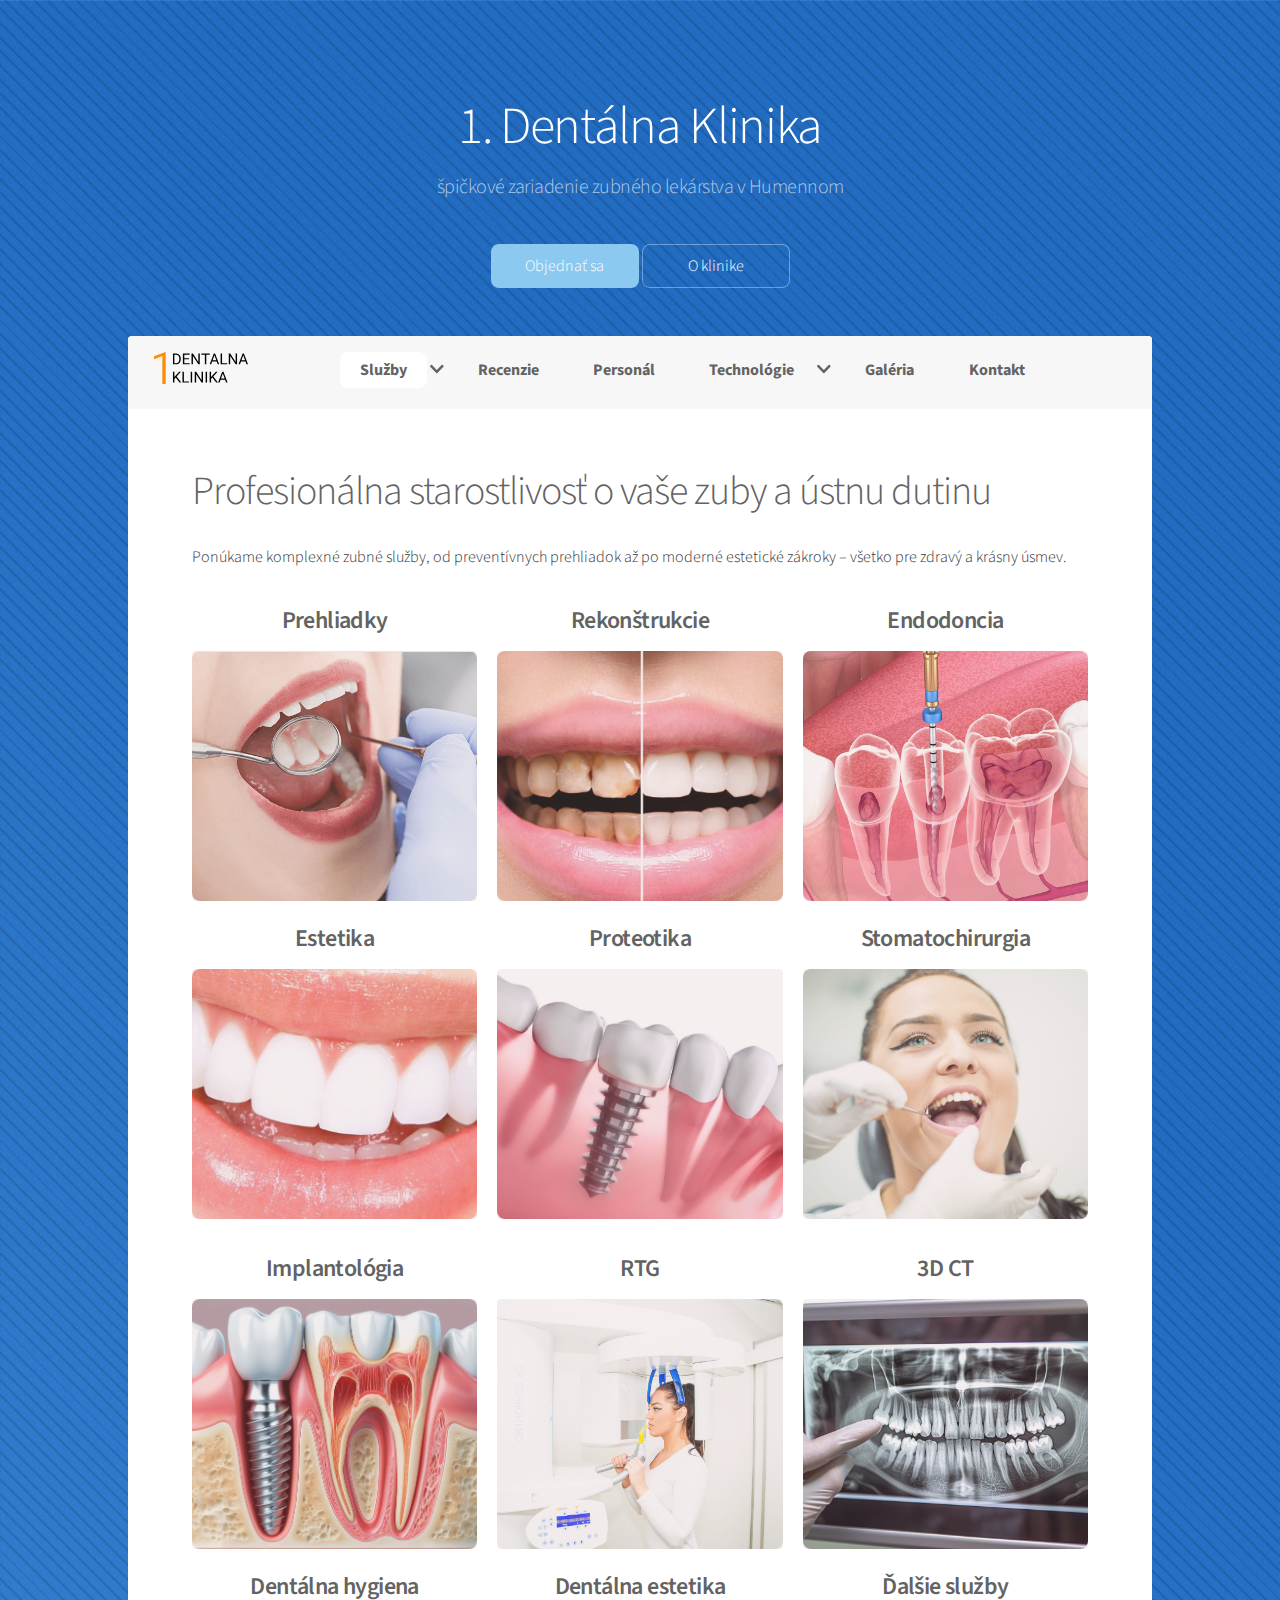
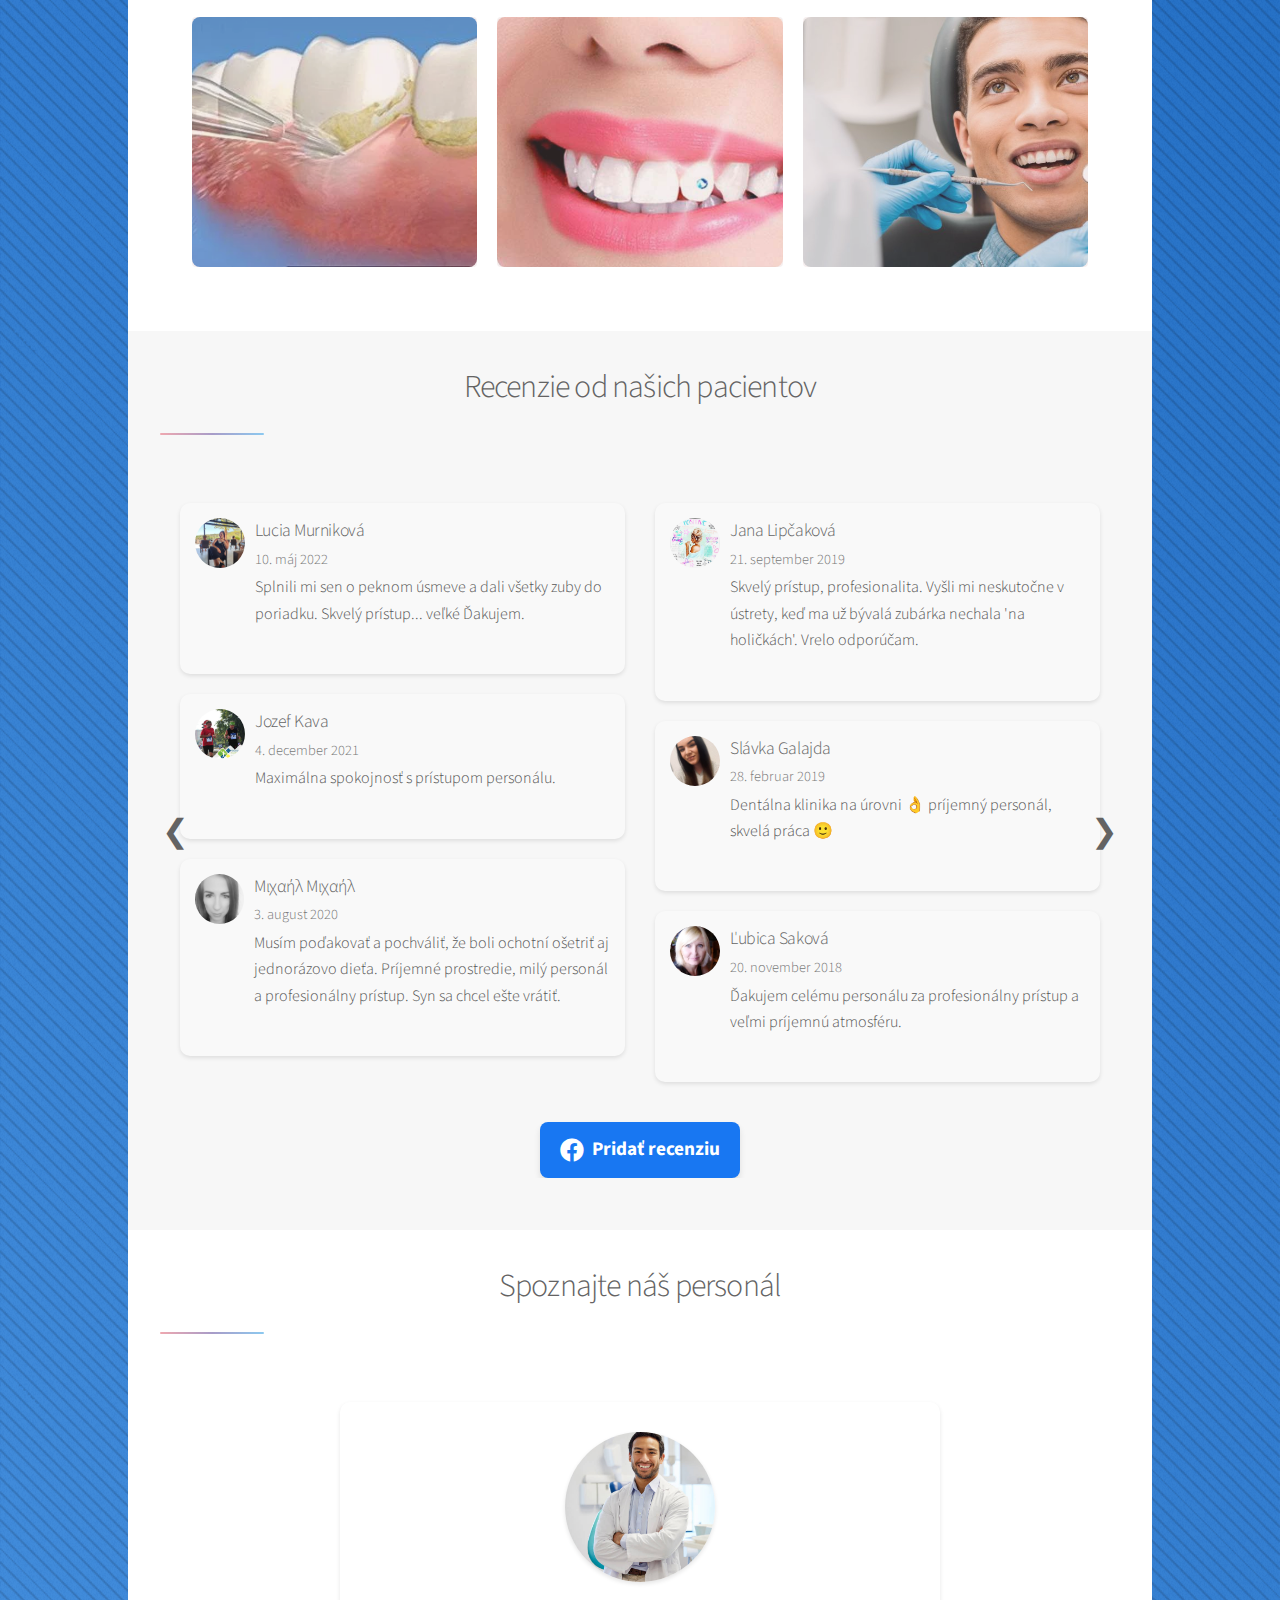
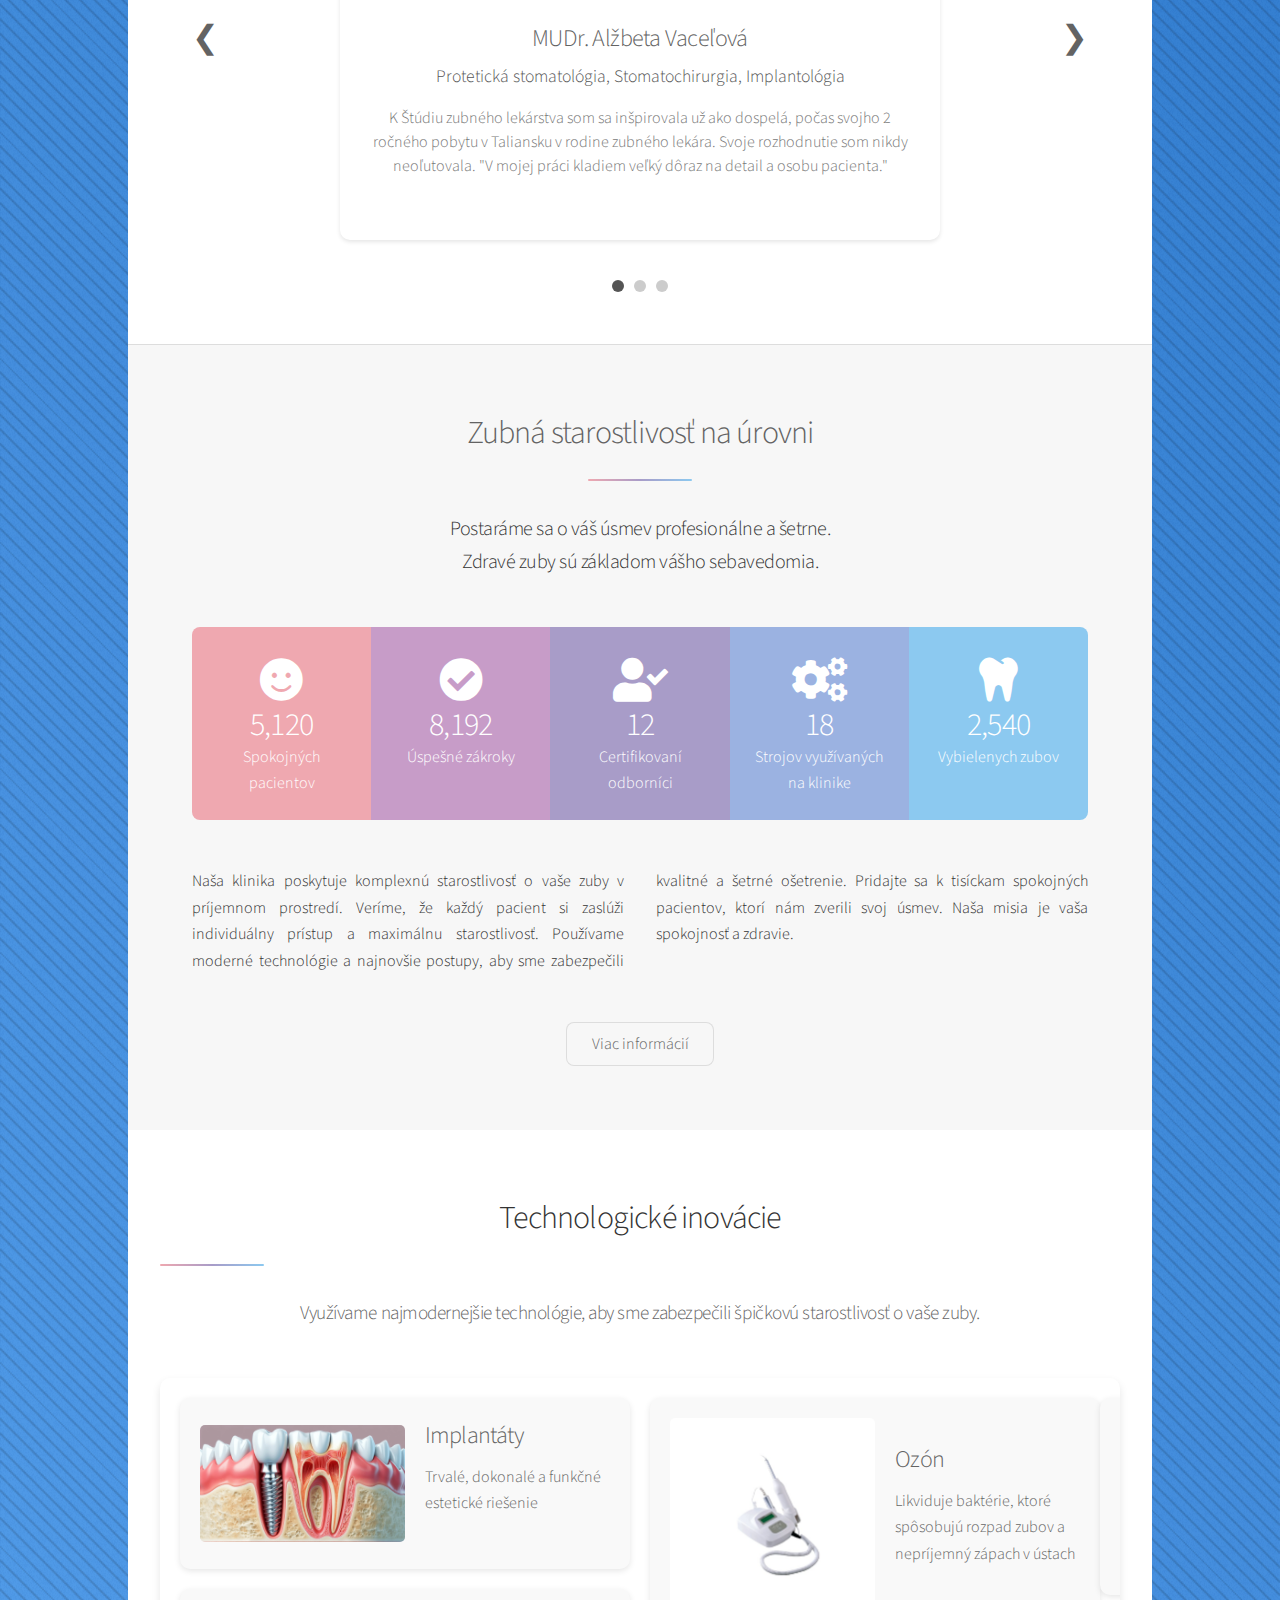
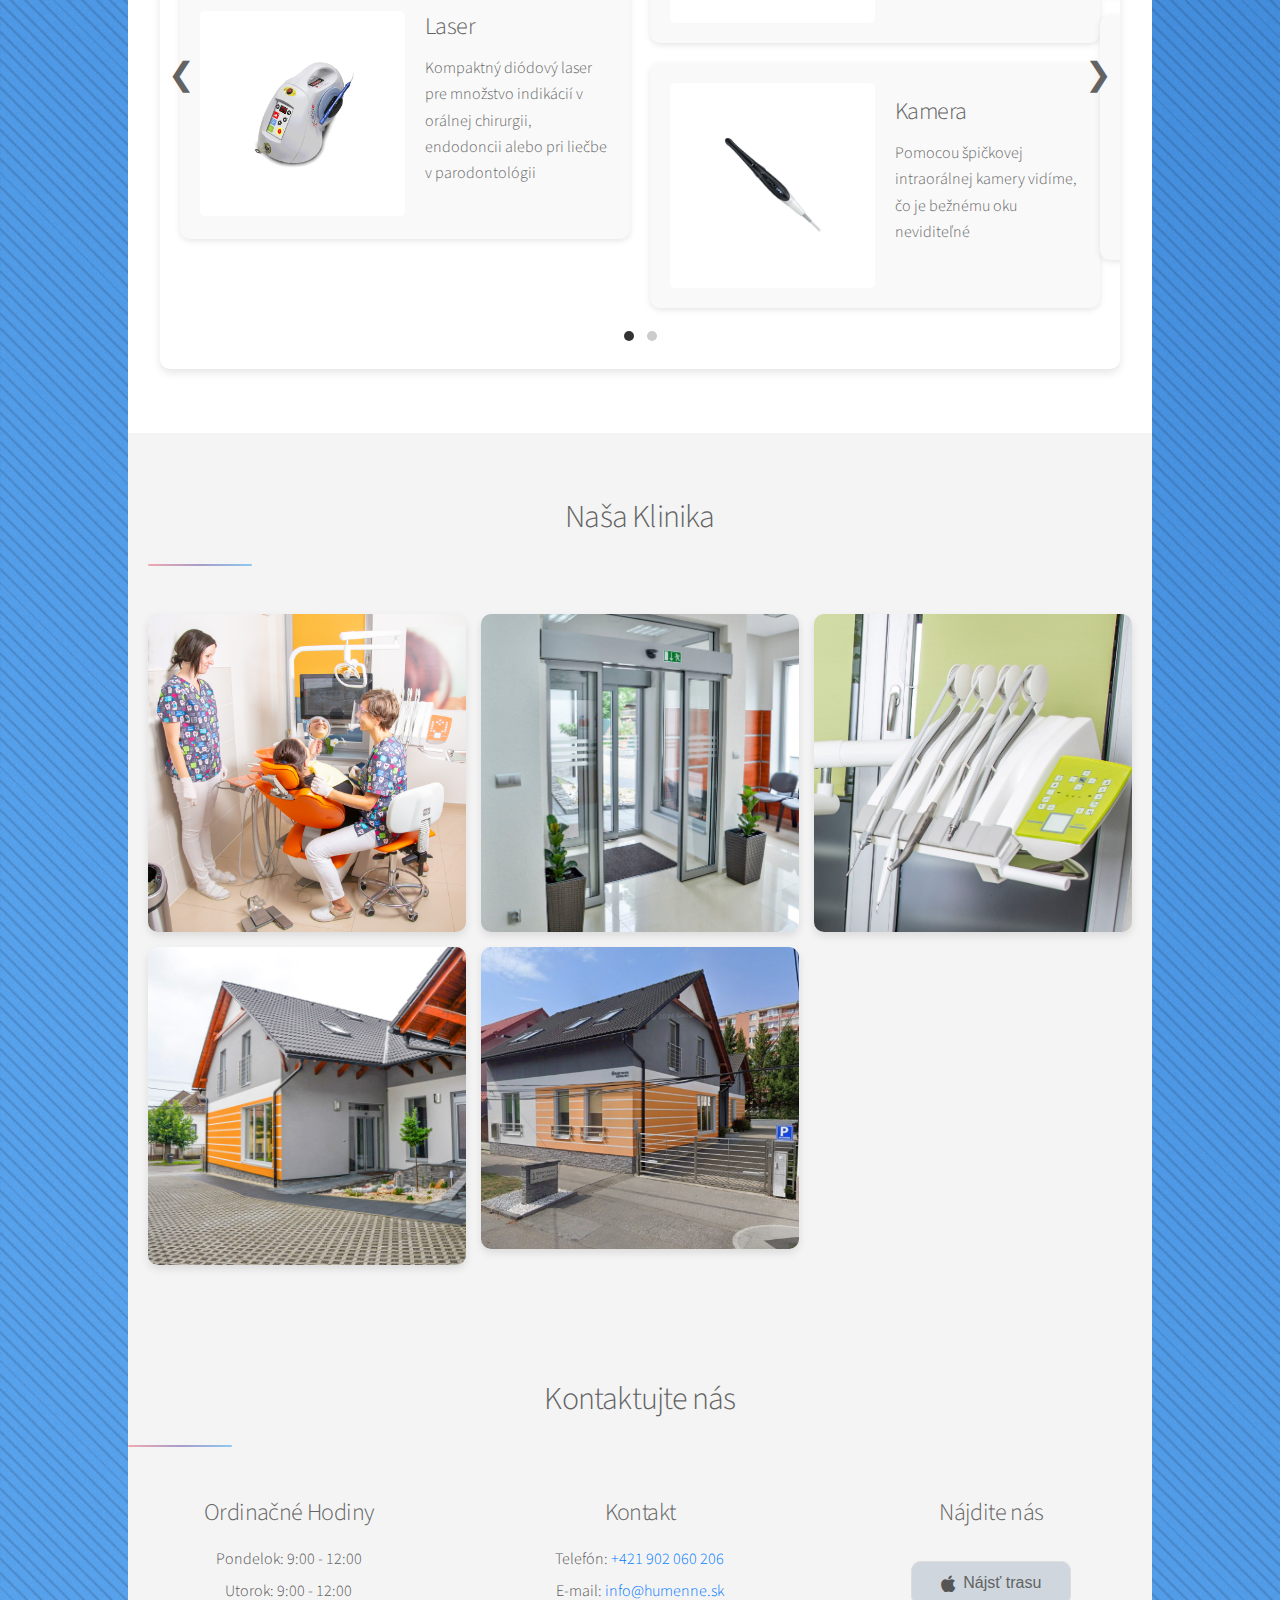
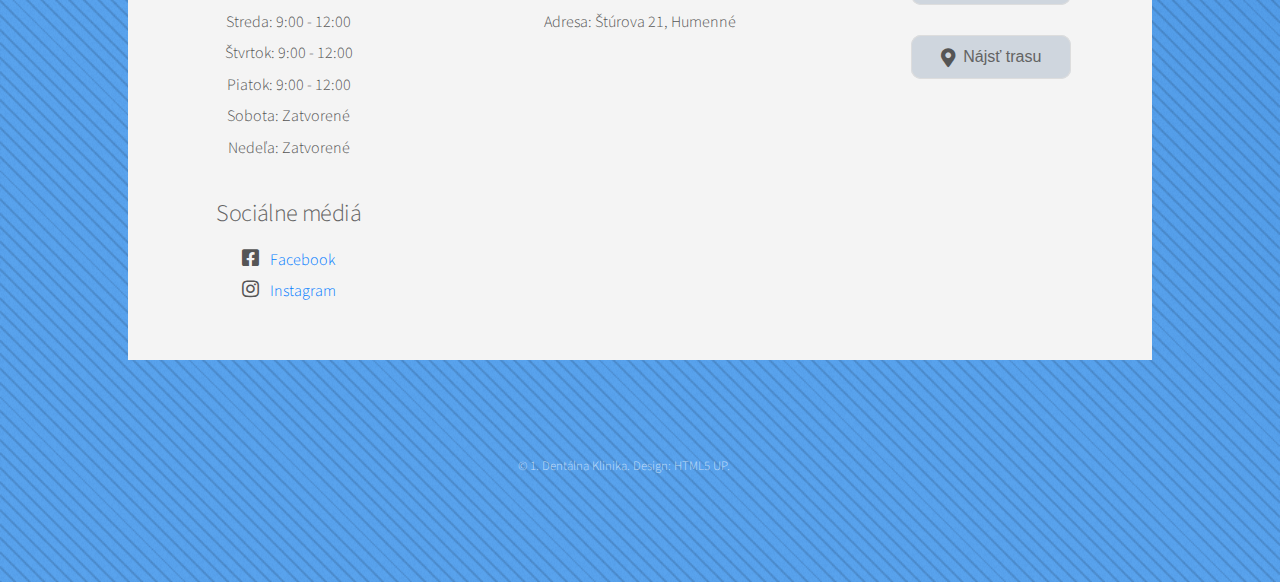
<file: index.html>
<!DOCTYPE HTML>
<!--
	Stellar by HTML5 UP
	html5up.net | @ajlkn
	Free for personal and commercial use under the CCA 3.0 license (html5up.net/license)
-->
<html>

<head>
    <link rel="stylesheet" href="https://cdnjs.cloudflare.com/ajax/libs/font-awesome/5.15.4/css/all.min.css">
</head>

<head>
	<title>1 Dentalna Klinika HumenneP</title>
	<meta charset="utf-8" />
	<meta name="viewport" content="width=device-width, initial-scale=1, user-scalable=no" />
	<link rel="stylesheet" href="assets/css/main.css" />
	<noscript>
		<link rel="stylesheet" href="assets/css/noscript.css" />
	</noscript>
</head>

<body class="is-preload">

	<!-- Wrapper -->
	<div id="wrapper">

	<!-- Header -->
<header id="header" class="alt">
  <h1>1. Dentálna Klinika</h1>
  <p>špičkové zariadenie zubného lekárstva v Humennom</p>
  
  <!-- Buttons -->
  <div class="header-buttons">
    <a href="tel:+421902060206" class="button primary">Objednať sa</a>
    <a href="podstranky/o_klinike.html" class="button">O klinike</a>
  </div>
</header>

<!-- navbar -->
<div id="nav">
    <!-- Logo -->
    <a href="index.html" class="logo">
        <img src="images/logo_dentalna.svg" alt="1. Dentálna Klinika Logo">
    </a>

    <!-- Hamburger Icon -->
    <div class="hamburger">
        <span></span>
        <span></span>
        <span></span>
    </div>

    <!-- Navigation Links -->
    <div class="nav-links-container" id="navLinks">
        <ul>
            <li>
                <a href="#sluzby" class="active">Služby</a>
                <span class="arrow"><i class="fas fa-chevron-down"></i></span>
                <ul class="submenu hidden">
                    <li><a href="podstranky/prehliadky.html">Prehliadky</a></li>
                    <li><a href="podstranky/rekonstrukcie.html">Rekonštrukcie</a></li>
                    <li><a href="podstranky/endodoncia.html">Endodoncia</a></li>
                    <li><a href="podstranky/estetika.html">Estetika</a></li>
                    <li><a href="podstranky/proteotika.html">Proteotika</a></li>
                    <li><a href="podstranky/stomatochirurgia.html">Stomatochirurgia</a></li>
                    <li><a href="podstranky/implantologia.html">Implantológia</a></li>
                    <li><a href="podstranky/rtg.html">RTG</a></li>
                    <li><a href="podstranky/3dct.html">3D CT</a></li>
                    <li><a href="podstranky/dentalna_hygiena.html">Dentálna hygiena</a></li>
                    <li><a href="podstranky/dentalna_estetika.html">Dentálna estetika</a></li>
                    <li><a href="podstranky/dalsie_sluzby.html">Ďalšie služby</a></li>
                </ul>
            </li>
            <li><a href="#reviews">Recenzie</a></li>
            <li>
                <a href="#personal">Personál</a></li>
            <li><a href="#technologie">Technológie</a>
				<span class="arrow"><i class="fas fa-chevron-down"></i></span>
				<ul class="submenu hidden">
					<li><a href="podstranky/implantaty.html">Implantáty</a></li>
					<li><a href="podstranky/laser.html">Laser</a></li>
					<li><a href="podstranky/ozon.html">Ozón</a></li>
					<li><a href="podstranky/kamera.html">Kamera</a></li>
					<li><a href="podstranky/kresla.html">Kreslá</a></li>
					<li><a href="podstranky/ct.html">CT</a></li>
					<li><a href="podstranky/rontgen.html">Röntgen</a></li>
					<li><a href="podstranky/mikroskop.html">Mikroskop</a></li>
				</ul>
			</li>
			<li><a href="#clinic-gallery">Galéria</a></li>
            <li><a href="#kontakt">Kontakt</a></li>
        </ul>
    </div>
</div>



		<!-- Main -->
		<div id="main">

			<!-- Introduction -->
			<section id="sluzby" class="main">
				<div class="inner">
				  <header>
					<h1>Profesionálna starostlivosť o vaše zuby a ústnu dutinu</h1>
					<p>
					  Ponúkame komplexné zubné služby, od preventívnych prehliadok až po moderné estetické zákroky –
					  všetko pre zdravý a krásny úsmev.
					</p>
				  </header>
				  <section class="tiles">
					<article class="style1">
					  <h2>Prehliadky</h2>
					  <span class="image">
						<img src="images/prehliadky.png" alt="" />
					  </span>
					  <a href="./podstranky/prehliadky.html">
						<div class="content">
						  <p>Pravidelné kontroly pomáhajú odhaliť problémy v ranom štádiu a udržať vaše zuby zdravé.</p>
						</div>
					  </a>
					</article>
					<article class="style2">
					  <h2>Rekonštrukcie</h2>
					  <span class="image">
						<img src="images/rekonstrukcie.jpg" alt="" />
					  </span>
					  <a href="./podstranky/rekonstrukcie.html">
						<div class="content">
						  <p>Obnovíme poškodené alebo stratené zuby s dôrazom na kvalitu a prirodzený vzhľad.</p>
						</div>
					  </a>
					</article>
					<article class="style3">
					  <h2>Endodoncia</h2>
					  <span class="image">
						<img src="images/klinika/endodontic.jpg" alt="" />
					  </span>
					  <a href="./podstranky/endodoncia.html">
						<div class="content">
						  <p>Ošetrenie koreňových kanálikov zachraňuje zuby pred extrakciou.</p>
						</div>
					  </a>
					</article>
					<article class="style4">
					  <h2>Estetika</h2>
					  <span class="image">
						<img src="images/klinika/usmev.jpg" alt="" />
					  </span>
					  <a href="./podstranky/estetika.html">
						<div class="content">
						  <p>Vylepšite si úsmev pomocou moderných estetických zákrokov.</p>
						</div>
					  </a>
					</article>
					<article class="style5">
					  <h2>Proteotika</h2>
					  <span class="image">
						<img src="images/klinika/proteotika.jpg" alt="" />
					  </span>
					  <a href="./podstranky/proteotika.html">
						<div class="content">
						  <p>Vytvárame presné a pohodlné náhrady zubov na mieru.</p>
						</div>
					  </a>
					</article>
					<article class="style6">
					  <h2>Stomatochirurgia</h2>
					  <span class="image">
						<img src="images/klinika/zubna-kontrola.jpg" alt="" />
					  </span>
					  <a href="./podstranky/stomatochirurgia.html">
						<div class="content">
						  <p>Chirurgické zákroky pre zdravie vašich zubov a ďasien.</p>
						</div>
					  </a>
					</article>
				  </section>
			  
				  <section class="tiles">
					<article class="style1">
					  <h2>Implantológia</h2>
					  <span class="image">
						<img src="images/klinika/implant.png" alt="" />
					  </span>
					  <a href="./podstranky/implantologia.html">
						<div class="content">
						  <p>Moderné zubné implantáty pre trvalé a estetické riešenie.</p>
						</div>
					  </a>
					</article>
					<article class="style2">
					  <h2>RTG</h2>
					  <span class="image">
						<img src="images/klinika/zubny-rontgen.jpg" alt="" />
					  </span>
					  <a href="./podstranky/rtg.html">
						<div class="content">
						  <p>Rýchle a presné röntgenové snímky na diagnostiku problémov.</p>
						</div>
					  </a>
					</article>
					<article class="style3">
					  <h2>3D CT</h2>
					  <span class="image">
						<img src="images/klinika/3dct.png" alt="" />
					  </span>
					  <a href="./podstranky/3dct.html">
						<div class="content">
						  <p>Detailné 3D zobrazenie na plánovanie presných zákrokov.</p>
						</div>
					  </a>
					</article>
					<article class="style4">
					  <h2>Dentálna hygiena</h2>
					  <span class="image">
						<img src="images/klinika/piesok.jpg" alt="" />
					  </span>
					  <a href="./podstranky/dentalna_hygiena.html">
						<div class="content">
						  <p>Profesionálne čistenie zubov na odstránenie plaku a zubného kameňa.</p>
						</div>
					  </a>
					</article>
					<article class="style5">
					  <h2>Dentálna estetika</h2>
					  <span class="image">
						<img src="images/klinika/sperk.jpg" alt="" />
					  </span>
					  <a href="./podstranky/dentalna_estetika.html">
						<div class="content">
						  <p>Ozdobte svoj úsmev pomocou dentálnych šperkov a bielenia.</p>
						</div>
					  </a>
					</article>
					<article class="style6">
					  <h2>Ďalšie služby</h2>
					  <span class="image">
						<img src="images/klinika/pac.jpg" alt="" />
					  </span>
					  <a href="./podstranky/dalsie_sluzby.html">
						<div class="content">
						  <p>Ponúkame rôzne doplnkové služby pre kompletnú starostlivosť.</p>
						</div>
					  </a>
					</article>
				  </section>
				</div>
			  </section>


			<!-- Reviews Section -->
<section id="reviews" class="wrapper style2">
    <div class="inner">
        <header class="major">
            <h2>Recenzie od našich pacientov</h2>
        </header>
        <div class="carousel reviews-carousel">
            <div class="carousel-container">
                <!-- Slide 1 -->
                <div class="carousel-item">
                    <div class="column">
                        <!-- 1 -->
                        <div class="review">
                            <img src="images/klinika/fb/murnikova.jpg" alt="Lucia Murniková Avatar" class="review-avatar" />
                            <div class="review-content">
                                <h3>Lucia Murniková</h3>
                                <p class="review-date">10. máj 2022</p>
                                <p class="review-text">
                                    Splnili mi sen o peknom úsmeve a dali všetky zuby do poriadku. Skvelý prístup... veľké Ďakujem.
                                </p>
                            </div>
                        </div>
                        <!-- 2 -->
                        <div class="review">
                            <img src="images/klinika/fb/kava.jpg" alt="Jozef Kava Avatar" class="review-avatar" />
                            <div class="review-content">
                                <h3>Jozef Kava</h3>
                                <p class="review-date">4. december 2021</p>
                                <p class="review-text">
                                    Maximálna spokojnosť s prístupom personálu.
                                </p>
                            </div>
                        </div>
                        <!-- 3 -->
                        <div class="review">
                            <img src="images/klinika/fb/netusim.jpg" alt="Μιχαήλ Μιχαήλ Avatar" class="review-avatar" />
                            <div class="review-content">
                                <h3>Μιχαήλ Μιχαήλ</h3>
                                <p class="review-date">3. august 2020</p>
                                <p class="review-text">
                                    Musím poďakovať a pochváliť, že boli ochotní ošetriť aj jednorázovo dieťa. Príjemné prostredie, milý personál a profesionálny prístup. Syn sa chcel ešte vrátiť.
                                </p>
                            </div>
                        </div>
                    </div>
                    <div class="column">
                        <!-- 4 -->
                        <div class="review">
                            <img src="images/klinika/fb/lipcakova.jpg" alt="Jana Lipčaková Avatar" class="review-avatar" />
                            <div class="review-content">
                                <h3>Jana Lipčaková</h3>
                                <p class="review-date">21. september 2019</p>
                                <p class="review-text">
                                    Skvelý prístup, profesionalita. Vyšli mi neskutočne v ústrety, keď ma už bývalá zubárka nechala 'na holičkách'. Vrelo odporúčam.
                                </p>
                            </div>
                        </div>
                        <!-- 5 -->
                        <div class="review">
                            <img src="images/klinika/fb/galajda.jpg" alt="Slávka Galajda Avatar" class="review-avatar" />
                            <div class="review-content">
                                <h3>Slávka Galajda</h3>
                                <p class="review-date">28. februar 2019</p>
                                <p class="review-text">
                                    Dentálna klinika na úrovni 👌 príjemný personál, skvelá práca 🙂
                                </p>
                            </div>
                        </div>
                        <!-- 6 -->
                        <div class="review">
                            <img src="images/klinika/fb/sakova.jpg" alt="Ľubica Saková Avatar" class="review-avatar" />
                            <div class="review-content">
                                <h3>Ľubica Saková</h3>
                                <p class="review-date">20. november 2018</p>
                                <p class="review-text">
                                    Ďakujem celému personálu za profesionálny prístup a veľmi príjemnú atmosféru.
                                </p>
                            </div>
                        </div>
                    </div>
                </div>

                <!-- Slide 2 -->
                <div class="carousel-item">
                    <div class="column">
                        <!-- 7 -->
                        <div class="review">
                            <img src="images/klinika/fb/capov.jpg" alt="Štefan Čapov Avatar" class="review-avatar" />
                            <div class="review-content">
                                <h3>Štefan Čapov</h3>
                                <p class="review-date">29. november 2018</p>
                                <p class="review-text">
                                    Perfektný prístup, nečakám zbytočne. Maximálna spokojnosť.
                                </p>
                            </div>
                        </div>
                        <!-- 8 -->
                        <div class="review">
                            <img src="images/klinika/fb/hajdankova.jpg" alt="Kristína Hajdanková Avatar" class="review-avatar" />
                            <div class="review-content">
                                <h3>Kristína Hajdanková</h3>
                                <p class="review-date">27. október 2017</p>
                                <p class="review-text">
                                    Maximálna spokojnosť na 100%. Profesionálny prístup. Ďakujem veľmi pekne.
                                </p>
                            </div>
                        </div>
                        <!-- 9 -->
                        <div class="review">
                            <img src="images/klinika/fb/nataly.jpg" alt="Nat Ali Avatar" class="review-avatar" />
                            <div class="review-content">
                                <h3>Nat Ali</h3>
                                <p class="review-date">5. február 2017</p>
                                <p class="review-text">
                                    Ak by som mohla, dám aj 1000 ★. Som maximálne spokojná, profesionálny prístup aký som ešte nezažila. Ďakujem!!!
                                </p>
                            </div>
                        </div>
                    </div>
                    <div class="column">
                        <!-- 10 -->
                        <div class="review">
                            <img src="images/klinika/fb/hirjakova.jpg" alt="Juliana Hirjakova Avatar" class="review-avatar" />
                            <div class="review-content">
                                <h3>Juliana Hirjakova</h3>
                                <p class="review-date">18. august 2016</p>
                                <p class="review-text">
                                    Dnes som tam bola a som uplne spokojna, skvely pristup a prijemne prostredie 🙂
                                </p>
                            </div>
                        </div>
                        <!-- 11 -->
                        <div class="review">
                            <img src="images/klinika/fb/jakubova.jpg" alt="Alena Adamová Jakubová Avatar" class="review-avatar" />
                            <div class="review-content">
                                <h3>Alena Adamová Jakubová</h3>
                                <p class="review-date">19. august 2016</p>
                                <p class="review-text">
                                    Super ľudia, super prístup, ale najhlavnejší super výsledok. Veľká vďaka patrí všetkým. Keby všade to tak fungovalo.
                                </p>
                            </div>
                        </div>
                        <!-- 12 -->
                        <div class="review">
                            <img src="images/klinika/fb/stefanova.jpg" alt="Nikoleta Štefanová Avatar" class="review-avatar" />
                            <div class="review-content">
                                <h3>Nikoleta Štefanová</h3>
                                <p class="review-date">27. október 2015</p>
                                <p class="review-text">
                                    Velka spokojnost 🙂🙂
                                </p>
                            </div>
                        </div>
                    </div>
                </div>

                <!-- Slide 3 -->
                <div class="carousel-item">
                    <div class="column">
                        <!-- 13 -->
                        <div class="review">
                            <img src="images/klinika/fb/marsal.jpg" alt="Alojz Maršal Avatar" class="review-avatar" />
                            <div class="review-content">
                                <h3>Alojz Maršal</h3>
                                <p class="review-date">30. júl 2017</p>
                                <p class="review-text">
                                    5 hviezdičiek
                                </p>
                            </div>
                        </div>
                        <!-- 14 -->
                        <div class="review">
                            <img src="images/klinika/fb/hudik.jpg" alt="Ondrej Hudík Avatar" class="review-avatar" />
                            <div class="review-content">
                                <h3>Ondrej Hudík</h3>
                                <p class="review-date">29. október 2015</p>
                                <p class="review-text">
                                    Veľmi profesionálny prístup.
                                </p>
                            </div>
                        </div>
                        <!-- 15 -->
                        <div class="review">
                            <img src="images/klinika/fb/litvova.jpg" alt="Ludmila Hancarova Litvova Avatar" class="review-avatar" />
                            <div class="review-content">
                                <h3>Ludmila Hancarova Litvova</h3>
                                <p class="review-date">24. apríl 2015</p>
                                <p class="review-text">
                                    ...normálne sa deti tešia k zubárovi !? 😉
                                </p>
                            </div>
                        </div>
                    </div>
                    <div class="column">
                        <!-- 16 -->
                        <div class="review">
                            <img src="images/klinika/fb/svatuska.jpg" alt="Jozef Svatuška Avatar" class="review-avatar" />
                            <div class="review-content">
                                <h3>Jozef Svatuška</h3>
                                <p class="review-date">14. august 2015</p>
                                <p class="review-text">
                                    Super prístup......
                                </p>
                            </div>
                        </div>
                        <!-- 17 -->
                        <div class="review">
                            <img src="images/klinika/fb/budaj.jpg" alt="Maroš Budaj Avatar" class="review-avatar" />
                            <div class="review-content">
                                <h3>Maroš Budaj</h3>
                                <p class="review-date">23. november 2015</p>
                                <p class="review-text">
                                    5 hviezdičiek
                                </p>
                            </div>
                        </div>
                        <!-- 18 -->
                        <div class="review">
                            <img src="images/klinika/fb/tkac.jpg" alt="Jurik Najlepší Tkáč Avatar" class="review-avatar" />
                            <div class="review-content">
                                <h3>Jurik Najlepší Tkáč</h3>
                                <p class="review-date">23. apríl 2015</p>
                                <p class="review-text">
                                    5 hviezdičiek
                                </p>
                            </div>
                        </div>
                    </div>
                </div>

                <!-- Slide 4 -->
                <div class="carousel-item">
                    <div class="column">
                        <!-- 19 -->
                        <div class="review">
                            <img src="images/klinika/fb/zbunak.jpg" alt="Boris Zbuňák Avatar" class="review-avatar" />
                            <div class="review-content">
                                <h3>Boris Zbuňák</h3>
                                <p class="review-date">22. apríl 2015</p>
                                <p class="review-text">
                                    5 hviezdičiek
                                </p>
                            </div>
                        </div>
                    </div>
                    <div class="column">
                        <!-- 20 -->
                        <div class="review">
                            <img src="images/klinika/fb/backova.jpg" alt="Mária Bačková Avatar" class="review-avatar" />
                            <div class="review-content">
                                <h3>Mária Bačková</h3>
                                <p class="review-date">7. máj 2018</p>
                                <p class="review-text">
                                    5 hviezdičiek
                                </p>
                            </div>
                        </div>
                    </div>
                </div>
            </div>

            <!-- Carousel Indicators -->
            <div class="carousel-indicators">
                <span data-index="0" class="indicator active"></span>
                <span data-index="1" class="indicator"></span>
                <span data-index="2" class="indicator"></span>
                <span data-index="3" class="indicator"></span>
            </div>

            <!-- Carousel Controls -->
            <div class="carousel-controls">
                <button class="prev">❮</button>
                <button class="next">❯</button>
            </div>

			<!-- Add Review Button -->
			<div class="add-review-container">
				<a href="https://www.facebook.com/1Dentalnaklinika/reviews" target="_blank" class="add-review-btn">
					<i class="fab fa-facebook"></i> Pridať recenziu
				</a>
			</div>

        </div>
    </div>
</section>

			<!-- Doktor -->
			<section id="personal" class="wrapper style3">
				<div class="inner">
					<header class="major">
						<h2>Spoznajte náš personál</h2>
					</header>
					<div class="carousel doctors-carousel">
						<div class="carousel-container">
							<!-- Slide 1 -->
							<div class="carousel-item">
								<div class="doctor-profile">
									<img src="images/klinika/doctor1.png" alt="Dr1" class="doctor-photo" />
									<div class="doctor-info">
										<h3>MUDr. Alžbeta Vaceľová</h3>
										<p class="doctor-role">Protetická stomatológia, Stomatochirurgia, Implantológia</p>
										<p class="doctor-description">
											K Štúdiu zubného lekárstva som sa inšpirovala už ako dospelá, počas svojho 2 ročného pobytu v Taliansku v rodine zubného lekára. Svoje rozhodnutie som nikdy neoľutovala. "V mojej práci kladiem veľký dôraz na detail a osobu pacienta."
										</p>
									</div>
								</div>
							</div>

							<!-- Slide 2 -->
							<div class="carousel-item">
								<div class="doctor-profile">
									<img src="images/klinika/doctor1.png" alt="Dr. Jane Smith" class="doctor-photo" />
									<div class="doctor-info">
										<h3>2 MUDr. Alžbeta Vaceľová 2</h3>
										<p class="doctor-role">Protetická stomatológia, Stomatochirurgia, Implantológia</p>
										<p class="doctor-description">
											K Štúdiu zubného lekárstva som sa inšpirovala už ako dospelá, počas svojho 2 ročného pobytu v Taliansku v rodine zubného lekára. Svoje rozhodnutie som nikdy neoľutovala. "V mojej práci kladiem veľký dôraz na detail a osobu pacienta."
										</p>
									</div>
								</div>
							</div>

							<!-- Slide 3 -->
							<div class="carousel-item">
								<div class="doctor-profile">
									<img src="images/klinika/doctor1.png" alt="Dr. Emily Johnson" class="doctor-photo" />
									<div class="doctor-info">
										<h3>3 MUDr. Alžbeta Vaceľová 3</h3>
										<p class="doctor-role">Protetická stomatológia, Stomatochirurgia, Implantológia</p>
										<p class="doctor-description">
											K Štúdiu zubného lekárstva som sa inšpirovala už ako dospelá, počas svojho 2 ročného pobytu v Taliansku v rodine zubného lekára. Svoje rozhodnutie som nikdy neoľutovala. "V mojej práci kladiem veľký dôraz na detail a osobu pacienta."
										</p>
									</div>
								</div>
							</div>
						</div>

						<!-- Carousel Indicators -->
						<div class="carousel-indicators">
							<span data-index="0" class="indicator active"></span>
							<span data-index="1" class="indicator"></span>
							<span data-index="2" class="indicator"></span>
						</div>

						<!-- Carousel Controls -->
						<div class="carousel-controls">
							<button class="prev">❮</button>
							<button class="next">❯</button>
						</div>
					</div>
				</div>
			</section>



			<!-- Info section -->
			<section id="second" class="main special">
				<header class="major">
					<h2>Zubná starostlivosť na úrovni</h2>
					<p>Postaráme sa o váš úsmev profesionálne a šetrne.<br />
						Zdravé zuby sú základom vášho sebavedomia.</p>
				</header>
				<ul class="statistics">
					<li class="style1">
						<span class="icon solid fa-smile"></span>
						<strong>5,120</strong> Spokojných pacientov
					</li>
					<li class="style2">
						<span class="icon solid fa-check-circle"></span>
						<strong>8,192</strong> Úspešné zákroky
					</li>
					<li class="style3">
						<span class="icon solid fa-user-check"></span>
						<strong>12</strong> Certifikovaní odborníci
					</li>
					<li class="style4">
						<span class="icon solid fa-cogs"></span>
						<strong>18</strong> Strojov využívaných na klinike
					</li>
					<li class="style5">
						<span class="icon solid fa-tooth"></span>
						<strong>2,540</strong> Vybielenych zubov
					</li>
				</ul>
				<p class="content">Naša klinika poskytuje komplexnú starostlivosť o vaše zuby v príjemnom prostredí. Veríme, že
					každý pacient si zaslúži individuálny prístup a maximálnu starostlivosť. Používame moderné technológie
					a najnovšie postupy, aby sme zabezpečili kvalitné a šetrné ošetrenie. Pridajte sa k tisíckam spokojných
					pacientov, ktorí nám zverili svoj úsmev. Naša misia je vaša spokojnosť a zdravie.</p>
				<footer class="major">
					<ul class="actions special">
						<li><a href="./podstranky/o_klinike.html" class="button">Viac informácií</a></li>
					</ul>
				</footer>
			</section>




<!-- Technologie -->
<section id="technologie" class="technologie_class">
	<div class="inner">
		<header class="major">
			<h2>Technologické inovácie</h2>
			<p>Využívame najmodernejšie technológie, aby sme zabezpečili špičkovú starostlivosť o vaše zuby.</p>
		</header>
		<div class="carousel technologie-carousel">
			<div class="carousel-container">
				<!-- Slide 1 -->
				<div class="carousel-item">
					<div class="column">
						<!-- 1) Implantáty -->
						<a href="./podstranky/implantaty.html" target="_blank" class="technology">
							<img src="images/klinika/implant.jpg" alt="Implantáty" class="technology-image" />
							<div class="technology-content">
								<h3>Implantáty</h3>
								<p>Trvalé, dokonalé a funkčné estetické riešenie</p>
							</div>
						</a>

						<!-- 2) Laser -->
						<a href="./podstranky/laser.html" target="_blank" class="technology">
							<img src="images/klinika/laser.jpg" alt="Laser" class="technology-image" />
							<div class="technology-content">
								<h3>Laser</h3>
								<p>Kompaktný diódový laser pre množstvo indikácií v orálnej chirurgii, endodoncii alebo pri liečbe v parodontológii</p>
							</div>
						</a>
					</div>

					<div class="column">
						<!-- 3) Ozón -->
						<a href="./podstranky/ozon.html" target="_blank" class="technology">
							<img src="images/klinika/ozon.jpg" alt="Ozón" class="technology-image" />
							<div class="technology-content">
								<h3>Ozón</h3>
								<p>Likviduje baktérie, ktoré spôsobujú rozpad zubov a nepríjemný zápach v ústach</p>
							</div>
						</a>

						<!-- 4) Kamera -->
						<a href="./podstranky/kamera.html" target="_blank" class="technology">
							<img src="images/klinika/kamera.jpg" alt="Kamera" class="technology-image" />
							<div class="technology-content">
								<h3>Kamera</h3>
								<p>Pomocou špičkovej intraorálnej kamery vidíme, čo je bežnému oku neviditeľné</p>
							</div>
						</a>
					</div>
				</div>

				<!-- Slide 2 -->
				<div class="carousel-item">
					<div class="column">
						<!-- 5) Kreslá -->
						<a href="./podstranky/kresla.html" target="_blank" class="technology">
							<img src="images/klinika/kreslo.png" alt="Kreslá" class="technology-image" />
							<div class="technology-content">
								<h3>Kreslá</h3>
								<p>Používame kvalitné a pohodlné kreslá pre čo najpríjemnejší pocit</p>
							</div>
						</a>

						<!-- 6) CT -->
						<a href="./podstranky/ct.html" target="_blank" class="technology">
							<img src="images/klinika/CT.jpg" alt="CT" class="technology-image" />
							<div class="technology-content">
								<h3>CT</h3>
								<p>Priamo na našej klinike vidíme nielen stav štruktúr čeľustí, ale aj súvislosti medzi nimi</p>
							</div>
						</a>
					</div>

					<div class="column">
						<!-- 7) Röntgen -->
						<a href="./podstranky/rontgen.html" target="_blank" class="technology">
							<img src="images/klinika/Rontgen.jpg" alt="Röntgen" class="technology-image" />
							<div class="technology-content">
								<h3>Röntgen</h3>
								<p>Okamžitý náhľad po nasnímaní na monitore pre rýchlu diagnostiku</p>
							</div>
						</a>

						<!-- 8) Mikroskop -->
						<a href="./podstranky/mikroskop.html" target="_blank" class="technology">
							<img src="images/klinika/mikroskop.png" alt="Mikroskop" class="technology-image" />
							<div class="technology-content">
								<h3>Mikroskop</h3>
								<p>Pre ešte presnejšie zákroky, aby nám nič neuniklo</p>
							</div>
						</a>
					</div>
				</div>
			</div>

			<!-- Carousel Indicators -->
			<div class="carousel-indicators">
				<span data-index="0" class="indicator active"></span>
				<span data-index="1" class="indicator"></span>
			</div>

			<!-- Carousel Controls -->
			<div class="carousel-controls">
				<button class="prev">❮</button>
				<button class="next">❯</button>
			</div>
		</div>
	</div>
</section>
			


<!-- Obrazky klinika-->
<section id="clinic-gallery" class="wrapper style3">
    <div class="inner">
        <header class="major">
            <h2>Naša Klinika</h2>
        </header>

        <div class="gallery-grid">
            <img src="images/klinika/kreslo-dentalna-klinika.png" alt="Klinika interiér">
            <img src="images/klinika/dentalna-klinika-humenne9.jpg" alt="Recepcia">
            <img src="images/klinika/dentalna-klinika-humenne6.jpg" alt="Ordinácia">
            <img src="images/klinika/dentalna-klinika-humenne8.jpg" alt="Zubárska stolička">
            <img src="images/klinika/klinika_von.jpeg" alt="Čakáreň">
        </div>
		<!-- Lightbox -->
<div id="lightbox" class="lightbox">
    <span class="close-lightbox">&times;</span>
    <span class="prev-lightbox">&#10094;</span>
    <img class="lightbox-content" id="lightbox-img">
    <span class="next-lightbox">&#10095;</span>
</div>
    </div>
</section>







			<!-- Contact Section -->
<section id="kontakt" class="wrapper style2">
	<div class="inner">
	  <header class="major">
		<h2>Kontaktujte nás</h2>
	  </header>
	  <div class="footer-grid">
		<!-- Ordination Hours -->
		<div class="footer-column">
		  <h3>Ordinačné Hodiny</h3>
		  <p>Pondelok: 9:00 - 12:00</p>
		  <p>Utorok: 9:00 - 12:00</p>
		  <p>Streda: 9:00 - 12:00</p>
		  <p>Štvrtok: 9:00 - 12:00</p>
		  <p>Piatok: 9:00 - 12:00</p>
		  <p>Sobota: Zatvorené</p>
		  <p>Nedeľa: Zatvorené</p>
		</div>
  
		<!-- Contact Information -->
		<div class="footer-column">
		  <h3>Kontakt</h3>
		  <p>Telefón: <a href="tel:+421902060206">+421 902 060 206</a></p>
		  <p>E-mail: <a href="mailto:info@humenne.sk">info@humenne.sk</a></p>
		  <p>Adresa: Štúrova 21, Humenné</p>
		</div>
  
		<!-- Map Buttons -->
		<div class="footer-column">
		  <h3>Nájdite nás</h3>
		  <button class="map-button" onclick="openMap('apple')">
			<i class="fab fa-apple"></i> Nájsť trasu
		  </button>
		  <button class="map-button" onclick="openMap('google')">
			<i class="fas fa-map-marker-alt"></i> Nájsť trasu
		  </button>
		</div>
  
		<!-- Social Media Links -->
		<div class="footer-column">
		  <h3>Sociálne médiá</h3>
		  <p>
			<a href="https://www.facebook.com/1Dentalnaklinika" target="_blank" rel="noopener noreferrer">
			  <i class="fab fa-facebook-square"></i> Facebook
			</a>
		  </p>
		  <p>
			<a href="https://www.instagram.com/1.dentalnaklinika/" target="_blank" rel="noopener noreferrer">
			  <i class="fab fa-instagram"></i> Instagram
			</a>
		  </p>
		</div>
	  </div>
	</div>
  </section>




		</div>
	</div>

	<!-- Footer -->
	<footer id="footer">
		<p class="copyright">&copy; 1. Dentálna Klinika. Design: <a href="https://html5up.net">HTML5 UP</a>.</p>
	</footer>

	</div>

	<!-- Scripts -->
	<script src="assets/js/jquery.min.js"></script>
	<script src="assets/js/jquery.scrollex.min.js"></script>
	<script src="assets/js/jquery.scrolly.min.js"></script>
	<script src="assets/js/browser.min.js"></script>
	<script src="assets/js/breakpoints.min.js"></script>
	<script src="assets/js/util.js"></script>
	<script src="assets/js/main.js"></script>
	<script src="assets/js/carousel.js"></script>
	<script src="assets/js/hamb.js"></script>
	<script src="assets/js/navbar_klikacky.js"></script>
	<script src="assets/js/mapy.js"></script>
	<script src="assets/js/lightbox.js"></script>
</body>



</html>
</file>
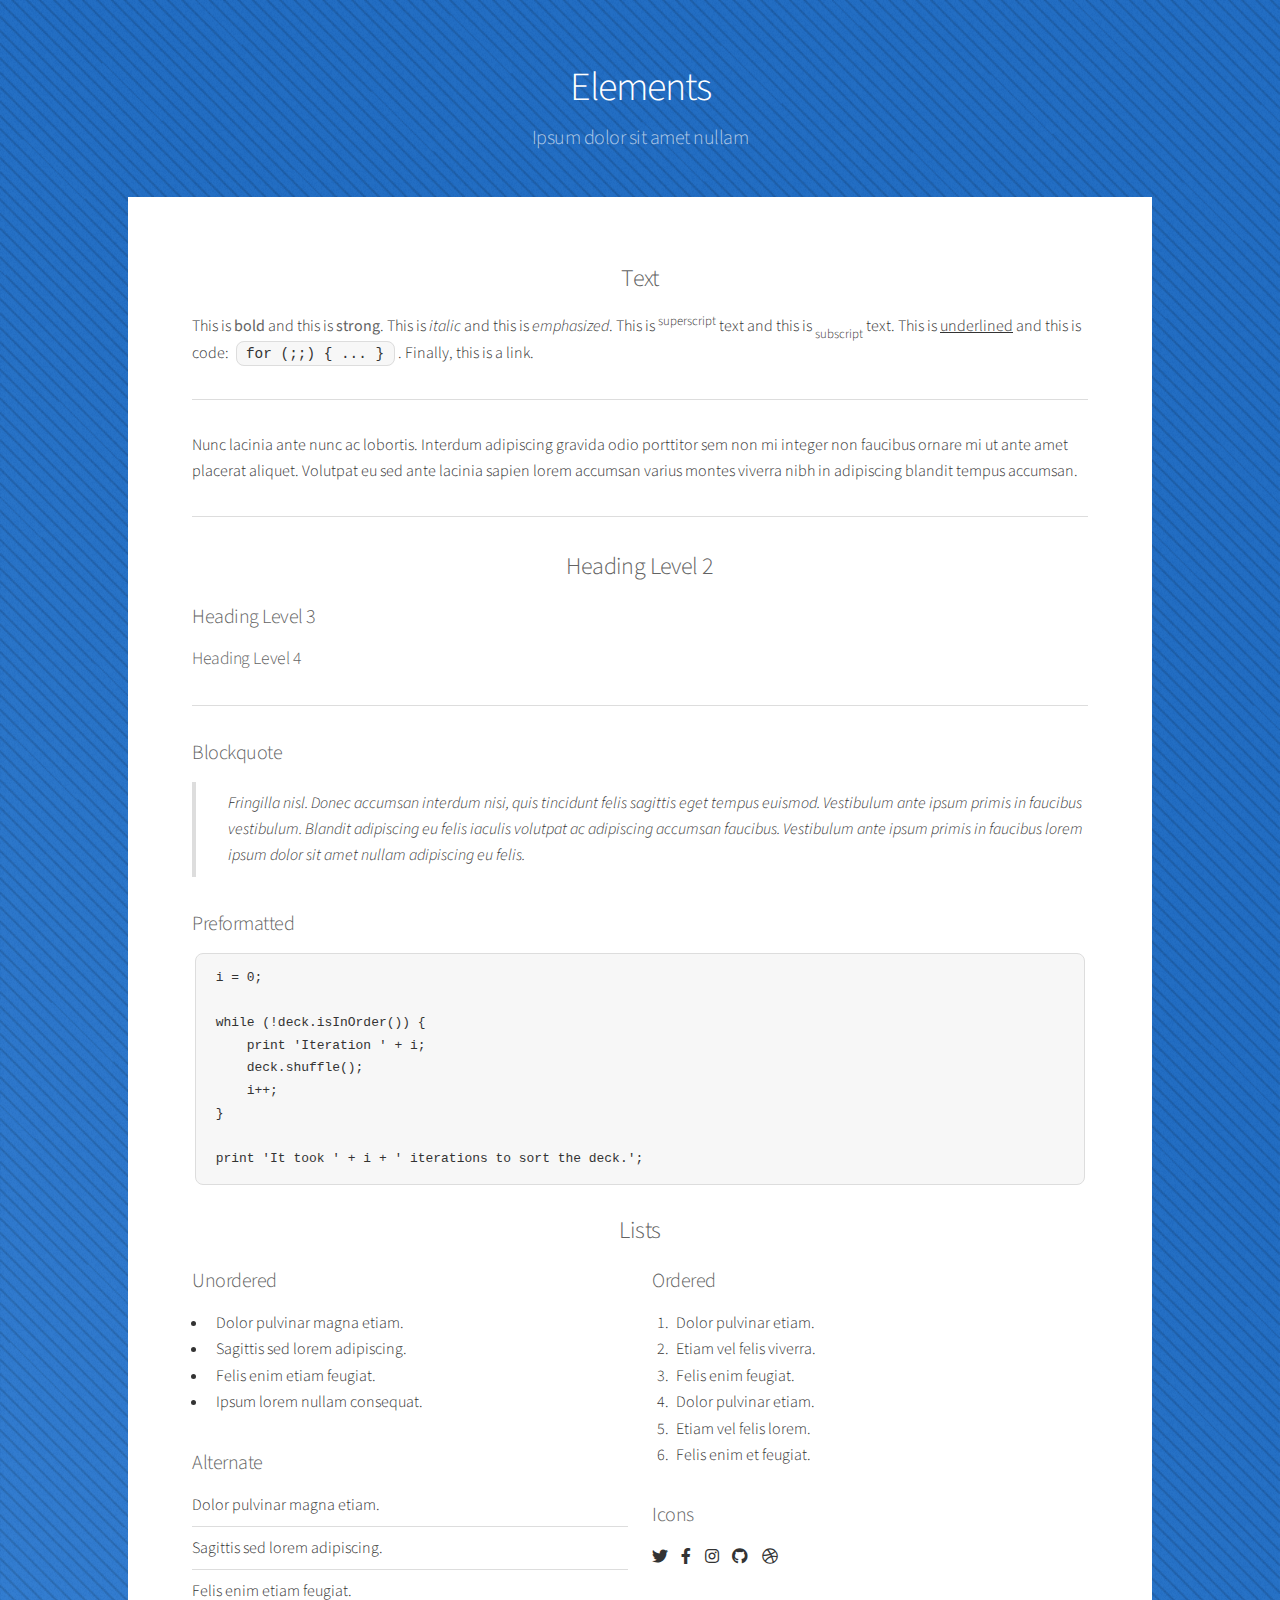
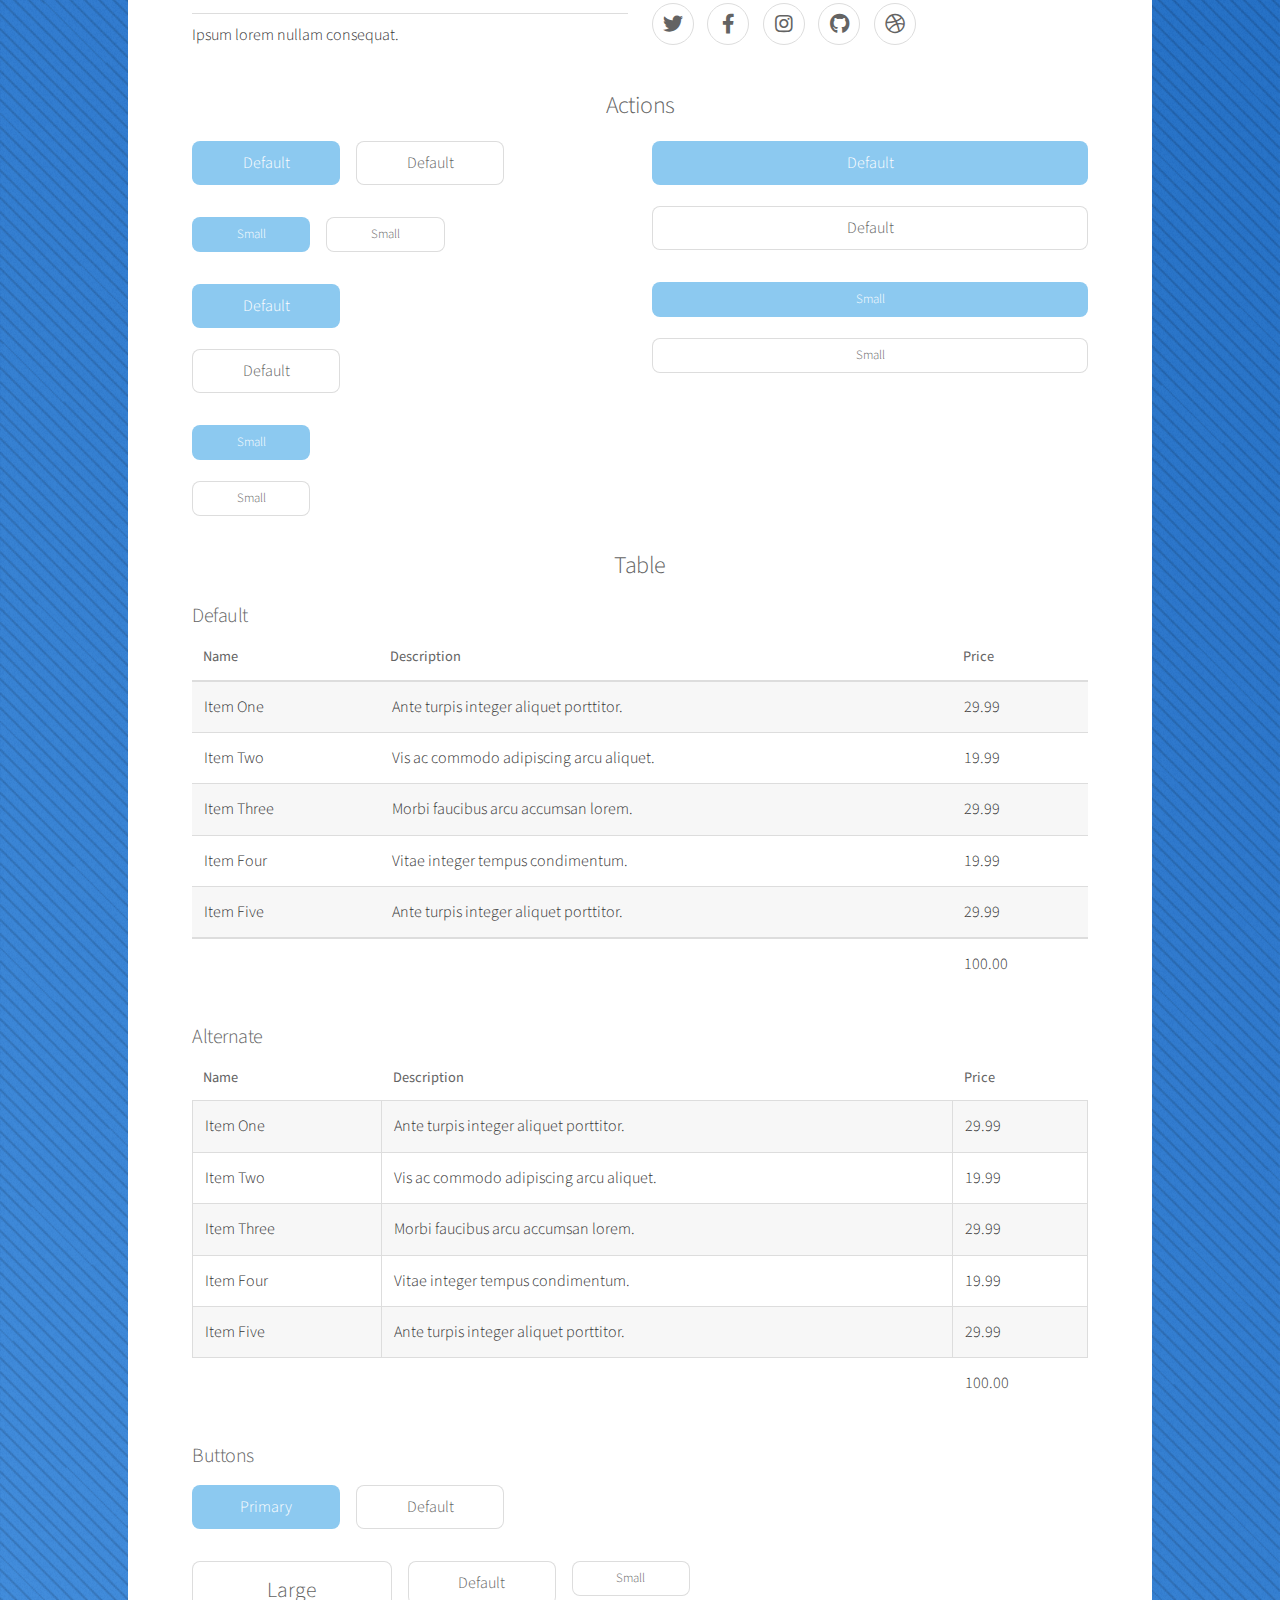
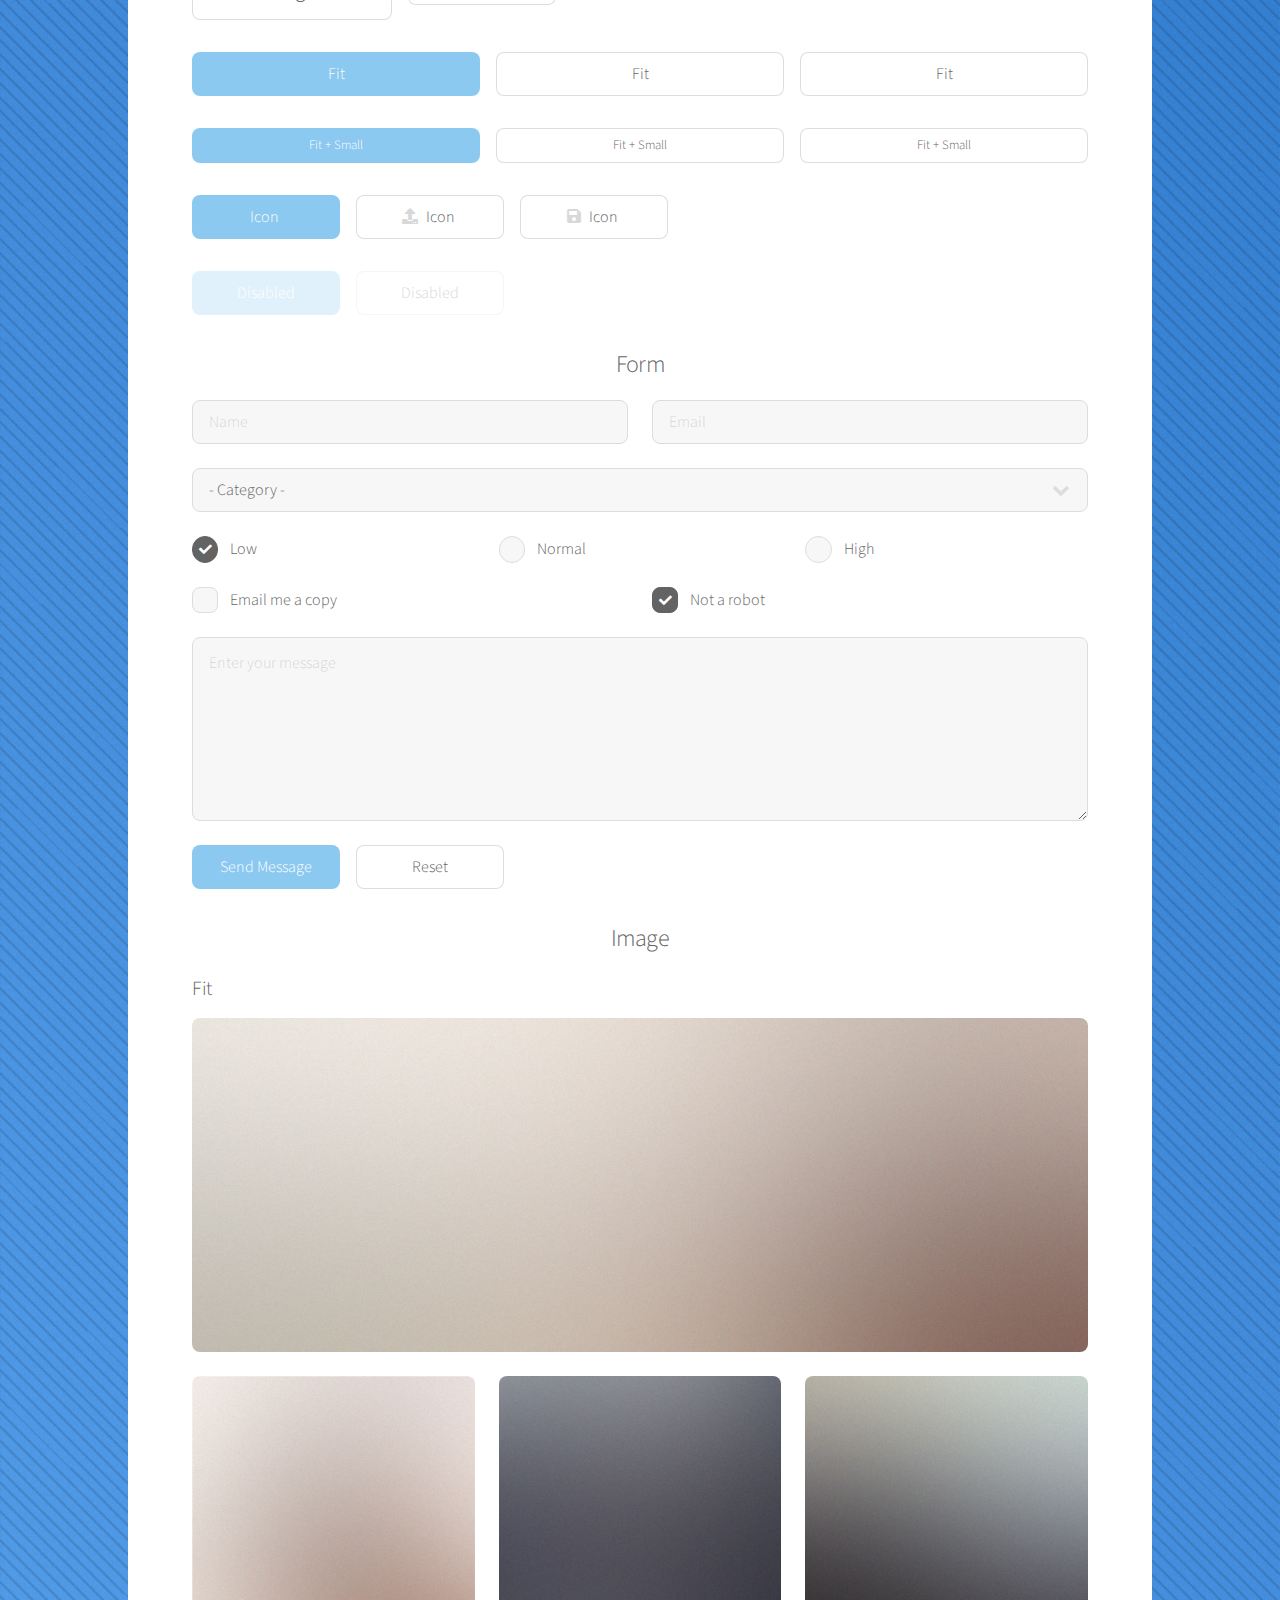
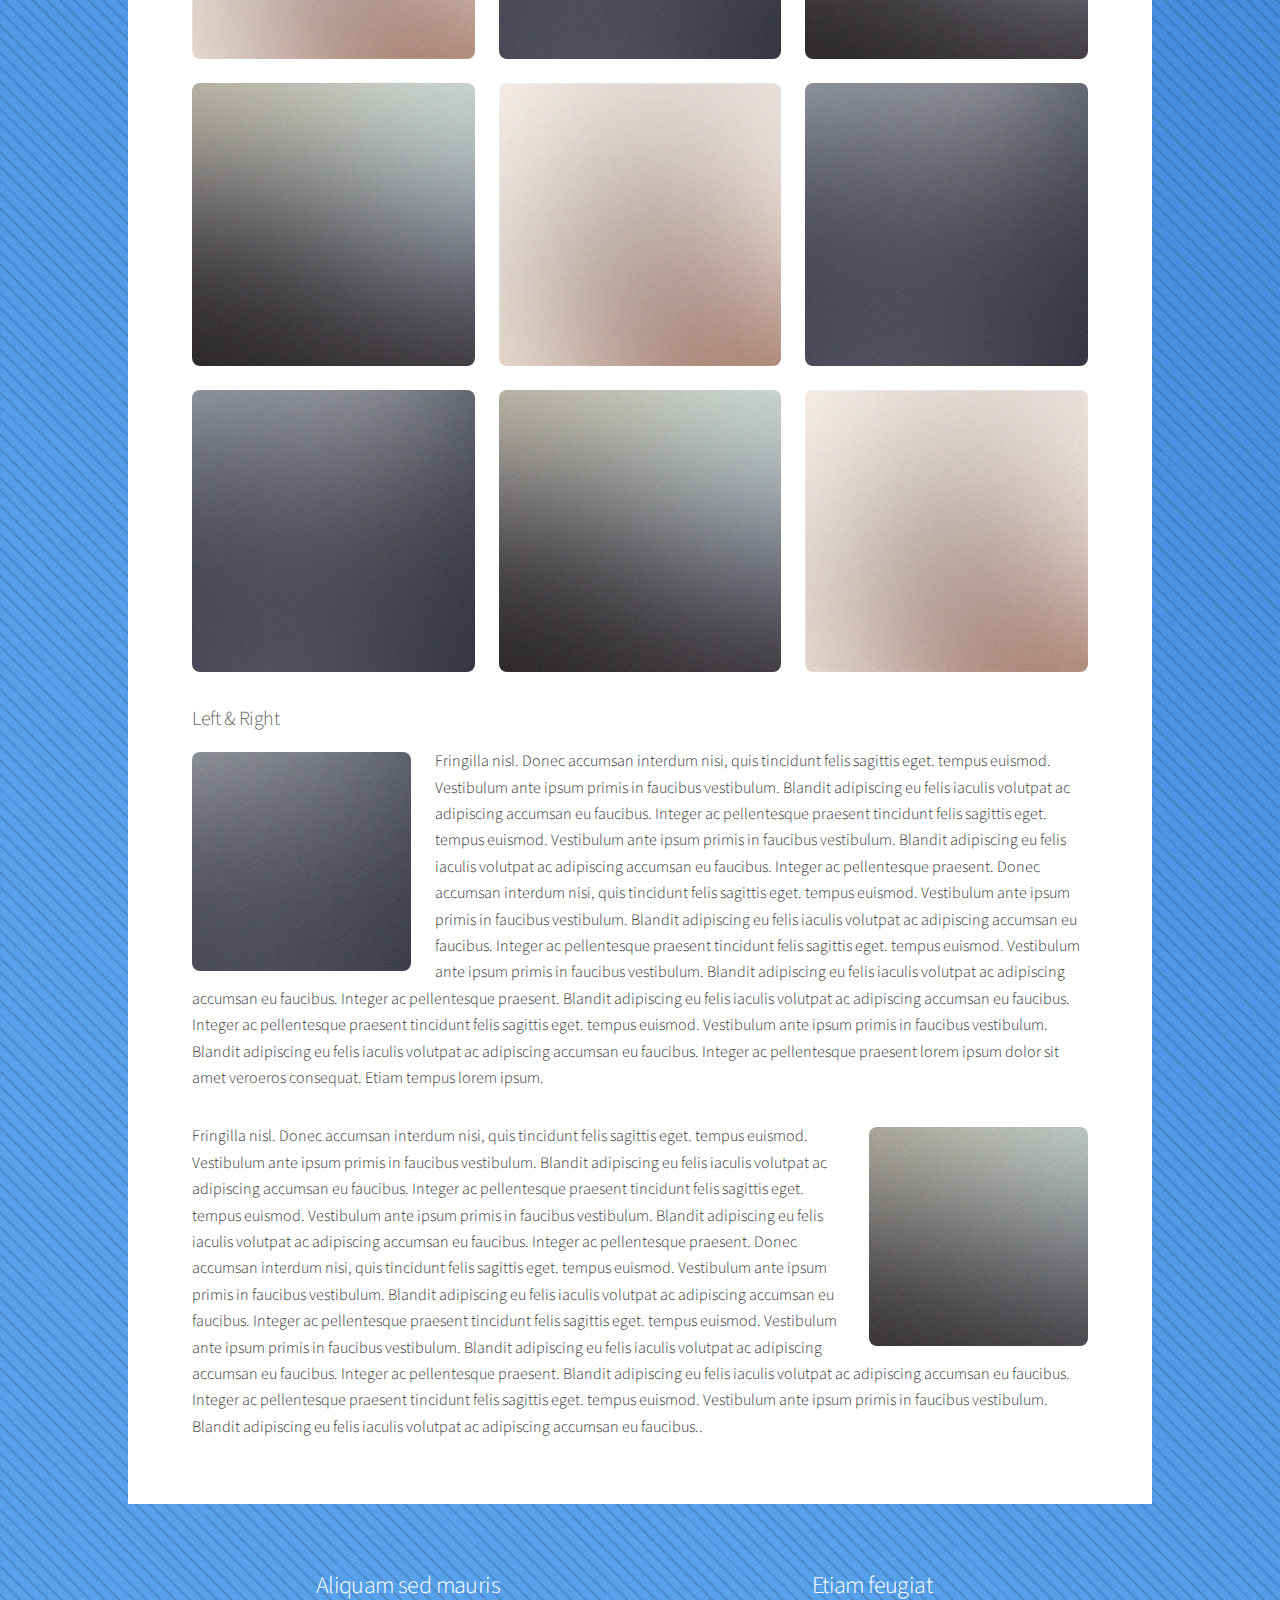
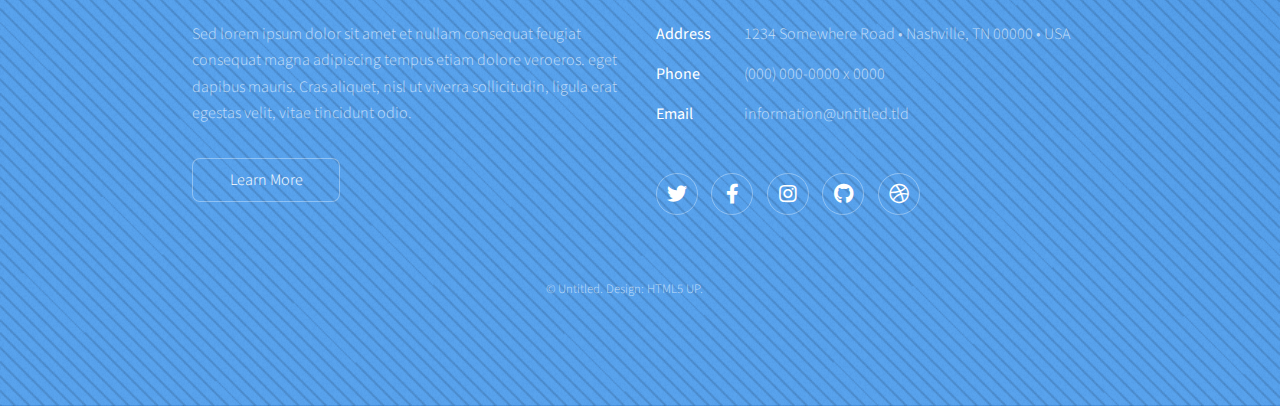
<file: elements.html>
<!DOCTYPE HTML>
<!--
	Stellar by HTML5 UP
	html5up.net | @ajlkn
	Free for personal and commercial use under the CCA 3.0 license (html5up.net/license)
-->
<html>
	<head>
		<title>Elements - Stellar by HTML5 UP</title>
		<meta charset="utf-8" />
		<meta name="viewport" content="width=device-width, initial-scale=1, user-scalable=no" />
		<link rel="stylesheet" href="assets/css/main.css" />
		<noscript><link rel="stylesheet" href="assets/css/noscript.css" /></noscript>
	</head>
	<body class="is-preload">

		<!-- Wrapper -->
			<div id="wrapper">

				<!-- Header -->
					<header id="header">
						<h1>Elements</h1>
						<p>Ipsum dolor sit amet nullam</p>
					</header>

				<!-- Main -->
					<div id="main">

						<!-- Content -->
							<section id="content" class="main">

								<!-- Text -->
									<section>
										<h2>Text</h2>
										<p>This is <b>bold</b> and this is <strong>strong</strong>. This is <i>italic</i> and this is <em>emphasized</em>.
										This is <sup>superscript</sup> text and this is <sub>subscript</sub> text.
										This is <u>underlined</u> and this is code: <code>for (;;) { ... }</code>. Finally, <a href="#">this is a link</a>.</p>
										<hr />
										<p>Nunc lacinia ante nunc ac lobortis. Interdum adipiscing gravida odio porttitor sem non mi integer non faucibus ornare mi ut ante amet placerat aliquet. Volutpat eu sed ante lacinia sapien lorem accumsan varius montes viverra nibh in adipiscing blandit tempus accumsan.</p>
										<hr />
										<h2>Heading Level 2</h2>
										<h3>Heading Level 3</h3>
										<h4>Heading Level 4</h4>
										<hr />
										<h3>Blockquote</h3>
										<blockquote>Fringilla nisl. Donec accumsan interdum nisi, quis tincidunt felis sagittis eget tempus euismod. Vestibulum ante ipsum primis in faucibus vestibulum. Blandit adipiscing eu felis iaculis volutpat ac adipiscing accumsan faucibus. Vestibulum ante ipsum primis in faucibus lorem ipsum dolor sit amet nullam adipiscing eu felis.</blockquote>
										<h3>Preformatted</h3>
										<pre><code>i = 0;

while (!deck.isInOrder()) {
    print 'Iteration ' + i;
    deck.shuffle();
    i++;
}

print 'It took ' + i + ' iterations to sort the deck.';</code></pre>
									</section>

								<!-- Lists -->
									<section>
										<h2>Lists</h2>
										<div class="row">
											<div class="col-6 col-12-medium">
												<h3>Unordered</h3>
												<ul>
													<li>Dolor pulvinar magna etiam.</li>
													<li>Sagittis sed lorem adipiscing.</li>
													<li>Felis enim etiam feugiat.</li>
													<li>Ipsum lorem nullam consequat.</li>
												</ul>
												<h3>Alternate</h3>
												<ul class="alt">
													<li>Dolor pulvinar magna etiam.</li>
													<li>Sagittis sed lorem adipiscing.</li>
													<li>Felis enim etiam feugiat.</li>
													<li>Ipsum lorem nullam consequat.</li>
												</ul>
											</div>
											<div class="col-6 col-12-medium">
												<h3>Ordered</h3>
												<ol>
													<li>Dolor pulvinar etiam.</li>
													<li>Etiam vel felis viverra.</li>
													<li>Felis enim feugiat.</li>
													<li>Dolor pulvinar etiam.</li>
													<li>Etiam vel felis lorem.</li>
													<li>Felis enim et feugiat.</li>
												</ol>
												<h3>Icons</h3>
												<ul class="icons">
													<li><a href="#" class="icon brands fa-twitter"><span class="label">Twitter</span></a></li>
													<li><a href="#" class="icon brands fa-facebook-f"><span class="label">Facebook</span></a></li>
													<li><a href="#" class="icon brands fa-instagram"><span class="label">Instagram</span></a></li>
													<li><a href="#" class="icon brands fa-github"><span class="label">GitHub</span></a></li>
													<li><a href="#" class="icon brands fa-dribbble"><span class="label">Dribbble</span></a></li>
												</ul>
												<ul class="icons">
													<li><a href="#" class="icon brands alt fa-twitter"><span class="label">Twitter</span></a></li>
													<li><a href="#" class="icon brands alt fa-facebook-f"><span class="label">Facebook</span></a></li>
													<li><a href="#" class="icon brands alt fa-instagram"><span class="label">Instagram</span></a></li>
													<li><a href="#" class="icon brands alt fa-github"><span class="label">GitHub</span></a></li>
													<li><a href="#" class="icon brands alt fa-dribbble"><span class="label">Dribbble</span></a></li>
												</ul>
											</div>
										</div>
										<h2>Actions</h2>
										<div class="row">
											<div class="col-6 col-12-medium">
												<ul class="actions">
													<li><a href="#" class="button primary">Default</a></li>
													<li><a href="#" class="button">Default</a></li>
												</ul>
												<ul class="actions small">
													<li><a href="#" class="button primary small">Small</a></li>
													<li><a href="#" class="button small">Small</a></li>
												</ul>
												<ul class="actions stacked">
													<li><a href="#" class="button primary">Default</a></li>
													<li><a href="#" class="button">Default</a></li>
												</ul>
												<ul class="actions stacked">
													<li><a href="#" class="button primary small">Small</a></li>
													<li><a href="#" class="button small">Small</a></li>
												</ul>
											</div>
											<div class="col-6 col-12-medium">
												<ul class="actions stacked">
													<li><a href="#" class="button primary fit">Default</a></li>
													<li><a href="#" class="button fit">Default</a></li>
												</ul>
												<ul class="actions stacked">
													<li><a href="#" class="button primary small fit">Small</a></li>
													<li><a href="#" class="button small fit">Small</a></li>
												</ul>
											</div>
										</div>
									</section>

								<!-- Table -->
									<section>
										<h2>Table</h2>
										<h3>Default</h3>
										<div class="table-wrapper">
											<table>
												<thead>
													<tr>
														<th>Name</th>
														<th>Description</th>
														<th>Price</th>
													</tr>
												</thead>
												<tbody>
													<tr>
														<td>Item One</td>
														<td>Ante turpis integer aliquet porttitor.</td>
														<td>29.99</td>
													</tr>
													<tr>
														<td>Item Two</td>
														<td>Vis ac commodo adipiscing arcu aliquet.</td>
														<td>19.99</td>
													</tr>
													<tr>
														<td>Item Three</td>
														<td> Morbi faucibus arcu accumsan lorem.</td>
														<td>29.99</td>
													</tr>
													<tr>
														<td>Item Four</td>
														<td>Vitae integer tempus condimentum.</td>
														<td>19.99</td>
													</tr>
													<tr>
														<td>Item Five</td>
														<td>Ante turpis integer aliquet porttitor.</td>
														<td>29.99</td>
													</tr>
												</tbody>
												<tfoot>
													<tr>
														<td colspan="2"></td>
														<td>100.00</td>
													</tr>
												</tfoot>
											</table>
										</div>

										<h3>Alternate</h3>
										<div class="table-wrapper">
											<table class="alt">
												<thead>
													<tr>
														<th>Name</th>
														<th>Description</th>
														<th>Price</th>
													</tr>
												</thead>
												<tbody>
													<tr>
														<td>Item One</td>
														<td>Ante turpis integer aliquet porttitor.</td>
														<td>29.99</td>
													</tr>
													<tr>
														<td>Item Two</td>
														<td>Vis ac commodo adipiscing arcu aliquet.</td>
														<td>19.99</td>
													</tr>
													<tr>
														<td>Item Three</td>
														<td> Morbi faucibus arcu accumsan lorem.</td>
														<td>29.99</td>
													</tr>
													<tr>
														<td>Item Four</td>
														<td>Vitae integer tempus condimentum.</td>
														<td>19.99</td>
													</tr>
													<tr>
														<td>Item Five</td>
														<td>Ante turpis integer aliquet porttitor.</td>
														<td>29.99</td>
													</tr>
												</tbody>
												<tfoot>
													<tr>
														<td colspan="2"></td>
														<td>100.00</td>
													</tr>
												</tfoot>
											</table>
										</div>
									</section>

								<!-- Buttons -->
									<section>
										<h3>Buttons</h3>
										<ul class="actions">
											<li><a href="#" class="button primary">Primary</a></li>
											<li><a href="#" class="button">Default</a></li>
										</ul>
										<ul class="actions">
											<li><a href="#" class="button large">Large</a></li>
											<li><a href="#" class="button">Default</a></li>
											<li><a href="#" class="button small">Small</a></li>
										</ul>
										<ul class="actions fit">
											<li><a href="#" class="button primary fit">Fit</a></li>
											<li><a href="#" class="button fit">Fit</a></li>
											<li><a href="#" class="button fit">Fit</a></li>
										</ul>
										<ul class="actions fit small">
											<li><a href="#" class="button primary fit small">Fit + Small</a></li>
											<li><a href="#" class="button fit small">Fit + Small</a></li>
											<li><a href="#" class="button fit small">Fit + Small</a></li>
										</ul>
										<ul class="actions">
											<li><a href="#" class="button primary icon solidfa-download">Icon</a></li>
											<li><a href="#" class="button icon solid fa-upload">Icon</a></li>
											<li><a href="#" class="button icon solid fa-save">Icon</a></li>
										</ul>
										<ul class="actions">
											<li><span class="button primary disabled">Disabled</span></li>
											<li><span class="button disabled">Disabled</span></li>
										</ul>
									</section>

								<!-- Form -->
									<section>
										<h2>Form</h2>
										<form method="post" action="#">
											<div class="row gtr-uniform">
												<div class="col-6 col-12-xsmall">
													<input type="text" name="demo-name" id="demo-name" value="" placeholder="Name" />
												</div>
												<div class="col-6 col-12-xsmall">
													<input type="email" name="demo-email" id="demo-email" value="" placeholder="Email" />
												</div>
												<div class="col-12">
													<select name="demo-category" id="demo-category">
														<option value="">- Category -</option>
														<option value="1">Manufacturing</option>
														<option value="1">Shipping</option>
														<option value="1">Administration</option>
														<option value="1">Human Resources</option>
													</select>
												</div>
												<div class="col-4 col-12-small">
													<input type="radio" id="demo-priority-low" name="demo-priority" checked>
													<label for="demo-priority-low">Low</label>
												</div>
												<div class="col-4 col-12-small">
													<input type="radio" id="demo-priority-normal" name="demo-priority">
													<label for="demo-priority-normal">Normal</label>
												</div>
												<div class="col-4 col-12-small">
													<input type="radio" id="demo-priority-high" name="demo-priority">
													<label for="demo-priority-high">High</label>
												</div>
												<div class="col-6 col-12-small">
													<input type="checkbox" id="demo-copy" name="demo-copy">
													<label for="demo-copy">Email me a copy</label>
												</div>
												<div class="col-6 col-12-small">
													<input type="checkbox" id="demo-human" name="demo-human" checked>
													<label for="demo-human">Not a robot</label>
												</div>
												<div class="col-12">
													<textarea name="demo-message" id="demo-message" placeholder="Enter your message" rows="6"></textarea>
												</div>
												<div class="col-12">
													<ul class="actions">
														<li><input type="submit" value="Send Message" class="primary" /></li>
														<li><input type="reset" value="Reset" /></li>
													</ul>
												</div>
											</div>
										</form>
									</section>

								<!-- Image -->
									<section>
										<h2>Image</h2>
										<h3>Fit</h3>
										<div class="box alt">
											<div class="row gtr-uniform">
												<div class="col-12"><span class="image fit"><img src="images/pic04.jpg" alt="" /></span></div>
												<div class="col-4"><span class="image fit"><img src="images/pic01.jpg" alt="" /></span></div>
												<div class="col-4"><span class="image fit"><img src="images/pic02.jpg" alt="" /></span></div>
												<div class="col-4"><span class="image fit"><img src="images/pic03.jpg" alt="" /></span></div>
												<div class="col-4"><span class="image fit"><img src="images/pic03.jpg" alt="" /></span></div>
												<div class="col-4"><span class="image fit"><img src="images/pic01.jpg" alt="" /></span></div>
												<div class="col-4"><span class="image fit"><img src="images/pic02.jpg" alt="" /></span></div>
												<div class="col-4"><span class="image fit"><img src="images/pic02.jpg" alt="" /></span></div>
												<div class="col-4"><span class="image fit"><img src="images/pic03.jpg" alt="" /></span></div>
												<div class="col-4"><span class="image fit"><img src="images/pic01.jpg" alt="" /></span></div>
											</div>
										</div>
										<h3>Left &amp; Right</h3>
										<p><span class="image left"><img src="images/pic05.jpg" alt="" /></span>Fringilla nisl. Donec accumsan interdum nisi, quis tincidunt felis sagittis eget. tempus euismod. Vestibulum ante ipsum primis in faucibus vestibulum. Blandit adipiscing eu felis iaculis volutpat ac adipiscing accumsan eu faucibus. Integer ac pellentesque praesent tincidunt felis sagittis eget. tempus euismod. Vestibulum ante ipsum primis in faucibus vestibulum. Blandit adipiscing eu felis iaculis volutpat ac adipiscing accumsan eu faucibus. Integer ac pellentesque praesent. Donec accumsan interdum nisi, quis tincidunt felis sagittis eget. tempus euismod. Vestibulum ante ipsum primis in faucibus vestibulum. Blandit adipiscing eu felis iaculis volutpat ac adipiscing accumsan eu faucibus. Integer ac pellentesque praesent tincidunt felis sagittis eget. tempus euismod. Vestibulum ante ipsum primis in faucibus vestibulum. Blandit adipiscing eu felis iaculis volutpat ac adipiscing accumsan eu faucibus. Integer ac pellentesque praesent. Blandit adipiscing eu felis iaculis volutpat ac adipiscing accumsan eu faucibus. Integer ac pellentesque praesent tincidunt felis sagittis eget. tempus euismod. Vestibulum ante ipsum primis in faucibus vestibulum. Blandit adipiscing eu felis iaculis volutpat ac adipiscing accumsan eu faucibus. Integer ac pellentesque praesent lorem ipsum dolor sit amet veroeros consequat. Etiam tempus lorem ipsum.</p>
										<p><span class="image right"><img src="images/pic06.jpg" alt="" /></span>Fringilla nisl. Donec accumsan interdum nisi, quis tincidunt felis sagittis eget. tempus euismod. Vestibulum ante ipsum primis in faucibus vestibulum. Blandit adipiscing eu felis iaculis volutpat ac adipiscing accumsan eu faucibus. Integer ac pellentesque praesent tincidunt felis sagittis eget. tempus euismod. Vestibulum ante ipsum primis in faucibus vestibulum. Blandit adipiscing eu felis iaculis volutpat ac adipiscing accumsan eu faucibus. Integer ac pellentesque praesent. Donec accumsan interdum nisi, quis tincidunt felis sagittis eget. tempus euismod. Vestibulum ante ipsum primis in faucibus vestibulum. Blandit adipiscing eu felis iaculis volutpat ac adipiscing accumsan eu faucibus. Integer ac pellentesque praesent tincidunt felis sagittis eget. tempus euismod. Vestibulum ante ipsum primis in faucibus vestibulum. Blandit adipiscing eu felis iaculis volutpat ac adipiscing accumsan eu faucibus. Integer ac pellentesque praesent. Blandit adipiscing eu felis iaculis volutpat ac adipiscing accumsan eu faucibus. Integer ac pellentesque praesent tincidunt felis sagittis eget. tempus euismod. Vestibulum ante ipsum primis in faucibus vestibulum. Blandit adipiscing eu felis iaculis volutpat ac adipiscing accumsan eu faucibus..</p>
									</section>

							</section>

					</div>

				<!-- Footer -->
					<footer id="footer">
						<section>
							<h2>Aliquam sed mauris</h2>
							<p>Sed lorem ipsum dolor sit amet et nullam consequat feugiat consequat magna adipiscing tempus etiam dolore veroeros. eget dapibus mauris. Cras aliquet, nisl ut viverra sollicitudin, ligula erat egestas velit, vitae tincidunt odio.</p>
							<ul class="actions">
								<li><a href="#" class="button">Learn More</a></li>
							</ul>
						</section>
						<section>
							<h2>Etiam feugiat</h2>
							<dl class="alt">
								<dt>Address</dt>
								<dd>1234 Somewhere Road &bull; Nashville, TN 00000 &bull; USA</dd>
								<dt>Phone</dt>
								<dd>(000) 000-0000 x 0000</dd>
								<dt>Email</dt>
								<dd><a href="#">information@untitled.tld</a></dd>
							</dl>
							<ul class="icons">
								<li><a href="#" class="icon brands fa-twitter alt"><span class="label">Twitter</span></a></li>
								<li><a href="#" class="icon brands fa-facebook-f alt"><span class="label">Facebook</span></a></li>
								<li><a href="#" class="icon brands fa-instagram alt"><span class="label">Instagram</span></a></li>
								<li><a href="#" class="icon brands fa-github alt"><span class="label">GitHub</span></a></li>
								<li><a href="#" class="icon brands fa-dribbble alt"><span class="label">Dribbble</span></a></li>
							</ul>
						</section>
						<p class="copyright">&copy; Untitled. Design: <a href="https://html5up.net">HTML5 UP</a>.</p>
					</footer>

			</div>

		<!-- Scripts -->
			<script src="assets/js/jquery.min.js"></script>
			<script src="assets/js/jquery.scrollex.min.js"></script>
			<script src="assets/js/jquery.scrolly.min.js"></script>
			<script src="assets/js/browser.min.js"></script>
			<script src="assets/js/breakpoints.min.js"></script>
			<script src="assets/js/util.js"></script>
			<script src="assets/js/main.js"></script>

	</body>
</html>
</file>
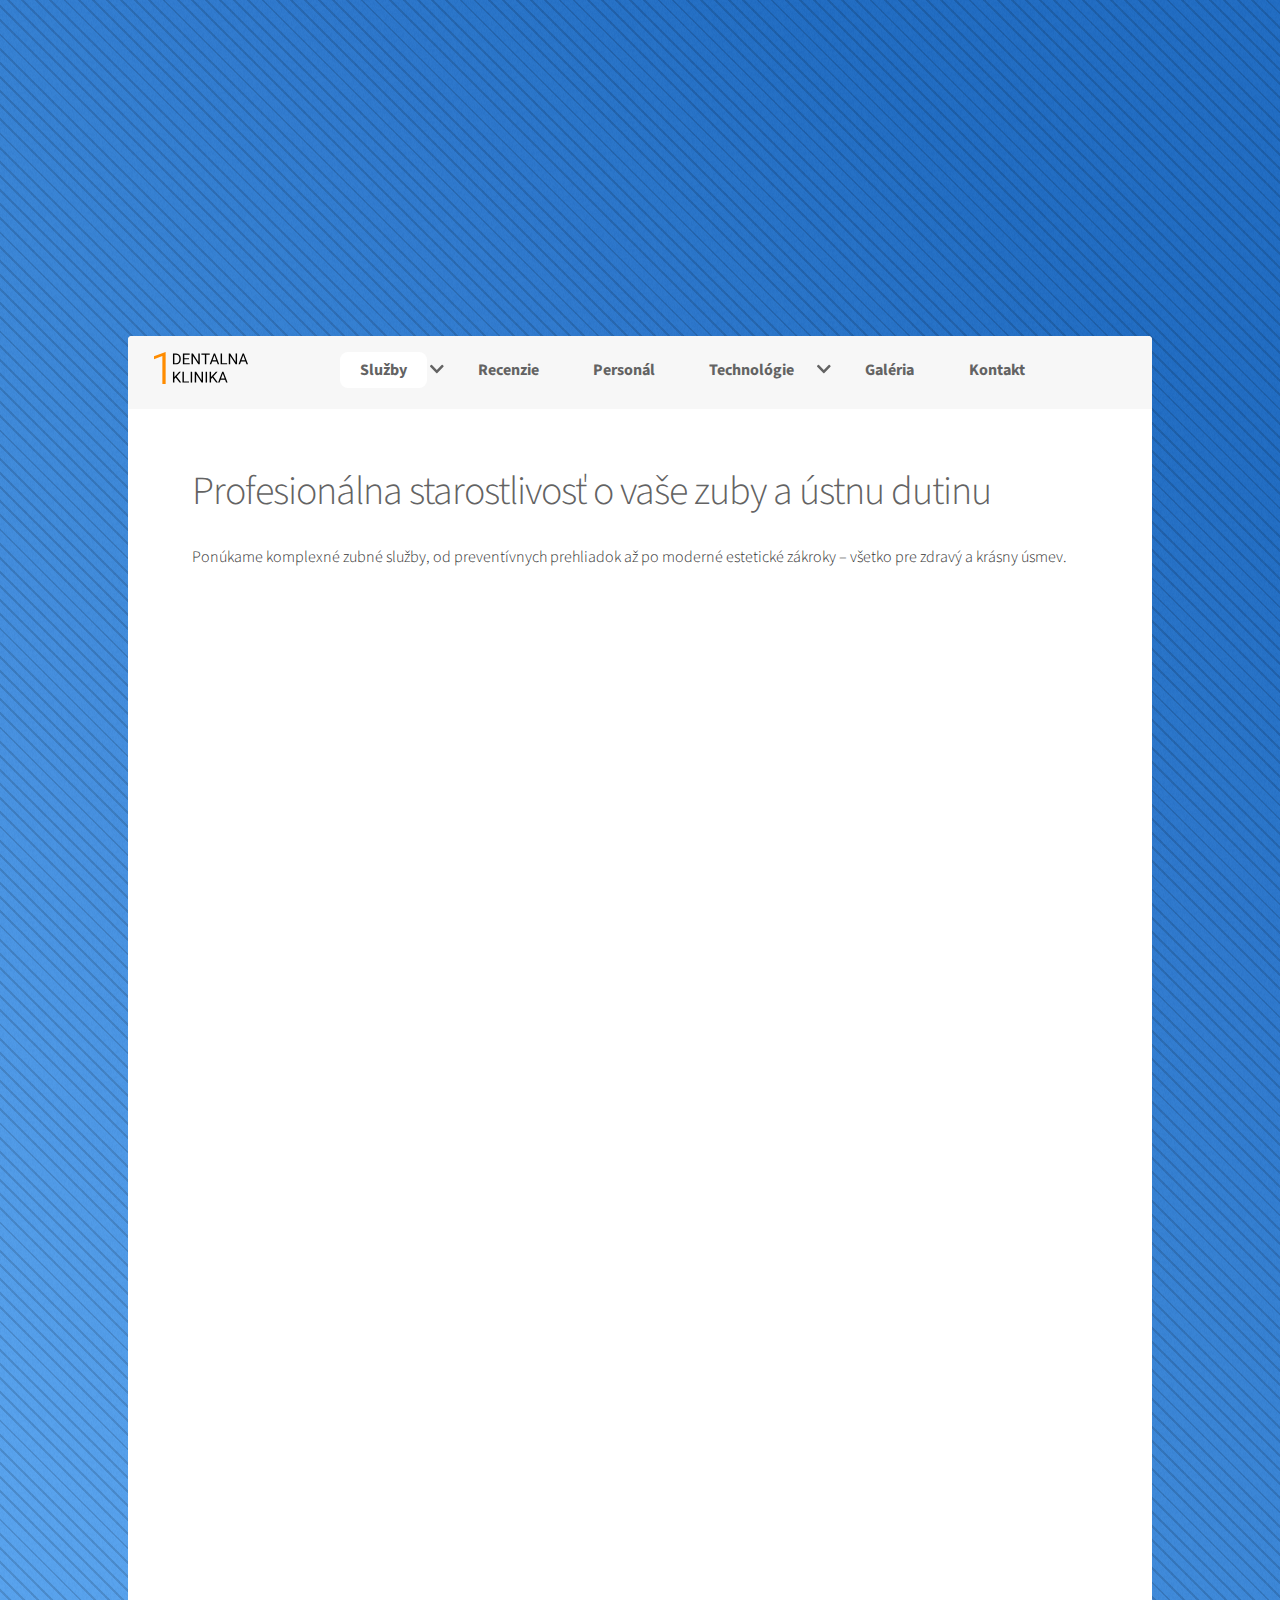
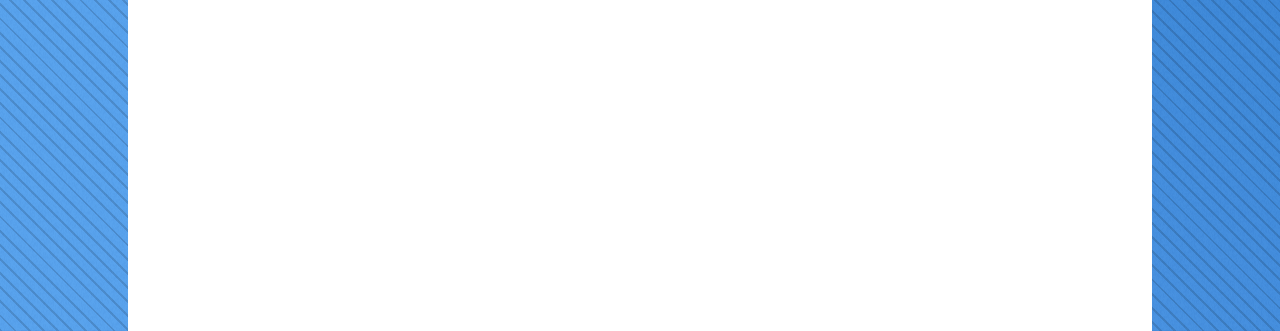
<file: generic.html>
<!DOCTYPE HTML>
<!--
	Stellar by HTML5 UP
	html5up.net | @ajlkn
	Free for personal and commercial use under the CCA 3.0 license (html5up.net/license)
-->
<html>

<head>
    <link rel="stylesheet" href="https://cdnjs.cloudflare.com/ajax/libs/font-awesome/5.15.4/css/all.min.css">
</head>

<head>
	<title>Stellar by HTML5 UP</title>
	<meta charset="utf-8" />
	<meta name="viewport" content="width=device-width, initial-scale=1, user-scalable=no" />
	<link rel="stylesheet" href="assets/css/main.css" />
	<noscript>
		<link rel="stylesheet" href="assets/css/noscript.css" />
	</noscript>
</head>

<body class="is-preload">

	<!-- Wrapper -->
	<div id="wrapper">

	<!-- Header -->
<header id="header" class="alt">
  <h1>1. Dentálna Klinika</h1>
  <p>špičkové zariadenie zubného lekárstva v Humennom</p>
  
  <!-- Buttons -->
  <div class="header-buttons">
    <a href="tel:+421902060206" class="button primary">Objednať sa</a>
    <a href="podstranky/o_klinike.html" class="button">O klinike</a>
  </div>
</header>

<!-- navbar -->
<div id="nav">
    <!-- Logo -->
    <a href="index.html" class="logo">
        <img src="images/logo_dentalna.svg" alt="1. Dentálna Klinika Logo">
    </a>

    <!-- Hamburger Icon -->
    <div class="hamburger">
        <span></span>
        <span></span>
        <span></span>
    </div>

    <!-- Navigation Links -->
    <div class="nav-links-container" id="navLinks">
        <ul>
            <li>
                <a href="#sluzby" class="active">Služby</a>
                <span class="arrow"><i class="fas fa-chevron-down"></i></span>
                <ul class="submenu hidden">
                    <li><a href="prehliadky.html">Prehliadky</a></li>
                    <li><a href="rekonstrukcie.html">Rekonštrukcie</a></li>
                    <li><a href="endodoncia.html">Endodoncia</a></li>
                    <li><a href="estetika.html">Estetika</a></li>
                    <li><a href="proteotika.html">Proteotika</a></li>
                    <li><a href="stomatochirurgia.html">Stomatochirurgia</a></li>
                    <li><a href="implantologia.html">Implantológia</a></li>
                    <li><a href="rtg.html">RTG</a></li>
                    <li><a href="3dct.html">3D CT</a></li>
                    <li><a href="dentalna_hygiena.html">Dentálna hygiena</a></li>
                    <li><a href="dentalna_estetika.html">Dentálna estetika</a></li>
                    <li><a href="dalsie_sluzby.html">Ďalšie služby</a></li>
                </ul>
            </li>
            <li><a href="#reviews">Recenzie</a></li>
            <li>
                <a href="#personal">Personál</a></li>
            <li><a href="#technologie">Technológie</a>
				<span class="arrow"><i class="fas fa-chevron-down"></i></span>
				<ul class="submenu hidden">
					<li><a href="implantaty.html">Implantáty</a></li>
					<li><a href="laser.html">Laser</a></li>
					<li><a href="ozon.html">Ozón</a></li>
					<li><a href="kamera.html">Kamera</a></li>
					<li><a href="kresla.html">Kreslá</a></li>
					<li><a href="ct.html">CT</a></li>
					<li><a href="rontgen.html">Röntgen</a></li>
					<li><a href="mikroskop.html">Mikroskop</a></li>
				</ul>
			</li>
			<li><a href="#clinic-gallery">Galéria</a></li>
            <li><a href="#kontakt">Kontakt</a></li>
        </ul>
    </div>
</div>



		<!-- Main -->
		<div id="main">

			<!-- Introduction -->
			<section id="sluzby" class="main">
				<div class="inner">
				  <header>
					<h1>Profesionálna starostlivosť o vaše zuby a ústnu dutinu</h1>
					<p>
					  Ponúkame komplexné zubné služby, od preventívnych prehliadok až po moderné estetické zákroky –
					  všetko pre zdravý a krásny úsmev.
					</p>
				  </header>
				  <section class="tiles">
					<article class="style1">
					  <h2>Prehliadky</h2>
					  <span class="image">
						<img src="images/prehliadky.png" alt="" />
					  </span>
					  <a href="generic.html">
						<div class="content">
						  <p>Pravidelné kontroly pomáhajú odhaliť problémy v ranom štádiu a udržať vaše zuby zdravé.</p>
						</div>
					  </a>
					</article>
					<article class="style2">
					  <h2>Rekonštrukcie</h2>
					  <span class="image">
						<img src="images/rekonstrukcie.jpg" alt="" />
					  </span>
					  <a href="generic.html">
						<div class="content">
						  <p>Obnovíme poškodené alebo stratené zuby s dôrazom na kvalitu a prirodzený vzhľad.</p>
						</div>
					  </a>
					</article>
					<article class="style3">
					  <h2>Endodoncia</h2>
					  <span class="image">
						<img src="images/klinika/endodontic.jpg" alt="" />
					  </span>
					  <a href="generic.html">
						<div class="content">
						  <p>Ošetrenie koreňových kanálikov zachraňuje zuby pred extrakciou.</p>
						</div>
					  </a>
					</article>
					<article class="style4">
					  <h2>Estetika</h2>
					  <span class="image">
						<img src="images/klinika/usmev.jpg" alt="" />
					  </span>
					  <a href="generic.html">
						<div class="content">
						  <p>Vylepšite si úsmev pomocou moderných estetických zákrokov.</p>
						</div>
					  </a>
					</article>
					<article class="style5">
					  <h2>Proteotika</h2>
					  <span class="image">
						<img src="images/klinika/proteotika.jpg" alt="" />
					  </span>
					  <a href="generic.html">
						<div class="content">
						  <p>Vytvárame presné a pohodlné náhrady zubov na mieru.</p>
						</div>
					  </a>
					</article>
					<article class="style6">
					  <h2>Stomatochirurgia</h2>
					  <span class="image">
						<img src="images/klinika/zubna-kontrola.jpg" alt="" />
					  </span>
					  <a href="generic.html">
						<div class="content">
						  <p>Chirurgické zákroky pre zdravie vašich zubov a ďasien.</p>
						</div>
					  </a>
					</article>
				  </section>
			  
				  <section class="tiles">
					<article class="style1">
					  <h2>Implantológia</h2>
					  <span class="image">
						<img src="images/klinika/implant.png" alt="" />
					  </span>
					  <a href="generic.html">
						<div class="content">
						  <p>Moderné zubné implantáty pre trvalé a estetické riešenie.</p>
						</div>
					  </a>
					</article>
					<article class="style2">
					  <h2>RTG</h2>
					  <span class="image">
						<img src="images/klinika/zubny-rontgen.jpg" alt="" />
					  </span>
					  <a href="generic.html">
						<div class="content">
						  <p>Rýchle a presné röntgenové snímky na diagnostiku problémov.</p>
						</div>
					  </a>
					</article>
					<article class="style3">
					  <h2>3D CT</h2>
					  <span class="image">
						<img src="images/klinika/3dct.png" alt="" />
					  </span>
					  <a href="generic.html">
						<div class="content">
						  <p>Detailné 3D zobrazenie na plánovanie presných zákrokov.</p>
						</div>
					  </a>
					</article>
					<article class="style4">
					  <h2>Dentálna hygiena</h2>
					  <span class="image">
						<img src="images/klinika/piesok.jpg" alt="" />
					  </span>
					  <a href="generic.html">
						<div class="content">
						  <p>Profesionálne čistenie zubov na odstránenie plaku a zubného kameňa.</p>
						</div>
					  </a>
					</article>
					<article class="style5">
					  <h2>Dentálna estetika</h2>
					  <span class="image">
						<img src="images/klinika/sperk.jpg" alt="" />
					  </span>
					  <a href="generic.html">
						<div class="content">
						  <p>Ozdobte svoj úsmev pomocou dentálnych šperkov a bielenia.</p>
						</div>
					  </a>
					</article>
					<article class="style6">
					  <h2>Ďalšie služby</h2>
					  <span class="image">
						<img src="images/klinika/pac.jpg" alt="" />
					  </span>
					  <a href="generic.html">
						<div class="content">
						  <p>Ponúkame rôzne doplnkové služby pre kompletnú starostlivosť.</p>
						</div>
					  </a>
					</article>
				  </section>
				</div>
			  </section>
</file>
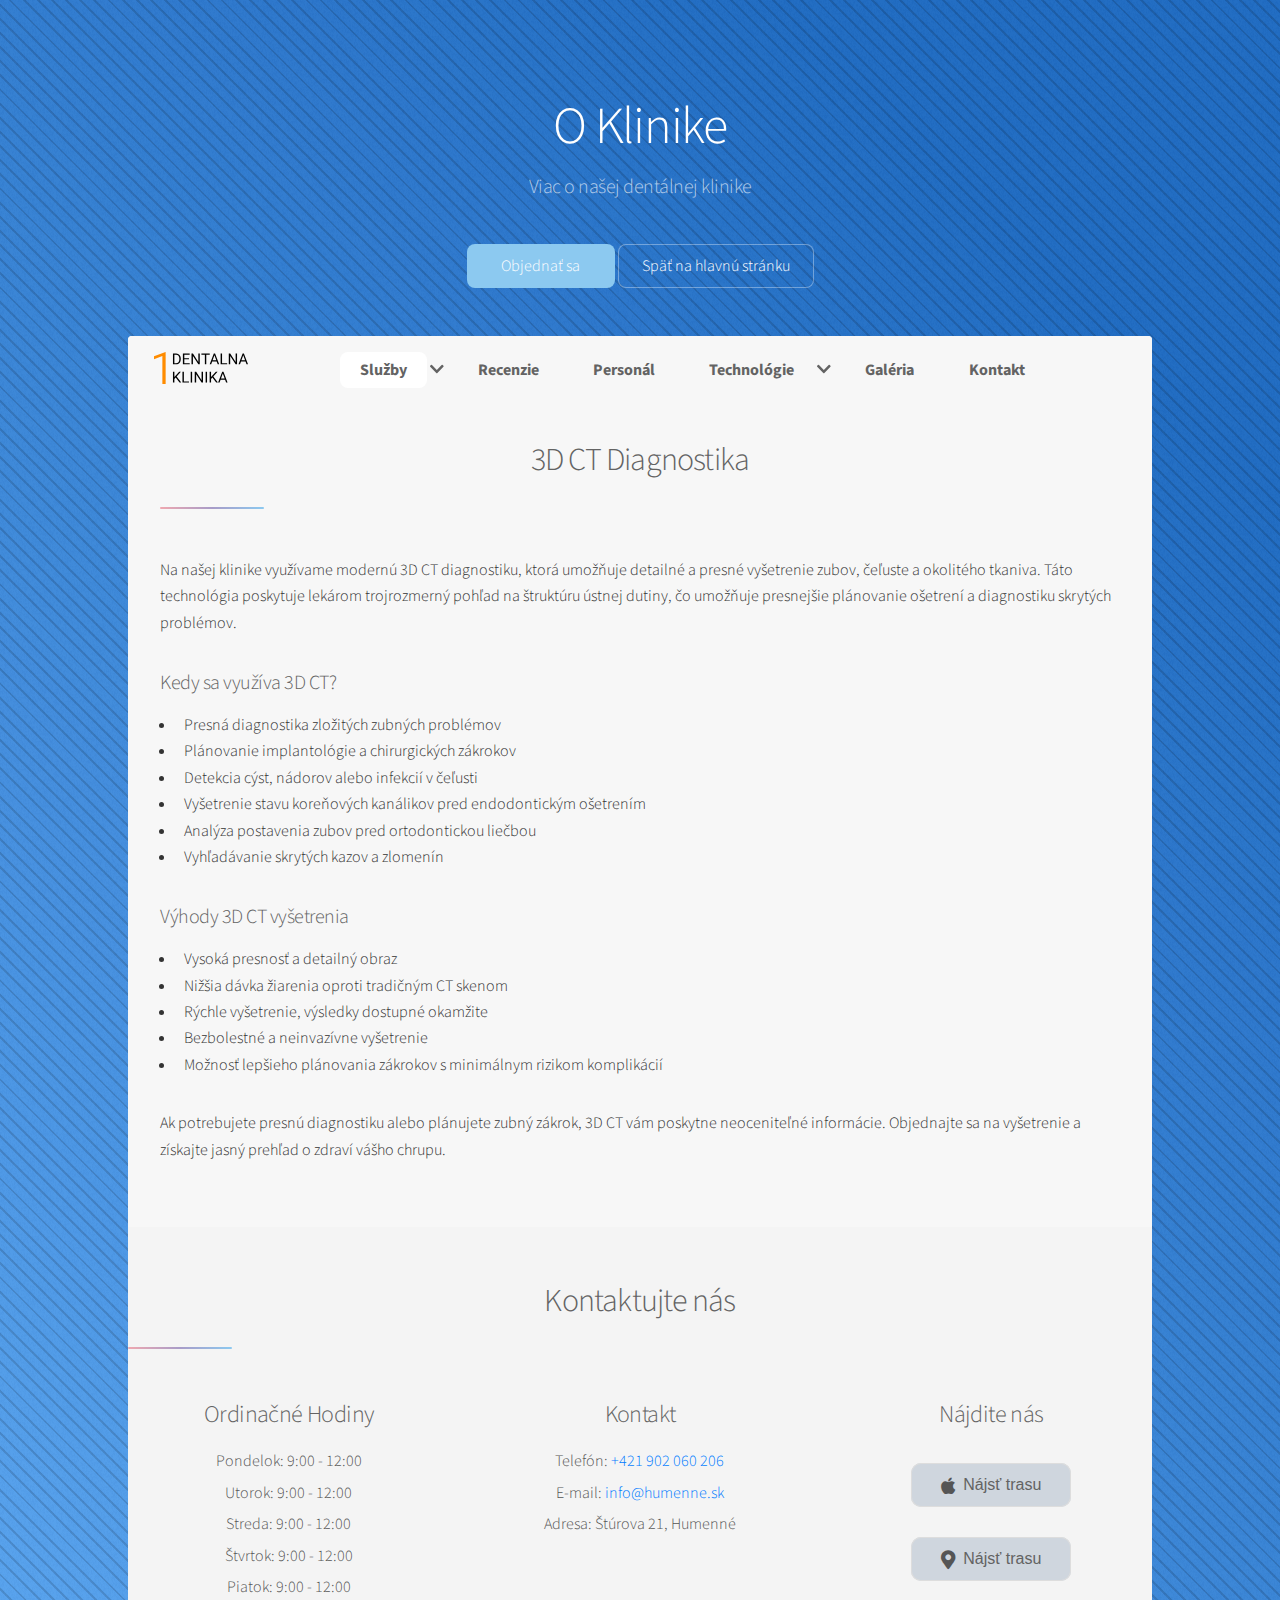
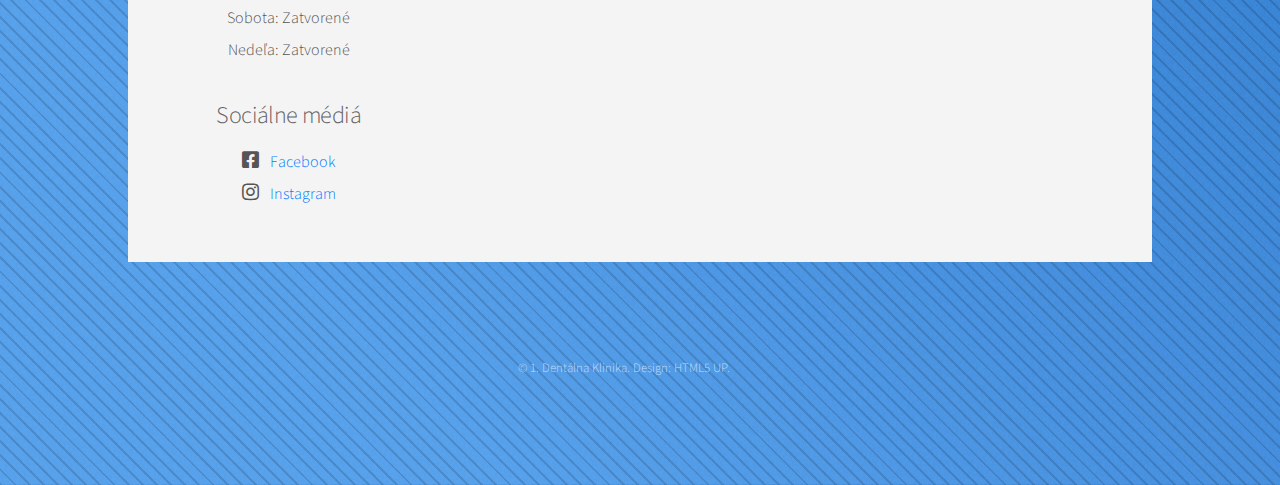
<file: podstranky/3dct.html>
<!DOCTYPE HTML>
<html>

<head>
    <title>O Klinike - 1. Dentálna Klinika</title>
    <meta charset="utf-8" />
    <meta name="viewport" content="width=device-width, initial-scale=1, user-scalable=no" />
    <link rel="stylesheet" href="https://cdnjs.cloudflare.com/ajax/libs/font-awesome/5.15.4/css/all.min.css">
    <link rel="stylesheet" href="../assets/css/main.css" />
    <noscript>
        <link rel="stylesheet" href="../assets/css/noscript.css" />
    </noscript>
</head>

<body class="is-preload">

    <!-- Wrapper -->
    <div id="wrapper">

        <!-- Header -->
        <header id="header" class="alt">
            <h1>O Klinike</h1>
            <p>Viac o našej dentálnej klinike</p>

            <!-- Buttons -->
            <div class="header-buttons">
                <a href="tel:+421902060206" class="button primary">Objednať sa</a>
                <a href="../index.html" class="button">Späť na hlavnú stránku</a>
            </div>
        </header>

        <!-- Navbar -->
        <div id="nav">
            <a href="../index.html" class="logo">
                <img src="../images/logo_dentalna.svg" alt="1. Dentálna Klinika Logo">
            </a>

            <div class="hamburger">
                <span></span>
                <span></span>
                <span></span>
            </div>

            <div class="nav-links-container" id="navLinks">
                <ul>
                    <li>
                        <a href="../index.html#sluzby" class="active">Služby</a>
                        <span class="arrow"><i class="fas fa-chevron-down"></i></span>
                        <ul class="submenu hidden">
                            <li><a href="prehliadky.html">Prehliadky</a></li>
                            <li><a href="./rekonstrukcie.html">Rekonštrukcie</a></li>
                            <li><a href="./endodoncia.html">Endodoncia</a></li>
                            <li><a href="./estetika.html">Estetika</a></li>
                            <li><a href="./proteotika.html">Proteotika</a></li>
                            <li><a href="./stomatochirurgia.html">Stomatochirurgia</a></li>
                            <li><a href="./implantologia.html">Implantológia</a></li>
                            <li><a href="./rtg.html">RTG</a></li>
                            <li><a href="./3dct.html">3D CT</a></li>
                            <li><a href="./dentalna_hygiena.html">Dentálna hygiena</a></li>
                            <li><a href="./dentalna_estetika.html">Dentálna estetika</a></li>
                            <li><a href="./dalsie_sluzby.html">Ďalšie služby</a></li>
                        </ul>
                    </li>
                    <li><a href="../index.html#reviews">Recenzie</a></li>
                    <li><a href="../index.html#personal">Personál</a></li>
                    <li>
                        <a href="../index.html#technologie">Technológie</a>
                        <span class="arrow"><i class="fas fa-chevron-down"></i></span>
                        <ul class="submenu hidden">
                            <li><a href="./implantaty.html">Implantáty</a></li>
                            <li><a href="./laser.html">Laser</a></li>
                            <li><a href="./ozon.html">Ozón</a></li>
                            <li><a href="./kamera.html">Kamera</a></li>
                            <li><a href="./kresla.html">Kreslá</a></li>
                            <li><a href="./ct.html">CT</a></li>
                            <li><a href="./rontgen.html">Röntgen</a></li>
                            <li><a href="./mikroskop.html">Mikroskop</a></li>
                        </ul>
                    </li>
                    <li><a href="../index.html#clinic-gallery">Galéria</a></li>
                    <li><a href="../index.html#kontakt">Kontakt</a></li>
                </ul>
            </div>
        </div>

        <!-- Main Content -->
        <div id="main">


           
          <section id="sluzby" class="wrapper style2">
            <div class="inner">
                <header class="major">
                    <h2>3D CT Diagnostika</h2>
                </header>
                <p>Na našej klinike využívame modernú 3D CT diagnostiku, ktorá umožňuje detailné a presné vyšetrenie zubov, čeľuste a okolitého tkaniva. Táto technológia poskytuje lekárom trojrozmerný pohľad na štruktúru ústnej dutiny, čo umožňuje presnejšie plánovanie ošetrení a diagnostiku skrytých problémov.</p>
        
                <h3>Kedy sa využíva 3D CT?</h3>
                <ul>
                    <li>Presná diagnostika zložitých zubných problémov</li>
                    <li>Plánovanie implantológie a chirurgických zákrokov</li>
                    <li>Detekcia cýst, nádorov alebo infekcií v čeľusti</li>
                    <li>Vyšetrenie stavu koreňových kanálikov pred endodontickým ošetrením</li>
                    <li>Analýza postavenia zubov pred ortodontickou liečbou</li>
                    <li>Vyhľadávanie skrytých kazov a zlomenín</li>
                </ul>
        
                <h3>Výhody 3D CT vyšetrenia</h3>
                <ul>
                    <li>Vysoká presnosť a detailný obraz</li>
                    <li>Nižšia dávka žiarenia oproti tradičným CT skenom</li>
                    <li>Rýchle vyšetrenie, výsledky dostupné okamžite</li>
                    <li>Bezbolestné a neinvazívne vyšetrenie</li>
                    <li>Možnosť lepšieho plánovania zákrokov s minimálnym rizikom komplikácií</li>
                </ul>
        
                <p>Ak potrebujete presnú diagnostiku alebo plánujete zubný zákrok, 3D CT vám poskytne neoceniteľné informácie. Objednajte sa na vyšetrenie a získajte jasný prehľad o zdraví vášho chrupu.</p>
            </div>
        </section>




            <section id="kontakt" class="wrapper style2">
                <div class="inner">
                  <header class="major">
                    <h2>Kontaktujte nás</h2>
                  </header>
                  <div class="footer-grid">
                    <!-- Ordination Hours -->
                    <div class="footer-column">
                      <h3>Ordinačné Hodiny</h3>
                      <p>Pondelok: 9:00 - 12:00</p>
                      <p>Utorok: 9:00 - 12:00</p>
                      <p>Streda: 9:00 - 12:00</p>
                      <p>Štvrtok: 9:00 - 12:00</p>
                      <p>Piatok: 9:00 - 12:00</p>
                      <p>Sobota: Zatvorené</p>
                      <p>Nedeľa: Zatvorené</p>
                    </div>
              
                    <!-- Contact Information -->
                    <div class="footer-column">
                      <h3>Kontakt</h3>
                      <p>Telefón: <a href="tel:+421902060206">+421 902 060 206</a></p>
                      <p>E-mail: <a href="mailto:info@humenne.sk">info@humenne.sk</a></p>
                      <p>Adresa: Štúrova 21, Humenné</p>
                    </div>
              
                    <!-- Map Buttons -->
                    <div class="footer-column">
                      <h3>Nájdite nás</h3>
                      <button class="map-button" onclick="openMap('apple')">
                        <i class="fab fa-apple"></i> Nájsť trasu
                      </button>
                      <button class="map-button" onclick="openMap('google')">
                        <i class="fas fa-map-marker-alt"></i> Nájsť trasu
                      </button>
                    </div>
              
                    <!-- Social Media Links -->
                    <div class="footer-column">
                      <h3>Sociálne médiá</h3>
                      <p>
                        <a href="https://www.facebook.com/1Dentalnaklinika" target="_blank" rel="noopener noreferrer">
                          <i class="fab fa-facebook-square"></i> Facebook
                        </a>
                      </p>
                      <p>
                        <a href="https://www.instagram.com/1.dentalnaklinika/" target="_blank" rel="noopener noreferrer">
                          <i class="fab fa-instagram"></i> Instagram
                        </a>
                      </p>
                    </div>
                  </div>
                </div>
              </section>
        </div>

        <!-- Footer -->
        <footer id="footer">
            <p class="copyright">&copy; 1. Dentálna Klinika. Design: <a href="https://html5up.net">HTML5 UP</a>.</p>
        </footer>

    </div>

    <script src="../assets/js/jquery.min.js"></script>
    <script src="../assets/js/jquery.scrollex.min.js"></script>
    <script src="../assets/js/jquery.scrolly.min.js"></script>
    <script src="../assets/js/browser.min.js"></script>
    <script src="../assets/js/breakpoints.min.js"></script>
    <script src="../assets/js/util.js"></script>
    <script src="../assets/js/main.js"></script>
    <script src="../assets/js/carousel.js"></script>
    <script src="../assets/js/hamb.js"></script>
    <script src="../assets/js/navbar_klikacky.js"></script>
    <script src="../assets/js/mapy.js"></script>
    <script src="../assets/js/lightbox.js"></script>

</body>

</html>
</file>
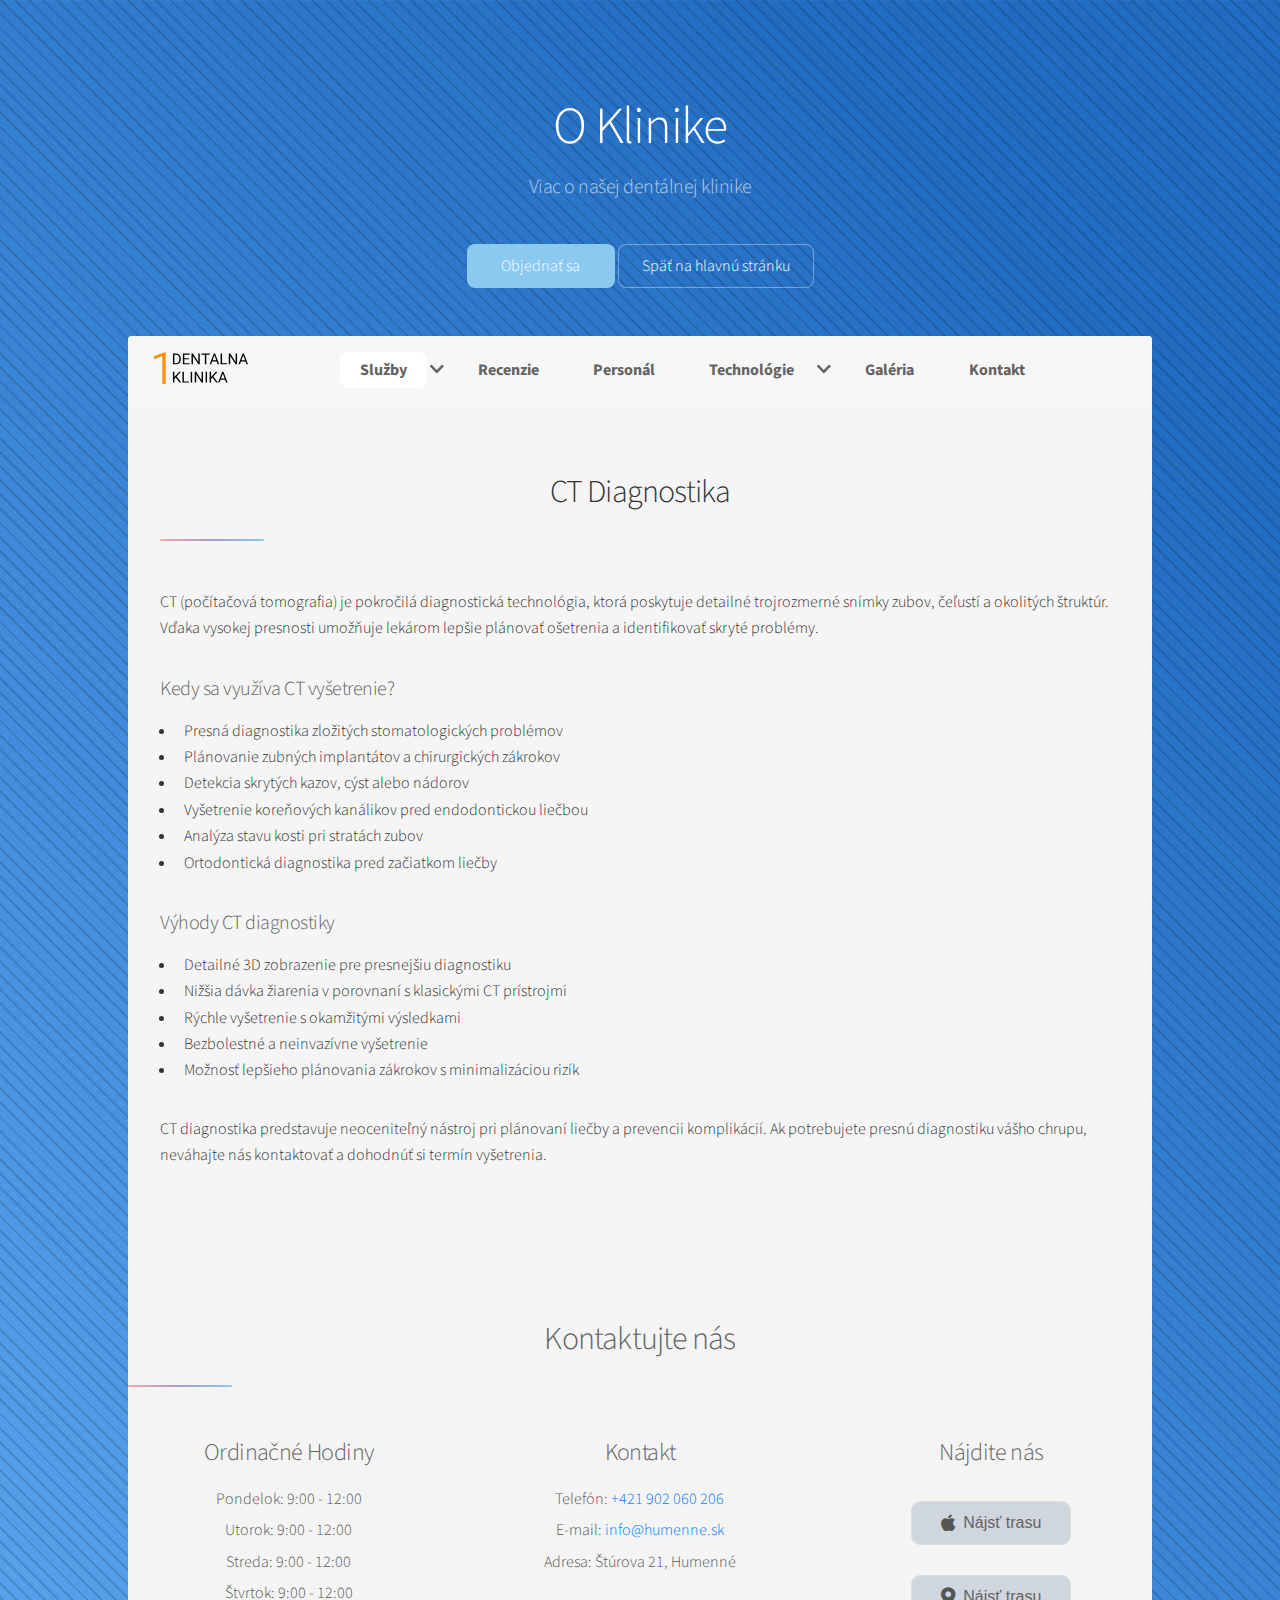
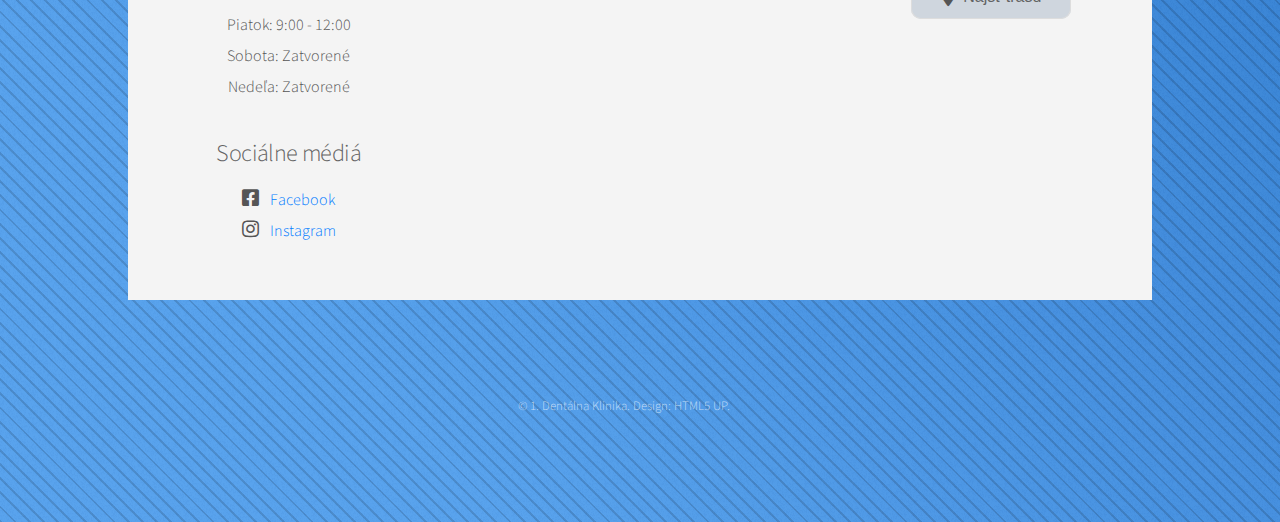
<file: podstranky/ct.html>
<!DOCTYPE HTML>
<html>

<head>
    <title>O Klinike - 1. Dentálna Klinika</title>
    <meta charset="utf-8" />
    <meta name="viewport" content="width=device-width, initial-scale=1, user-scalable=no" />
    <link rel="stylesheet" href="https://cdnjs.cloudflare.com/ajax/libs/font-awesome/5.15.4/css/all.min.css">
    <link rel="stylesheet" href="../assets/css/main.css" />
    <noscript>
        <link rel="stylesheet" href="../assets/css/noscript.css" />
    </noscript>
</head>

<body class="is-preload">

    <!-- Wrapper -->
    <div id="wrapper">

        <!-- Header -->
        <header id="header" class="alt">
            <h1>O Klinike</h1>
            <p>Viac o našej dentálnej klinike</p>

            <!-- Buttons -->
            <div class="header-buttons">
                <a href="tel:+421902060206" class="button primary">Objednať sa</a>
                <a href="../index.html" class="button">Späť na hlavnú stránku</a>
            </div>
        </header>

        <!-- Navbar -->
        <div id="nav">
            <a href="../index.html" class="logo">
                <img src="../images/logo_dentalna.svg" alt="1. Dentálna Klinika Logo">
            </a>

            <div class="hamburger">
                <span></span>
                <span></span>
                <span></span>
            </div>

            <div class="nav-links-container" id="navLinks">
                <ul>
                    <li>
                        <a href="../index.html#sluzby" class="active">Služby</a>
                        <span class="arrow"><i class="fas fa-chevron-down"></i></span>
                        <ul class="submenu hidden">
                            <li><a href="prehliadky.html">Prehliadky</a></li>
                            <li><a href="./rekonstrukcie.html">Rekonštrukcie</a></li>
                            <li><a href="./endodoncia.html">Endodoncia</a></li>
                            <li><a href="./estetika.html">Estetika</a></li>
                            <li><a href="./proteotika.html">Proteotika</a></li>
                            <li><a href="./stomatochirurgia.html">Stomatochirurgia</a></li>
                            <li><a href="./implantologia.html">Implantológia</a></li>
                            <li><a href="./rtg.html">RTG</a></li>
                            <li><a href="./3dct.html">3D CT</a></li>
                            <li><a href="./dentalna_hygiena.html">Dentálna hygiena</a></li>
                            <li><a href="./dentalna_estetika.html">Dentálna estetika</a></li>
                            <li><a href="./dalsie_sluzby.html">Ďalšie služby</a></li>
                        </ul>
                    </li>
                    <li><a href="../index.html#reviews">Recenzie</a></li>
                    <li><a href="../index.html#personal">Personál</a></li>
                    <li>
                        <a href="../index.html#technologie">Technológie</a>
                        <span class="arrow"><i class="fas fa-chevron-down"></i></span>
                        <ul class="submenu hidden">
                            <li><a href="./implantaty.html">Implantáty</a></li>
                            <li><a href="./laser.html">Laser</a></li>
                            <li><a href="./ozon.html">Ozón</a></li>
                            <li><a href="./kamera.html">Kamera</a></li>
                            <li><a href="./kresla.html">Kreslá</a></li>
                            <li><a href="./ct.html">CT</a></li>
                            <li><a href="./rontgen.html">Röntgen</a></li>
                            <li><a href="./mikroskop.html">Mikroskop</a></li>
                        </ul>
                    </li>
                    <li><a href="../index.html#clinic-gallery">Galéria</a></li>
                    <li><a href="../index.html#kontakt">Kontakt</a></li>
                </ul>
            </div>
        </div>

        <!-- Main Content -->
        <div id="main">

          <section id="technologie" class="wrapper style2">
            <div class="inner">
                <header class="major">
                    <h2>CT Diagnostika</h2>
                </header>
                <p>CT (počítačová tomografia) je pokročilá diagnostická technológia, ktorá poskytuje detailné trojrozmerné snímky zubov, čeľustí a okolitých štruktúr. Vďaka vysokej presnosti umožňuje lekárom lepšie plánovať ošetrenia a identifikovať skryté problémy.</p>
        
                <h3>Kedy sa využíva CT vyšetrenie?</h3>
                <ul>
                    <li>Presná diagnostika zložitých stomatologických problémov</li>
                    <li>Plánovanie zubných implantátov a chirurgických zákrokov</li>
                    <li>Detekcia skrytých kazov, cýst alebo nádorov</li>
                    <li>Vyšetrenie koreňových kanálikov pred endodontickou liečbou</li>
                    <li>Analýza stavu kosti pri stratách zubov</li>
                    <li>Ortodontická diagnostika pred začiatkom liečby</li>
                </ul>
        
                <h3>Výhody CT diagnostiky</h3>
                <ul>
                    <li>Detailné 3D zobrazenie pre presnejšiu diagnostiku</li>
                    <li>Nižšia dávka žiarenia v porovnaní s klasickými CT prístrojmi</li>
                    <li>Rýchle vyšetrenie s okamžitými výsledkami</li>
                    <li>Bezbolestné a neinvazívne vyšetrenie</li>
                    <li>Možnosť lepšieho plánovania zákrokov s minimalizáciou rizík</li>
                </ul>
        
                <p>CT diagnostika predstavuje neoceniteľný nástroj pri plánovaní liečby a prevencii komplikácií. Ak potrebujete presnú diagnostiku vášho chrupu, neváhajte nás kontaktovať a dohodnúť si termín vyšetrenia.</p>
            </div>
        </section>







            <section id="kontakt" class="wrapper style2">
                <div class="inner">
                  <header class="major">
                    <h2>Kontaktujte nás</h2>
                  </header>
                  <div class="footer-grid">
                    <!-- Ordination Hours -->
                    <div class="footer-column">
                      <h3>Ordinačné Hodiny</h3>
                      <p>Pondelok: 9:00 - 12:00</p>
                      <p>Utorok: 9:00 - 12:00</p>
                      <p>Streda: 9:00 - 12:00</p>
                      <p>Štvrtok: 9:00 - 12:00</p>
                      <p>Piatok: 9:00 - 12:00</p>
                      <p>Sobota: Zatvorené</p>
                      <p>Nedeľa: Zatvorené</p>
                    </div>
              
                    <!-- Contact Information -->
                    <div class="footer-column">
                      <h3>Kontakt</h3>
                      <p>Telefón: <a href="tel:+421902060206">+421 902 060 206</a></p>
                      <p>E-mail: <a href="mailto:info@humenne.sk">info@humenne.sk</a></p>
                      <p>Adresa: Štúrova 21, Humenné</p>
                    </div>
              
                    <!-- Map Buttons -->
                    <div class="footer-column">
                      <h3>Nájdite nás</h3>
                      <button class="map-button" onclick="openMap('apple')">
                        <i class="fab fa-apple"></i> Nájsť trasu
                      </button>
                      <button class="map-button" onclick="openMap('google')">
                        <i class="fas fa-map-marker-alt"></i> Nájsť trasu
                      </button>
                    </div>
              
                    <!-- Social Media Links -->
                    <div class="footer-column">
                      <h3>Sociálne médiá</h3>
                      <p>
                        <a href="https://www.facebook.com/1Dentalnaklinika" target="_blank" rel="noopener noreferrer">
                          <i class="fab fa-facebook-square"></i> Facebook
                        </a>
                      </p>
                      <p>
                        <a href="https://www.instagram.com/1.dentalnaklinika/" target="_blank" rel="noopener noreferrer">
                          <i class="fab fa-instagram"></i> Instagram
                        </a>
                      </p>
                    </div>
                  </div>
                </div>
              </section>
        </div>

        <!-- Footer -->
        <footer id="footer">
            <p class="copyright">&copy; 1. Dentálna Klinika. Design: <a href="https://html5up.net">HTML5 UP</a>.</p>
        </footer>

    </div>

    <script src="../assets/js/jquery.min.js"></script>
    <script src="../assets/js/jquery.scrollex.min.js"></script>
    <script src="../assets/js/jquery.scrolly.min.js"></script>
    <script src="../assets/js/browser.min.js"></script>
    <script src="../assets/js/breakpoints.min.js"></script>
    <script src="../assets/js/util.js"></script>
    <script src="../assets/js/main.js"></script>
    <script src="../assets/js/carousel.js"></script>
    <script src="../assets/js/hamb.js"></script>
    <script src="../assets/js/navbar_klikacky.js"></script>
    <script src="../assets/js/mapy.js"></script>
    <script src="../assets/js/lightbox.js"></script>

</body>

</html>
</file>
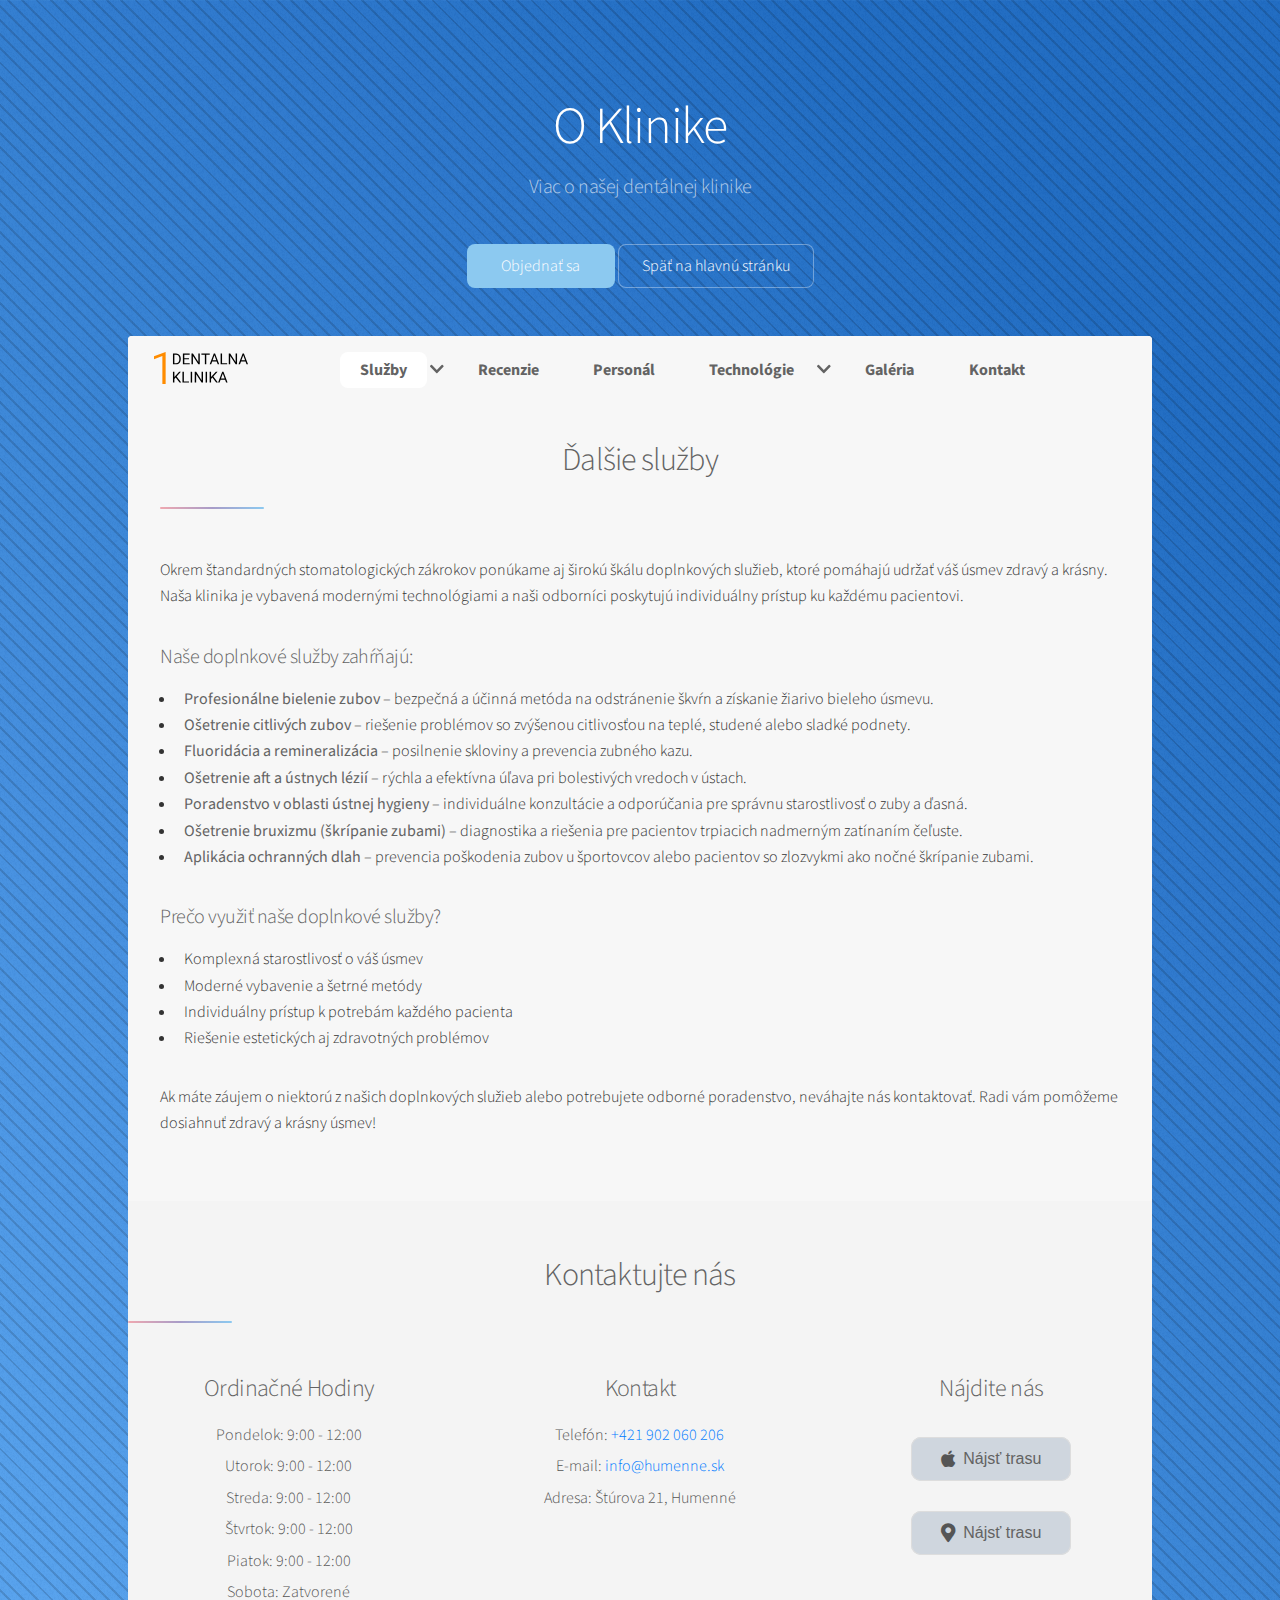
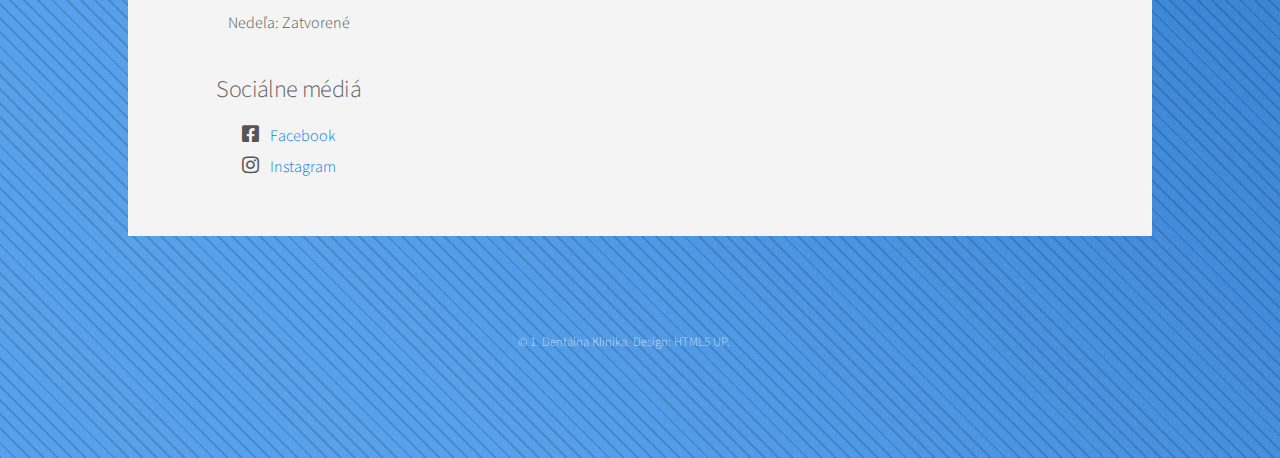
<file: podstranky/dalsie_sluzby.html>
<!DOCTYPE HTML>
<html>

<head>
    <title>O Klinike - 1. Dentálna Klinika</title>
    <meta charset="utf-8" />
    <meta name="viewport" content="width=device-width, initial-scale=1, user-scalable=no" />
    <link rel="stylesheet" href="https://cdnjs.cloudflare.com/ajax/libs/font-awesome/5.15.4/css/all.min.css">
    <link rel="stylesheet" href="../assets/css/main.css" />
    <noscript>
        <link rel="stylesheet" href="../assets/css/noscript.css" />
    </noscript>
</head>

<body class="is-preload">

    <!-- Wrapper -->
    <div id="wrapper">

        <!-- Header -->
        <header id="header" class="alt">
            <h1>O Klinike</h1>
            <p>Viac o našej dentálnej klinike</p>

            <!-- Buttons -->
            <div class="header-buttons">
                <a href="tel:+421902060206" class="button primary">Objednať sa</a>
                <a href="../index.html" class="button">Späť na hlavnú stránku</a>
            </div>
        </header>

        <!-- Navbar -->
        <div id="nav">
            <a href="../index.html" class="logo">
                <img src="../images/logo_dentalna.svg" alt="1. Dentálna Klinika Logo">
            </a>

            <div class="hamburger">
                <span></span>
                <span></span>
                <span></span>
            </div>

            <div class="nav-links-container" id="navLinks">
                <ul>
                    <li>
                        <a href="../index.html#sluzby" class="active">Služby</a>
                        <span class="arrow"><i class="fas fa-chevron-down"></i></span>
                        <ul class="submenu hidden">
                            <li><a href="prehliadky.html">Prehliadky</a></li>
                            <li><a href="./rekonstrukcie.html">Rekonštrukcie</a></li>
                            <li><a href="./endodoncia.html">Endodoncia</a></li>
                            <li><a href="./estetika.html">Estetika</a></li>
                            <li><a href="./proteotika.html">Proteotika</a></li>
                            <li><a href="./stomatochirurgia.html">Stomatochirurgia</a></li>
                            <li><a href="./implantologia.html">Implantológia</a></li>
                            <li><a href="./rtg.html">RTG</a></li>
                            <li><a href="./3dct.html">3D CT</a></li>
                            <li><a href="./dentalna_hygiena.html">Dentálna hygiena</a></li>
                            <li><a href="./dentalna_estetika.html">Dentálna estetika</a></li>
                            <li><a href="./dalsie_sluzby.html">Ďalšie služby</a></li>
                        </ul>
                    </li>
                    <li><a href="../index.html#reviews">Recenzie</a></li>
                    <li><a href="../index.html#personal">Personál</a></li>
                    <li>
                        <a href="../index.html#technologie">Technológie</a>
                        <span class="arrow"><i class="fas fa-chevron-down"></i></span>
                        <ul class="submenu hidden">
                            <li><a href="./implantaty.html">Implantáty</a></li>
                            <li><a href="./laser.html">Laser</a></li>
                            <li><a href="./ozon.html">Ozón</a></li>
                            <li><a href="./kamera.html">Kamera</a></li>
                            <li><a href="./kresla.html">Kreslá</a></li>
                            <li><a href="./ct.html">CT</a></li>
                            <li><a href="./rontgen.html">Röntgen</a></li>
                            <li><a href="./mikroskop.html">Mikroskop</a></li>
                        </ul>
                    </li>
                    <li><a href="../index.html#clinic-gallery">Galéria</a></li>
                    <li><a href="../index.html#kontakt">Kontakt</a></li>
                </ul>
            </div>
        </div>

        <!-- Main Content -->
        <div id="main">


          <section id="sluzby" class="wrapper style2">
            <div class="inner">
                <header class="major">
                    <h2>Ďalšie služby</h2>
                </header>
                <p>Okrem štandardných stomatologických zákrokov ponúkame aj širokú škálu doplnkových služieb, ktoré pomáhajú udržať váš úsmev zdravý a krásny. Naša klinika je vybavená modernými technológiami a naši odborníci poskytujú individuálny prístup ku každému pacientovi.</p>
        
                <h3>Naše doplnkové služby zahŕňajú:</h3>
                <ul>
                    <li><strong>Profesionálne bielenie zubov</strong> – bezpečná a účinná metóda na odstránenie škvŕn a získanie žiarivo bieleho úsmevu.</li>
                    <li><strong>Ošetrenie citlivých zubov</strong> – riešenie problémov so zvýšenou citlivosťou na teplé, studené alebo sladké podnety.</li>
                    <li><strong>Fluoridácia a remineralizácia</strong> – posilnenie skloviny a prevencia zubného kazu.</li>
                    <li><strong>Ošetrenie aft a ústnych lézií</strong> – rýchla a efektívna úľava pri bolestivých vredoch v ústach.</li>
                    <li><strong>Poradenstvo v oblasti ústnej hygieny</strong> – individuálne konzultácie a odporúčania pre správnu starostlivosť o zuby a ďasná.</li>
                    <li><strong>Ošetrenie bruxizmu (škrípanie zubami)</strong> – diagnostika a riešenia pre pacientov trpiacich nadmerným zatínaním čeľuste.</li>
                    <li><strong>Aplikácia ochranných dlah</strong> – prevencia poškodenia zubov u športovcov alebo pacientov so zlozvykmi ako nočné škrípanie zubami.</li>
                </ul>
        
                <h3>Prečo využiť naše doplnkové služby?</h3>
                <ul>
                    <li>Komplexná starostlivosť o váš úsmev</li>
                    <li>Moderné vybavenie a šetrné metódy</li>
                    <li>Individuálny prístup k potrebám každého pacienta</li>
                    <li>Riešenie estetických aj zdravotných problémov</li>
                </ul>
        
                <p>Ak máte záujem o niektorú z našich doplnkových služieb alebo potrebujete odborné poradenstvo, neváhajte nás kontaktovať. Radi vám pomôžeme dosiahnuť zdravý a krásny úsmev!</p>
            </div>
        </section>





            <section id="kontakt" class="wrapper style2">
                <div class="inner">
                  <header class="major">
                    <h2>Kontaktujte nás</h2>
                  </header>
                  <div class="footer-grid">
                    <!-- Ordination Hours -->
                    <div class="footer-column">
                      <h3>Ordinačné Hodiny</h3>
                      <p>Pondelok: 9:00 - 12:00</p>
                      <p>Utorok: 9:00 - 12:00</p>
                      <p>Streda: 9:00 - 12:00</p>
                      <p>Štvrtok: 9:00 - 12:00</p>
                      <p>Piatok: 9:00 - 12:00</p>
                      <p>Sobota: Zatvorené</p>
                      <p>Nedeľa: Zatvorené</p>
                    </div>
              
                    <!-- Contact Information -->
                    <div class="footer-column">
                      <h3>Kontakt</h3>
                      <p>Telefón: <a href="tel:+421902060206">+421 902 060 206</a></p>
                      <p>E-mail: <a href="mailto:info@humenne.sk">info@humenne.sk</a></p>
                      <p>Adresa: Štúrova 21, Humenné</p>
                    </div>
              
                    <!-- Map Buttons -->
                    <div class="footer-column">
                      <h3>Nájdite nás</h3>
                      <button class="map-button" onclick="openMap('apple')">
                        <i class="fab fa-apple"></i> Nájsť trasu
                      </button>
                      <button class="map-button" onclick="openMap('google')">
                        <i class="fas fa-map-marker-alt"></i> Nájsť trasu
                      </button>
                    </div>
              
                    <!-- Social Media Links -->
                    <div class="footer-column">
                      <h3>Sociálne médiá</h3>
                      <p>
                        <a href="https://www.facebook.com/1Dentalnaklinika" target="_blank" rel="noopener noreferrer">
                          <i class="fab fa-facebook-square"></i> Facebook
                        </a>
                      </p>
                      <p>
                        <a href="https://www.instagram.com/1.dentalnaklinika/" target="_blank" rel="noopener noreferrer">
                          <i class="fab fa-instagram"></i> Instagram
                        </a>
                      </p>
                    </div>
                  </div>
                </div>
              </section>
        </div>

        <!-- Footer -->
        <footer id="footer">
            <p class="copyright">&copy; 1. Dentálna Klinika. Design: <a href="https://html5up.net">HTML5 UP</a>.</p>
        </footer>

    </div>

    <script src="../assets/js/jquery.min.js"></script>
    <script src="../assets/js/jquery.scrollex.min.js"></script>
    <script src="../assets/js/jquery.scrolly.min.js"></script>
    <script src="../assets/js/browser.min.js"></script>
    <script src="../assets/js/breakpoints.min.js"></script>
    <script src="../assets/js/util.js"></script>
    <script src="../assets/js/main.js"></script>
    <script src="../assets/js/carousel.js"></script>
    <script src="../assets/js/hamb.js"></script>
    <script src="../assets/js/navbar_klikacky.js"></script>
    <script src="../assets/js/mapy.js"></script>
    <script src="../assets/js/lightbox.js"></script>

</body>

</html>
</file>
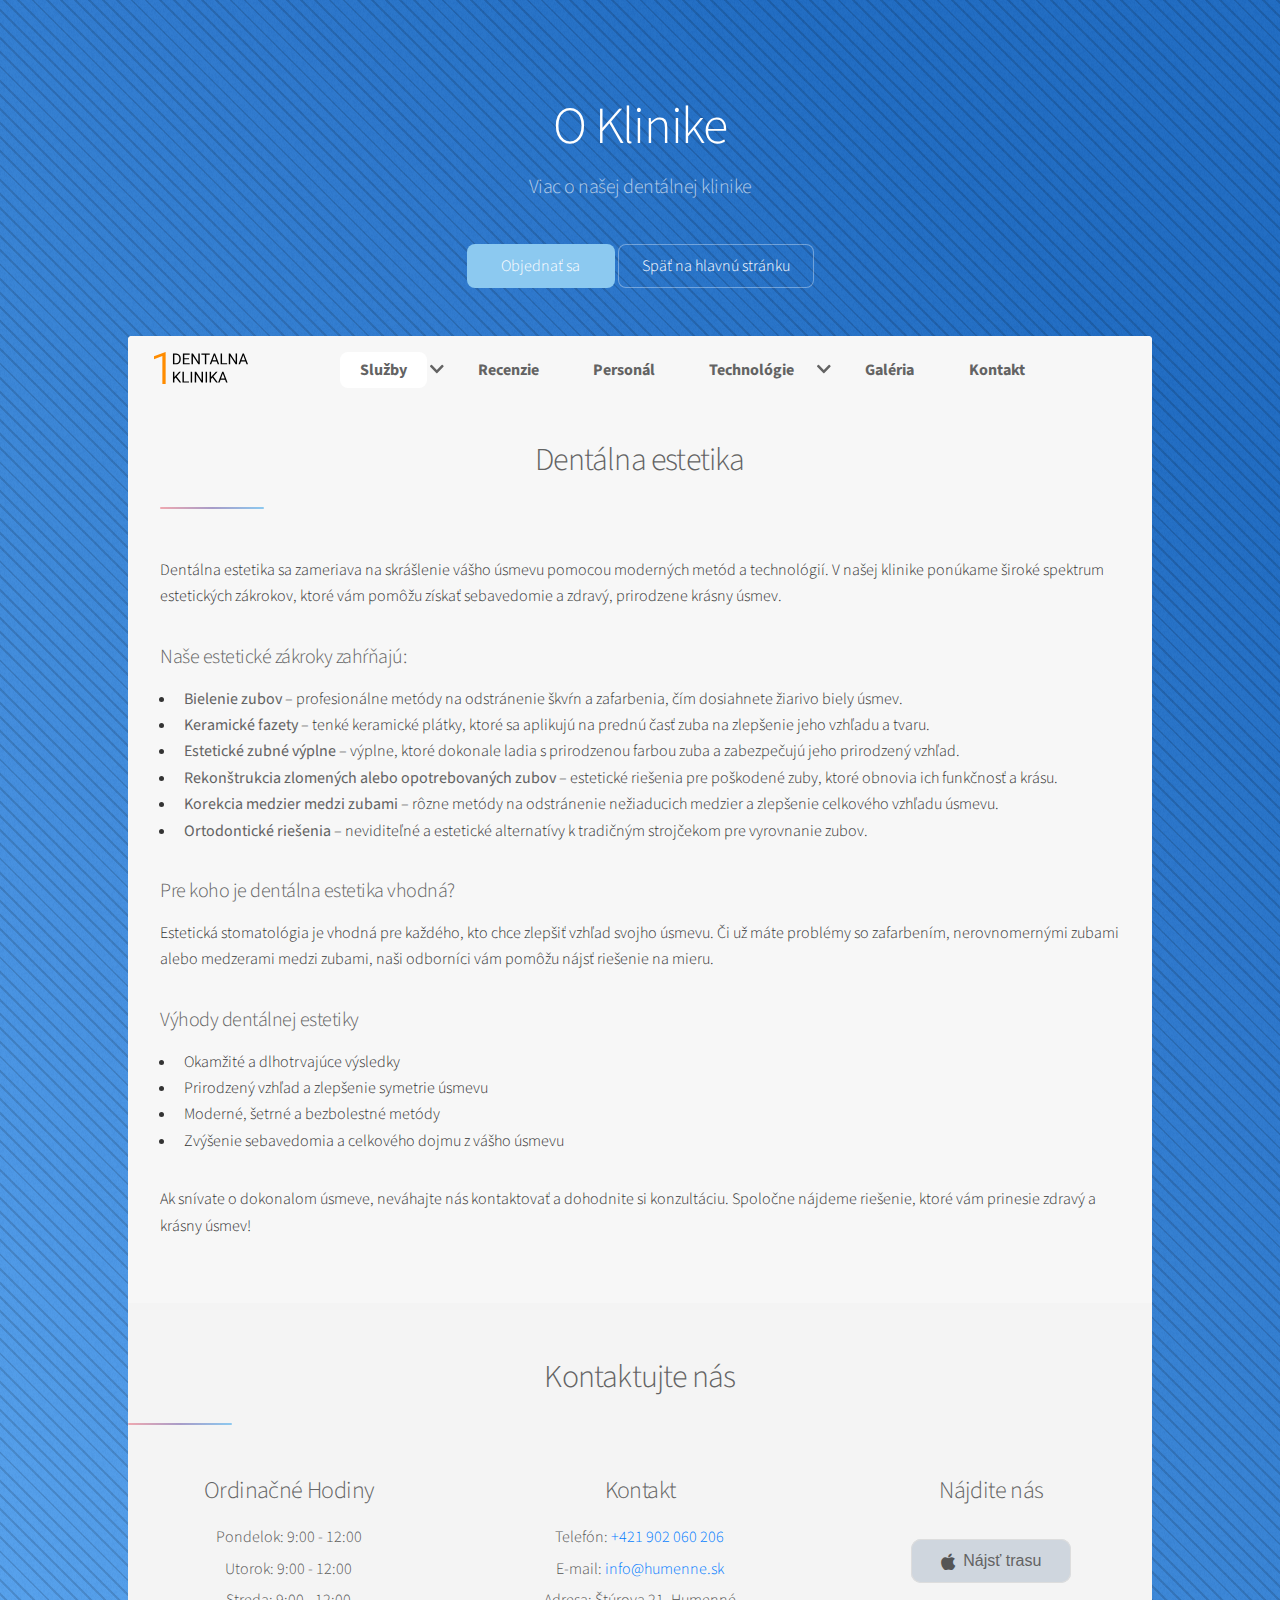
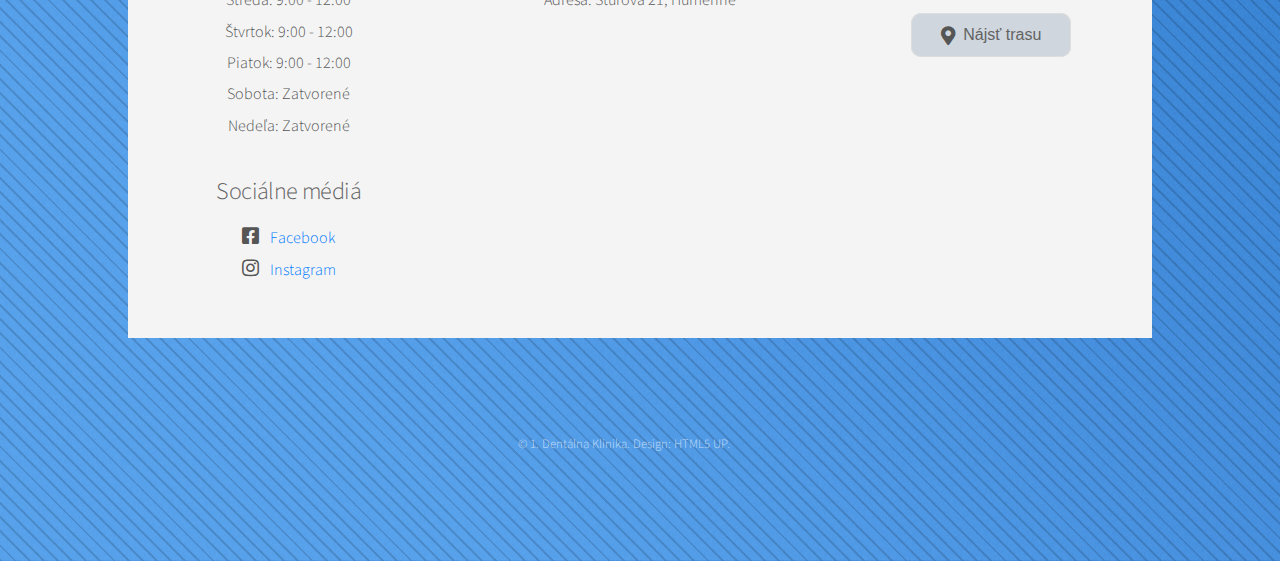
<file: podstranky/dentalna_estetika.html>
<!DOCTYPE HTML>
<html>

<head>
    <title>O Klinike - 1. Dentálna Klinika</title>
    <meta charset="utf-8" />
    <meta name="viewport" content="width=device-width, initial-scale=1, user-scalable=no" />
    <link rel="stylesheet" href="https://cdnjs.cloudflare.com/ajax/libs/font-awesome/5.15.4/css/all.min.css">
    <link rel="stylesheet" href="../assets/css/main.css" />
    <noscript>
        <link rel="stylesheet" href="../assets/css/noscript.css" />
    </noscript>
</head>

<body class="is-preload">

    <!-- Wrapper -->
    <div id="wrapper">

        <!-- Header -->
        <header id="header" class="alt">
            <h1>O Klinike</h1>
            <p>Viac o našej dentálnej klinike</p>

            <!-- Buttons -->
            <div class="header-buttons">
                <a href="tel:+421902060206" class="button primary">Objednať sa</a>
                <a href="../index.html" class="button">Späť na hlavnú stránku</a>
            </div>
        </header>

        <!-- Navbar -->
        <div id="nav">
            <a href="../index.html" class="logo">
                <img src="../images/logo_dentalna.svg" alt="1. Dentálna Klinika Logo">
            </a>

            <div class="hamburger">
                <span></span>
                <span></span>
                <span></span>
            </div>

            <div class="nav-links-container" id="navLinks">
                <ul>
                    <li>
                        <a href="../index.html#sluzby" class="active">Služby</a>
                        <span class="arrow"><i class="fas fa-chevron-down"></i></span>
                        <ul class="submenu hidden">
                            <li><a href="prehliadky.html">Prehliadky</a></li>
                            <li><a href="./rekonstrukcie.html">Rekonštrukcie</a></li>
                            <li><a href="./endodoncia.html">Endodoncia</a></li>
                            <li><a href="./estetika.html">Estetika</a></li>
                            <li><a href="./proteotika.html">Proteotika</a></li>
                            <li><a href="./stomatochirurgia.html">Stomatochirurgia</a></li>
                            <li><a href="./implantologia.html">Implantológia</a></li>
                            <li><a href="./rtg.html">RTG</a></li>
                            <li><a href="./3dct.html">3D CT</a></li>
                            <li><a href="./dentalna_hygiena.html">Dentálna hygiena</a></li>
                            <li><a href="./dentalna_estetika.html">Dentálna estetika</a></li>
                            <li><a href="./dalsie_sluzby.html">Ďalšie služby</a></li>
                        </ul>
                    </li>
                    <li><a href="../index.html#reviews">Recenzie</a></li>
                    <li><a href="../index.html#personal">Personál</a></li>
                    <li>
                        <a href="../index.html#technologie">Technológie</a>
                        <span class="arrow"><i class="fas fa-chevron-down"></i></span>
                        <ul class="submenu hidden">
                            <li><a href="./implantaty.html">Implantáty</a></li>
                            <li><a href="./laser.html">Laser</a></li>
                            <li><a href="./ozon.html">Ozón</a></li>
                            <li><a href="./kamera.html">Kamera</a></li>
                            <li><a href="./kresla.html">Kreslá</a></li>
                            <li><a href="./ct.html">CT</a></li>
                            <li><a href="./rontgen.html">Röntgen</a></li>
                            <li><a href="./mikroskop.html">Mikroskop</a></li>
                        </ul>
                    </li>
                    <li><a href="../index.html#clinic-gallery">Galéria</a></li>
                    <li><a href="../index.html#kontakt">Kontakt</a></li>
                </ul>
            </div>
        </div>

        <!-- Main Content -->
        <div id="main">


          <section id="sluzby" class="wrapper style2">
            <div class="inner">
                <header class="major">
                    <h2>Dentálna estetika</h2>
                </header>
                <p>Dentálna estetika sa zameriava na skrášlenie vášho úsmevu pomocou moderných metód a technológií. V našej klinike ponúkame široké spektrum estetických zákrokov, ktoré vám pomôžu získať sebavedomie a zdravý, prirodzene krásny úsmev.</p>
        
                <h3>Naše estetické zákroky zahŕňajú:</h3>
                <ul>
                    <li><strong>Bielenie zubov</strong> – profesionálne metódy na odstránenie škvŕn a zafarbenia, čím dosiahnete žiarivo biely úsmev.</li>
                    <li><strong>Keramické fazety</strong> – tenké keramické plátky, ktoré sa aplikujú na prednú časť zuba na zlepšenie jeho vzhľadu a tvaru.</li>
                    <li><strong>Estetické zubné výplne</strong> – výplne, ktoré dokonale ladia s prirodzenou farbou zuba a zabezpečujú jeho prirodzený vzhľad.</li>
                    <li><strong>Rekonštrukcia zlomených alebo opotrebovaných zubov</strong> – estetické riešenia pre poškodené zuby, ktoré obnovia ich funkčnosť a krásu.</li>
                    <li><strong>Korekcia medzier medzi zubami</strong> – rôzne metódy na odstránenie nežiaducich medzier a zlepšenie celkového vzhľadu úsmevu.</li>
                    <li><strong>Ortodontické riešenia</strong> – neviditeľné a estetické alternatívy k tradičným strojčekom pre vyrovnanie zubov.</li>
                </ul>
        
                <h3>Pre koho je dentálna estetika vhodná?</h3>
                <p>Estetická stomatológia je vhodná pre každého, kto chce zlepšiť vzhľad svojho úsmevu. Či už máte problémy so zafarbením, nerovnomernými zubami alebo medzerami medzi zubami, naši odborníci vám pomôžu nájsť riešenie na mieru.</p>
        
                <h3>Výhody dentálnej estetiky</h3>
                <ul>
                    <li>Okamžité a dlhotrvajúce výsledky</li>
                    <li>Prirodzený vzhľad a zlepšenie symetrie úsmevu</li>
                    <li>Moderné, šetrné a bezbolestné metódy</li>
                    <li>Zvýšenie sebavedomia a celkového dojmu z vášho úsmevu</li>
                </ul>
        
                <p>Ak snívate o dokonalom úsmeve, neváhajte nás kontaktovať a dohodnite si konzultáciu. Spoločne nájdeme riešenie, ktoré vám prinesie zdravý a krásny úsmev!</p>
            </div>
        </section>





            <section id="kontakt" class="wrapper style2">
                <div class="inner">
                  <header class="major">
                    <h2>Kontaktujte nás</h2>
                  </header>
                  <div class="footer-grid">
                    <!-- Ordination Hours -->
                    <div class="footer-column">
                      <h3>Ordinačné Hodiny</h3>
                      <p>Pondelok: 9:00 - 12:00</p>
                      <p>Utorok: 9:00 - 12:00</p>
                      <p>Streda: 9:00 - 12:00</p>
                      <p>Štvrtok: 9:00 - 12:00</p>
                      <p>Piatok: 9:00 - 12:00</p>
                      <p>Sobota: Zatvorené</p>
                      <p>Nedeľa: Zatvorené</p>
                    </div>
              
                    <!-- Contact Information -->
                    <div class="footer-column">
                      <h3>Kontakt</h3>
                      <p>Telefón: <a href="tel:+421902060206">+421 902 060 206</a></p>
                      <p>E-mail: <a href="mailto:info@humenne.sk">info@humenne.sk</a></p>
                      <p>Adresa: Štúrova 21, Humenné</p>
                    </div>
              
                    <!-- Map Buttons -->
                    <div class="footer-column">
                      <h3>Nájdite nás</h3>
                      <button class="map-button" onclick="openMap('apple')">
                        <i class="fab fa-apple"></i> Nájsť trasu
                      </button>
                      <button class="map-button" onclick="openMap('google')">
                        <i class="fas fa-map-marker-alt"></i> Nájsť trasu
                      </button>
                    </div>
              
                    <!-- Social Media Links -->
                    <div class="footer-column">
                      <h3>Sociálne médiá</h3>
                      <p>
                        <a href="https://www.facebook.com/1Dentalnaklinika" target="_blank" rel="noopener noreferrer">
                          <i class="fab fa-facebook-square"></i> Facebook
                        </a>
                      </p>
                      <p>
                        <a href="https://www.instagram.com/1.dentalnaklinika/" target="_blank" rel="noopener noreferrer">
                          <i class="fab fa-instagram"></i> Instagram
                        </a>
                      </p>
                    </div>
                  </div>
                </div>
              </section>
        </div>

        <!-- Footer -->
        <footer id="footer">
            <p class="copyright">&copy; 1. Dentálna Klinika. Design: <a href="https://html5up.net">HTML5 UP</a>.</p>
        </footer>

    </div>

    <script src="../assets/js/jquery.min.js"></script>
    <script src="../assets/js/jquery.scrollex.min.js"></script>
    <script src="../assets/js/jquery.scrolly.min.js"></script>
    <script src="../assets/js/browser.min.js"></script>
    <script src="../assets/js/breakpoints.min.js"></script>
    <script src="../assets/js/util.js"></script>
    <script src="../assets/js/main.js"></script>
    <script src="../assets/js/carousel.js"></script>
    <script src="../assets/js/hamb.js"></script>
    <script src="../assets/js/navbar_klikacky.js"></script>
    <script src="../assets/js/mapy.js"></script>
    <script src="../assets/js/lightbox.js"></script>

</body>

</html>
</file>
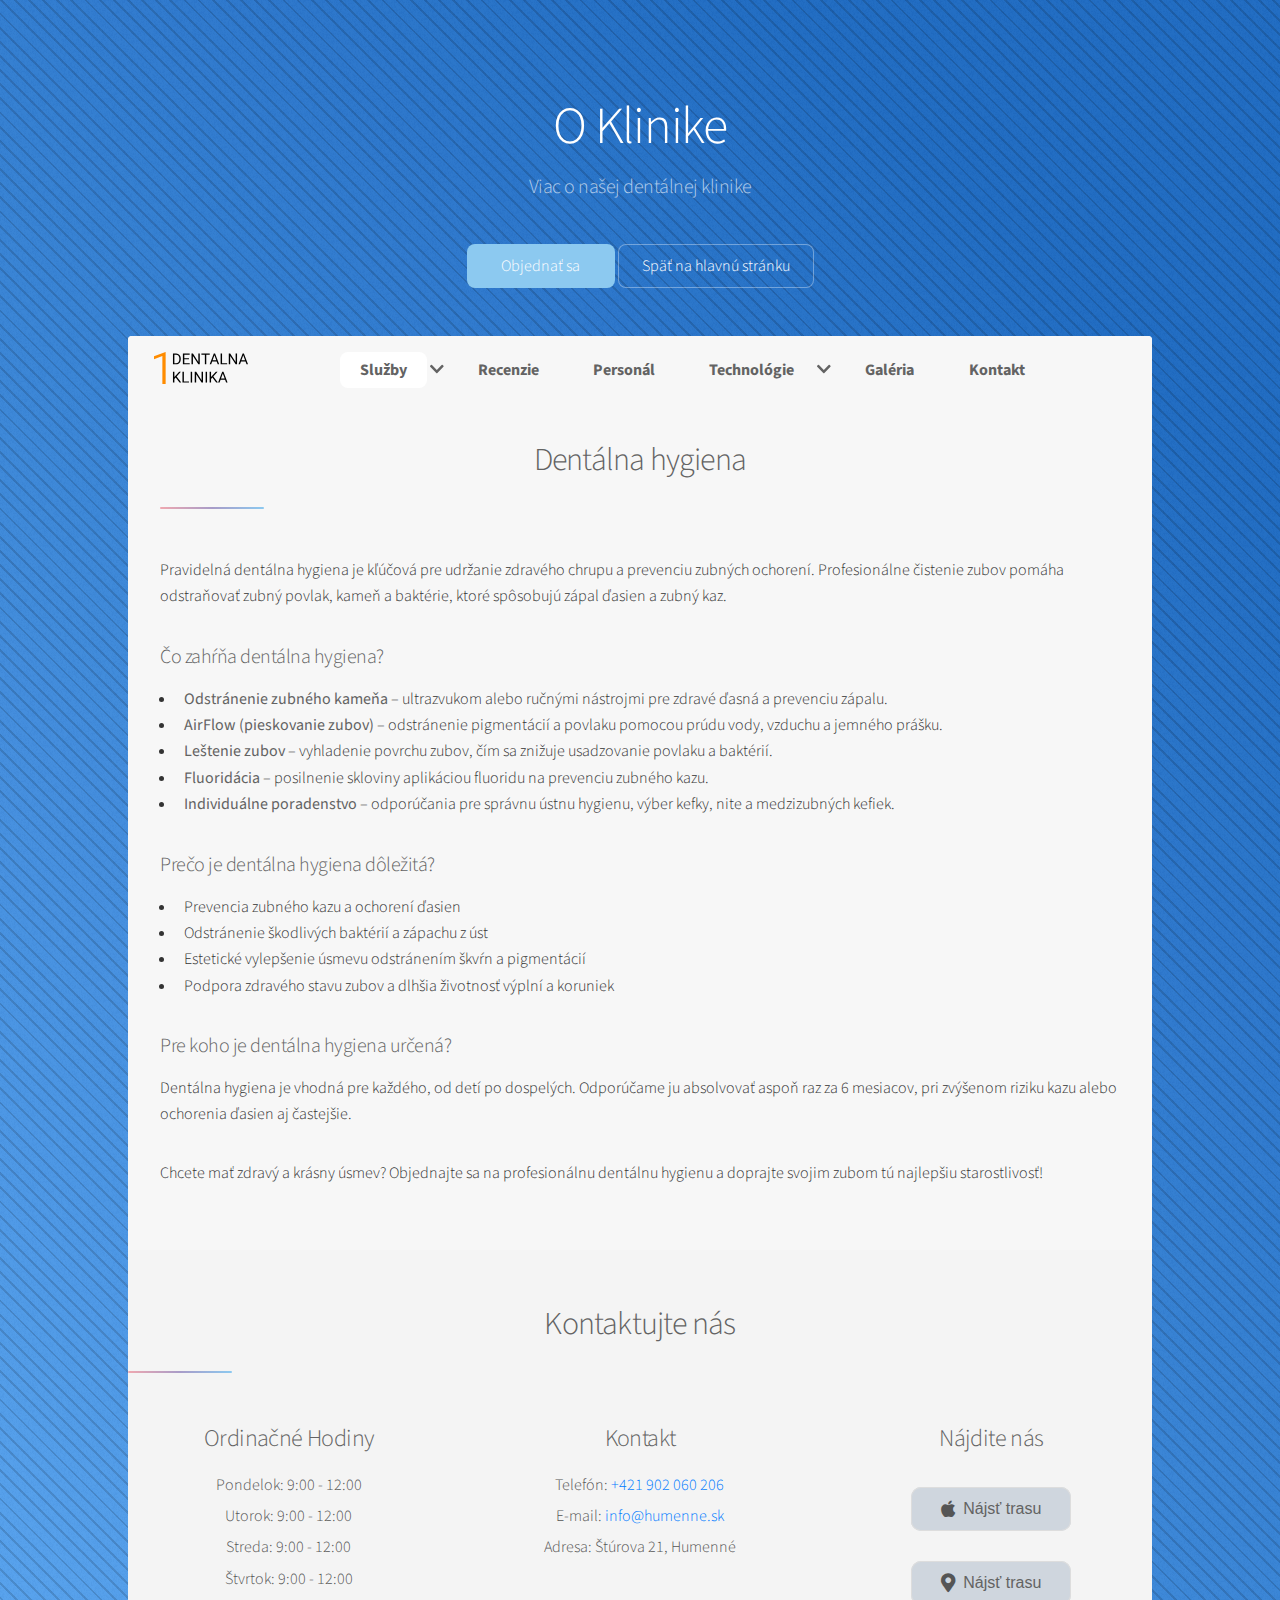
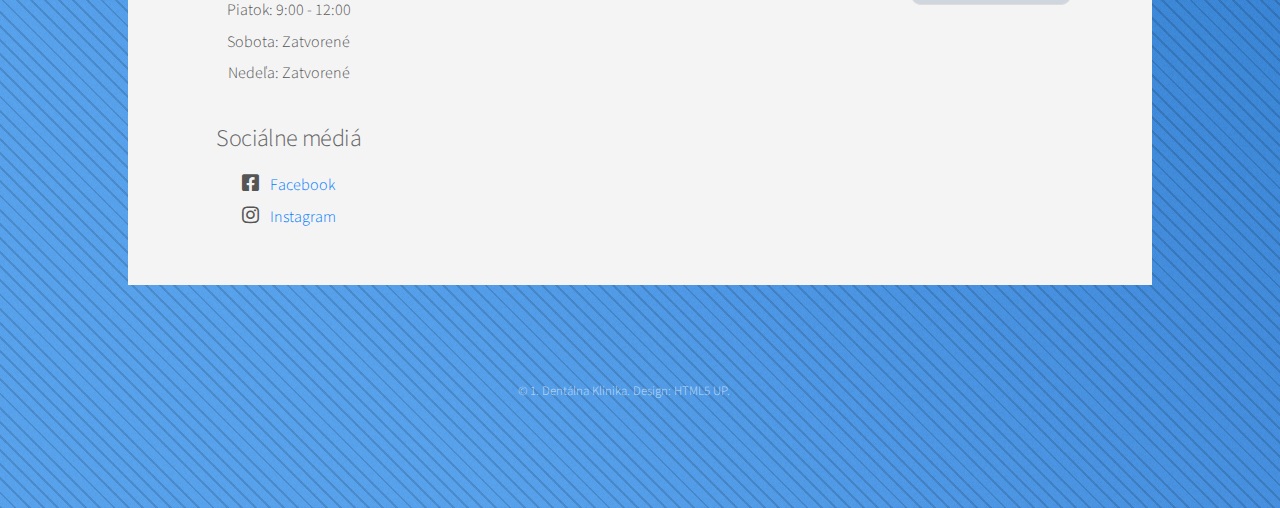
<file: podstranky/dentalna_hygiena.html>
<!DOCTYPE HTML>
<html>

<head>
    <title>O Klinike - 1. Dentálna Klinika</title>
    <meta charset="utf-8" />
    <meta name="viewport" content="width=device-width, initial-scale=1, user-scalable=no" />
    <link rel="stylesheet" href="https://cdnjs.cloudflare.com/ajax/libs/font-awesome/5.15.4/css/all.min.css">
    <link rel="stylesheet" href="../assets/css/main.css" />
    <noscript>
        <link rel="stylesheet" href="../assets/css/noscript.css" />
    </noscript>
</head>

<body class="is-preload">

    <!-- Wrapper -->
    <div id="wrapper">

        <!-- Header -->
        <header id="header" class="alt">
            <h1>O Klinike</h1>
            <p>Viac o našej dentálnej klinike</p>

            <!-- Buttons -->
            <div class="header-buttons">
                <a href="tel:+421902060206" class="button primary">Objednať sa</a>
                <a href="../index.html" class="button">Späť na hlavnú stránku</a>
            </div>
        </header>

        <!-- Navbar -->
        <div id="nav">
            <a href="../index.html" class="logo">
                <img src="../images/logo_dentalna.svg" alt="1. Dentálna Klinika Logo">
            </a>

            <div class="hamburger">
                <span></span>
                <span></span>
                <span></span>
            </div>

            <div class="nav-links-container" id="navLinks">
                <ul>
                    <li>
                        <a href="../index.html#sluzby" class="active">Služby</a>
                        <span class="arrow"><i class="fas fa-chevron-down"></i></span>
                        <ul class="submenu hidden">
                            <li><a href="prehliadky.html">Prehliadky</a></li>
                            <li><a href="./rekonstrukcie.html">Rekonštrukcie</a></li>
                            <li><a href="./endodoncia.html">Endodoncia</a></li>
                            <li><a href="./estetika.html">Estetika</a></li>
                            <li><a href="./proteotika.html">Proteotika</a></li>
                            <li><a href="./stomatochirurgia.html">Stomatochirurgia</a></li>
                            <li><a href="./implantologia.html">Implantológia</a></li>
                            <li><a href="./rtg.html">RTG</a></li>
                            <li><a href="./3dct.html">3D CT</a></li>
                            <li><a href="./dentalna_hygiena.html">Dentálna hygiena</a></li>
                            <li><a href="./dentalna_estetika.html">Dentálna estetika</a></li>
                            <li><a href="./dalsie_sluzby.html">Ďalšie služby</a></li>
                        </ul>
                    </li>
                    <li><a href="../index.html#reviews">Recenzie</a></li>
                    <li><a href="../index.html#personal">Personál</a></li>
                    <li>
                        <a href="../index.html#technologie">Technológie</a>
                        <span class="arrow"><i class="fas fa-chevron-down"></i></span>
                        <ul class="submenu hidden">
                            <li><a href="./implantaty.html">Implantáty</a></li>
                            <li><a href="./laser.html">Laser</a></li>
                            <li><a href="./ozon.html">Ozón</a></li>
                            <li><a href="./kamera.html">Kamera</a></li>
                            <li><a href="./kresla.html">Kreslá</a></li>
                            <li><a href="./ct.html">CT</a></li>
                            <li><a href="./rontgen.html">Röntgen</a></li>
                            <li><a href="./mikroskop.html">Mikroskop</a></li>
                        </ul>
                    </li>
                    <li><a href="../index.html#clinic-gallery">Galéria</a></li>
                    <li><a href="../index.html#kontakt">Kontakt</a></li>
                </ul>
            </div>
        </div>

        <!-- Main Content -->
        <div id="main">


          <section id="sluzby" class="wrapper style2">
            <div class="inner">
                <header class="major">
                    <h2>Dentálna hygiena</h2>
                </header>
                <p>Pravidelná dentálna hygiena je kľúčová pre udržanie zdravého chrupu a prevenciu zubných ochorení. Profesionálne čistenie zubov pomáha odstraňovať zubný povlak, kameň a baktérie, ktoré spôsobujú zápal ďasien a zubný kaz.</p>
        
                <h3>Čo zahŕňa dentálna hygiena?</h3>
                <ul>
                    <li><strong>Odstránenie zubného kameňa</strong> – ultrazvukom alebo ručnými nástrojmi pre zdravé ďasná a prevenciu zápalu.</li>
                    <li><strong>AirFlow (pieskovanie zubov)</strong> – odstránenie pigmentácií a povlaku pomocou prúdu vody, vzduchu a jemného prášku.</li>
                    <li><strong>Leštenie zubov</strong> – vyhladenie povrchu zubov, čím sa znižuje usadzovanie povlaku a baktérií.</li>
                    <li><strong>Fluoridácia</strong> – posilnenie skloviny aplikáciou fluoridu na prevenciu zubného kazu.</li>
                    <li><strong>Individuálne poradenstvo</strong> – odporúčania pre správnu ústnu hygienu, výber kefky, nite a medzizubných kefiek.</li>
                </ul>
        
                <h3>Prečo je dentálna hygiena dôležitá?</h3>
                <ul>
                    <li>Prevencia zubného kazu a ochorení ďasien</li>
                    <li>Odstránenie škodlivých baktérií a zápachu z úst</li>
                    <li>Estetické vylepšenie úsmevu odstránením škvŕn a pigmentácií</li>
                    <li>Podpora zdravého stavu zubov a dlhšia životnosť výplní a koruniek</li>
                </ul>
        
                <h3>Pre koho je dentálna hygiena určená?</h3>
                <p>Dentálna hygiena je vhodná pre každého, od detí po dospelých. Odporúčame ju absolvovať aspoň raz za 6 mesiacov, pri zvýšenom riziku kazu alebo ochorenia ďasien aj častejšie.</p>
        
                <p>Chcete mať zdravý a krásny úsmev? Objednajte sa na profesionálnu dentálnu hygienu a doprajte svojim zubom tú najlepšiu starostlivosť!</p>
            </div>
        </section>






            <section id="kontakt" class="wrapper style2">
                <div class="inner">
                  <header class="major">
                    <h2>Kontaktujte nás</h2>
                  </header>
                  <div class="footer-grid">
                    <!-- Ordination Hours -->
                    <div class="footer-column">
                      <h3>Ordinačné Hodiny</h3>
                      <p>Pondelok: 9:00 - 12:00</p>
                      <p>Utorok: 9:00 - 12:00</p>
                      <p>Streda: 9:00 - 12:00</p>
                      <p>Štvrtok: 9:00 - 12:00</p>
                      <p>Piatok: 9:00 - 12:00</p>
                      <p>Sobota: Zatvorené</p>
                      <p>Nedeľa: Zatvorené</p>
                    </div>
              
                    <!-- Contact Information -->
                    <div class="footer-column">
                      <h3>Kontakt</h3>
                      <p>Telefón: <a href="tel:+421902060206">+421 902 060 206</a></p>
                      <p>E-mail: <a href="mailto:info@humenne.sk">info@humenne.sk</a></p>
                      <p>Adresa: Štúrova 21, Humenné</p>
                    </div>
              
                    <!-- Map Buttons -->
                    <div class="footer-column">
                      <h3>Nájdite nás</h3>
                      <button class="map-button" onclick="openMap('apple')">
                        <i class="fab fa-apple"></i> Nájsť trasu
                      </button>
                      <button class="map-button" onclick="openMap('google')">
                        <i class="fas fa-map-marker-alt"></i> Nájsť trasu
                      </button>
                    </div>
              
                    <!-- Social Media Links -->
                    <div class="footer-column">
                      <h3>Sociálne médiá</h3>
                      <p>
                        <a href="https://www.facebook.com/1Dentalnaklinika" target="_blank" rel="noopener noreferrer">
                          <i class="fab fa-facebook-square"></i> Facebook
                        </a>
                      </p>
                      <p>
                        <a href="https://www.instagram.com/1.dentalnaklinika/" target="_blank" rel="noopener noreferrer">
                          <i class="fab fa-instagram"></i> Instagram
                        </a>
                      </p>
                    </div>
                  </div>
                </div>
              </section>
        </div>

        <!-- Footer -->
        <footer id="footer">
            <p class="copyright">&copy; 1. Dentálna Klinika. Design: <a href="https://html5up.net">HTML5 UP</a>.</p>
        </footer>

    </div>

    <script src="../assets/js/jquery.min.js"></script>
    <script src="../assets/js/jquery.scrollex.min.js"></script>
    <script src="../assets/js/jquery.scrolly.min.js"></script>
    <script src="../assets/js/browser.min.js"></script>
    <script src="../assets/js/breakpoints.min.js"></script>
    <script src="../assets/js/util.js"></script>
    <script src="../assets/js/main.js"></script>
    <script src="../assets/js/carousel.js"></script>
    <script src="../assets/js/hamb.js"></script>
    <script src="../assets/js/navbar_klikacky.js"></script>
    <script src="../assets/js/mapy.js"></script>
    <script src="../assets/js/lightbox.js"></script>

</body>

</html>
</file>
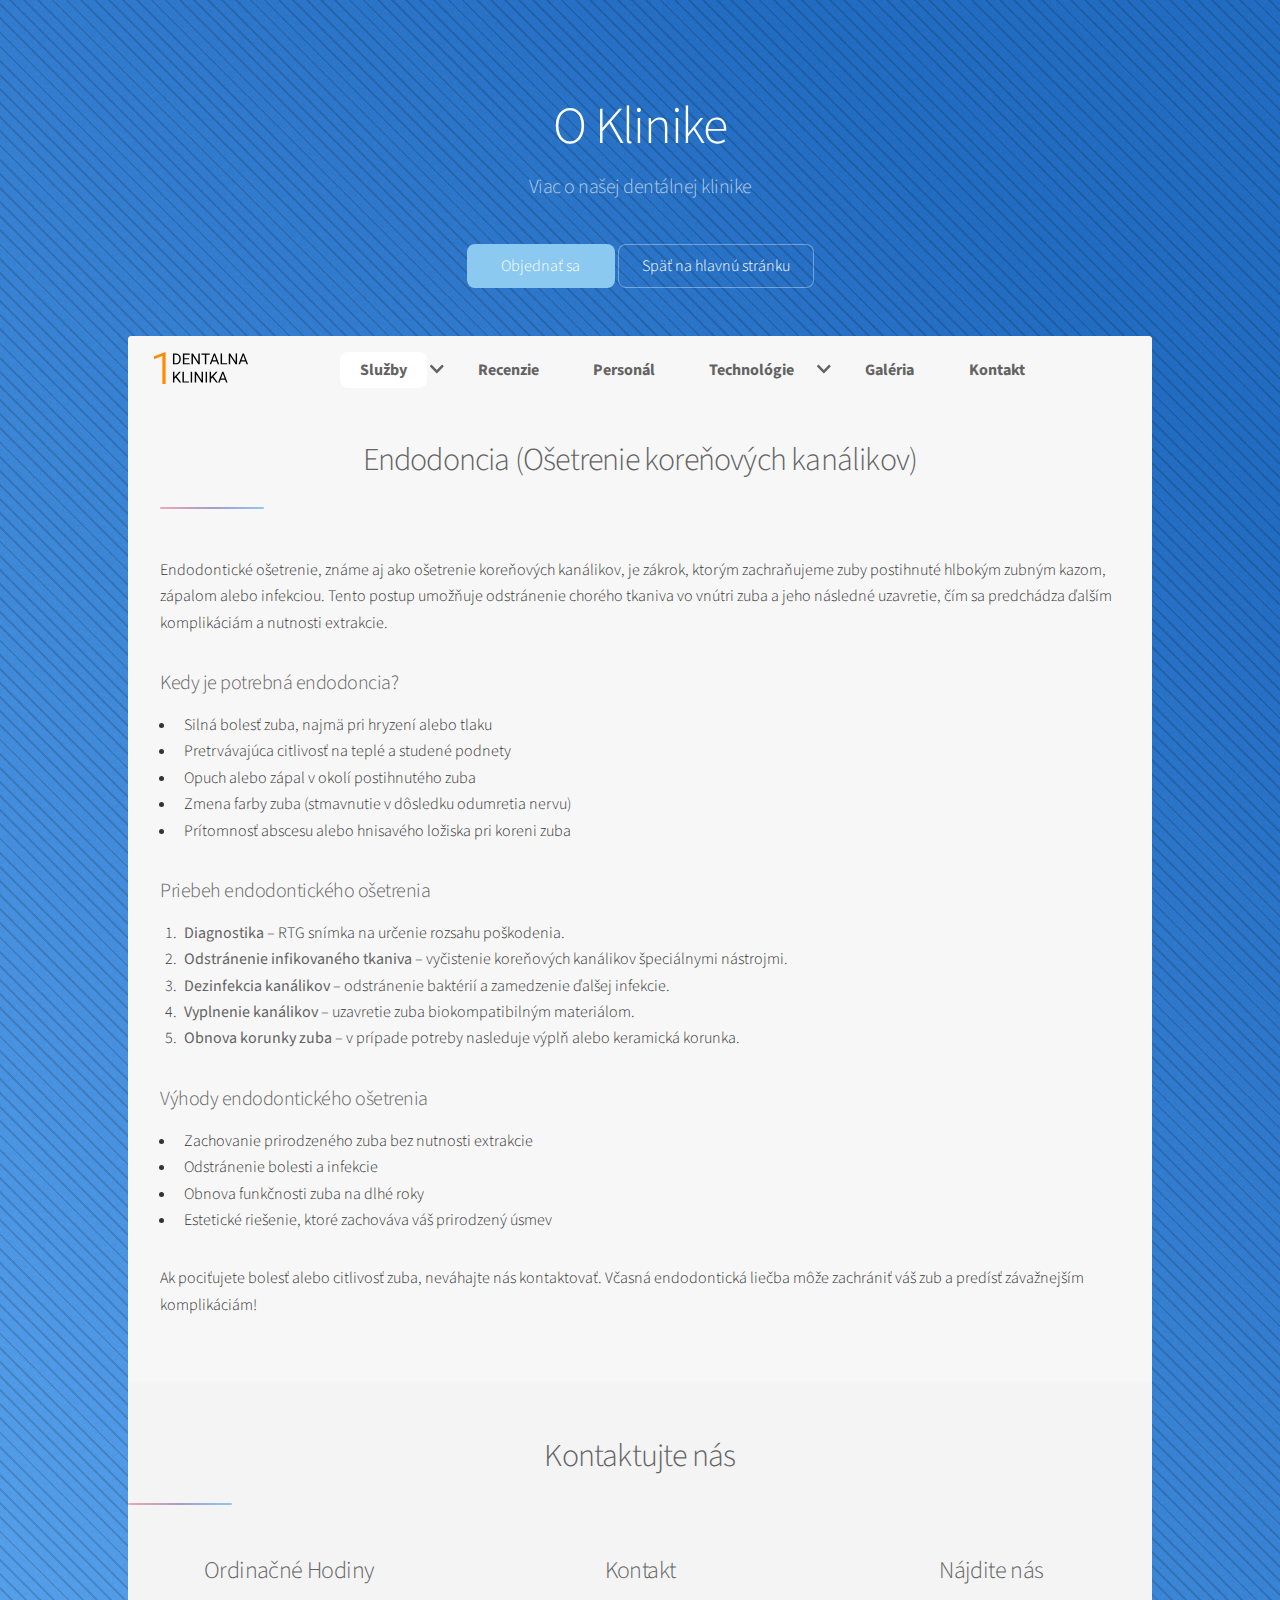
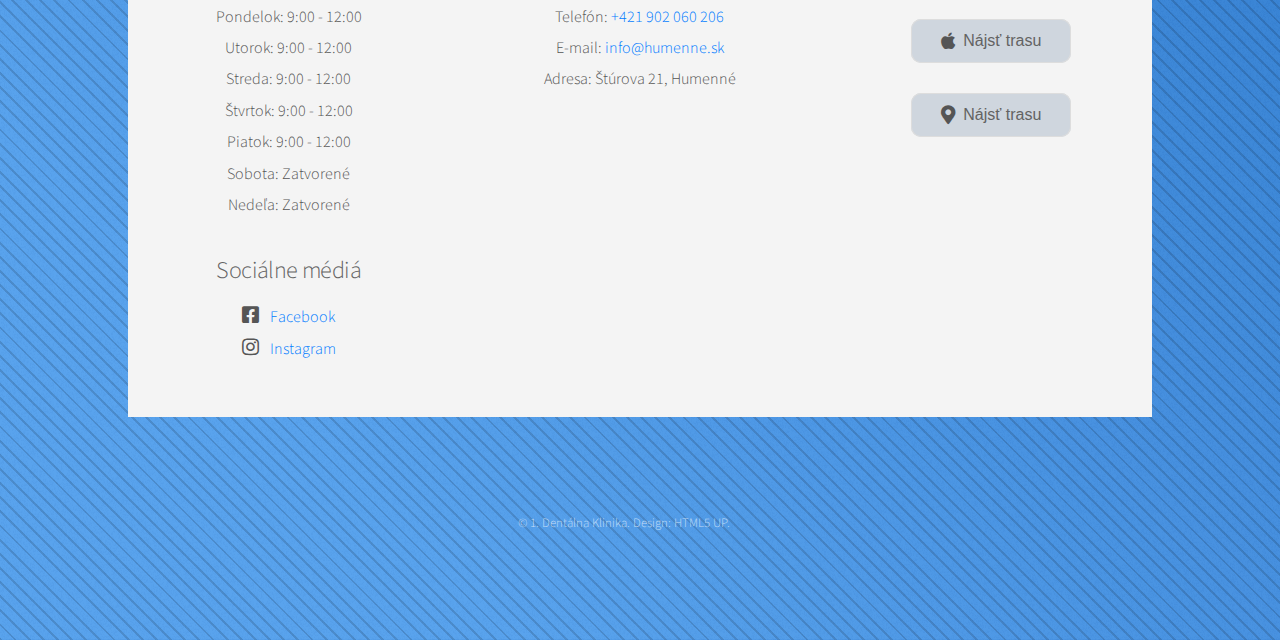
<file: podstranky/endodoncia.html>
<!DOCTYPE HTML>
<html>

<head>
    <title>O Klinike - 1. Dentálna Klinika</title>
    <meta charset="utf-8" />
    <meta name="viewport" content="width=device-width, initial-scale=1, user-scalable=no" />
    <link rel="stylesheet" href="https://cdnjs.cloudflare.com/ajax/libs/font-awesome/5.15.4/css/all.min.css">
    <link rel="stylesheet" href="../assets/css/main.css" />
    <noscript>
        <link rel="stylesheet" href="../assets/css/noscript.css" />
    </noscript>
</head>

<body class="is-preload">

    <!-- Wrapper -->
    <div id="wrapper">

        <!-- Header -->
        <header id="header" class="alt">
            <h1>O Klinike</h1>
            <p>Viac o našej dentálnej klinike</p>

            <!-- Buttons -->
            <div class="header-buttons">
                <a href="tel:+421902060206" class="button primary">Objednať sa</a>
                <a href="../index.html" class="button">Späť na hlavnú stránku</a>
            </div>
        </header>

        <!-- Navbar -->
        <div id="nav">
            <a href="../index.html" class="logo">
                <img src="../images/logo_dentalna.svg" alt="1. Dentálna Klinika Logo">
            </a>

            <div class="hamburger">
                <span></span>
                <span></span>
                <span></span>
            </div>

            <div class="nav-links-container" id="navLinks">
                <ul>
                    <li>
                        <a href="../index.html#sluzby" class="active">Služby</a>
                        <span class="arrow"><i class="fas fa-chevron-down"></i></span>
                        <ul class="submenu hidden">
                            <li><a href="prehliadky.html">Prehliadky</a></li>
                            <li><a href="./rekonstrukcie.html">Rekonštrukcie</a></li>
                            <li><a href="./endodoncia.html">Endodoncia</a></li>
                            <li><a href="./estetika.html">Estetika</a></li>
                            <li><a href="./proteotika.html">Proteotika</a></li>
                            <li><a href="./stomatochirurgia.html">Stomatochirurgia</a></li>
                            <li><a href="./implantologia.html">Implantológia</a></li>
                            <li><a href="./rtg.html">RTG</a></li>
                            <li><a href="./3dct.html">3D CT</a></li>
                            <li><a href="./dentalna_hygiena.html">Dentálna hygiena</a></li>
                            <li><a href="./dentalna_estetika.html">Dentálna estetika</a></li>
                            <li><a href="./dalsie_sluzby.html">Ďalšie služby</a></li>
                        </ul>
                    </li>
                    <li><a href="../index.html#reviews">Recenzie</a></li>
                    <li><a href="../index.html#personal">Personál</a></li>
                    <li>
                        <a href="../index.html#technologie">Technológie</a>
                        <span class="arrow"><i class="fas fa-chevron-down"></i></span>
                        <ul class="submenu hidden">
                            <li><a href="./implantaty.html">Implantáty</a></li>
                            <li><a href="./laser.html">Laser</a></li>
                            <li><a href="./ozon.html">Ozón</a></li>
                            <li><a href="./kamera.html">Kamera</a></li>
                            <li><a href="./kresla.html">Kreslá</a></li>
                            <li><a href="./ct.html">CT</a></li>
                            <li><a href="./rontgen.html">Röntgen</a></li>
                            <li><a href="./mikroskop.html">Mikroskop</a></li>
                        </ul>
                    </li>
                    <li><a href="../index.html#clinic-gallery">Galéria</a></li>
                    <li><a href="../index.html#kontakt">Kontakt</a></li>
                </ul>
            </div>
        </div>

        <!-- Main Content -->
        <div id="main">


          <section id="sluzby" class="wrapper style2">
            <div class="inner">
                <header class="major">
                    <h2>Endodoncia (Ošetrenie koreňových kanálikov)</h2>
                </header>
                <p>Endodontické ošetrenie, známe aj ako ošetrenie koreňových kanálikov, je zákrok, ktorým zachraňujeme zuby postihnuté hlbokým zubným kazom, zápalom alebo infekciou. Tento postup umožňuje odstránenie chorého tkaniva vo vnútri zuba a jeho následné uzavretie, čím sa predchádza ďalším komplikáciám a nutnosti extrakcie.</p>
        
                <h3>Kedy je potrebná endodoncia?</h3>
                <ul>
                    <li>Silná bolesť zuba, najmä pri hryzení alebo tlaku</li>
                    <li>Pretrvávajúca citlivosť na teplé a studené podnety</li>
                    <li>Opuch alebo zápal v okolí postihnutého zuba</li>
                    <li>Zmena farby zuba (stmavnutie v dôsledku odumretia nervu)</li>
                    <li>Prítomnosť abscesu alebo hnisavého ložiska pri koreni zuba</li>
                </ul>
        
                <h3>Priebeh endodontického ošetrenia</h3>
                <ol>
                    <li><strong>Diagnostika</strong> – RTG snímka na určenie rozsahu poškodenia.</li>
                    <li><strong>Odstránenie infikovaného tkaniva</strong> – vyčistenie koreňových kanálikov špeciálnymi nástrojmi.</li>
                    <li><strong>Dezinfekcia kanálikov</strong> – odstránenie baktérií a zamedzenie ďalšej infekcie.</li>
                    <li><strong>Vyplnenie kanálikov</strong> – uzavretie zuba biokompatibilným materiálom.</li>
                    <li><strong>Obnova korunky zuba</strong> – v prípade potreby nasleduje výplň alebo keramická korunka.</li>
                </ol>
        
                <h3>Výhody endodontického ošetrenia</h3>
                <ul>
                    <li>Zachovanie prirodzeného zuba bez nutnosti extrakcie</li>
                    <li>Odstránenie bolesti a infekcie</li>
                    <li>Obnova funkčnosti zuba na dlhé roky</li>
                    <li>Estetické riešenie, ktoré zachováva váš prirodzený úsmev</li>
                </ul>
        
                <p>Ak pociťujete bolesť alebo citlivosť zuba, neváhajte nás kontaktovať. Včasná endodontická liečba môže zachrániť váš zub a predísť závažnejším komplikáciám!</p>
            </div>
        </section>






            <section id="kontakt" class="wrapper style2">
                <div class="inner">
                  <header class="major">
                    <h2>Kontaktujte nás</h2>
                  </header>
                  <div class="footer-grid">
                    <!-- Ordination Hours -->
                    <div class="footer-column">
                      <h3>Ordinačné Hodiny</h3>
                      <p>Pondelok: 9:00 - 12:00</p>
                      <p>Utorok: 9:00 - 12:00</p>
                      <p>Streda: 9:00 - 12:00</p>
                      <p>Štvrtok: 9:00 - 12:00</p>
                      <p>Piatok: 9:00 - 12:00</p>
                      <p>Sobota: Zatvorené</p>
                      <p>Nedeľa: Zatvorené</p>
                    </div>
              
                    <!-- Contact Information -->
                    <div class="footer-column">
                      <h3>Kontakt</h3>
                      <p>Telefón: <a href="tel:+421902060206">+421 902 060 206</a></p>
                      <p>E-mail: <a href="mailto:info@humenne.sk">info@humenne.sk</a></p>
                      <p>Adresa: Štúrova 21, Humenné</p>
                    </div>
              
                    <!-- Map Buttons -->
                    <div class="footer-column">
                      <h3>Nájdite nás</h3>
                      <button class="map-button" onclick="openMap('apple')">
                        <i class="fab fa-apple"></i> Nájsť trasu
                      </button>
                      <button class="map-button" onclick="openMap('google')">
                        <i class="fas fa-map-marker-alt"></i> Nájsť trasu
                      </button>
                    </div>
              
                    <!-- Social Media Links -->
                    <div class="footer-column">
                      <h3>Sociálne médiá</h3>
                      <p>
                        <a href="https://www.facebook.com/1Dentalnaklinika" target="_blank" rel="noopener noreferrer">
                          <i class="fab fa-facebook-square"></i> Facebook
                        </a>
                      </p>
                      <p>
                        <a href="https://www.instagram.com/1.dentalnaklinika/" target="_blank" rel="noopener noreferrer">
                          <i class="fab fa-instagram"></i> Instagram
                        </a>
                      </p>
                    </div>
                  </div>
                </div>
              </section>
        </div>

        <!-- Footer -->
        <footer id="footer">
            <p class="copyright">&copy; 1. Dentálna Klinika. Design: <a href="https://html5up.net">HTML5 UP</a>.</p>
        </footer>

    </div>

    <script src="../assets/js/jquery.min.js"></script>
    <script src="../assets/js/jquery.scrollex.min.js"></script>
    <script src="../assets/js/jquery.scrolly.min.js"></script>
    <script src="../assets/js/browser.min.js"></script>
    <script src="../assets/js/breakpoints.min.js"></script>
    <script src="../assets/js/util.js"></script>
    <script src="../assets/js/main.js"></script>
    <script src="../assets/js/carousel.js"></script>
    <script src="../assets/js/hamb.js"></script>
    <script src="../assets/js/navbar_klikacky.js"></script>
    <script src="../assets/js/mapy.js"></script>
    <script src="../assets/js/lightbox.js"></script>

</body>

</html>
</file>
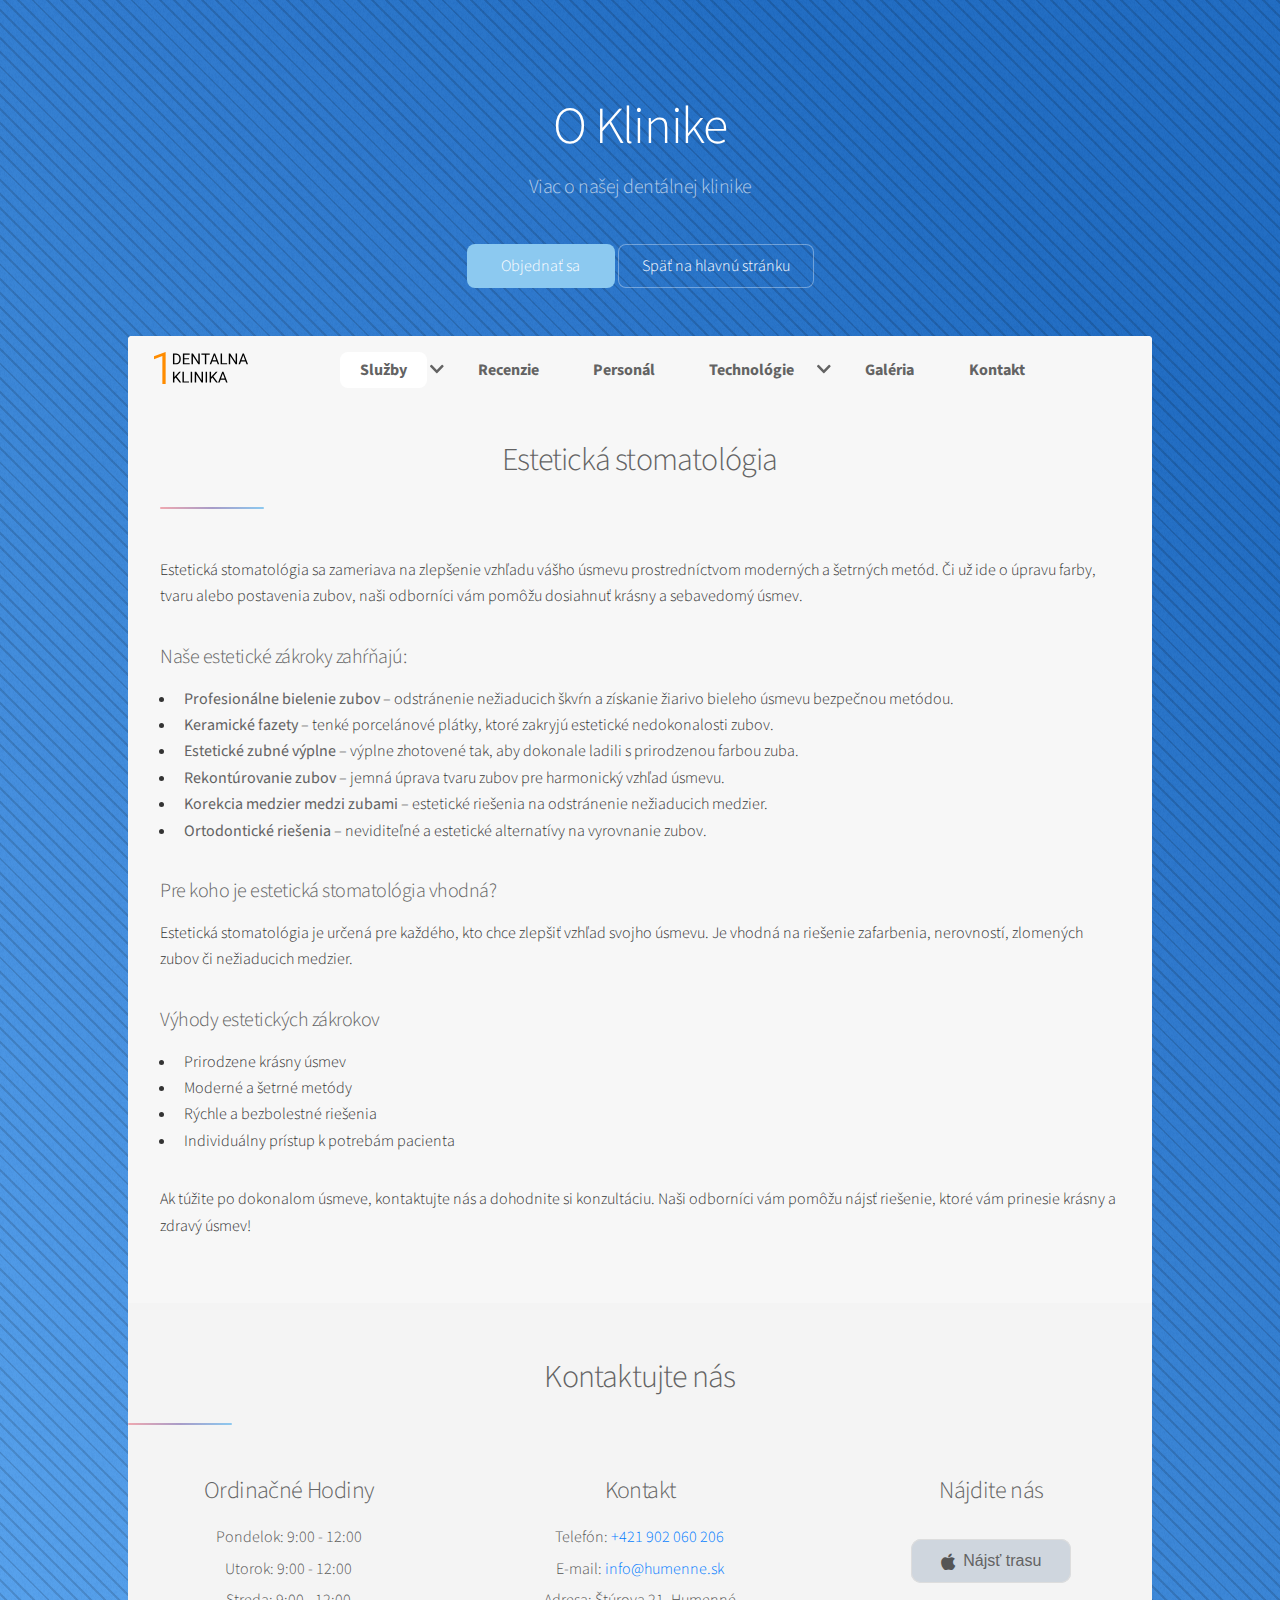
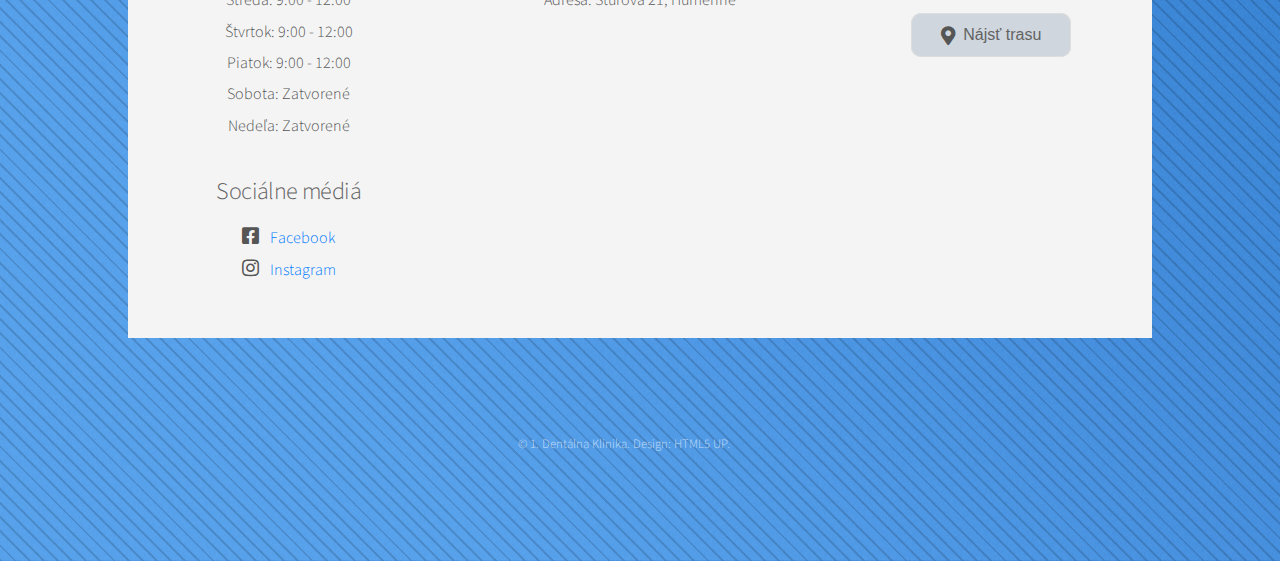
<file: podstranky/estetika.html>
<!DOCTYPE HTML>
<html>

<head>
    <title>O Klinike - 1. Dentálna Klinika</title>
    <meta charset="utf-8" />
    <meta name="viewport" content="width=device-width, initial-scale=1, user-scalable=no" />
    <link rel="stylesheet" href="https://cdnjs.cloudflare.com/ajax/libs/font-awesome/5.15.4/css/all.min.css">
    <link rel="stylesheet" href="../assets/css/main.css" />
    <noscript>
        <link rel="stylesheet" href="../assets/css/noscript.css" />
    </noscript>
</head>

<body class="is-preload">

    <!-- Wrapper -->
    <div id="wrapper">

        <!-- Header -->
        <header id="header" class="alt">
            <h1>O Klinike</h1>
            <p>Viac o našej dentálnej klinike</p>

            <!-- Buttons -->
            <div class="header-buttons">
                <a href="tel:+421902060206" class="button primary">Objednať sa</a>
                <a href="../index.html" class="button">Späť na hlavnú stránku</a>
            </div>
        </header>

        <!-- Navbar -->
        <div id="nav">
            <a href="../index.html" class="logo">
                <img src="../images/logo_dentalna.svg" alt="1. Dentálna Klinika Logo">
            </a>

            <div class="hamburger">
                <span></span>
                <span></span>
                <span></span>
            </div>

            <div class="nav-links-container" id="navLinks">
                <ul>
                    <li>
                        <a href="../index.html#sluzby" class="active">Služby</a>
                        <span class="arrow"><i class="fas fa-chevron-down"></i></span>
                        <ul class="submenu hidden">
                            <li><a href="prehliadky.html">Prehliadky</a></li>
                            <li><a href="./rekonstrukcie.html">Rekonštrukcie</a></li>
                            <li><a href="./endodoncia.html">Endodoncia</a></li>
                            <li><a href="./estetika.html">Estetika</a></li>
                            <li><a href="./proteotika.html">Proteotika</a></li>
                            <li><a href="./stomatochirurgia.html">Stomatochirurgia</a></li>
                            <li><a href="./implantologia.html">Implantológia</a></li>
                            <li><a href="./rtg.html">RTG</a></li>
                            <li><a href="./3dct.html">3D CT</a></li>
                            <li><a href="./dentalna_hygiena.html">Dentálna hygiena</a></li>
                            <li><a href="./dentalna_estetika.html">Dentálna estetika</a></li>
                            <li><a href="./dalsie_sluzby.html">Ďalšie služby</a></li>
                        </ul>
                    </li>
                    <li><a href="../index.html#reviews">Recenzie</a></li>
                    <li><a href="../index.html#personal">Personál</a></li>
                    <li>
                        <a href="../index.html#technologie">Technológie</a>
                        <span class="arrow"><i class="fas fa-chevron-down"></i></span>
                        <ul class="submenu hidden">
                            <li><a href="./implantaty.html">Implantáty</a></li>
                            <li><a href="./laser.html">Laser</a></li>
                            <li><a href="./ozon.html">Ozón</a></li>
                            <li><a href="./kamera.html">Kamera</a></li>
                            <li><a href="./kresla.html">Kreslá</a></li>
                            <li><a href="./ct.html">CT</a></li>
                            <li><a href="./rontgen.html">Röntgen</a></li>
                            <li><a href="./mikroskop.html">Mikroskop</a></li>
                        </ul>
                    </li>
                    <li><a href="../index.html#clinic-gallery">Galéria</a></li>
                    <li><a href="../index.html#kontakt">Kontakt</a></li>
                </ul>
            </div>
        </div>

        <!-- Main Content -->
        <div id="main">


          <section id="sluzby" class="wrapper style2">
            <div class="inner">
                <header class="major">
                    <h2>Estetická stomatológia</h2>
                </header>
                <p>Estetická stomatológia sa zameriava na zlepšenie vzhľadu vášho úsmevu prostredníctvom moderných a šetrných metód. Či už ide o úpravu farby, tvaru alebo postavenia zubov, naši odborníci vám pomôžu dosiahnuť krásny a sebavedomý úsmev.</p>
        
                <h3>Naše estetické zákroky zahŕňajú:</h3>
                <ul>
                    <li><strong>Profesionálne bielenie zubov</strong> – odstránenie nežiaducich škvŕn a získanie žiarivo bieleho úsmevu bezpečnou metódou.</li>
                    <li><strong>Keramické fazety</strong> – tenké porcelánové plátky, ktoré zakryjú estetické nedokonalosti zubov.</li>
                    <li><strong>Estetické zubné výplne</strong> – výplne zhotovené tak, aby dokonale ladili s prirodzenou farbou zuba.</li>
                    <li><strong>Rekontúrovanie zubov</strong> – jemná úprava tvaru zubov pre harmonický vzhľad úsmevu.</li>
                    <li><strong>Korekcia medzier medzi zubami</strong> – estetické riešenia na odstránenie nežiaducich medzier.</li>
                    <li><strong>Ortodontické riešenia</strong> – neviditeľné a estetické alternatívy na vyrovnanie zubov.</li>
                </ul>
        
                <h3>Pre koho je estetická stomatológia vhodná?</h3>
                <p>Estetická stomatológia je určená pre každého, kto chce zlepšiť vzhľad svojho úsmevu. Je vhodná na riešenie zafarbenia, nerovností, zlomených zubov či nežiaducich medzier.</p>
        
                <h3>Výhody estetických zákrokov</h3>
                <ul>
                    <li>Prirodzene krásny úsmev</li>
                    <li>Moderné a šetrné metódy</li>
                    <li>Rýchle a bezbolestné riešenia</li>
                    <li>Individuálny prístup k potrebám pacienta</li>
                </ul>
        
                <p>Ak túžite po dokonalom úsmeve, kontaktujte nás a dohodnite si konzultáciu. Naši odborníci vám pomôžu nájsť riešenie, ktoré vám prinesie krásny a zdravý úsmev!</p>
            </div>
        </section>






            <section id="kontakt" class="wrapper style2">
                <div class="inner">
                  <header class="major">
                    <h2>Kontaktujte nás</h2>
                  </header>
                  <div class="footer-grid">
                    <!-- Ordination Hours -->
                    <div class="footer-column">
                      <h3>Ordinačné Hodiny</h3>
                      <p>Pondelok: 9:00 - 12:00</p>
                      <p>Utorok: 9:00 - 12:00</p>
                      <p>Streda: 9:00 - 12:00</p>
                      <p>Štvrtok: 9:00 - 12:00</p>
                      <p>Piatok: 9:00 - 12:00</p>
                      <p>Sobota: Zatvorené</p>
                      <p>Nedeľa: Zatvorené</p>
                    </div>
              
                    <!-- Contact Information -->
                    <div class="footer-column">
                      <h3>Kontakt</h3>
                      <p>Telefón: <a href="tel:+421902060206">+421 902 060 206</a></p>
                      <p>E-mail: <a href="mailto:info@humenne.sk">info@humenne.sk</a></p>
                      <p>Adresa: Štúrova 21, Humenné</p>
                    </div>
              
                    <!-- Map Buttons -->
                    <div class="footer-column">
                      <h3>Nájdite nás</h3>
                      <button class="map-button" onclick="openMap('apple')">
                        <i class="fab fa-apple"></i> Nájsť trasu
                      </button>
                      <button class="map-button" onclick="openMap('google')">
                        <i class="fas fa-map-marker-alt"></i> Nájsť trasu
                      </button>
                    </div>
              
                    <!-- Social Media Links -->
                    <div class="footer-column">
                      <h3>Sociálne médiá</h3>
                      <p>
                        <a href="https://www.facebook.com/1Dentalnaklinika" target="_blank" rel="noopener noreferrer">
                          <i class="fab fa-facebook-square"></i> Facebook
                        </a>
                      </p>
                      <p>
                        <a href="https://www.instagram.com/1.dentalnaklinika/" target="_blank" rel="noopener noreferrer">
                          <i class="fab fa-instagram"></i> Instagram
                        </a>
                      </p>
                    </div>
                  </div>
                </div>
              </section>
        </div>

        <!-- Footer -->
        <footer id="footer">
            <p class="copyright">&copy; 1. Dentálna Klinika. Design: <a href="https://html5up.net">HTML5 UP</a>.</p>
        </footer>

    </div>

    <script src="../assets/js/jquery.min.js"></script>
    <script src="../assets/js/jquery.scrollex.min.js"></script>
    <script src="../assets/js/jquery.scrolly.min.js"></script>
    <script src="../assets/js/browser.min.js"></script>
    <script src="../assets/js/breakpoints.min.js"></script>
    <script src="../assets/js/util.js"></script>
    <script src="../assets/js/main.js"></script>
    <script src="../assets/js/carousel.js"></script>
    <script src="../assets/js/hamb.js"></script>
    <script src="../assets/js/navbar_klikacky.js"></script>
    <script src="../assets/js/mapy.js"></script>
    <script src="../assets/js/lightbox.js"></script>

</body>

</html>
</file>
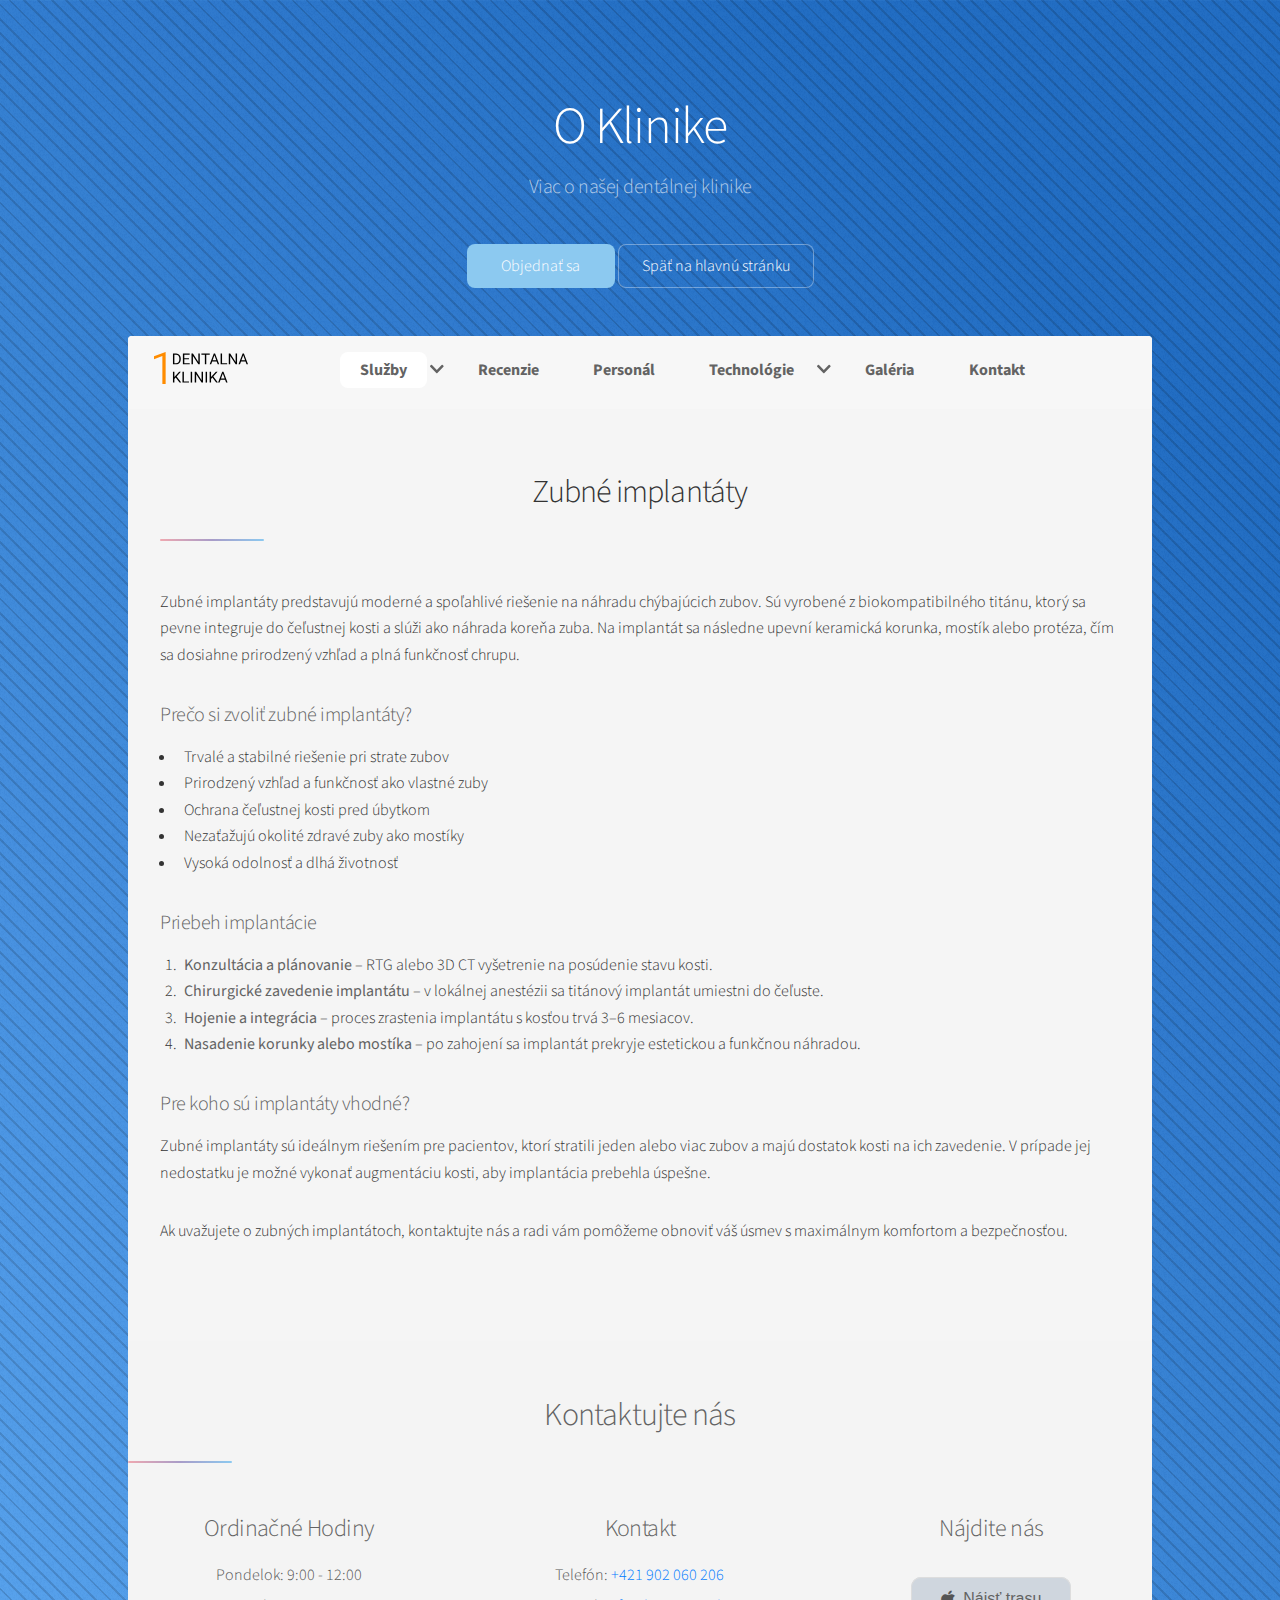
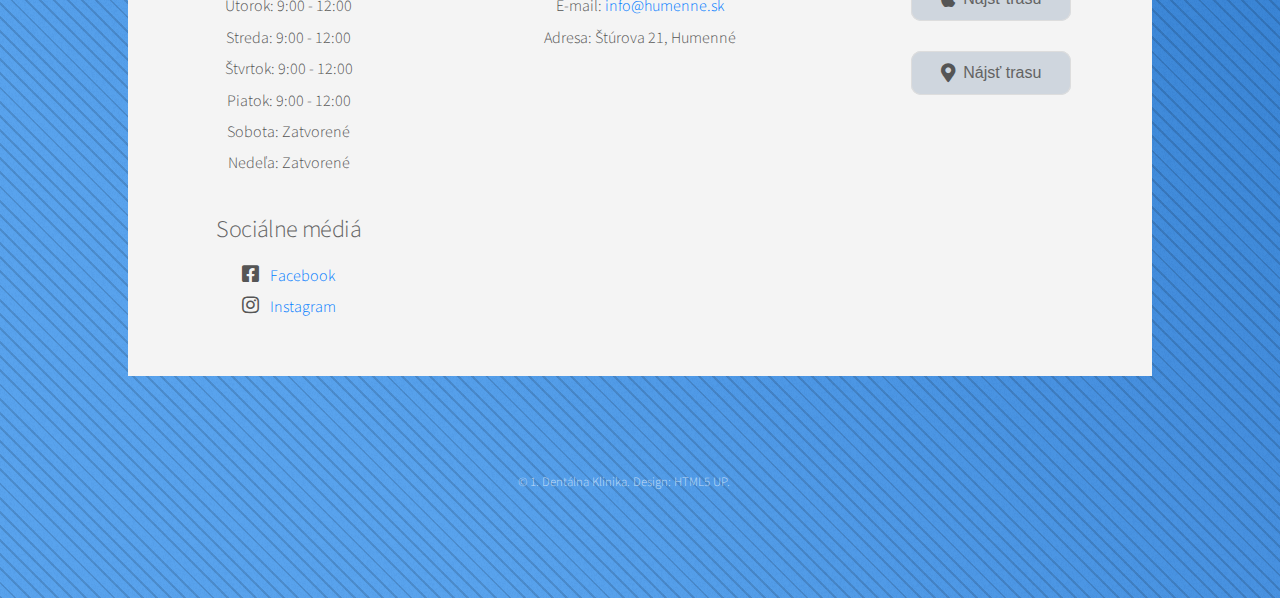
<file: podstranky/implantaty.html>
<!DOCTYPE HTML>
<html>

<head>
    <title>O Klinike - 1. Dentálna Klinika</title>
    <meta charset="utf-8" />
    <meta name="viewport" content="width=device-width, initial-scale=1, user-scalable=no" />
    <link rel="stylesheet" href="https://cdnjs.cloudflare.com/ajax/libs/font-awesome/5.15.4/css/all.min.css">
    <link rel="stylesheet" href="../assets/css/main.css" />
    <noscript>
        <link rel="stylesheet" href="../assets/css/noscript.css" />
    </noscript>
</head>

<body class="is-preload">

    <!-- Wrapper -->
    <div id="wrapper">

        <!-- Header -->
        <header id="header" class="alt">
            <h1>O Klinike</h1>
            <p>Viac o našej dentálnej klinike</p>

            <!-- Buttons -->
            <div class="header-buttons">
                <a href="tel:+421902060206" class="button primary">Objednať sa</a>
                <a href="../index.html" class="button">Späť na hlavnú stránku</a>
            </div>
        </header>

        <!-- Navbar -->
        <div id="nav">
            <a href="../index.html" class="logo">
                <img src="../images/logo_dentalna.svg" alt="1. Dentálna Klinika Logo">
            </a>

            <div class="hamburger">
                <span></span>
                <span></span>
                <span></span>
            </div>

            <div class="nav-links-container" id="navLinks">
                <ul>
                    <li>
                        <a href="../index.html#sluzby" class="active">Služby</a>
                        <span class="arrow"><i class="fas fa-chevron-down"></i></span>
                        <ul class="submenu hidden">
                            <li><a href="prehliadky.html">Prehliadky</a></li>
                            <li><a href="./rekonstrukcie.html">Rekonštrukcie</a></li>
                            <li><a href="./endodoncia.html">Endodoncia</a></li>
                            <li><a href="./estetika.html">Estetika</a></li>
                            <li><a href="./proteotika.html">Proteotika</a></li>
                            <li><a href="./stomatochirurgia.html">Stomatochirurgia</a></li>
                            <li><a href="./implantologia.html">Implantológia</a></li>
                            <li><a href="./rtg.html">RTG</a></li>
                            <li><a href="./3dct.html">3D CT</a></li>
                            <li><a href="./dentalna_hygiena.html">Dentálna hygiena</a></li>
                            <li><a href="./dentalna_estetika.html">Dentálna estetika</a></li>
                            <li><a href="./dalsie_sluzby.html">Ďalšie služby</a></li>
                        </ul>
                    </li>
                    <li><a href="../index.html#reviews">Recenzie</a></li>
                    <li><a href="../index.html#personal">Personál</a></li>
                    <li>
                        <a href="../index.html#technologie">Technológie</a>
                        <span class="arrow"><i class="fas fa-chevron-down"></i></span>
                        <ul class="submenu hidden">
                            <li><a href="./implantaty.html">Implantáty</a></li>
                            <li><a href="./laser.html">Laser</a></li>
                            <li><a href="./ozon.html">Ozón</a></li>
                            <li><a href="./kamera.html">Kamera</a></li>
                            <li><a href="./kresla.html">Kreslá</a></li>
                            <li><a href="./ct.html">CT</a></li>
                            <li><a href="./rontgen.html">Röntgen</a></li>
                            <li><a href="./mikroskop.html">Mikroskop</a></li>
                        </ul>
                    </li>
                    <li><a href="../index.html#clinic-gallery">Galéria</a></li>
                    <li><a href="../index.html#kontakt">Kontakt</a></li>
                </ul>
            </div>
        </div>

        <!-- Main Content -->
        <div id="main">


          <section id="technologie" class="wrapper style2">
            <div class="inner">
                <header class="major">
                    <h2>Zubné implantáty</h2>
                </header>
                <p>Zubné implantáty predstavujú moderné a spoľahlivé riešenie na náhradu chýbajúcich zubov. Sú vyrobené z biokompatibilného titánu, ktorý sa pevne integruje do čeľustnej kosti a slúži ako náhrada koreňa zuba. Na implantát sa následne upevní keramická korunka, mostík alebo protéza, čím sa dosiahne prirodzený vzhľad a plná funkčnosť chrupu.</p>
        
                <h3>Prečo si zvoliť zubné implantáty?</h3>
                <ul>
                    <li>Trvalé a stabilné riešenie pri strate zubov</li>
                    <li>Prirodzený vzhľad a funkčnosť ako vlastné zuby</li>
                    <li>Ochrana čeľustnej kosti pred úbytkom</li>
                    <li>Nezaťažujú okolité zdravé zuby ako mostíky</li>
                    <li>Vysoká odolnosť a dlhá životnosť</li>
                </ul>
        
                <h3>Priebeh implantácie</h3>
                <ol>
                    <li><strong>Konzultácia a plánovanie</strong> – RTG alebo 3D CT vyšetrenie na posúdenie stavu kosti.</li>
                    <li><strong>Chirurgické zavedenie implantátu</strong> – v lokálnej anestézii sa titánový implantát umiestni do čeľuste.</li>
                    <li><strong>Hojenie a integrácia</strong> – proces zrastenia implantátu s kosťou trvá 3–6 mesiacov.</li>
                    <li><strong>Nasadenie korunky alebo mostíka</strong> – po zahojení sa implantát prekryje estetickou a funkčnou náhradou.</li>
                </ol>
        
                <h3>Pre koho sú implantáty vhodné?</h3>
                <p>Zubné implantáty sú ideálnym riešením pre pacientov, ktorí stratili jeden alebo viac zubov a majú dostatok kosti na ich zavedenie. V prípade jej nedostatku je možné vykonať augmentáciu kosti, aby implantácia prebehla úspešne.</p>
        
                <p>Ak uvažujete o zubných implantátoch, kontaktujte nás a radi vám pomôžeme obnoviť váš úsmev s maximálnym komfortom a bezpečnosťou.</p>
            </div>
        </section>





            <section id="kontakt" class="wrapper style2">
                <div class="inner">
                  <header class="major">
                    <h2>Kontaktujte nás</h2>
                  </header>
                  <div class="footer-grid">
                    <!-- Ordination Hours -->
                    <div class="footer-column">
                      <h3>Ordinačné Hodiny</h3>
                      <p>Pondelok: 9:00 - 12:00</p>
                      <p>Utorok: 9:00 - 12:00</p>
                      <p>Streda: 9:00 - 12:00</p>
                      <p>Štvrtok: 9:00 - 12:00</p>
                      <p>Piatok: 9:00 - 12:00</p>
                      <p>Sobota: Zatvorené</p>
                      <p>Nedeľa: Zatvorené</p>
                    </div>
              
                    <!-- Contact Information -->
                    <div class="footer-column">
                      <h3>Kontakt</h3>
                      <p>Telefón: <a href="tel:+421902060206">+421 902 060 206</a></p>
                      <p>E-mail: <a href="mailto:info@humenne.sk">info@humenne.sk</a></p>
                      <p>Adresa: Štúrova 21, Humenné</p>
                    </div>
              
                    <!-- Map Buttons -->
                    <div class="footer-column">
                      <h3>Nájdite nás</h3>
                      <button class="map-button" onclick="openMap('apple')">
                        <i class="fab fa-apple"></i> Nájsť trasu
                      </button>
                      <button class="map-button" onclick="openMap('google')">
                        <i class="fas fa-map-marker-alt"></i> Nájsť trasu
                      </button>
                    </div>
              
                    <!-- Social Media Links -->
                    <div class="footer-column">
                      <h3>Sociálne médiá</h3>
                      <p>
                        <a href="https://www.facebook.com/1Dentalnaklinika" target="_blank" rel="noopener noreferrer">
                          <i class="fab fa-facebook-square"></i> Facebook
                        </a>
                      </p>
                      <p>
                        <a href="https://www.instagram.com/1.dentalnaklinika/" target="_blank" rel="noopener noreferrer">
                          <i class="fab fa-instagram"></i> Instagram
                        </a>
                      </p>
                    </div>
                  </div>
                </div>
              </section>
        </div>

        <!-- Footer -->
        <footer id="footer">
            <p class="copyright">&copy; 1. Dentálna Klinika. Design: <a href="https://html5up.net">HTML5 UP</a>.</p>
        </footer>

    </div>

    <script src="../assets/js/jquery.min.js"></script>
    <script src="../assets/js/jquery.scrollex.min.js"></script>
    <script src="../assets/js/jquery.scrolly.min.js"></script>
    <script src="../assets/js/browser.min.js"></script>
    <script src="../assets/js/breakpoints.min.js"></script>
    <script src="../assets/js/util.js"></script>
    <script src="../assets/js/main.js"></script>
    <script src="../assets/js/carousel.js"></script>
    <script src="../assets/js/hamb.js"></script>
    <script src="../assets/js/navbar_klikacky.js"></script>
    <script src="../assets/js/mapy.js"></script>
    <script src="../assets/js/lightbox.js"></script>

</body>

</html>
</file>
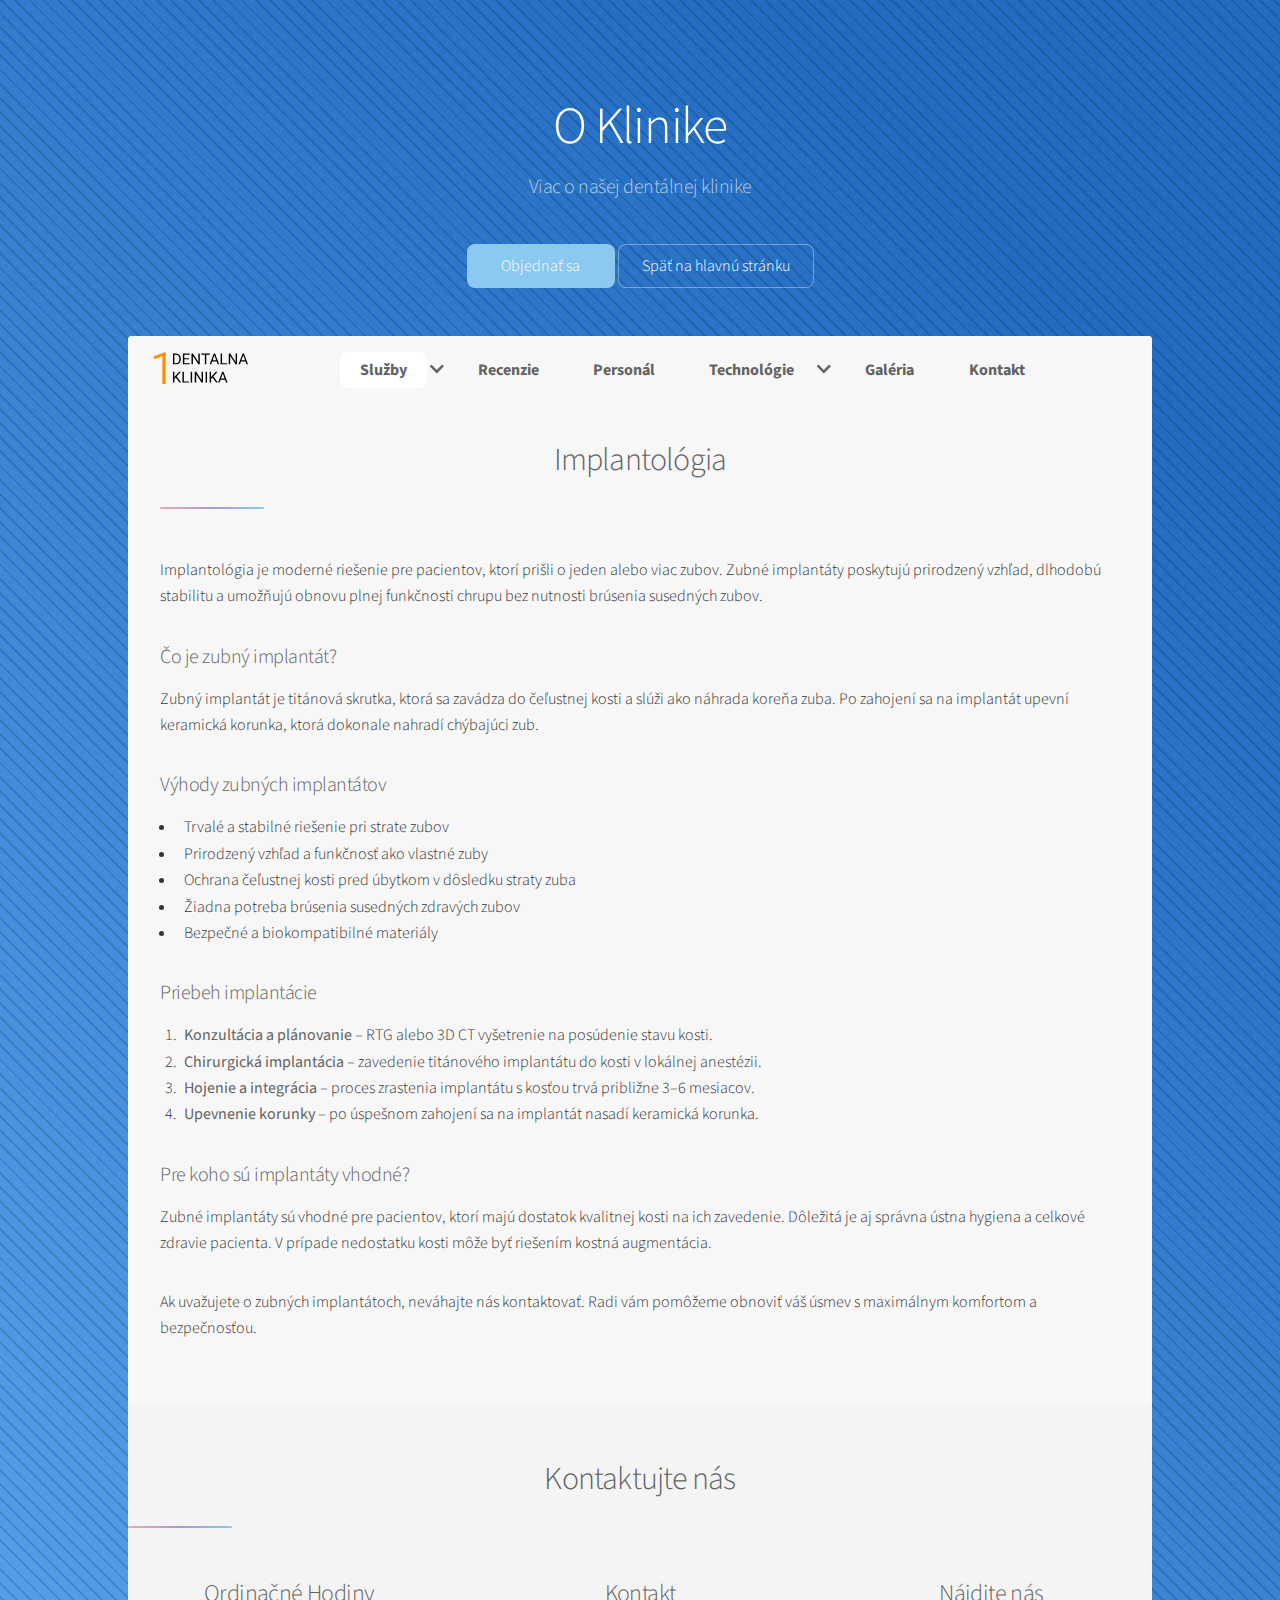
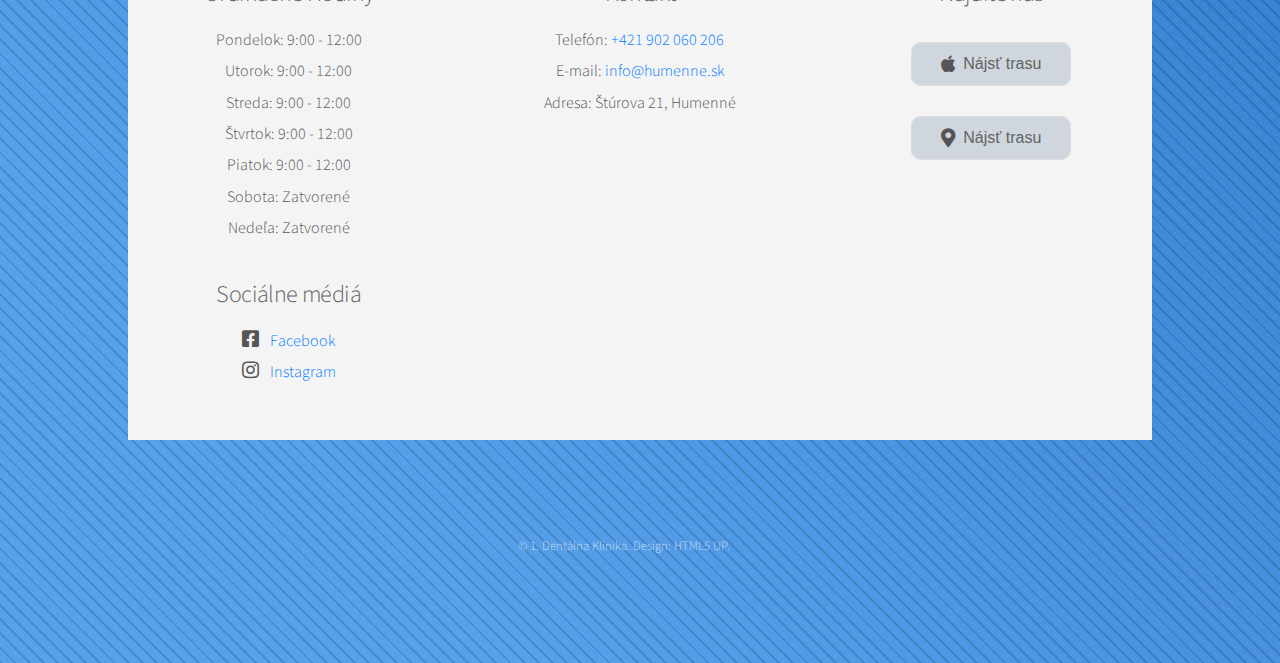
<file: podstranky/implantologia.html>
<!DOCTYPE HTML>
<html>

<head>
    <title>O Klinike - 1. Dentálna Klinika</title>
    <meta charset="utf-8" />
    <meta name="viewport" content="width=device-width, initial-scale=1, user-scalable=no" />
    <link rel="stylesheet" href="https://cdnjs.cloudflare.com/ajax/libs/font-awesome/5.15.4/css/all.min.css">
    <link rel="stylesheet" href="../assets/css/main.css" />
    <noscript>
        <link rel="stylesheet" href="../assets/css/noscript.css" />
    </noscript>
</head>

<body class="is-preload">

    <!-- Wrapper -->
    <div id="wrapper">

        <!-- Header -->
        <header id="header" class="alt">
            <h1>O Klinike</h1>
            <p>Viac o našej dentálnej klinike</p>

            <!-- Buttons -->
            <div class="header-buttons">
                <a href="tel:+421902060206" class="button primary">Objednať sa</a>
                <a href="../index.html" class="button">Späť na hlavnú stránku</a>
            </div>
        </header>

        <!-- Navbar -->
        <div id="nav">
            <a href="../index.html" class="logo">
                <img src="../images/logo_dentalna.svg" alt="1. Dentálna Klinika Logo">
            </a>

            <div class="hamburger">
                <span></span>
                <span></span>
                <span></span>
            </div>

            <div class="nav-links-container" id="navLinks">
                <ul>
                    <li>
                        <a href="../index.html#sluzby" class="active">Služby</a>
                        <span class="arrow"><i class="fas fa-chevron-down"></i></span>
                        <ul class="submenu hidden">
                            <li><a href="prehliadky.html">Prehliadky</a></li>
                            <li><a href="./rekonstrukcie.html">Rekonštrukcie</a></li>
                            <li><a href="./endodoncia.html">Endodoncia</a></li>
                            <li><a href="./estetika.html">Estetika</a></li>
                            <li><a href="./proteotika.html">Proteotika</a></li>
                            <li><a href="./stomatochirurgia.html">Stomatochirurgia</a></li>
                            <li><a href="./implantologia.html">Implantológia</a></li>
                            <li><a href="./rtg.html">RTG</a></li>
                            <li><a href="./3dct.html">3D CT</a></li>
                            <li><a href="./dentalna_hygiena.html">Dentálna hygiena</a></li>
                            <li><a href="./dentalna_estetika.html">Dentálna estetika</a></li>
                            <li><a href="./dalsie_sluzby.html">Ďalšie služby</a></li>
                        </ul>
                    </li>
                    <li><a href="../index.html#reviews">Recenzie</a></li>
                    <li><a href="../index.html#personal">Personál</a></li>
                    <li>
                        <a href="../index.html#technologie">Technológie</a>
                        <span class="arrow"><i class="fas fa-chevron-down"></i></span>
                        <ul class="submenu hidden">
                            <li><a href="./implantaty.html">Implantáty</a></li>
                            <li><a href="./laser.html">Laser</a></li>
                            <li><a href="./ozon.html">Ozón</a></li>
                            <li><a href="./kamera.html">Kamera</a></li>
                            <li><a href="./kresla.html">Kreslá</a></li>
                            <li><a href="./ct.html">CT</a></li>
                            <li><a href="./rontgen.html">Röntgen</a></li>
                            <li><a href="./mikroskop.html">Mikroskop</a></li>
                        </ul>
                    </li>
                    <li><a href="../index.html#clinic-gallery">Galéria</a></li>
                    <li><a href="../index.html#kontakt">Kontakt</a></li>
                </ul>
            </div>
        </div>

        <!-- Main Content -->
        <div id="main">


          <section id="sluzby" class="wrapper style2">
            <div class="inner">
                <header class="major">
                    <h2>Implantológia</h2>
                </header>
                <p>Implantológia je moderné riešenie pre pacientov, ktorí prišli o jeden alebo viac zubov. Zubné implantáty poskytujú prirodzený vzhľad, dlhodobú stabilitu a umožňujú obnovu plnej funkčnosti chrupu bez nutnosti brúsenia susedných zubov.</p>
        
                <h3>Čo je zubný implantát?</h3>
                <p>Zubný implantát je titánová skrutka, ktorá sa zavádza do čeľustnej kosti a slúži ako náhrada koreňa zuba. Po zahojení sa na implantát upevní keramická korunka, ktorá dokonale nahradí chýbajúci zub.</p>
        
                <h3>Výhody zubných implantátov</h3>
                <ul>
                    <li>Trvalé a stabilné riešenie pri strate zubov</li>
                    <li>Prirodzený vzhľad a funkčnosť ako vlastné zuby</li>
                    <li>Ochrana čeľustnej kosti pred úbytkom v dôsledku straty zuba</li>
                    <li>Žiadna potreba brúsenia susedných zdravých zubov</li>
                    <li>Bezpečné a biokompatibilné materiály</li>
                </ul>
        
                <h3>Priebeh implantácie</h3>
                <ol>
                    <li><strong>Konzultácia a plánovanie</strong> – RTG alebo 3D CT vyšetrenie na posúdenie stavu kosti.</li>
                    <li><strong>Chirurgická implantácia</strong> – zavedenie titánového implantátu do kosti v lokálnej anestézii.</li>
                    <li><strong>Hojenie a integrácia</strong> – proces zrastenia implantátu s kosťou trvá približne 3–6 mesiacov.</li>
                    <li><strong>Upevnenie korunky</strong> – po úspešnom zahojení sa na implantát nasadí keramická korunka.</li>
                </ol>
        
                <h3>Pre koho sú implantáty vhodné?</h3>
                <p>Zubné implantáty sú vhodné pre pacientov, ktorí majú dostatok kvalitnej kosti na ich zavedenie. Dôležitá je aj správna ústna hygiena a celkové zdravie pacienta. V prípade nedostatku kosti môže byť riešením kostná augmentácia.</p>
        
                <p>Ak uvažujete o zubných implantátoch, neváhajte nás kontaktovať. Radi vám pomôžeme obnoviť váš úsmev s maximálnym komfortom a bezpečnosťou.</p>
            </div>
        </section>






            <section id="kontakt" class="wrapper style2">
                <div class="inner">
                  <header class="major">
                    <h2>Kontaktujte nás</h2>
                  </header>
                  <div class="footer-grid">
                    <!-- Ordination Hours -->
                    <div class="footer-column">
                      <h3>Ordinačné Hodiny</h3>
                      <p>Pondelok: 9:00 - 12:00</p>
                      <p>Utorok: 9:00 - 12:00</p>
                      <p>Streda: 9:00 - 12:00</p>
                      <p>Štvrtok: 9:00 - 12:00</p>
                      <p>Piatok: 9:00 - 12:00</p>
                      <p>Sobota: Zatvorené</p>
                      <p>Nedeľa: Zatvorené</p>
                    </div>
              
                    <!-- Contact Information -->
                    <div class="footer-column">
                      <h3>Kontakt</h3>
                      <p>Telefón: <a href="tel:+421902060206">+421 902 060 206</a></p>
                      <p>E-mail: <a href="mailto:info@humenne.sk">info@humenne.sk</a></p>
                      <p>Adresa: Štúrova 21, Humenné</p>
                    </div>
              
                    <!-- Map Buttons -->
                    <div class="footer-column">
                      <h3>Nájdite nás</h3>
                      <button class="map-button" onclick="openMap('apple')">
                        <i class="fab fa-apple"></i> Nájsť trasu
                      </button>
                      <button class="map-button" onclick="openMap('google')">
                        <i class="fas fa-map-marker-alt"></i> Nájsť trasu
                      </button>
                    </div>
              
                    <!-- Social Media Links -->
                    <div class="footer-column">
                      <h3>Sociálne médiá</h3>
                      <p>
                        <a href="https://www.facebook.com/1Dentalnaklinika" target="_blank" rel="noopener noreferrer">
                          <i class="fab fa-facebook-square"></i> Facebook
                        </a>
                      </p>
                      <p>
                        <a href="https://www.instagram.com/1.dentalnaklinika/" target="_blank" rel="noopener noreferrer">
                          <i class="fab fa-instagram"></i> Instagram
                        </a>
                      </p>
                    </div>
                  </div>
                </div>
              </section>
        </div>

        <!-- Footer -->
        <footer id="footer">
            <p class="copyright">&copy; 1. Dentálna Klinika. Design: <a href="https://html5up.net">HTML5 UP</a>.</p>
        </footer>

    </div>

    <script src="../assets/js/jquery.min.js"></script>
    <script src="../assets/js/jquery.scrollex.min.js"></script>
    <script src="../assets/js/jquery.scrolly.min.js"></script>
    <script src="../assets/js/browser.min.js"></script>
    <script src="../assets/js/breakpoints.min.js"></script>
    <script src="../assets/js/util.js"></script>
    <script src="../assets/js/main.js"></script>
    <script src="../assets/js/carousel.js"></script>
    <script src="../assets/js/hamb.js"></script>
    <script src="../assets/js/navbar_klikacky.js"></script>
    <script src="../assets/js/mapy.js"></script>
    <script src="../assets/js/lightbox.js"></script>

</body>

</html>
</file>
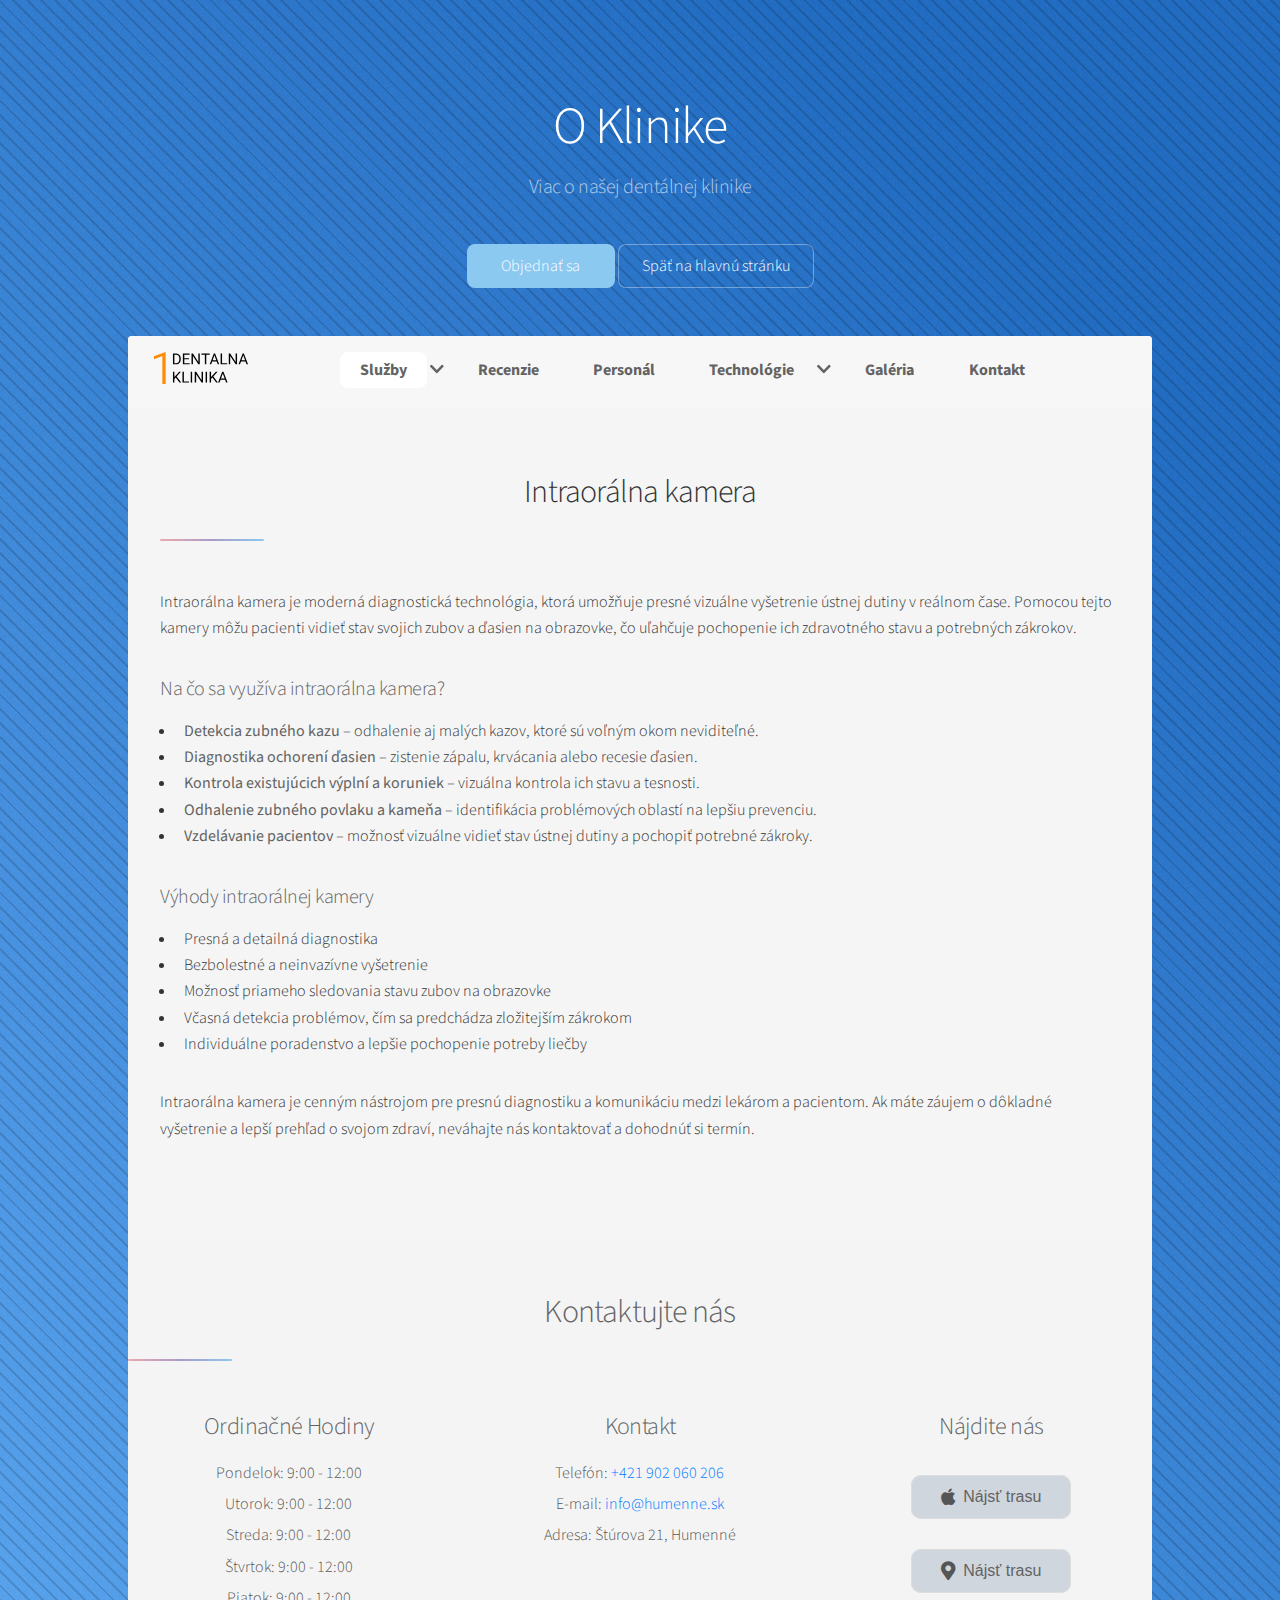
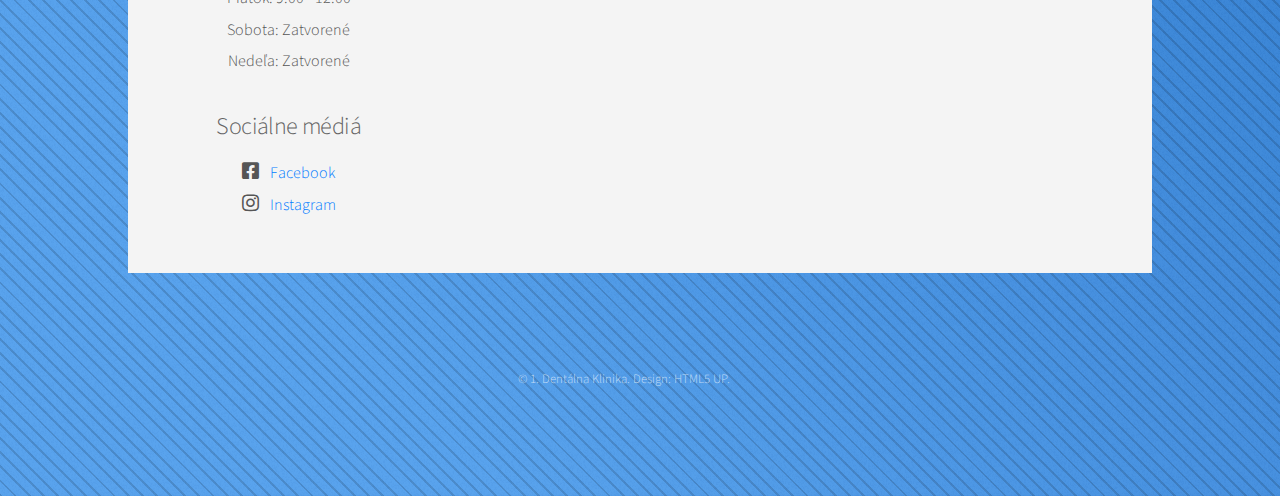
<file: podstranky/kamera.html>
<!DOCTYPE HTML>
<html>

<head>
    <title>O Klinike - 1. Dentálna Klinika</title>
    <meta charset="utf-8" />
    <meta name="viewport" content="width=device-width, initial-scale=1, user-scalable=no" />
    <link rel="stylesheet" href="https://cdnjs.cloudflare.com/ajax/libs/font-awesome/5.15.4/css/all.min.css">
    <link rel="stylesheet" href="../assets/css/main.css" />
    <noscript>
        <link rel="stylesheet" href="../assets/css/noscript.css" />
    </noscript>
</head>

<body class="is-preload">

    <!-- Wrapper -->
    <div id="wrapper">

        <!-- Header -->
        <header id="header" class="alt">
            <h1>O Klinike</h1>
            <p>Viac o našej dentálnej klinike</p>

            <!-- Buttons -->
            <div class="header-buttons">
                <a href="tel:+421902060206" class="button primary">Objednať sa</a>
                <a href="../index.html" class="button">Späť na hlavnú stránku</a>
            </div>
        </header>

        <!-- Navbar -->
        <div id="nav">
            <a href="../index.html" class="logo">
                <img src="../images/logo_dentalna.svg" alt="1. Dentálna Klinika Logo">
            </a>

            <div class="hamburger">
                <span></span>
                <span></span>
                <span></span>
            </div>

            <div class="nav-links-container" id="navLinks">
                <ul>
                    <li>
                        <a href="../index.html#sluzby" class="active">Služby</a>
                        <span class="arrow"><i class="fas fa-chevron-down"></i></span>
                        <ul class="submenu hidden">
                            <li><a href="prehliadky.html">Prehliadky</a></li>
                            <li><a href="./rekonstrukcie.html">Rekonštrukcie</a></li>
                            <li><a href="./endodoncia.html">Endodoncia</a></li>
                            <li><a href="./estetika.html">Estetika</a></li>
                            <li><a href="./proteotika.html">Proteotika</a></li>
                            <li><a href="./stomatochirurgia.html">Stomatochirurgia</a></li>
                            <li><a href="./implantologia.html">Implantológia</a></li>
                            <li><a href="./rtg.html">RTG</a></li>
                            <li><a href="./3dct.html">3D CT</a></li>
                            <li><a href="./dentalna_hygiena.html">Dentálna hygiena</a></li>
                            <li><a href="./dentalna_estetika.html">Dentálna estetika</a></li>
                            <li><a href="./dalsie_sluzby.html">Ďalšie služby</a></li>
                        </ul>
                    </li>
                    <li><a href="../index.html#reviews">Recenzie</a></li>
                    <li><a href="../index.html#personal">Personál</a></li>
                    <li>
                        <a href="../index.html#technologie">Technológie</a>
                        <span class="arrow"><i class="fas fa-chevron-down"></i></span>
                        <ul class="submenu hidden">
                            <li><a href="./implantaty.html">Implantáty</a></li>
                            <li><a href="./laser.html">Laser</a></li>
                            <li><a href="./ozon.html">Ozón</a></li>
                            <li><a href="./kamera.html">Kamera</a></li>
                            <li><a href="./kresla.html">Kreslá</a></li>
                            <li><a href="./ct.html">CT</a></li>
                            <li><a href="./rontgen.html">Röntgen</a></li>
                            <li><a href="./mikroskop.html">Mikroskop</a></li>
                        </ul>
                    </li>
                    <li><a href="../index.html#clinic-gallery">Galéria</a></li>
                    <li><a href="../index.html#kontakt">Kontakt</a></li>
                </ul>
            </div>
        </div>

        <!-- Main Content -->
        <div id="main">


          <section id="technologie" class="wrapper style2">
            <div class="inner">
                <header class="major">
                    <h2>Intraorálna kamera</h2>
                </header>
                <p>Intraorálna kamera je moderná diagnostická technológia, ktorá umožňuje presné vizuálne vyšetrenie ústnej dutiny v reálnom čase. Pomocou tejto kamery môžu pacienti vidieť stav svojich zubov a ďasien na obrazovke, čo uľahčuje pochopenie ich zdravotného stavu a potrebných zákrokov.</p>
        
                <h3>Na čo sa využíva intraorálna kamera?</h3>
                <ul>
                    <li><strong>Detekcia zubného kazu</strong> – odhalenie aj malých kazov, ktoré sú voľným okom neviditeľné.</li>
                    <li><strong>Diagnostika ochorení ďasien</strong> – zistenie zápalu, krvácania alebo recesie ďasien.</li>
                    <li><strong>Kontrola existujúcich výplní a koruniek</strong> – vizuálna kontrola ich stavu a tesnosti.</li>
                    <li><strong>Odhalenie zubného povlaku a kameňa</strong> – identifikácia problémových oblastí na lepšiu prevenciu.</li>
                    <li><strong>Vzdelávanie pacientov</strong> – možnosť vizuálne vidieť stav ústnej dutiny a pochopiť potrebné zákroky.</li>
                </ul>
        
                <h3>Výhody intraorálnej kamery</h3>
                <ul>
                    <li>Presná a detailná diagnostika</li>
                    <li>Bezbolestné a neinvazívne vyšetrenie</li>
                    <li>Možnosť priameho sledovania stavu zubov na obrazovke</li>
                    <li>Včasná detekcia problémov, čím sa predchádza zložitejším zákrokom</li>
                    <li>Individuálne poradenstvo a lepšie pochopenie potreby liečby</li>
                </ul>
        
                <p>Intraorálna kamera je cenným nástrojom pre presnú diagnostiku a komunikáciu medzi lekárom a pacientom. Ak máte záujem o dôkladné vyšetrenie a lepší prehľad o svojom zdraví, neváhajte nás kontaktovať a dohodnúť si termín.</p>
            </div>
        </section>






            <section id="kontakt" class="wrapper style2">
                <div class="inner">
                  <header class="major">
                    <h2>Kontaktujte nás</h2>
                  </header>
                  <div class="footer-grid">
                    <!-- Ordination Hours -->
                    <div class="footer-column">
                      <h3>Ordinačné Hodiny</h3>
                      <p>Pondelok: 9:00 - 12:00</p>
                      <p>Utorok: 9:00 - 12:00</p>
                      <p>Streda: 9:00 - 12:00</p>
                      <p>Štvrtok: 9:00 - 12:00</p>
                      <p>Piatok: 9:00 - 12:00</p>
                      <p>Sobota: Zatvorené</p>
                      <p>Nedeľa: Zatvorené</p>
                    </div>
              
                    <!-- Contact Information -->
                    <div class="footer-column">
                      <h3>Kontakt</h3>
                      <p>Telefón: <a href="tel:+421902060206">+421 902 060 206</a></p>
                      <p>E-mail: <a href="mailto:info@humenne.sk">info@humenne.sk</a></p>
                      <p>Adresa: Štúrova 21, Humenné</p>
                    </div>
              
                    <!-- Map Buttons -->
                    <div class="footer-column">
                      <h3>Nájdite nás</h3>
                      <button class="map-button" onclick="openMap('apple')">
                        <i class="fab fa-apple"></i> Nájsť trasu
                      </button>
                      <button class="map-button" onclick="openMap('google')">
                        <i class="fas fa-map-marker-alt"></i> Nájsť trasu
                      </button>
                    </div>
              
                    <!-- Social Media Links -->
                    <div class="footer-column">
                      <h3>Sociálne médiá</h3>
                      <p>
                        <a href="https://www.facebook.com/1Dentalnaklinika" target="_blank" rel="noopener noreferrer">
                          <i class="fab fa-facebook-square"></i> Facebook
                        </a>
                      </p>
                      <p>
                        <a href="https://www.instagram.com/1.dentalnaklinika/" target="_blank" rel="noopener noreferrer">
                          <i class="fab fa-instagram"></i> Instagram
                        </a>
                      </p>
                    </div>
                  </div>
                </div>
              </section>
        </div>

        <!-- Footer -->
        <footer id="footer">
            <p class="copyright">&copy; 1. Dentálna Klinika. Design: <a href="https://html5up.net">HTML5 UP</a>.</p>
        </footer>

    </div>

    <script src="../assets/js/jquery.min.js"></script>
    <script src="../assets/js/jquery.scrollex.min.js"></script>
    <script src="../assets/js/jquery.scrolly.min.js"></script>
    <script src="../assets/js/browser.min.js"></script>
    <script src="../assets/js/breakpoints.min.js"></script>
    <script src="../assets/js/util.js"></script>
    <script src="../assets/js/main.js"></script>
    <script src="../assets/js/carousel.js"></script>
    <script src="../assets/js/hamb.js"></script>
    <script src="../assets/js/navbar_klikacky.js"></script>
    <script src="../assets/js/mapy.js"></script>
    <script src="../assets/js/lightbox.js"></script>

</body>

</html>
</file>
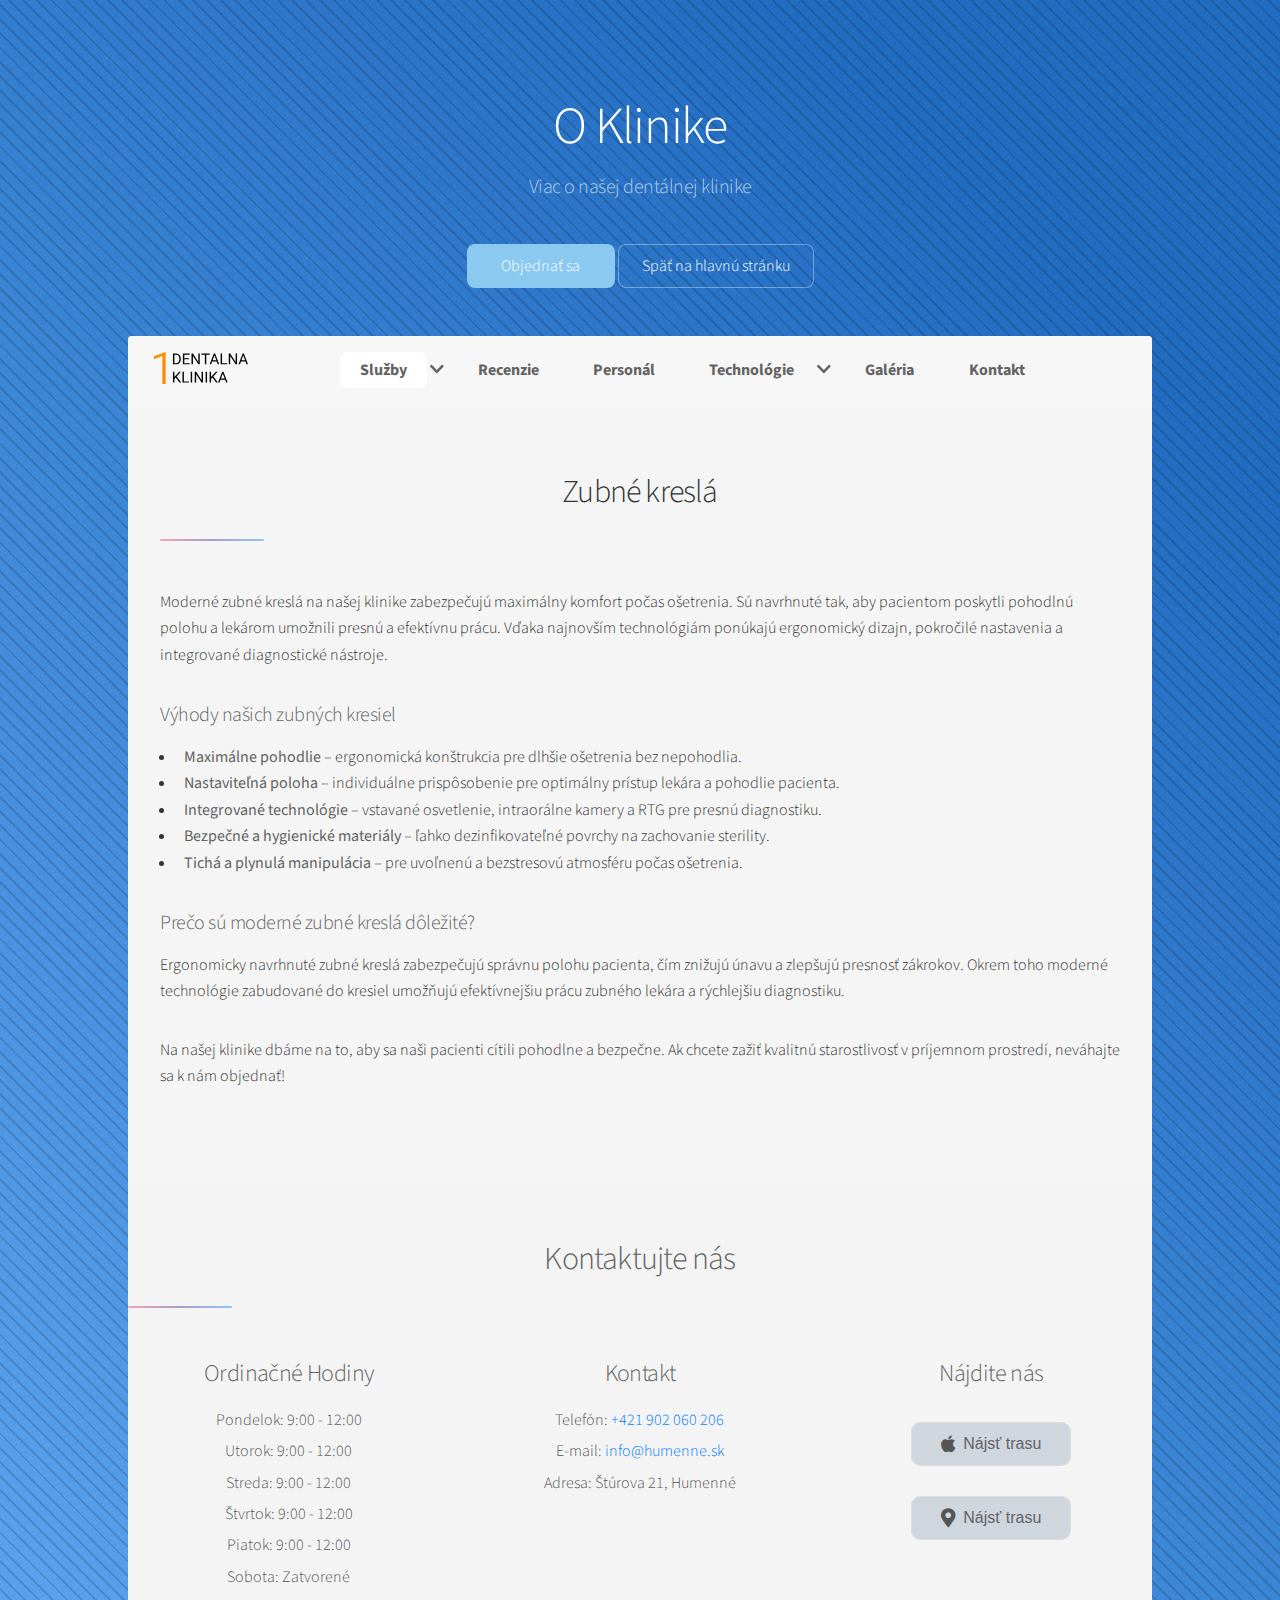
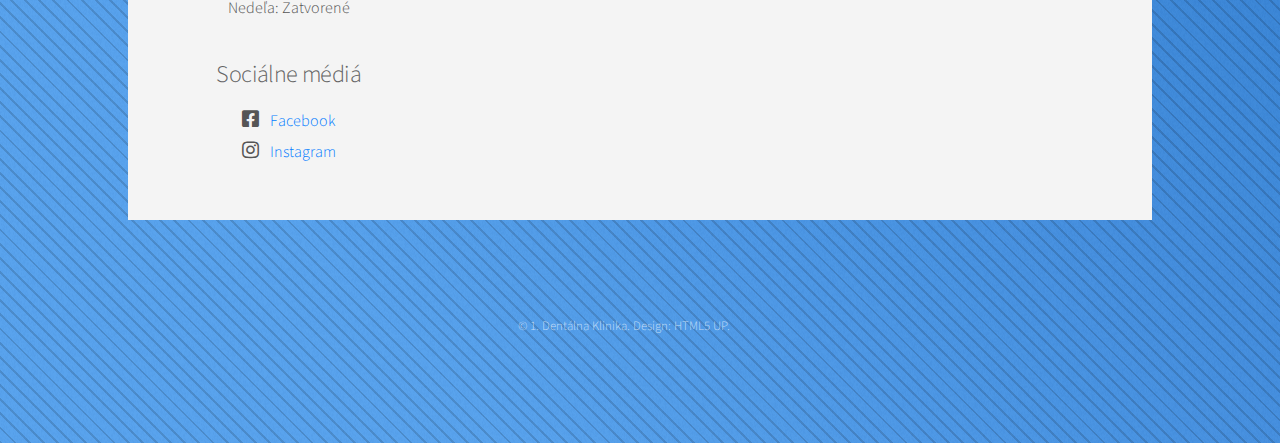
<file: podstranky/kresla.html>
<!DOCTYPE HTML>
<html>

<head>
    <title>O Klinike - 1. Dentálna Klinika</title>
    <meta charset="utf-8" />
    <meta name="viewport" content="width=device-width, initial-scale=1, user-scalable=no" />
    <link rel="stylesheet" href="https://cdnjs.cloudflare.com/ajax/libs/font-awesome/5.15.4/css/all.min.css">
    <link rel="stylesheet" href="../assets/css/main.css" />
    <noscript>
        <link rel="stylesheet" href="../assets/css/noscript.css" />
    </noscript>
</head>

<body class="is-preload">

    <!-- Wrapper -->
    <div id="wrapper">

        <!-- Header -->
        <header id="header" class="alt">
            <h1>O Klinike</h1>
            <p>Viac o našej dentálnej klinike</p>

            <!-- Buttons -->
            <div class="header-buttons">
                <a href="tel:+421902060206" class="button primary">Objednať sa</a>
                <a href="../index.html" class="button">Späť na hlavnú stránku</a>
            </div>
        </header>

        <!-- Navbar -->
        <div id="nav">
            <a href="../index.html" class="logo">
                <img src="../images/logo_dentalna.svg" alt="1. Dentálna Klinika Logo">
            </a>

            <div class="hamburger">
                <span></span>
                <span></span>
                <span></span>
            </div>

            <div class="nav-links-container" id="navLinks">
                <ul>
                    <li>
                        <a href="../index.html#sluzby" class="active">Služby</a>
                        <span class="arrow"><i class="fas fa-chevron-down"></i></span>
                        <ul class="submenu hidden">
                            <li><a href="prehliadky.html">Prehliadky</a></li>
                            <li><a href="./rekonstrukcie.html">Rekonštrukcie</a></li>
                            <li><a href="./endodoncia.html">Endodoncia</a></li>
                            <li><a href="./estetika.html">Estetika</a></li>
                            <li><a href="./proteotika.html">Proteotika</a></li>
                            <li><a href="./stomatochirurgia.html">Stomatochirurgia</a></li>
                            <li><a href="./implantologia.html">Implantológia</a></li>
                            <li><a href="./rtg.html">RTG</a></li>
                            <li><a href="./3dct.html">3D CT</a></li>
                            <li><a href="./dentalna_hygiena.html">Dentálna hygiena</a></li>
                            <li><a href="./dentalna_estetika.html">Dentálna estetika</a></li>
                            <li><a href="./dalsie_sluzby.html">Ďalšie služby</a></li>
                        </ul>
                    </li>
                    <li><a href="../index.html#reviews">Recenzie</a></li>
                    <li><a href="../index.html#personal">Personál</a></li>
                    <li>
                        <a href="../index.html#technologie">Technológie</a>
                        <span class="arrow"><i class="fas fa-chevron-down"></i></span>
                        <ul class="submenu hidden">
                            <li><a href="./implantaty.html">Implantáty</a></li>
                            <li><a href="./laser.html">Laser</a></li>
                            <li><a href="./ozon.html">Ozón</a></li>
                            <li><a href="./kamera.html">Kamera</a></li>
                            <li><a href="./kresla.html">Kreslá</a></li>
                            <li><a href="./ct.html">CT</a></li>
                            <li><a href="./rontgen.html">Röntgen</a></li>
                            <li><a href="./mikroskop.html">Mikroskop</a></li>
                        </ul>
                    </li>
                    <li><a href="../index.html#clinic-gallery">Galéria</a></li>
                    <li><a href="../index.html#kontakt">Kontakt</a></li>
                </ul>
            </div>
        </div>

        <!-- Main Content -->
        <div id="main">


          <section id="technologie" class="wrapper style2">
            <div class="inner">
                <header class="major">
                    <h2>Zubné kreslá</h2>
                </header>
                <p>Moderné zubné kreslá na našej klinike zabezpečujú maximálny komfort počas ošetrenia. Sú navrhnuté tak, aby pacientom poskytli pohodlnú polohu a lekárom umožnili presnú a efektívnu prácu. Vďaka najnovším technológiám ponúkajú ergonomický dizajn, pokročilé nastavenia a integrované diagnostické nástroje.</p>
        
                <h3>Výhody našich zubných kresiel</h3>
                <ul>
                    <li><strong>Maximálne pohodlie</strong> – ergonomická konštrukcia pre dlhšie ošetrenia bez nepohodlia.</li>
                    <li><strong>Nastaviteľná poloha</strong> – individuálne prispôsobenie pre optimálny prístup lekára a pohodlie pacienta.</li>
                    <li><strong>Integrované technológie</strong> – vstavané osvetlenie, intraorálne kamery a RTG pre presnú diagnostiku.</li>
                    <li><strong>Bezpečné a hygienické materiály</strong> – ľahko dezinfikovateľné povrchy na zachovanie sterility.</li>
                    <li><strong>Tichá a plynulá manipulácia</strong> – pre uvoľnenú a bezstresovú atmosféru počas ošetrenia.</li>
                </ul>
        
                <h3>Prečo sú moderné zubné kreslá dôležité?</h3>
                <p>Ergonomicky navrhnuté zubné kreslá zabezpečujú správnu polohu pacienta, čím znižujú únavu a zlepšujú presnosť zákrokov. Okrem toho moderné technológie zabudované do kresiel umožňujú efektívnejšiu prácu zubného lekára a rýchlejšiu diagnostiku.</p>
        
                <p>Na našej klinike dbáme na to, aby sa naši pacienti cítili pohodlne a bezpečne. Ak chcete zažiť kvalitnú starostlivosť v príjemnom prostredí, neváhajte sa k nám objednať!</p>
            </div>
        </section>





            <section id="kontakt" class="wrapper style2">
                <div class="inner">
                  <header class="major">
                    <h2>Kontaktujte nás</h2>
                  </header>
                  <div class="footer-grid">
                    <!-- Ordination Hours -->
                    <div class="footer-column">
                      <h3>Ordinačné Hodiny</h3>
                      <p>Pondelok: 9:00 - 12:00</p>
                      <p>Utorok: 9:00 - 12:00</p>
                      <p>Streda: 9:00 - 12:00</p>
                      <p>Štvrtok: 9:00 - 12:00</p>
                      <p>Piatok: 9:00 - 12:00</p>
                      <p>Sobota: Zatvorené</p>
                      <p>Nedeľa: Zatvorené</p>
                    </div>
              
                    <!-- Contact Information -->
                    <div class="footer-column">
                      <h3>Kontakt</h3>
                      <p>Telefón: <a href="tel:+421902060206">+421 902 060 206</a></p>
                      <p>E-mail: <a href="mailto:info@humenne.sk">info@humenne.sk</a></p>
                      <p>Adresa: Štúrova 21, Humenné</p>
                    </div>
              
                    <!-- Map Buttons -->
                    <div class="footer-column">
                      <h3>Nájdite nás</h3>
                      <button class="map-button" onclick="openMap('apple')">
                        <i class="fab fa-apple"></i> Nájsť trasu
                      </button>
                      <button class="map-button" onclick="openMap('google')">
                        <i class="fas fa-map-marker-alt"></i> Nájsť trasu
                      </button>
                    </div>
              
                    <!-- Social Media Links -->
                    <div class="footer-column">
                      <h3>Sociálne médiá</h3>
                      <p>
                        <a href="https://www.facebook.com/1Dentalnaklinika" target="_blank" rel="noopener noreferrer">
                          <i class="fab fa-facebook-square"></i> Facebook
                        </a>
                      </p>
                      <p>
                        <a href="https://www.instagram.com/1.dentalnaklinika/" target="_blank" rel="noopener noreferrer">
                          <i class="fab fa-instagram"></i> Instagram
                        </a>
                      </p>
                    </div>
                  </div>
                </div>
              </section>
        </div>

        <!-- Footer -->
        <footer id="footer">
            <p class="copyright">&copy; 1. Dentálna Klinika. Design: <a href="https://html5up.net">HTML5 UP</a>.</p>
        </footer>

    </div>

    <script src="../assets/js/jquery.min.js"></script>
    <script src="../assets/js/jquery.scrollex.min.js"></script>
    <script src="../assets/js/jquery.scrolly.min.js"></script>
    <script src="../assets/js/browser.min.js"></script>
    <script src="../assets/js/breakpoints.min.js"></script>
    <script src="../assets/js/util.js"></script>
    <script src="../assets/js/main.js"></script>
    <script src="../assets/js/carousel.js"></script>
    <script src="../assets/js/hamb.js"></script>
    <script src="../assets/js/navbar_klikacky.js"></script>
    <script src="../assets/js/mapy.js"></script>
    <script src="../assets/js/lightbox.js"></script>

</body>

</html>
</file>
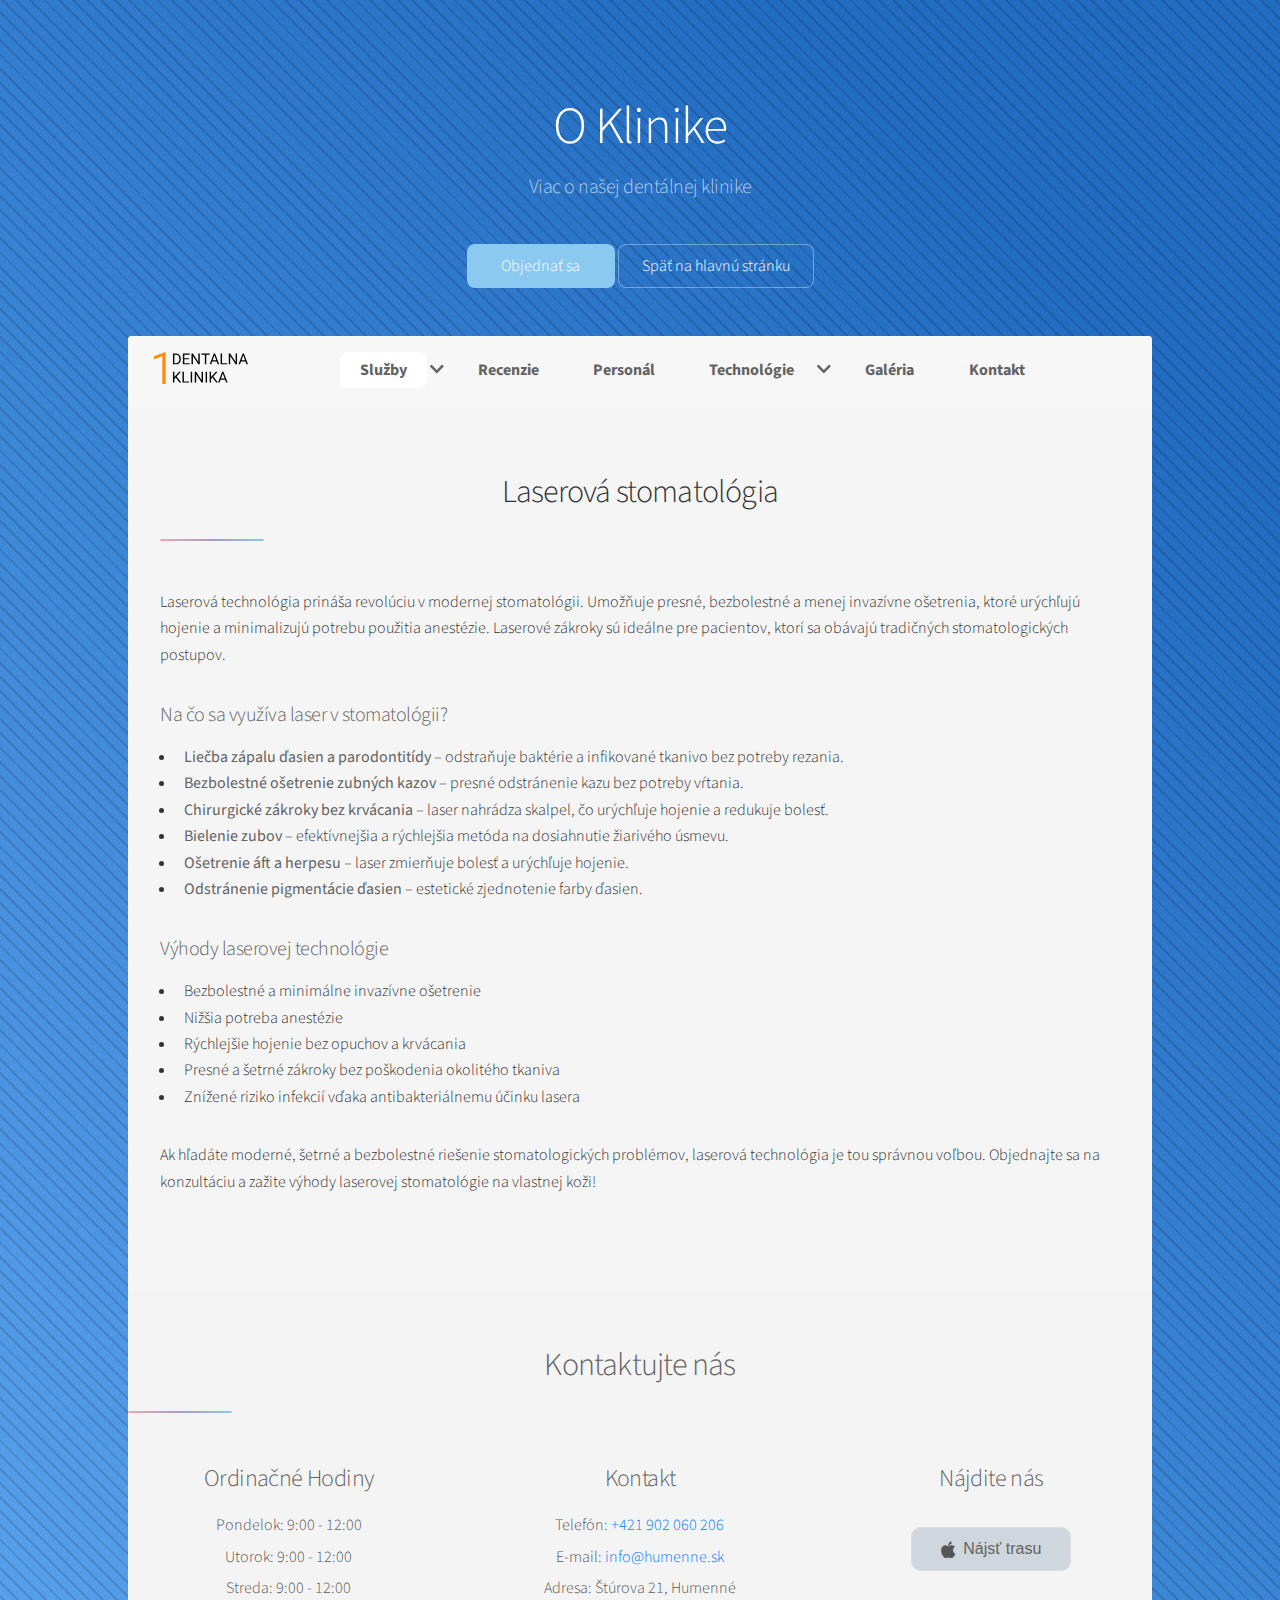
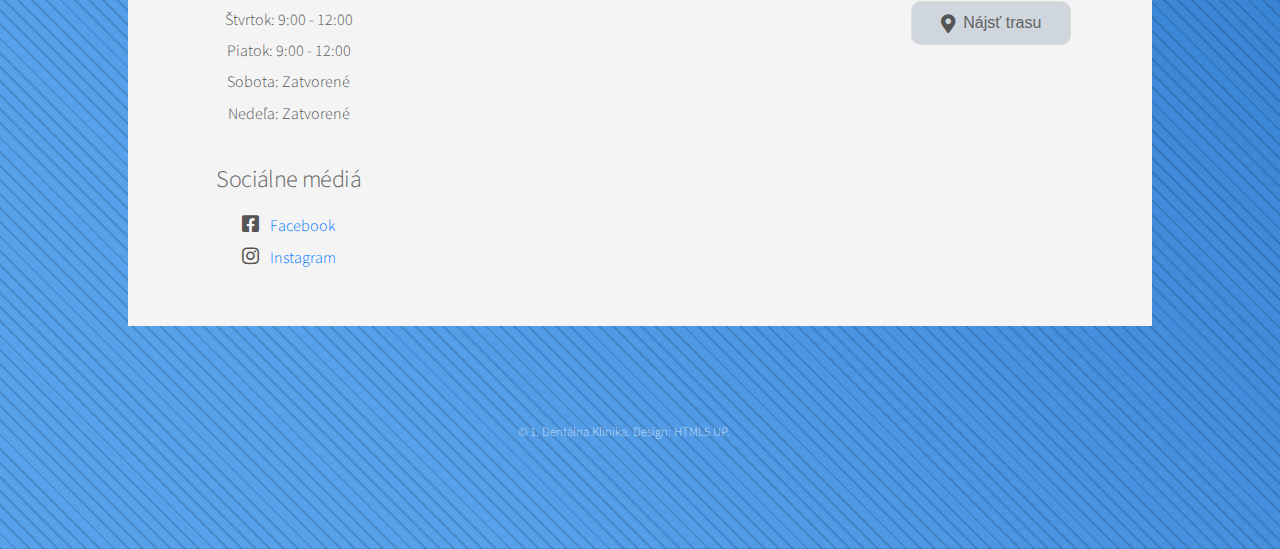
<file: podstranky/laser.html>
<!DOCTYPE HTML>
<html>

<head>
    <title>O Klinike - 1. Dentálna Klinika</title>
    <meta charset="utf-8" />
    <meta name="viewport" content="width=device-width, initial-scale=1, user-scalable=no" />
    <link rel="stylesheet" href="https://cdnjs.cloudflare.com/ajax/libs/font-awesome/5.15.4/css/all.min.css">
    <link rel="stylesheet" href="../assets/css/main.css" />
    <noscript>
        <link rel="stylesheet" href="../assets/css/noscript.css" />
    </noscript>
</head>

<body class="is-preload">

    <!-- Wrapper -->
    <div id="wrapper">

        <!-- Header -->
        <header id="header" class="alt">
            <h1>O Klinike</h1>
            <p>Viac o našej dentálnej klinike</p>

            <!-- Buttons -->
            <div class="header-buttons">
                <a href="tel:+421902060206" class="button primary">Objednať sa</a>
                <a href="../index.html" class="button">Späť na hlavnú stránku</a>
            </div>
        </header>

        <!-- Navbar -->
        <div id="nav">
            <a href="../index.html" class="logo">
                <img src="../images/logo_dentalna.svg" alt="1. Dentálna Klinika Logo">
            </a>

            <div class="hamburger">
                <span></span>
                <span></span>
                <span></span>
            </div>

            <div class="nav-links-container" id="navLinks">
                <ul>
                    <li>
                        <a href="../index.html#sluzby" class="active">Služby</a>
                        <span class="arrow"><i class="fas fa-chevron-down"></i></span>
                        <ul class="submenu hidden">
                            <li><a href="prehliadky.html">Prehliadky</a></li>
                            <li><a href="./rekonstrukcie.html">Rekonštrukcie</a></li>
                            <li><a href="./endodoncia.html">Endodoncia</a></li>
                            <li><a href="./estetika.html">Estetika</a></li>
                            <li><a href="./proteotika.html">Proteotika</a></li>
                            <li><a href="./stomatochirurgia.html">Stomatochirurgia</a></li>
                            <li><a href="./implantologia.html">Implantológia</a></li>
                            <li><a href="./rtg.html">RTG</a></li>
                            <li><a href="./3dct.html">3D CT</a></li>
                            <li><a href="./dentalna_hygiena.html">Dentálna hygiena</a></li>
                            <li><a href="./dentalna_estetika.html">Dentálna estetika</a></li>
                            <li><a href="./dalsie_sluzby.html">Ďalšie služby</a></li>
                        </ul>
                    </li>
                    <li><a href="../index.html#reviews">Recenzie</a></li>
                    <li><a href="../index.html#personal">Personál</a></li>
                    <li>
                        <a href="../index.html#technologie">Technológie</a>
                        <span class="arrow"><i class="fas fa-chevron-down"></i></span>
                        <ul class="submenu hidden">
                            <li><a href="./implantaty.html">Implantáty</a></li>
                            <li><a href="./laser.html">Laser</a></li>
                            <li><a href="./ozon.html">Ozón</a></li>
                            <li><a href="./kamera.html">Kamera</a></li>
                            <li><a href="./kresla.html">Kreslá</a></li>
                            <li><a href="./ct.html">CT</a></li>
                            <li><a href="./rontgen.html">Röntgen</a></li>
                            <li><a href="./mikroskop.html">Mikroskop</a></li>
                        </ul>
                    </li>
                    <li><a href="../index.html#clinic-gallery">Galéria</a></li>
                    <li><a href="../index.html#kontakt">Kontakt</a></li>
                </ul>
            </div>
        </div>

        <!-- Main Content -->
        <div id="main">


          <section id="technologie" class="wrapper style2">
            <div class="inner">
                <header class="major">
                    <h2>Laserová stomatológia</h2>
                </header>
                <p>Laserová technológia prináša revolúciu v modernej stomatológii. Umožňuje presné, bezbolestné a menej invazívne ošetrenia, ktoré urýchľujú hojenie a minimalizujú potrebu použitia anestézie. Laserové zákroky sú ideálne pre pacientov, ktorí sa obávajú tradičných stomatologických postupov.</p>
        
                <h3>Na čo sa využíva laser v stomatológii?</h3>
                <ul>
                    <li><strong>Liečba zápalu ďasien a parodontitídy</strong> – odstraňuje baktérie a infikované tkanivo bez potreby rezania.</li>
                    <li><strong>Bezbolestné ošetrenie zubných kazov</strong> – presné odstránenie kazu bez potreby vŕtania.</li>
                    <li><strong>Chirurgické zákroky bez krvácania</strong> – laser nahrádza skalpel, čo urýchľuje hojenie a redukuje bolesť.</li>
                    <li><strong>Bielenie zubov</strong> – efektívnejšia a rýchlejšia metóda na dosiahnutie žiarivého úsmevu.</li>
                    <li><strong>Ošetrenie áft a herpesu</strong> – laser zmierňuje bolesť a urýchľuje hojenie.</li>
                    <li><strong>Odstránenie pigmentácie ďasien</strong> – estetické zjednotenie farby ďasien.</li>
                </ul>
        
                <h3>Výhody laserovej technológie</h3>
                <ul>
                    <li>Bezbolestné a minimálne invazívne ošetrenie</li>
                    <li>Nižšia potreba anestézie</li>
                    <li>Rýchlejšie hojenie bez opuchov a krvácania</li>
                    <li>Presné a šetrné zákroky bez poškodenia okolitého tkaniva</li>
                    <li>Znížené riziko infekcií vďaka antibakteriálnemu účinku lasera</li>
                </ul>
        
                <p>Ak hľadáte moderné, šetrné a bezbolestné riešenie stomatologických problémov, laserová technológia je tou správnou voľbou. Objednajte sa na konzultáciu a zažite výhody laserovej stomatológie na vlastnej koži!</p>
            </div>
        </section>






            <section id="kontakt" class="wrapper style2">
                <div class="inner">
                  <header class="major">
                    <h2>Kontaktujte nás</h2>
                  </header>
                  <div class="footer-grid">
                    <!-- Ordination Hours -->
                    <div class="footer-column">
                      <h3>Ordinačné Hodiny</h3>
                      <p>Pondelok: 9:00 - 12:00</p>
                      <p>Utorok: 9:00 - 12:00</p>
                      <p>Streda: 9:00 - 12:00</p>
                      <p>Štvrtok: 9:00 - 12:00</p>
                      <p>Piatok: 9:00 - 12:00</p>
                      <p>Sobota: Zatvorené</p>
                      <p>Nedeľa: Zatvorené</p>
                    </div>
              
                    <!-- Contact Information -->
                    <div class="footer-column">
                      <h3>Kontakt</h3>
                      <p>Telefón: <a href="tel:+421902060206">+421 902 060 206</a></p>
                      <p>E-mail: <a href="mailto:info@humenne.sk">info@humenne.sk</a></p>
                      <p>Adresa: Štúrova 21, Humenné</p>
                    </div>
              
                    <!-- Map Buttons -->
                    <div class="footer-column">
                      <h3>Nájdite nás</h3>
                      <button class="map-button" onclick="openMap('apple')">
                        <i class="fab fa-apple"></i> Nájsť trasu
                      </button>
                      <button class="map-button" onclick="openMap('google')">
                        <i class="fas fa-map-marker-alt"></i> Nájsť trasu
                      </button>
                    </div>
              
                    <!-- Social Media Links -->
                    <div class="footer-column">
                      <h3>Sociálne médiá</h3>
                      <p>
                        <a href="https://www.facebook.com/1Dentalnaklinika" target="_blank" rel="noopener noreferrer">
                          <i class="fab fa-facebook-square"></i> Facebook
                        </a>
                      </p>
                      <p>
                        <a href="https://www.instagram.com/1.dentalnaklinika/" target="_blank" rel="noopener noreferrer">
                          <i class="fab fa-instagram"></i> Instagram
                        </a>
                      </p>
                    </div>
                  </div>
                </div>
              </section>
        </div>

        <!-- Footer -->
        <footer id="footer">
            <p class="copyright">&copy; 1. Dentálna Klinika. Design: <a href="https://html5up.net">HTML5 UP</a>.</p>
        </footer>

    </div>

    <script src="../assets/js/jquery.min.js"></script>
    <script src="../assets/js/jquery.scrollex.min.js"></script>
    <script src="../assets/js/jquery.scrolly.min.js"></script>
    <script src="../assets/js/browser.min.js"></script>
    <script src="../assets/js/breakpoints.min.js"></script>
    <script src="../assets/js/util.js"></script>
    <script src="../assets/js/main.js"></script>
    <script src="../assets/js/carousel.js"></script>
    <script src="../assets/js/hamb.js"></script>
    <script src="../assets/js/navbar_klikacky.js"></script>
    <script src="../assets/js/mapy.js"></script>
    <script src="../assets/js/lightbox.js"></script>

</body>

</html>
</file>
<file: assets/css/noscript.css>
/*
	Stellar by HTML5 UP
	html5up.net | @ajlkn
	Free for personal and commercial use under the CCA 3.0 license (html5up.net/license)
*/

/* Header */

	body.is-preload #header.alt > * {
		opacity: 1;
	}

	body.is-preload #header.alt .logo {
		-moz-transform: none;
		-webkit-transform: none;
		-ms-transform: none;
		transform: none;
	}
</file>
<file: assets/css/main.css>
@import url(fontawesome-all.min.css);
@import 'https://fonts.googleapis.com/css?family=Source+Sans+Pro:300,400';

/*
	Stellar by HTML5 UP
	html5up.net | @ajlkn
	Free for personal and commercial use under the CCA 3.0 license (html5up.net/license)
*/

html, body, div, span, applet, object,
iframe, h1, h2, h3, h4, h5, h6, p, blockquote,
pre, a, abbr, acronym, address, big, cite,
code, del, dfn, em, img, ins, kbd, q, s, samp,
small, strike, strong, sub, sup, tt, var, b,
u, i, center, dl, dt, dd, ol, ul, li, fieldset,
form, label, legend, table, caption, tbody,
tfoot, thead, tr, th, td, article, aside,
canvas, details, embed, figure, figcaption,
footer, header, hgroup, menu, nav, output, ruby,
section, summary, time, mark, audio, video {
	margin: 0;
	padding: 0;
	border: 0;
	font-size: 100%;
	font: inherit;
	vertical-align: baseline;}

article, aside, details, figcaption, figure,
footer, header, hgroup, menu, nav, section {
	display: block;}

body {
	line-height: 1;
}

ol, ul {
	list-style: none;
}

blockquote, q {
	quotes: none;
}

	blockquote:before, blockquote:after, q:before, q:after {
		content: '';
		content: none;
	}

table {
	border-collapse: collapse;
	border-spacing: 0;
}

body {
	-webkit-text-size-adjust: none;
}

mark {
	background-color: transparent;
	color: inherit;
}

input::-moz-focus-inner {
	border: 0;
	padding: 0;
}

input, select, textarea {
	-moz-appearance: none;
	-webkit-appearance: none;
	-ms-appearance: none;
	appearance: none;
}

/* Basic */

	@-ms-viewport {
		width: device-width;
	}

	body {
		-ms-overflow-style: scrollbar;
	}

	@media screen and (max-width: 480px) {

		html, body {
			min-width: 320px;
		}

	}

	html {
		box-sizing: border-box;
	}

	*, *:before, *:after {
		box-sizing: inherit;
	}



body {
  /* Base color */
  background-color: #2c3e9a;
  background-image:
    url("images/overlay.png"),
    /* Metallic stripes */
    repeating-linear-gradient(
      45deg,
      rgba(0, 0, 0, 0.15) 0%, /* Darker stripe */
      rgba(0, 0, 0, 0.15) 2px,
      rgba(255, 255, 255, 0) 2px,
      rgba(255, 255, 255, 0) 10px
    ),
    /* Main diagonal gradient */
    linear-gradient(45deg, #56a2ef 15%, #1e6bc3 85%);
  background-repeat: repeat;
  background-size: auto, auto, cover;
  background-position: center, center, center;
}

/* Safari-specific settings */
@supports (-webkit-touch-callout: none) {
  body {
    background-image:
      url("images/overlay.png"),
      /* Adjusted metallic stripes for Safari */
      repeating-linear-gradient(
        45deg,
        rgba(255, 255, 255, 0.25) 0%, /* Lighter stripe for Safari */
        rgba(255, 255, 255, 0.25) 10px,
        rgba(0, 0, 0, 0) 2px,
        rgba(0, 0, 0, 0) 10px
      ),
      /* Main diagonal gradient */
      linear-gradient(45deg, #56a2ef 15%, #1e6bc3 85%);
  }
}
@media (max-width: 768px) {
	body {
	  background-color: #1e6bc3; /* Fallback plain color */
	  background-image: none; /* Disable complex layers */
	}
  }

		body.is-preload *, body.is-preload *:before, body.is-preload *:after {
			-moz-animation: none !important;
			-webkit-animation: none !important;
			-ms-animation: none !important;
			animation: none !important;
			-moz-transition: none !important;
			-webkit-transition: none !important;
			-ms-transition: none !important;
			transition: none !important;
		}

/* Type */

	body {
		background-color: #266edb;
		color: rgba(255, 255, 255, 0.65);
	}

	body, input, select, textarea {
		font-family: "Source Sans Pro", Helvetica, sans-serif;
		font-size: 17pt;
		font-weight: 300;
		line-height: 1.65;
	}

		@media screen and (max-width: 1680px) {

			body, input, select, textarea {
				font-size: 14pt;
			}

		}

		@media screen and (max-width: 1280px) {

			body, input, select, textarea {
				font-size: 12pt;
			}

		}

		@media screen and (max-width: 360px) {

			body, input, select, textarea {
				font-size: 11pt;
			}

		}

	a {
		-moz-transition: color 0.2s ease, border-bottom 0.2s ease;
		-webkit-transition: color 0.2s ease, border-bottom 0.2s ease;
		-ms-transition: color 0.2s ease, border-bottom 0.2s ease;
		transition: color 0.2s ease, border-bottom 0.2s ease;
		text-decoration: none;
    text-underline-offset: 4px; /* Adjust the gap between text and underline */
    text-decoration-thickness: 2px; /* Adjust the thickness of the underline */
    color: inherit;
	}

		a:hover {
			border-bottom-color: transparent;
			
		}

	strong, b {
		font-weight: 400;
	}

	em, i {
		font-style: italic;
	}

	p {
		margin: 0 0 2em 0;
	}

		p.content {
			-moz-columns: 20em 2;
			-webkit-columns: 20em 2;
			-ms-columns: 20em 2;
			columns: 20em 2;
			-moz-column-gap: 2em;
			-webkit-column-gap: 2em;
			-ms-column-gap: 2em;
			column-gap: 2em;
			text-align: justify;
		}


	h1, h2, h3, h4, h5, h6 {
		font-weight: 300;
		line-height: 1.5;
		margin: 0 0 0.7em 0;
		letter-spacing: -0.025em;
	}

		h1 a, h2 a, h3 a, h4 a, h5 a, h6 a {
			color: inherit;
			text-decoration: none;
		}

	h1 {
		font-size: 2.5em;
		line-height: 1.2;
	}

	h2 {
		font-size: 1.5em;
		text-align: center;
	}

	h3 {
		font-size: 1.25em;
	}

	h4 {
		font-size: 1.1em;
	}

	h5 {
		font-size: 0.9em;
	}

	h6 {
		font-size: 0.7em;
	}

	@media screen and (max-width: 736px) {

		h1 {
			font-size: 2em;
		}

	}

	sub {
		font-size: 0.8em;
		position: relative;
		top: 0.5em;
	}

	sup {
		font-size: 0.8em;
		position: relative;
		top: -0.5em;
	}

	blockquote {
		border-left: solid 4px;
		font-style: italic;
		margin: 0 0 2em 0;
		padding: 0.5em 0 0.5em 2em;
	}

	code {
		border-radius: 8px;
		border: solid 1px;
		font-family: "Courier New", monospace;
		font-size: 0.9em;
		margin: 0 0.25em;
		padding: 0.25em 0.65em;
	}

	pre {
		-webkit-overflow-scrolling: touch;
		font-family: "Courier New", monospace;
		font-size: 0.9em;
		margin: 0 0 2em 0;
	}

		pre code {
			display: block;
			line-height: 1.75;
			padding: 1em 1.5em;
			overflow-x: auto;
		}

	hr {
		border: 0;
		border-bottom: solid 1px;
		margin: 2em 0;
	}

		hr.major {
			margin: 3em 0;
		}

	.align-left {
		text-align: left;
	}

	.align-center {
		text-align: center;
	}

	.align-right {
		text-align: right;
	}

	input, select, textarea {
		color: #ffffff;
	}

	a:hover {
		color: #ffffff;
	}

	strong, b {
		color: #ffffff;
	}

	h1, h2, h3, h4, h5, h6 {
		color: #ffffff;
	}

	blockquote {
		border-left-color: rgba(255, 255, 255, 0.35);
	}

	code {
		background: rgba(255, 255, 255, 0.075);
		border-color: rgba(255, 255, 255, 0.35);
	}

	hr {
		border-bottom-color: rgba(255, 255, 255, 0.35);
	}

/* Row */

	.row {
		display: flex;
		flex-wrap: wrap;
		box-sizing: border-box;
		align-items: stretch;
	}

		.row > * {
			box-sizing: border-box;
		}

		.row.gtr-uniform > * > :last-child {
			margin-bottom: 0;
		}

		.row.aln-left {
			justify-content: flex-start;
		}

		.row.aln-center {
			justify-content: center;
		}

		.row.aln-right {
			justify-content: flex-end;
		}

		.row.aln-top {
			align-items: flex-start;
		}

		.row.aln-middle {
			align-items: center;
		}

		.row.aln-bottom {
			align-items: flex-end;
		}

		.row > .imp {
			order: -1;
		}

		.row > .col-1 {
			width: 8.33333%;
		}

		.row > .off-1 {
			margin-left: 8.33333%;
		}

		.row > .col-2 {
			width: 16.66667%;
		}

		.row > .off-2 {
			margin-left: 16.66667%;
		}

		.row > .col-3 {
			width: 25%;
		}

		.row > .off-3 {
			margin-left: 25%;
		}

		.row > .col-4 {
			width: 33.33333%;
		}

		.row > .off-4 {
			margin-left: 33.33333%;
		}

		.row > .col-5 {
			width: 41.66667%;
		}

		.row > .off-5 {
			margin-left: 41.66667%;
		}

		.row > .col-6 {
			width: 50%;
		}

		.row > .off-6 {
			margin-left: 50%;
		}

		.row > .col-7 {
			width: 58.33333%;
		}

		.row > .off-7 {
			margin-left: 58.33333%;
		}

		.row > .col-8 {
			width: 66.66667%;
		}

		.row > .off-8 {
			margin-left: 66.66667%;
		}

		.row > .col-9 {
			width: 75%;
		}

		.row > .off-9 {
			margin-left: 75%;
		}

		.row > .col-10 {
			width: 83.33333%;
		}

		.row > .off-10 {
			margin-left: 83.33333%;
		}

		.row > .col-11 {
			width: 91.66667%;
		}

		.row > .off-11 {
			margin-left: 91.66667%;
		}

		.row > .col-12 {
			width: 100%;
		}

		.row > .off-12 {
			margin-left: 100%;
		}

		.row.gtr-0 {
			margin-top: 0;
			margin-left: 0em;
		}

			.row.gtr-0 > * {
				padding: 0 0 0 0em;
			}

			.row.gtr-0.gtr-uniform {
				margin-top: 0em;
			}

				.row.gtr-0.gtr-uniform > * {
					padding-top: 0em;
				}

		.row.gtr-25 {
			margin-top: 0;
			margin-left: -0.375em;
		}

			.row.gtr-25 > * {
				padding: 0 0 0 0.375em;
			}

			.row.gtr-25.gtr-uniform {
				margin-top: -0.375em;
			}

				.row.gtr-25.gtr-uniform > * {
					padding-top: 0.375em;
				}

		.row.gtr-50 {
			margin-top: 0;
			margin-left: -0.75em;
		}

			.row.gtr-50 > * {
				padding: 0 0 0 0.75em;
			}

			.row.gtr-50.gtr-uniform {
				margin-top: -0.75em;
			}

				.row.gtr-50.gtr-uniform > * {
					padding-top: 0.75em;
				}

		.row {
			margin-top: 0;
			margin-left: -1.5em;
		}

			.row > * {
				padding: 0 0 0 1.5em;
			}

			.row.gtr-uniform {
				margin-top: -1.5em;
			}

				.row.gtr-uniform > * {
					padding-top: 1.5em;
				}

		.row.gtr-150 {
			margin-top: 0;
			margin-left: -2.25em;
		}

			.row.gtr-150 > * {
				padding: 0 0 0 2.25em;
			}

			.row.gtr-150.gtr-uniform {
				margin-top: -2.25em;
			}

				.row.gtr-150.gtr-uniform > * {
					padding-top: 2.25em;
				}

		.row.gtr-200 {
			margin-top: 0;
			margin-left: -3em;
		}

			.row.gtr-200 > * {
				padding: 0 0 0 3em;
			}

			.row.gtr-200.gtr-uniform {
				margin-top: -3em;
			}

				.row.gtr-200.gtr-uniform > * {
					padding-top: 3em;
				}

		@media screen and (max-width: 1680px) {

			.row {
				display: flex;
				flex-wrap: wrap;
				box-sizing: border-box;
				align-items: stretch;
			}

				.row > * {
					box-sizing: border-box;
				}

				.row.gtr-uniform > * > :last-child {
					margin-bottom: 0;
				}

				.row.aln-left {
					justify-content: flex-start;
				}

				.row.aln-center {
					justify-content: center;
				}

				.row.aln-right {
					justify-content: flex-end;
				}

				.row.aln-top {
					align-items: flex-start;
				}

				.row.aln-middle {
					align-items: center;
				}

				.row.aln-bottom {
					align-items: flex-end;
				}

				.row > .imp-xlarge {
					order: -1;
				}

				.row > .col-1-xlarge {
					width: 8.33333%;
				}

				.row > .off-1-xlarge {
					margin-left: 8.33333%;
				}

				.row > .col-2-xlarge {
					width: 16.66667%;
				}

				.row > .off-2-xlarge {
					margin-left: 16.66667%;
				}

				.row > .col-3-xlarge {
					width: 25%;
				}

				.row > .off-3-xlarge {
					margin-left: 25%;
				}

				.row > .col-4-xlarge {
					width: 33.33333%;
				}

				.row > .off-4-xlarge {
					margin-left: 33.33333%;
				}

				.row > .col-5-xlarge {
					width: 41.66667%;
				}

				.row > .off-5-xlarge {
					margin-left: 41.66667%;
				}

				.row > .col-6-xlarge {
					width: 50%;
				}

				.row > .off-6-xlarge {
					margin-left: 50%;
				}

				.row > .col-7-xlarge {
					width: 58.33333%;
				}

				.row > .off-7-xlarge {
					margin-left: 58.33333%;
				}

				.row > .col-8-xlarge {
					width: 66.66667%;
				}

				.row > .off-8-xlarge {
					margin-left: 66.66667%;
				}

				.row > .col-9-xlarge {
					width: 75%;
				}

				.row > .off-9-xlarge {
					margin-left: 75%;
				}

				.row > .col-10-xlarge {
					width: 83.33333%;
				}

				.row > .off-10-xlarge {
					margin-left: 83.33333%;
				}

				.row > .col-11-xlarge {
					width: 91.66667%;
				}

				.row > .off-11-xlarge {
					margin-left: 91.66667%;
				}

				.row > .col-12-xlarge {
					width: 100%;
				}

				.row > .off-12-xlarge {
					margin-left: 100%;
				}

				.row.gtr-0 {
					margin-top: 0;
					margin-left: 0em;
				}

					.row.gtr-0 > * {
						padding: 0 0 0 0em;
					}

					.row.gtr-0.gtr-uniform {
						margin-top: 0em;
					}

						.row.gtr-0.gtr-uniform > * {
							padding-top: 0em;
						}

				.row.gtr-25 {
					margin-top: 0;
					margin-left: -0.375em;
				}

					.row.gtr-25 > * {
						padding: 0 0 0 0.375em;
					}

					.row.gtr-25.gtr-uniform {
						margin-top: -0.375em;
					}

						.row.gtr-25.gtr-uniform > * {
							padding-top: 0.375em;
						}

				.row.gtr-50 {
					margin-top: 0;
					margin-left: -0.75em;
				}

					.row.gtr-50 > * {
						padding: 0 0 0 0.75em;
					}

					.row.gtr-50.gtr-uniform {
						margin-top: -0.75em;
					}

						.row.gtr-50.gtr-uniform > * {
							padding-top: 0.75em;
						}

				.row {
					margin-top: 0;
					margin-left: -1.5em;
				}

					.row > * {
						padding: 0 0 0 1.5em;
					}

					.row.gtr-uniform {
						margin-top: -1.5em;
					}

						.row.gtr-uniform > * {
							padding-top: 1.5em;
						}

				.row.gtr-150 {
					margin-top: 0;
					margin-left: -2.25em;
				}

					.row.gtr-150 > * {
						padding: 0 0 0 2.25em;
					}

					.row.gtr-150.gtr-uniform {
						margin-top: -2.25em;
					}

						.row.gtr-150.gtr-uniform > * {
							padding-top: 2.25em;
						}

				.row.gtr-200 {
					margin-top: 0;
					margin-left: -3em;
				}

					.row.gtr-200 > * {
						padding: 0 0 0 3em;
					}

					.row.gtr-200.gtr-uniform {
						margin-top: -3em;
					}

						.row.gtr-200.gtr-uniform > * {
							padding-top: 3em;
						}

		}

		@media screen and (max-width: 1280px) {

			.row {
				display: flex;
				flex-wrap: wrap;
				box-sizing: border-box;
				align-items: stretch;
			}

				.row > * {
					box-sizing: border-box;
				}

				.row.gtr-uniform > * > :last-child {
					margin-bottom: 0;
				}

				.row.aln-left {
					justify-content: flex-start;
				}

				.row.aln-center {
					justify-content: center;
				}

				.row.aln-right {
					justify-content: flex-end;
				}

				.row.aln-top {
					align-items: flex-start;
				}

				.row.aln-middle {
					align-items: center;
				}

				.row.aln-bottom {
					align-items: flex-end;
				}

				.row > .imp-large {
					order: -1;
				}

				.row > .col-1-large {
					width: 8.33333%;
				}

				.row > .off-1-large {
					margin-left: 8.33333%;
				}

				.row > .col-2-large {
					width: 16.66667%;
				}

				.row > .off-2-large {
					margin-left: 16.66667%;
				}

				.row > .col-3-large {
					width: 25%;
				}

				.row > .off-3-large {
					margin-left: 25%;
				}

				.row > .col-4-large {
					width: 33.33333%;
				}

				.row > .off-4-large {
					margin-left: 33.33333%;
				}

				.row > .col-5-large {
					width: 41.66667%;
				}

				.row > .off-5-large {
					margin-left: 41.66667%;
				}

				.row > .col-6-large {
					width: 50%;
				}

				.row > .off-6-large {
					margin-left: 50%;
				}

				.row > .col-7-large {
					width: 58.33333%;
				}

				.row > .off-7-large {
					margin-left: 58.33333%;
				}

				.row > .col-8-large {
					width: 66.66667%;
				}

				.row > .off-8-large {
					margin-left: 66.66667%;
				}

				.row > .col-9-large {
					width: 75%;
				}

				.row > .off-9-large {
					margin-left: 75%;
				}

				.row > .col-10-large {
					width: 83.33333%;
				}

				.row > .off-10-large {
					margin-left: 83.33333%;
				}

				.row > .col-11-large {
					width: 91.66667%;
				}

				.row > .off-11-large {
					margin-left: 91.66667%;
				}

				.row > .col-12-large {
					width: 100%;
				}

				.row > .off-12-large {
					margin-left: 100%;
				}

				.row.gtr-0 {
					margin-top: 0;
					margin-left: 0em;
				}

					.row.gtr-0 > * {
						padding: 0 0 0 0em;
					}

					.row.gtr-0.gtr-uniform {
						margin-top: 0em;
					}

						.row.gtr-0.gtr-uniform > * {
							padding-top: 0em;
						}

				.row.gtr-25 {
					margin-top: 0;
					margin-left: -0.375em;
				}

					.row.gtr-25 > * {
						padding: 0 0 0 0.375em;
					}

					.row.gtr-25.gtr-uniform {
						margin-top: -0.375em;
					}

						.row.gtr-25.gtr-uniform > * {
							padding-top: 0.375em;
						}

				.row.gtr-50 {
					margin-top: 0;
					margin-left: -0.75em;
				}

					.row.gtr-50 > * {
						padding: 0 0 0 0.75em;
					}

					.row.gtr-50.gtr-uniform {
						margin-top: -0.75em;
					}

						.row.gtr-50.gtr-uniform > * {
							padding-top: 0.75em;
						}

				.row {
					margin-top: 0;
					margin-left: -1.5em;
				}

					.row > * {
						padding: 0 0 0 1.5em;
					}

					.row.gtr-uniform {
						margin-top: -1.5em;
					}

						.row.gtr-uniform > * {
							padding-top: 1.5em;
						}

				.row.gtr-150 {
					margin-top: 0;
					margin-left: -2.25em;
				}

					.row.gtr-150 > * {
						padding: 0 0 0 2.25em;
					}

					.row.gtr-150.gtr-uniform {
						margin-top: -2.25em;
					}

						.row.gtr-150.gtr-uniform > * {
							padding-top: 2.25em;
						}

				.row.gtr-200 {
					margin-top: 0;
					margin-left: -3em;
				}

					.row.gtr-200 > * {
						padding: 0 0 0 3em;
					}

					.row.gtr-200.gtr-uniform {
						margin-top: -3em;
					}

						.row.gtr-200.gtr-uniform > * {
							padding-top: 3em;
						}

		}

		@media screen and (max-width: 980px) {

			.row {
				display: flex;
				flex-wrap: wrap;
				box-sizing: border-box;
				align-items: stretch;
			}

				.row > * {
					box-sizing: border-box;
				}

				.row.gtr-uniform > * > :last-child {
					margin-bottom: 0;
				}

				.row.aln-left {
					justify-content: flex-start;
				}

				.row.aln-center {
					justify-content: center;
				}

				.row.aln-right {
					justify-content: flex-end;
				}

				.row.aln-top {
					align-items: flex-start;
				}

				.row.aln-middle {
					align-items: center;
				}

				.row.aln-bottom {
					align-items: flex-end;
				}

				.row > .imp-medium {
					order: -1;
				}

				.row > .col-1-medium {
					width: 8.33333%;
				}

				.row > .off-1-medium {
					margin-left: 8.33333%;
				}

				.row > .col-2-medium {
					width: 16.66667%;
				}

				.row > .off-2-medium {
					margin-left: 16.66667%;
				}

				.row > .col-3-medium {
					width: 25%;
				}

				.row > .off-3-medium {
					margin-left: 25%;
				}

				.row > .col-4-medium {
					width: 33.33333%;
				}

				.row > .off-4-medium {
					margin-left: 33.33333%;
				}

				.row > .col-5-medium {
					width: 41.66667%;
				}

				.row > .off-5-medium {
					margin-left: 41.66667%;
				}

				.row > .col-6-medium {
					width: 50%;
				}

				.row > .off-6-medium {
					margin-left: 50%;
				}

				.row > .col-7-medium {
					width: 58.33333%;
				}

				.row > .off-7-medium {
					margin-left: 58.33333%;
				}

				.row > .col-8-medium {
					width: 66.66667%;
				}

				.row > .off-8-medium {
					margin-left: 66.66667%;
				}

				.row > .col-9-medium {
					width: 75%;
				}

				.row > .off-9-medium {
					margin-left: 75%;
				}

				.row > .col-10-medium {
					width: 83.33333%;
				}

				.row > .off-10-medium {
					margin-left: 83.33333%;
				}

				.row > .col-11-medium {
					width: 91.66667%;
				}

				.row > .off-11-medium {
					margin-left: 91.66667%;
				}

				.row > .col-12-medium {
					width: 100%;
				}

				.row > .off-12-medium {
					margin-left: 100%;
				}

				.row.gtr-0 {
					margin-top: 0;
					margin-left: 0em;
				}

					.row.gtr-0 > * {
						padding: 0 0 0 0em;
					}

					.row.gtr-0.gtr-uniform {
						margin-top: 0em;
					}

						.row.gtr-0.gtr-uniform > * {
							padding-top: 0em;
						}

				.row.gtr-25 {
					margin-top: 0;
					margin-left: -0.375em;
				}

					.row.gtr-25 > * {
						padding: 0 0 0 0.375em;
					}

					.row.gtr-25.gtr-uniform {
						margin-top: -0.375em;
					}

						.row.gtr-25.gtr-uniform > * {
							padding-top: 0.375em;
						}

				.row.gtr-50 {
					margin-top: 0;
					margin-left: -0.75em;
				}

					.row.gtr-50 > * {
						padding: 0 0 0 0.75em;
					}

					.row.gtr-50.gtr-uniform {
						margin-top: -0.75em;
					}

						.row.gtr-50.gtr-uniform > * {
							padding-top: 0.75em;
						}

				.row {
					margin-top: 0;
					margin-left: -1.5em;
				}

					.row > * {
						padding: 0 0 0 1.5em;
					}

					.row.gtr-uniform {
						margin-top: -1.5em;
					}

						.row.gtr-uniform > * {
							padding-top: 1.5em;
						}

				.row.gtr-150 {
					margin-top: 0;
					margin-left: -2.25em;
				}

					.row.gtr-150 > * {
						padding: 0 0 0 2.25em;
					}

					.row.gtr-150.gtr-uniform {
						margin-top: -2.25em;
					}

						.row.gtr-150.gtr-uniform > * {
							padding-top: 2.25em;
						}

				.row.gtr-200 {
					margin-top: 0;
					margin-left: -3em;
				}

					.row.gtr-200 > * {
						padding: 0 0 0 3em;
					}

					.row.gtr-200.gtr-uniform {
						margin-top: -3em;
					}

						.row.gtr-200.gtr-uniform > * {
							padding-top: 3em;
						}

		}

		@media screen and (max-width: 736px) {

			.row {
				display: flex;
				flex-wrap: wrap;
				box-sizing: border-box;
				align-items: stretch;
			}

				.row > * {
					box-sizing: border-box;
				}

				.row.gtr-uniform > * > :last-child {
					margin-bottom: 0;
				}

				.row.aln-left {
					justify-content: flex-start;
				}

				.row.aln-center {
					justify-content: center;
				}

				.row.aln-right {
					justify-content: flex-end;
				}

				.row.aln-top {
					align-items: flex-start;
				}

				.row.aln-middle {
					align-items: center;
				}

				.row.aln-bottom {
					align-items: flex-end;
				}

				.row > .imp-small {
					order: -1;
				}

				.row > .col-1-small {
					width: 8.33333%;
				}

				.row > .off-1-small {
					margin-left: 8.33333%;
				}

				.row > .col-2-small {
					width: 16.66667%;
				}

				.row > .off-2-small {
					margin-left: 16.66667%;
				}

				.row > .col-3-small {
					width: 25%;
				}

				.row > .off-3-small {
					margin-left: 25%;
				}

				.row > .col-4-small {
					width: 33.33333%;
				}

				.row > .off-4-small {
					margin-left: 33.33333%;
				}

				.row > .col-5-small {
					width: 41.66667%;
				}

				.row > .off-5-small {
					margin-left: 41.66667%;
				}

				.row > .col-6-small {
					width: 50%;
				}

				.row > .off-6-small {
					margin-left: 50%;
				}

				.row > .col-7-small {
					width: 58.33333%;
				}

				.row > .off-7-small {
					margin-left: 58.33333%;
				}

				.row > .col-8-small {
					width: 66.66667%;
				}

				.row > .off-8-small {
					margin-left: 66.66667%;
				}

				.row > .col-9-small {
					width: 75%;
				}

				.row > .off-9-small {
					margin-left: 75%;
				}

				.row > .col-10-small {
					width: 83.33333%;
				}

				.row > .off-10-small {
					margin-left: 83.33333%;
				}

				.row > .col-11-small {
					width: 91.66667%;
				}

				.row > .off-11-small {
					margin-left: 91.66667%;
				}

				.row > .col-12-small {
					width: 100%;
				}

				.row > .off-12-small {
					margin-left: 100%;
				}

				.row.gtr-0 {
					margin-top: 0;
					margin-left: 0em;
				}

					.row.gtr-0 > * {
						padding: 0 0 0 0em;
					}

					.row.gtr-0.gtr-uniform {
						margin-top: 0em;
					}

						.row.gtr-0.gtr-uniform > * {
							padding-top: 0em;
						}

				.row.gtr-25 {
					margin-top: 0;
					margin-left: -0.25em;
				}

					.row.gtr-25 > * {
						padding: 0 0 0 0.25em;
					}

					.row.gtr-25.gtr-uniform {
						margin-top: -0.25em;
					}

						.row.gtr-25.gtr-uniform > * {
							padding-top: 0.25em;
						}

				.row.gtr-50 {
					margin-top: 0;
					margin-left: -0.5em;
				}

					.row.gtr-50 > * {
						padding: 0 0 0 0.5em;
					}

					.row.gtr-50.gtr-uniform {
						margin-top: -0.5em;
					}

						.row.gtr-50.gtr-uniform > * {
							padding-top: 0.5em;
						}

				.row {
					margin-top: 0;
					margin-left: -1em;
				}

					.row > * {
						padding: 0 0 0 1em;
					}

					.row.gtr-uniform {
						margin-top: -1em;
					}

						.row.gtr-uniform > * {
							padding-top: 1em;
						}

				.row.gtr-150 {
					margin-top: 0;
					margin-left: -1.5em;
				}

					.row.gtr-150 > * {
						padding: 0 0 0 1.5em;
					}

					.row.gtr-150.gtr-uniform {
						margin-top: -1.5em;
					}

						.row.gtr-150.gtr-uniform > * {
							padding-top: 1.5em;
						}

				.row.gtr-200 {
					margin-top: 0;
					margin-left: -2em;
				}

					.row.gtr-200 > * {
						padding: 0 0 0 2em;
					}

					.row.gtr-200.gtr-uniform {
						margin-top: -2em;
					}

						.row.gtr-200.gtr-uniform > * {
							padding-top: 2em;
						}

		}

		@media screen and (max-width: 480px) {

			.row {
				display: flex;
				flex-wrap: wrap;
				box-sizing: border-box;
				align-items: stretch;
			}

				.row > * {
					box-sizing: border-box;
				}

				.row.gtr-uniform > * > :last-child {
					margin-bottom: 0;
				}

				.row.aln-left {
					justify-content: flex-start;
				}

				.row.aln-center {
					justify-content: center;
				}

				.row.aln-right {
					justify-content: flex-end;
				}

				.row.aln-top {
					align-items: flex-start;
				}

				.row.aln-middle {
					align-items: center;
				}

				.row.aln-bottom {
					align-items: flex-end;
				}

				.row > .imp-xsmall {
					order: -1;
				}

				.row > .col-1-xsmall {
					width: 8.33333%;
				}

				.row > .off-1-xsmall {
					margin-left: 8.33333%;
				}

				.row > .col-2-xsmall {
					width: 16.66667%;
				}

				.row > .off-2-xsmall {
					margin-left: 16.66667%;
				}

				.row > .col-3-xsmall {
					width: 25%;
				}

				.row > .off-3-xsmall {
					margin-left: 25%;
				}

				.row > .col-4-xsmall {
					width: 33.33333%;
				}

				.row > .off-4-xsmall {
					margin-left: 33.33333%;
				}

				.row > .col-5-xsmall {
					width: 41.66667%;
				}

				.row > .off-5-xsmall {
					margin-left: 41.66667%;
				}

				.row > .col-6-xsmall {
					width: 50%;
				}

				.row > .off-6-xsmall {
					margin-left: 50%;
				}

				.row > .col-7-xsmall {
					width: 58.33333%;
				}

				.row > .off-7-xsmall {
					margin-left: 58.33333%;
				}

				.row > .col-8-xsmall {
					width: 66.66667%;
				}

				.row > .off-8-xsmall {
					margin-left: 66.66667%;
				}

				.row > .col-9-xsmall {
					width: 75%;
				}

				.row > .off-9-xsmall {
					margin-left: 75%;
				}

				.row > .col-10-xsmall {
					width: 83.33333%;
				}

				.row > .off-10-xsmall {
					margin-left: 83.33333%;
				}

				.row > .col-11-xsmall {
					width: 91.66667%;
				}

				.row > .off-11-xsmall {
					margin-left: 91.66667%;
				}

				.row > .col-12-xsmall {
					width: 100%;
				}

				.row > .off-12-xsmall {
					margin-left: 100%;
				}

				.row.gtr-0 {
					margin-top: 0;
					margin-left: 0em;
				}

					.row.gtr-0 > * {
						padding: 0 0 0 0em;
					}

					.row.gtr-0.gtr-uniform {
						margin-top: 0em;
					}

						.row.gtr-0.gtr-uniform > * {
							padding-top: 0em;
						}

				.row.gtr-25 {
					margin-top: 0;
					margin-left: -0.3125em;
				}

					.row.gtr-25 > * {
						padding: 0 0 0 0.3125em;
					}

					.row.gtr-25.gtr-uniform {
						margin-top: -0.3125em;
					}

						.row.gtr-25.gtr-uniform > * {
							padding-top: 0.3125em;
						}

				.row.gtr-50 {
					margin-top: 0;
					margin-left: -0.625em;
				}

					.row.gtr-50 > * {
						padding: 0 0 0 0.625em;
					}

					.row.gtr-50.gtr-uniform {
						margin-top: -0.625em;
					}

						.row.gtr-50.gtr-uniform > * {
							padding-top: 0.625em;
						}

				.row {
					margin-top: 0;
					margin-left: -1.25em;
				}

					.row > * {
						padding: 0 0 0 1.25em;
					}

					.row.gtr-uniform {
						margin-top: -1.25em;
					}

						.row.gtr-uniform > * {
							padding-top: 1.25em;
						}

				.row.gtr-150 {
					margin-top: 0;
					margin-left: -1.875em;
				}

					.row.gtr-150 > * {
						padding: 0 0 0 1.875em;
					}

					.row.gtr-150.gtr-uniform {
						margin-top: -1.875em;
					}

						.row.gtr-150.gtr-uniform > * {
							padding-top: 1.875em;
						}

				.row.gtr-200 {
					margin-top: 0;
					margin-left: -2.5em;
				}

					.row.gtr-200 > * {
						padding: 0 0 0 2.5em;
					}

					.row.gtr-200.gtr-uniform {
						margin-top: -2.5em;
					}

						.row.gtr-200.gtr-uniform > * {
							padding-top: 2.5em;
						}

		}

/* Box */

	.box {
		border-radius: 8px;
		border: solid;
		margin-bottom: 2em;
		padding: 1.5em;
	}

		.box > :last-child,
		.box > :last-child > :last-child,
		.box > :last-child > :last-child > :last-child {
			margin-bottom: 0;
		}

		.box.alt {
			border: 0;
			border-radius: 0;
			padding: 0;
		}

	.box {
		border-color: rgba(255, 255, 255, 0.35);
	}

/* Button */

	input[type="submit"],
	input[type="reset"],
	input[type="button"],
	button,
	.button {
		-moz-appearance: none;
		-webkit-appearance: none;
		-ms-appearance: none;
		appearance: none;
		-moz-transition: background-color 0.2s ease-in-out, color 0.2s ease-in-out;
		-webkit-transition: background-color 0.2s ease-in-out, color 0.2s ease-in-out;
		-ms-transition: background-color 0.2s ease-in-out, color 0.2s ease-in-out;
		transition: background-color 0.2s ease-in-out, color 0.2s ease-in-out;
		border-radius: 8px;
		border: 0;
		cursor: pointer;
		display: inline-block;
		font-weight: 300;
		height: 2.75em;
		line-height: 2.75em;
		min-width: 9.25em;
		padding: 0 1.5em;
		text-align: center;
		text-decoration: none;
		white-space: nowrap;
	}

		input[type="submit"].icon,
		input[type="reset"].icon,
		input[type="button"].icon,
		button.icon,
		.button.icon {
			padding-left: 1.35em;
		}

			input[type="submit"].icon:before,
			input[type="reset"].icon:before,
			input[type="button"].icon:before,
			button.icon:before,
			.button.icon:before {
				margin-right: 0.5em;
			}

		input[type="submit"].fit,
		input[type="reset"].fit,
		input[type="button"].fit,
		button.fit,
		.button.fit {
			width: 100%;
		}

		input[type="submit"].small,
		input[type="reset"].small,
		input[type="button"].small,
		button.small,
		.button.small {
			font-size: 0.8em;
		}

		input[type="submit"].large,
		input[type="reset"].large,
		input[type="button"].large,
		button.large,
		.button.large {
			font-size: 1.35em;
		}

		input[type="submit"].disabled, input[type="submit"]:disabled,
		input[type="reset"].disabled,
		input[type="reset"]:disabled,
		input[type="button"].disabled,
		input[type="button"]:disabled,
		button.disabled,
		button:disabled,
		.button.disabled,
		.button:disabled {
			pointer-events: none;
			opacity: 0.25;
		}

		@media screen and (max-width: 736px) {

			input[type="submit"],
			input[type="reset"],
			input[type="button"],
			button,
			.button {
				min-width: 0;
			}

		}

	input[type="submit"],
	input[type="reset"],
	input[type="button"],
	button,
	.button {
		background-color: transparent;
		box-shadow: inset 0 0 0 1px rgba(255, 255, 255, 0.35);
		color: #ffffff !important;
	}

		input[type="submit"]:hover,
		input[type="reset"]:hover,
		input[type="button"]:hover,
		button:hover,
		.button:hover {
			background-color: rgba(255, 255, 255, 0.075);
		}

		input[type="submit"]:active,
		input[type="reset"]:active,
		input[type="button"]:active,
		button:active,
		.button:active {
			background-color: rgba(255, 255, 255, 0.2);
		}

		input[type="submit"].icon:before,
		input[type="reset"].icon:before,
		input[type="button"].icon:before,
		button.icon:before,
		.button.icon:before {
			color: rgba(255, 255, 255, 0.5);
		}

		input[type="submit"].primary,
		input[type="reset"].primary,
		input[type="button"].primary,
		button.primary,
		.button.primary {
			background-color: #8cc9f0;
			color: #ffffff !important;
			box-shadow: none;
		}

			input[type="submit"].primary:hover,
			input[type="reset"].primary:hover,
			input[type="button"].primary:hover,
			button.primary:hover,
			.button.primary:hover {
				background-color: #9acff2;
			}

			input[type="submit"].primary:active,
			input[type="reset"].primary:active,
			input[type="button"].primary:active,
			button.primary:active,
			.button.primary:active {
				background-color: #7ec3ee;
			}

			input[type="submit"].primary.icon:before,
			input[type="reset"].primary.icon:before,
			input[type="button"].primary.icon:before,
			button.primary.icon:before,
			.button.primary.icon:before {
				color: #ffffff !important;
			}

/* Form */

	form {
		margin: 0 0 2em 0;
	}

	label {
		display: block;
		font-size: 0.9em;
		font-weight: 400;
		margin: 0 0 1em 0;
	}

	input[type="text"],
	input[type="password"],
	input[type="email"],
	select,
	textarea {
		-moz-appearance: none;
		-webkit-appearance: none;
		-ms-appearance: none;
		appearance: none;
		border-radius: 8px;
		border: solid 1px;
		color: inherit;
		display: block;
		outline: 0;
		padding: 0 1em;
		text-decoration: none;
		width: 100%;
	}

		input[type="text"]:invalid,
		input[type="password"]:invalid,
		input[type="email"]:invalid,
		select:invalid,
		textarea:invalid {
			box-shadow: none;
		}

	select {
		background-size: 1.25rem;
		background-repeat: no-repeat;
		background-position: calc(100% - 1rem) center;
		height: 2.75em;
		padding-right: 2.75em;
		text-overflow: ellipsis;
	}

		select:focus::-ms-value {
			background-color: transparent;
		}

		select::-ms-expand {
			display: none;
		}

	input[type="text"],
	input[type="password"],
	input[type="email"],
	select {
		height: 2.75em;
	}

	textarea {
		padding: 0.75em 1em;
	}

	input[type="checkbox"],
	input[type="radio"] {
		-moz-appearance: none;
		-webkit-appearance: none;
		-ms-appearance: none;
		appearance: none;
		display: block;
		float: left;
		margin-right: -2em;
		opacity: 0;
		width: 1em;
		z-index: -1;
	}

		input[type="checkbox"] + label,
		input[type="radio"] + label {
			text-decoration: none;
			cursor: pointer;
			display: inline-block;
			font-size: 1em;
			font-weight: 300;
			padding-left: 2.4em;
			padding-right: 0.75em;
			position: relative;
		}

			input[type="checkbox"] + label:before,
			input[type="radio"] + label:before {
				-moz-osx-font-smoothing: grayscale;
				-webkit-font-smoothing: antialiased;
				display: inline-block;
				font-style: normal;
				font-variant: normal;
				text-rendering: auto;
				line-height: 1;
				text-transform: none !important;
				font-family: 'Font Awesome 5 Free';
				font-weight: 900;
			}

			input[type="checkbox"] + label:before,
			input[type="radio"] + label:before {
				border-radius: 8px;
				border: solid 1px;
				content: '';
				display: inline-block;
				font-size: 0.8em;
				height: 2.0625em;
				left: 0;
				line-height: 2.0625em;
				position: absolute;
				text-align: center;
				top: 0;
				width: 2.0625em;
			}

		input[type="checkbox"]:checked + label:before,
		input[type="radio"]:checked + label:before {
			content: '\f00c';
		}

	input[type="checkbox"] + label:before {
		border-radius: 8px;
	}

	input[type="radio"] + label:before {
		border-radius: 100%;
	}

	::-webkit-input-placeholder {
		opacity: 1.0;
	}

	:-moz-placeholder {
		opacity: 1.0;
	}

	::-moz-placeholder {
		opacity: 1.0;
	}

	:-ms-input-placeholder {
		opacity: 1.0;
	}

	label {
		color: #ffffff;
	}

	input[type="text"],
	input[type="password"],
	input[type="email"],
	select,
	textarea {
		background-color: rgba(255, 255, 255, 0.075);
		border-color: rgba(255, 255, 255, 0.35);
	}

		input[type="text"]:focus,
		input[type="password"]:focus,
		input[type="email"]:focus,
		select:focus,
		textarea:focus {
			border-color: #8cc9f0;
			box-shadow: 0 0 0 1px #8cc9f0;
		}

	select {
		background-image: url("data:image/svg+xml;charset=utf8,%3Csvg xmlns='http://www.w3.org/2000/svg' width='40' height='40' preserveAspectRatio='none' viewBox='0 0 40 40'%3E%3Cpath d='M9.4,12.3l10.4,10.4l10.4-10.4c0.2-0.2,0.5-0.4,0.9-0.4c0.3,0,0.6,0.1,0.9,0.4l3.3,3.3c0.2,0.2,0.4,0.5,0.4,0.9 c0,0.4-0.1,0.6-0.4,0.9L20.7,31.9c-0.2,0.2-0.5,0.4-0.9,0.4c-0.3,0-0.6-0.1-0.9-0.4L4.3,17.3c-0.2-0.2-0.4-0.5-0.4-0.9 c0-0.4,0.1-0.6,0.4-0.9l3.3-3.3c0.2-0.2,0.5-0.4,0.9-0.4S9.1,12.1,9.4,12.3z' fill='rgba(255, 255, 255, 0.35)' /%3E%3C/svg%3E");
	}

		select option {
			color: #ffffff;
			background: #1e6bc3;
		}

	input[type="checkbox"] + label,
	input[type="radio"] + label {
		color: rgba(255, 255, 255, 0.65);
	}

		input[type="checkbox"] + label:before,
		input[type="radio"] + label:before {
			background: rgba(255, 255, 255, 0.075);
			border-color: rgba(255, 255, 255, 0.35);
		}

	input[type="checkbox"]:checked + label:before,
	input[type="radio"]:checked + label:before {
		background-color: #ffffff;
		border-color: #ffffff;
		color: #1e6bc3;
	}

	input[type="checkbox"]:focus + label:before,
	input[type="radio"]:focus + label:before {
		border-color: #8cc9f0;
		box-shadow: 0 0 0 1px #8cc9f0;
	}

	::-webkit-input-placeholder {
		color: rgba(255, 255, 255, 0.5) !important;
	}

	:-moz-placeholder {
		color: rgba(255, 255, 255, 0.5) !important;
	}

	::-moz-placeholder {
		color: rgba(255, 255, 255, 0.5) !important;
	}

	:-ms-input-placeholder {
		color: rgba(255, 255, 255, 0.5) !important;
	}

	.formerize-placeholder {
		color: rgba(255, 255, 255, 0.5) !important;
	}

/* Icon */

	.icon {
		text-decoration: none;
		-moz-transition: background-color 0.2s ease-in-out, color 0.2s ease-in-out;
		-webkit-transition: background-color 0.2s ease-in-out, color 0.2s ease-in-out;
		-ms-transition: background-color 0.2s ease-in-out, color 0.2s ease-in-out;
		transition: background-color 0.2s ease-in-out, color 0.2s ease-in-out;
		border-bottom: none;
		position: relative;
	}

		.icon:before {
			-moz-osx-font-smoothing: grayscale;
			-webkit-font-smoothing: antialiased;
			display: inline-block;
			font-style: normal;
			font-variant: normal;
			text-rendering: auto;
			line-height: 1;
			text-transform: none !important;
			font-family: 'Font Awesome 5 Free';
			font-weight: 400;
		}

		.icon > .label {
			display: none;
		}

		.icon:before {
			line-height: solid;
		}

		.icon.solid:before {
			font-weight: 900;
		}

		.icon.brands:before {
			font-family: 'Font Awesome 5 Brands';
		}

		.icon.major {
			border: solid 1px;
			display: inline-block;
			border-radius: 100%;
			padding: 0.65em;
			margin: 0 0 2em 0;
			cursor: default;
		}

			.icon.major:before {
				display: inline-block;
				font-size: 6.25rem;
				width: 2.25em;
				height: 2.25em;
				line-height: 2.2em;
				border-radius: 100%;
				border: solid 1px;
				text-align: center;
			}

		.icon.alt {
			display: inline-block;
			border: solid 1px;
			border-radius: 100%;
		}

			.icon.alt:before {
				display: block;
				font-size: 1.25em;
				width: 2em;
				height: 2em;
				text-align: center;
				line-height: 2em;
			}

		.icon.style1 {
			color: #efa8b0;
		}

		.icon.style2 {
			color: #c79cc8;
		}

		.icon.style3 {
			color: #a89cc8;
		}

		.icon.style4 {
			color: #9bb2e1;
		}

		.icon.style5 {
			color: #8cc9f0;
		}

		@media screen and (max-width: 1680px) {

			.icon.major:before {
				font-size: 5.5rem;
			}

		}

		@media screen and (max-width: 1280px) {

			.icon.major:before {
				font-size: 4.75rem;
			}

		}

		@media screen and (max-width: 736px) {

			.icon.major {
				margin: 0 0 1.5em 0;
				padding: 0.35em;
			}

				.icon.major:before {
					font-size: 3.5rem;
				}

		}

	.icon.major {
		border-color: rgba(255, 255, 255, 0.35);
	}

		.icon.major:before {
			border-color: rgba(255, 255, 255, 0.35);
		}

	.icon.alt {
		border-color: rgba(255, 255, 255, 0.35);
		color: #ffffff;
	}

		.icon.alt:hover {
			background-color: rgba(255, 255, 255, 0.075);
		}

		.icon.alt:active {
			background-color: rgba(255, 255, 255, 0.2);
		}

/* Image */

	.image {
		border-radius: 8px;
		border: 0;
		display: inline-block;
		position: relative;
	}

		.image img {
			border-radius: 8px;
			display: block;
		}

		.image.left, .image.right {
			max-width: 40%;
		}

			.image.left img, .image.right img {
				width: 100%;
			}

		.image.left {
			float: left;
			margin: 0 1.5em 1em 0;
			top: 0.25em;
		}

		.image.right {
			float: right;
			margin: 0 0 1em 1.5em;
			top: 0.25em;
		}

		.image.fit {
			display: block;
			margin: 0 0 2em 0;
			width: 100%;
		}

			.image.fit img {
				width: 100%;
			}

		.image.main {
			display: block;
			margin: 0 0 3em 0;
			width: 100%;
		}

			.image.main img {
				width: 100%;
			}

/* List */

	ol {
		list-style: decimal;
		margin: 0 0 2em 0;
		padding-left: 1.25em;
	}

		ol li {
			padding-left: 0.25em;
		}

	ul {
		list-style: disc;
		margin: 0 0 2em 0;
		padding-left: 1em;
	}

		ul li {
			padding-left: 0.5em;
		}

		ul.alt {
			list-style: none;
			padding-left: 0;
		}

			ul.alt li {
				border-top: solid 1px;
				padding: 0.5em 0;
			}

				ul.alt li:first-child {
					border-top: 0;
					padding-top: 0;
				}

	dl {
		margin: 0 0 2em 0;
	}

		dl dt {
			display: block;
			font-weight: 400;
			margin: 0 0 1em 0;
		}

		dl dd {
			margin-left: 2em;
		}

		dl.alt dt {
			display: block;
			width: 3em;
			margin: 0;
			clear: left;
			float: left;
		}

		dl.alt dd {
			margin: 0 0 0.85em 5.5em;
		}

		dl.alt:after {
			content: '';
			display: block;
			clear: both;
		}

	ul.alt li {
		border-top-color: rgba(255, 255, 255, 0.35);
	}

	dl dt {
		color: #ffffff;
	}

/* Actions */

	ul.actions {
		display: -moz-flex;
		display: -webkit-flex;
		display: -ms-flex;
		display: flex;
		cursor: default;
		list-style: none;
		margin-left: -1em;
		padding-left: 0;
	}

		ul.actions li {
			padding: 0 0 0 1em;
			vertical-align: middle;
		}

		ul.actions.special {
			-moz-justify-content: center;
			-webkit-justify-content: center;
			-ms-justify-content: center;
			justify-content: center;
			width: 100%;
			margin-left: 0;
		}

			ul.actions.special li:first-child {
				padding-left: 0;
			}

		ul.actions.stacked {
			-moz-flex-direction: column;
			-webkit-flex-direction: column;
			-ms-flex-direction: column;
			flex-direction: column;
			margin-left: 0;
		}

			ul.actions.stacked li {
				padding: 1.3em 0 0 0;
			}

				ul.actions.stacked li:first-child {
					padding-top: 0;
				}

		ul.actions.fit {
			width: calc(100% + 1em);
		}

			ul.actions.fit li {
				-moz-flex-grow: 1;
				-webkit-flex-grow: 1;
				-ms-flex-grow: 1;
				flex-grow: 1;
				-moz-flex-shrink: 1;
				-webkit-flex-shrink: 1;
				-ms-flex-shrink: 1;
				flex-shrink: 1;
				width: 100%;
			}

				ul.actions.fit li > * {
					width: 100%;
				}

			ul.actions.fit.stacked {
				width: 100%;
			}

		@media screen and (max-width: 480px) {

			ul.actions:not(.fixed) {
				-moz-flex-direction: column;
				-webkit-flex-direction: column;
				-ms-flex-direction: column;
				flex-direction: column;
				margin-left: 0;
				width: 100% !important;
			}

				ul.actions:not(.fixed) li {
					-moz-flex-grow: 1;
					-webkit-flex-grow: 1;
					-ms-flex-grow: 1;
					flex-grow: 1;
					-moz-flex-shrink: 1;
					-webkit-flex-shrink: 1;
					-ms-flex-shrink: 1;
					flex-shrink: 1;
					padding: 1em 0 0 0;
					text-align: center;
					width: 100%;
				}

					ul.actions:not(.fixed) li > * {
						width: 100%;
					}

					ul.actions:not(.fixed) li:first-child {
						padding-top: 0;
					}

					ul.actions:not(.fixed) li input[type="submit"],
					ul.actions:not(.fixed) li input[type="reset"],
					ul.actions:not(.fixed) li input[type="button"],
					ul.actions:not(.fixed) li button,
					ul.actions:not(.fixed) li .button {
						width: 100%;
					}

						ul.actions:not(.fixed) li input[type="submit"].icon:before,
						ul.actions:not(.fixed) li input[type="reset"].icon:before,
						ul.actions:not(.fixed) li input[type="button"].icon:before,
						ul.actions:not(.fixed) li button.icon:before,
						ul.actions:not(.fixed) li .button.icon:before {
							margin-left: -0.5rem;
						}

		}

/* Icons */

	ul.icons {
		cursor: default;
		list-style: none;
		padding-left: 0;
	}

		ul.icons li {
			display: inline-block;
			padding: 0 0.65em 0 0;
		}

			ul.icons li:last-child {
				padding-right: 0 !important;
			}

/* Section/Article */

	section.special, article.special {
		text-align: center;
	}

	header.major {
		margin-bottom: 3em;
	}

		header.major h2 {
			font-size: 2em;
		}

			header.major h2:after {
				display: block;
				content: '';
				width: 3.25em;
				height: 2px;
				margin: 0.7em 0 1em 0;
				border-radius: 2px;
			}

				section.special header.major h2:after, article.special header.major h2:after {
					margin-left: auto;
					margin-right: auto;
				}

		header.major p {
			font-size: 1.25em;
			letter-spacing: -0.025em;
		}

		header.major.special {
			text-align: center;
		}

			header.major.special h2:after {
				margin-left: auto;
				margin-right: auto;
			}

	footer.major {
		margin-top: 3em;
	}

	@media screen and (max-width: 736px) {

		header.major {
			margin-bottom: 0;
		}

			header.major h2 {
				font-size: 1.5em;
			}

			header.major p {
				font-size: 1em;
				letter-spacing: 0;
			}

				header.major p br {
					display: none;
				}

		footer.major {
			margin-top: 0;
		}

	}

	header.major h2:after {
		background-color: rgba(255, 255, 255, 0.35);
	}

/* Table */

	.table-wrapper {
		-webkit-overflow-scrolling: touch;
		overflow-x: auto;
	}

	table {
		margin: 0 0 2em 0;
		width: 100%;
	}

		table tbody tr {
			border: solid 1px;
			border-left: 0;
			border-right: 0;
		}

		table td {
			padding: 0.75em 0.75em;
		}

		table th {
			font-size: 0.9em;
			font-weight: 400;
			padding: 0 0.75em 0.75em 0.75em;
			text-align: left;
		}

		table thead {
			border-bottom: solid 2px;
		}

		table tfoot {
			border-top: solid 2px;
		}

		table.alt {
			border-collapse: separate;
		}

			table.alt tbody tr td {
				border: solid 1px;
				border-left-width: 0;
				border-top-width: 0;
			}

				table.alt tbody tr td:first-child {
					border-left-width: 1px;
				}

			table.alt tbody tr:first-child td {
				border-top-width: 1px;
			}

			table.alt thead {
				border-bottom: 0;
			}

			table.alt tfoot {
				border-top: 0;
			}

	table tbody tr {
		border-color: rgba(255, 255, 255, 0.35);
	}

		table tbody tr:nth-child(2n + 1) {
			background-color: rgba(255, 255, 255, 0.075);
		}

	table th {
		color: #ffffff;
	}

	table thead {
		border-bottom-color: rgba(255, 255, 255, 0.35);
	}

	table tfoot {
		border-top-color: rgba(255, 255, 255, 0.35);
	}

	table.alt tbody tr td {
		border-color: rgba(255, 255, 255, 0.35);
	}

/* Features */

	.features {
		display: -moz-flex;
		display: -webkit-flex;
		display: -ms-flex;
		display: flex;
		-moz-flex-wrap: wrap;
		-webkit-flex-wrap: wrap;
		-ms-flex-wrap: wrap;
		flex-wrap: wrap;
		-moz-justify-content: center;
		-webkit-justify-content: center;
		-ms-justify-content: center;
		justify-content: center;
		width: calc(100% + 2em);
		margin: 0 0 3em -2em;
		padding: 0;
		list-style: none;
	}

		.features li {
			width: calc(33.33333% - 2em);
			margin-left: 2em;
			margin-top: 3em;
			padding: 0;
		}

			.features li:nth-child(1), .features li:nth-child(2), .features li:nth-child(3) {
				margin-top: 0;
			}

			.features li > :last-child {
				margin-bottom: 0;
			}

		@media screen and (max-width: 980px) {

			.features li {
				width: calc(50% - 2em);
			}

				.features li:nth-child(3) {
					margin-top: 3em;
				}

		}

		@media screen and (max-width: 736px) {

			.features {
				width: 100%;
				margin: 0 0 2em 0;
			}

				.features li {
					width: 100%;
					margin-left: 0;
					margin-top: 2em;
				}

					.features li:nth-child(2), .features li:nth-child(3) {
						margin-top: 2em;
					}

		}

/* Statistics */

	.statistics {
		display: -moz-flex;
		display: -webkit-flex;
		display: -ms-flex;
		display: flex;
		width: 100%;
		margin: 0 0 3em 0;
		padding: 0;
		list-style: none;
		cursor: default;
	}

		.statistics li {
			-moz-flex: 1;
			-webkit-flex: 1;
			-ms-flex: 1;
			flex: 1;
			padding: 1.5em;
			color: #ffffff;
			text-align: center;
		}

			.statistics li.style1 {
				background-color: #efa8b0;
			}

			.statistics li.style2 {
				background-color: #c79cc8;
			}

			.statistics li.style3 {
				background-color: #a89cc8;
			}

			.statistics li.style4 {
				background-color: #9bb2e1;
			}

			.statistics li.style5 {
				background-color: #8cc9f0;
			}

			.statistics li strong, .statistics li b {
				display: block;
				font-size: 2em;
				line-height: 1.1;
				color: inherit !important;
				font-weight: 300;
				letter-spacing: -0.025em;
			}

			.statistics li:first-child {
				border-top-left-radius: 8px;
				border-bottom-left-radius: 8px;
			}

			.statistics li:last-child {
				border-top-right-radius: 8px;
				border-bottom-right-radius: 8px;
			}

			.statistics li .icon {
				display: inline-block;
			}

				.statistics li .icon:before {
					font-size: 2.75rem;
					line-height: 1.3;
				}

		@media screen and (max-width: 980px) {

			.statistics li strong, .statistics li b {
				font-size: 1.5em;
			}

		}

		@media screen and (max-width: 736px) {

			.statistics {
				display: block;
				width: 20em;
				max-width: 100%;
				margin: 0 auto 2em auto;
			}

				.statistics li:first-child {
					border-bottom-left-radius: 0;
					border-top-right-radius: 8px;
				}

				.statistics li:last-child {
					border-top-right-radius: 0;
					border-bottom-left-radius: 8px;
				}

				.statistics li .icon:before {
					font-size: 3.75rem;
				}

				.statistics li strong, .statistics li b {
					font-size: 2.5em;
				}

		}

/* Spotlight */

	.spotlight {
		display: -moz-flex;
		display: -webkit-flex;
		display: -ms-flex;
		display: flex;
		-moz-align-items: center;
		-webkit-align-items: center;
		-ms-align-items: center;
		align-items: center;
		margin: 0 0 2em 0;
	}

		.spotlight .content {
			-moz-flex: 1;
			-webkit-flex: 1;
			-ms-flex: 1;
			flex: 1;
		}

			.spotlight .content > :last-child {
				margin-bottom: 0;
			}

			.spotlight .content header.major {
				margin: 0 0 2em 0;
			}

		.spotlight .image {
			display: inline-block;
			margin-left: 4em;
			padding: 0.65em;
			border-radius: 100%;
			border: solid 1px;
		}

			.spotlight .image img {
				display: block;
				border-radius: 100%;
				width: 16em;
			}

		@media screen and (max-width: 980px) {

			.spotlight {
				-moz-flex-direction: column-reverse;
				-webkit-flex-direction: column-reverse;
				-ms-flex-direction: column-reverse;
				flex-direction: column-reverse;
				text-align: center;
			}

				.spotlight .content {
					-moz-flex: 0 1 auto;
					-webkit-flex: 0 1 auto;
					-ms-flex: 0 1 auto;
					flex: 0 1 auto;
					width: 100%;
				}

					.spotlight .content header.major h2:after {
						margin-left: auto;
						margin-right: auto;
					}

					.spotlight .content .actions {
						-moz-justify-content: center;
						-webkit-justify-content: center;
						-ms-justify-content: center;
						justify-content: center;
						width: calc(100% + 1em);
					}

				.spotlight .image {
					-moz-flex: 0 1 auto;
					-webkit-flex: 0 1 auto;
					-ms-flex: 0 1 auto;
					flex: 0 1 auto;
					margin-left: 0;
					margin-bottom: 2em;
				}

		}

		@media screen and (max-width: 736px) {

			.spotlight .image {
				padding: 0.35em;
			}

				.spotlight .image img {
					width: 12em;
				}

		}

	.spotlight .image {
		border-color: rgba(255, 255, 255, 0.35);
	}

/* Header */

	#header {
		padding: 5em 5em 1em 5em ;
		text-align: center;
	}

		#header h1 {
			margin: 0 0 0.25em 0;
		}

		#header p {
			font-size: 1.25em;
			letter-spacing: -0.025em;
		}

		#header.alt {
			padding: 7em 5em 4em 5em ;
		}

			#header.alt h1 {
				font-size: 3.25em;
			}

			#header.alt > * {
				-moz-transition: opacity 3s ease;
				-webkit-transition: opacity 3s ease;
				-ms-transition: opacity 3s ease;
				transition: opacity 3s ease;
				-moz-transition-delay: 0.5s;
				-webkit-transition-delay: 0.5s;
				-ms-transition-delay: 0.5s;
				transition-delay: 0.5s;
				opacity: 1;
			}

			#header.alt .logo {
				-moz-transition: opacity 1.25s ease, -moz-transform 0.5s ease;
				-webkit-transition: opacity 1.25s ease, -webkit-transform 0.5s ease;
				-ms-transition: opacity 1.25s ease, -ms-transform 0.5s ease;
				transition: opacity 1.25s ease, transform 0.5s ease;
				-moz-transition-delay: 0s;
				-webkit-transition-delay: 0s;
				-ms-transition-delay: 0s;
				transition-delay: 0s;
				display: block;
				margin: 0 0 1.5em 0;
			}

				#header.alt .logo img {
					display: block;
					margin: 0 auto;
					max-width: 20%;
				}

		@media screen and (max-width: 1280px) {

			#header {
				padding: 4em 4em 0.1em 4em ;
			}

				#header.alt {
					padding: 6em 4em 3em 4em ;
				}

		}

		@media screen and (max-width: 980px) {

			#header {
				padding: 4em 3em 0.1em 3em ;
			}

				#header.alt {
					padding: 5em 3em 2em 3em ;
				}

		}

		@media screen and (max-width: 736px) {

			#header {
				padding: 3em 2em 0.1em 2em ;
			}

				#header p {
					font-size: 1em;
					letter-spacing: 0;
				}

					#header p br {
						display: none;
					}

				#header.alt {
					padding: 4em 2em 1em 2em ;
				}

					#header.alt h1 {
						font-size: 2.5em;
					}

		}

		@media screen and (max-width: 480px) {

			#header {
				padding: 3em 1.5em 0.1em 1.5em ;
			}

				#header.alt {
					padding: 4em 1.5em 1em 1.5em ;
				}

		}

		@media screen and (max-width: 360px) {

			#header {
				padding: 2.5em 1em 0.1em 1em ;
			}

				#header.alt {
					padding: 3.5em 1em 0.5em 1em ;
				}

		}

		body.is-preload #header.alt > * {
			opacity: 0;
		}

		body.is-preload #header.alt .logo {
			-moz-transform: scale(0.8) rotate(-30deg);
			-webkit-transform: scale(0.8) rotate(-30deg);
			-ms-transform: scale(0.8) rotate(-30deg);
			transform: scale(0.8) rotate(-30deg);
		}

/* Nav */

	#nav {
		-moz-transition: background-color 0.2s ease, border-top-left-radius 0.2s ease, border-top-right-radius 0.2s ease, padding 0.2s ease;
		-webkit-transition: background-color 0.2s ease, border-top-left-radius 0.2s ease, border-top-right-radius 0.2s ease, padding 0.2s ease;
		-ms-transition: background-color 0.2s ease, border-top-left-radius 0.2s ease, border-top-right-radius 0.2s ease, padding 0.2s ease;
		transition: background-color 0.2s ease, border-top-left-radius 0.2s ease, border-top-right-radius 0.2s ease, padding 0.2s ease;
		background-color: #ffffff;
		color: #636363;
		position: absolute;
		width: 64em;
		max-width: calc(100% - 4em);
		padding: 1em;
		background-color: #f7f7f7;
		border-top-left-radius: 0.25em;
		border-top-right-radius: 0.25em;
		cursor: default;
		text-align: center;
	}

	#nav .logo {
		/* Remove margin-right: auto; */
		float: left;          /* Float logo to the left */
		margin-left: 10px;    /* 10px from the left edge of #nav */
	  }
	  
	  #nav .logo img {
		height: 2em;        /* Keep your desired size */
		width: auto;
		transition: transform 0.2s ease;
	  }
	  
	  
	  #nav .logo img:hover {
		transform: scale(1.1); /* Slight zoom on hover */
	  }
	  #nav ul {
		display: inline-block;
		margin-left: auto; /* Aligns the menu to the right */
		padding: 0;
		list-style: none;
	  }



		#nav input, #nav select, #nav textarea {
			color: #636363;
		}

		#nav a:hover {
			color: #636363;
		}

		#nav strong, #nav b {
			color: #636363;
		}

		#nav h1, #nav h2, #nav h3, #nav h4, #nav h5, #nav h6 {
			color: #636363;
		}

		#nav blockquote {
			border-left-color: #dddddd;
		}

		#nav code {
			background: rgba(222, 222, 222, 0.25);
			border-color: #dddddd;
		}

		#nav hr {
			border-bottom-color: #dddddd;
		}

		#nav + #main {
			padding-top: 4.25em;
		}

		#nav ul {
			margin: 0;
			padding: 0;
			list-style: none;
		}

			#nav ul li {
				-moz-transition: margin 0.2s ease;
				-webkit-transition: margin 0.2s ease;
				-ms-transition: margin 0.2s ease;
				transition: margin 0.2s ease;
				display: inline-block;
				margin: 0 0.35em;
				padding: 0;
				vertical-align: middle;
			}

				#nav ul li a {
					-moz-transition: font-size 0.2s ease;
					-webkit-transition: font-size 0.2s ease;
					-ms-transition: font-size 0.2s ease;
					transition: font-size 0.2s ease;
					display: inline-block;
					height: 2.25em;
					line-height: 2.25em;
					padding: 0 1.25em;
					border: 0;
					font-weight: bold;
					border-radius: 8px;
					box-shadow: inset 0 0 0 1px transparent;
				}

					#nav ul li a:hover {
						background-color: rgba(222, 222, 222, 0.25);
					}

					#nav ul li a.active {
						background-color: #ffffff;
						box-shadow: none;
					}

		#nav.alt {
			position: fixed;
			top: 0;
			padding: 0.5em 1em;
			background-color: rgba(247, 247, 247, 0.95);
			border-top-left-radius: 0;
			border-top-right-radius: 0;
			z-index: 10000;
		}

			#nav.alt ul li {
				margin: 0 0.175em;
			}

				#nav.alt ul li a {
					font-size: 0.9em;
				}

				



/* General style for the hamburger, hidden by default */
.hamburger {
    display: none;  /* Hide on all devices by default */
    flex-direction: column;
    justify-content: space-around;
    width: 25px;  /* Adjust size as needed */
    height: 25px;  /* Adjust size as needed */
    cursor: pointer;
}

.hamburger span {
    display: block;
    height: 3px;
    width: 100%;
    background: black;
}



/* Specific styles for mobile */
@media (max-width: 768px) {
	.logo img {
        transform: scale(0.8);  /* Adjust the scale factor as needed */
        transition: transform 0.3s ease;  /* Smooth transition for scaling */
    }
    body, html {
        margin: 0;
        padding: 0;
        width: 100%; /* Ensures that the body and html do not exceed the viewport */
        overflow-x: scroll; /* Prevents horizontal scrolling */
    }

    #nav {
        display:block;
        align-items: center;
        justify-content: space-between;
        padding: 0px 10px;
        width: 100%;
        position:absolute;
        top: 0;
        z-index: 1001;
        background-color: transparent;
        box-sizing:content-box;
    }

    .hamburger {
        display: flex;
        flex-direction: column;
        justify-content: space-around;
        width: 30px;
        height: 25px;
        cursor: pointer;
        position: absolute;
        right: 10px;
        top: 10px;
        z-index: 1010;
    }
	
	.nav-links-container {
		position: fixed;
		top: 0;
		left: 40%;
		right: 0; /* Ensures it stretches to the right edge of the viewport */
		background: rgba(255, 255, 255, 1);
		flex-direction: column;
		justify-content: center; /* Vertically center */
		align-items: flex-start; /* Align items to the left */
		z-index: 1000;
		transition: transform 0.3s ease;
		transform: translateY(-100%);
		width: 100vw; /* Guarantees it takes up exactly the width of the viewport */
		box-sizing: border-box; /* Prevents any padding from pushing the width beyond 100% */
	}

    .nav-links-container ul {
        list-style: none;
        padding: 0;
        margin: 0;
        width: 100%;
        text-align: left;
    }

    .nav-links-container ul li {
        width: 100%;
		padding: 10px 0 !important; /* Add space between lines */
    }

	.nav-links-container ul li a {
		border-bottom: none; /* Remove the border */
		background: none; /* Remove any background */
		font-size: 0.9em !important;
		
	}
}





.nav-links-container ul {
    list-style-type: none;
    margin: 0;
    padding: 0;
}

.nav-links-container ul li {
    position: relative;
}

.nav-links-container .submenu {
    display: none; /* Hide submenu by default */
    position: absolute;
    left: 0;
    top: 100%;
    background-color: white;
    box-shadow: 0px 4px 6px rgba(0, 0, 0, 0.1);
    padding: 10px;
}

.nav-links-container .submenu li {
    margin: 5px 0;
}
.nav-links-container .submenu li a {
	font-weight: lighter !important;
}	



/* arrow */
.arrow {
    cursor: pointer;
    font-size: 16px;  /* Keeps the arrow size */
    transition: color 0.3s ease-in-out, transform 0.3s ease-in-out, text-shadow 0.3s ease-in-out;
	display: inline-block; /* Important to allow transform */
	will-change: transform; /* Forces animation calculation */
}

/* Ensures arrow rotates when submenu is open */
.arrow.open {
    transform: rotate(90deg);
}



.arrow:hover {
    transform: translateY(3px);  /* Adds hover effect */
}


.hidden {
    display: none !important;
}

/* Default submenu styles for larger screens */
.nav-links-container .submenu {
    display: none; /* Hidden by default */
    position: absolute; /* Stays in place relative to the parent */
    left: 0;
    top: 100%; /* Appears below the parent */
    background-color: white;
    box-shadow: 0px 4px 6px rgba(0, 0, 0, 0.1);
    padding: 10px;
    width: 200px; /* Adjust width */
    z-index: 10;
}

/* For mobile devices: Adjust submenu styles */
@media (max-width: 768px) {
    .nav-links-container .submenu {
        position: relative; /* Makes it inline with other items */
        top: 0; /* No need for offset on mobile */
        left: 0;
        width: 100%; /* Take up full width of the navbar */
        box-shadow: none; /* Optional: remove shadow */
        background-color: white;
    }

    .nav-links-container ul li {
        display: block; /* Stack items vertically on mobile */
    }

    .nav-links-container .submenu li {
        margin: 5px 0; /* Add spacing between submenu items */
    }
}










/* Main */

	#main {
		background-color: #ffffff;
		color: #636363;
		border-radius: 0.25em;
	}

		#main input, #main select, #main textarea {
			color: #636363;
		}

		#main a:hover {
			color: #636363;
		}

		#main strong, #main b {
			color: #636363;
		}

		#main h1, #main h2, #main h3, #main h4, #main h5, #main h6 {
			color: #636363;
		}

		#main blockquote {
			border-left-color: #dddddd;
		}

		#main code {
			background: rgba(222, 222, 222, 0.25);
			border-color: #dddddd;
		}

		#main hr {
			border-bottom-color: #dddddd;
		}

		#main .box {
			border-color: #dddddd;
		}

		#main input[type="submit"],
		#main input[type="reset"],
		#main input[type="button"],
		#main button,
		#main .button {
			background-color: transparent;
			box-shadow: inset 0 0 0 1px #dddddd;
			color: #636363 !important;
		}

			#main input[type="submit"]:hover,
			#main input[type="reset"]:hover,
			#main input[type="button"]:hover,
			#main button:hover,
			#main .button:hover {
				background-color: rgba(222, 222, 222, 0.25);
			}

			#main input[type="submit"]:active,
			#main input[type="reset"]:active,
			#main input[type="button"]:active,
			#main button:active,
			#main .button:active {
				background-color: rgba(222, 222, 222, 0.5);
			}

			#main input[type="submit"].icon:before,
			#main input[type="reset"].icon:before,
			#main input[type="button"].icon:before,
			#main button.icon:before,
			#main .button.icon:before {
				color: rgba(99, 99, 99, 0.25);
			}

			#main input[type="submit"].primary,
			#main input[type="reset"].primary,
			#main input[type="button"].primary,
			#main button.primary,
			#main .button.primary {
				background-color: #8cc9f0;
				color: #ffffff !important;
				box-shadow: none;
			}

				#main input[type="submit"].primary:hover,
				#main input[type="reset"].primary:hover,
				#main input[type="button"].primary:hover,
				#main button.primary:hover,
				#main .button.primary:hover {
					background-color: #9acff2;
				}

				#main input[type="submit"].primary:active,
				#main input[type="reset"].primary:active,
				#main input[type="button"].primary:active,
				#main button.primary:active,
				#main .button.primary:active {
					background-color: #7ec3ee;
				}

				#main input[type="submit"].primary.icon:before,
				#main input[type="reset"].primary.icon:before,
				#main input[type="button"].primary.icon:before,
				#main button.primary.icon:before,
				#main .button.primary.icon:before {
					color: #ffffff !important;
				}

		#main label {
			color: #636363;
		}

		#main input[type="text"],
		#main input[type="password"],
		#main input[type="email"],
		#main select,
		#main textarea {
			background-color: rgba(222, 222, 222, 0.25);
			border-color: #dddddd;
		}

			#main input[type="text"]:focus,
			#main input[type="password"]:focus,
			#main input[type="email"]:focus,
			#main select:focus,
			#main textarea:focus {
				border-color: #8cc9f0;
				box-shadow: 0 0 0 1px #8cc9f0;
			}

		#main select {
			background-image: url("data:image/svg+xml;charset=utf8,%3Csvg xmlns='http://www.w3.org/2000/svg' width='40' height='40' preserveAspectRatio='none' viewBox='0 0 40 40'%3E%3Cpath d='M9.4,12.3l10.4,10.4l10.4-10.4c0.2-0.2,0.5-0.4,0.9-0.4c0.3,0,0.6,0.1,0.9,0.4l3.3,3.3c0.2,0.2,0.4,0.5,0.4,0.9 c0,0.4-0.1,0.6-0.4,0.9L20.7,31.9c-0.2,0.2-0.5,0.4-0.9,0.4c-0.3,0-0.6-0.1-0.9-0.4L4.3,17.3c-0.2-0.2-0.4-0.5-0.4-0.9 c0-0.4,0.1-0.6,0.4-0.9l3.3-3.3c0.2-0.2,0.5-0.4,0.9-0.4S9.1,12.1,9.4,12.3z' fill='%23dddddd' /%3E%3C/svg%3E");
		}

			#main select option {
				color: #636363;
				background: #ffffff;
			}

		#main input[type="checkbox"] + label,
		#main input[type="radio"] + label {
			color: #636363;
		}

			#main input[type="checkbox"] + label:before,
			#main input[type="radio"] + label:before {
				background: rgba(222, 222, 222, 0.25);
				border-color: #dddddd;
			}

		#main input[type="checkbox"]:checked + label:before,
		#main input[type="radio"]:checked + label:before {
			background-color: #636363;
			border-color: #636363;
			color: #ffffff;
		}

		#main input[type="checkbox"]:focus + label:before,
		#main input[type="radio"]:focus + label:before {
			border-color: #8cc9f0;
			box-shadow: 0 0 0 1px #8cc9f0;
		}

		#main ::-webkit-input-placeholder {
			color: rgba(99, 99, 99, 0.25) !important;
		}

		#main :-moz-placeholder {
			color: rgba(99, 99, 99, 0.25) !important;
		}

		#main ::-moz-placeholder {
			color: rgba(99, 99, 99, 0.25) !important;
		}

		#main :-ms-input-placeholder {
			color: rgba(99, 99, 99, 0.25) !important;
		}

		#main .formerize-placeholder {
			color: rgba(99, 99, 99, 0.25) !important;
		}

		#main .icon.major {
			border-color: #dddddd;
		}

			#main .icon.major:before {
				border-color: #dddddd;
			}

		#main .icon.alt {
			border-color: #dddddd;
			color: #636363;
		}

			#main .icon.alt:hover {
				background-color: rgba(222, 222, 222, 0.25);
			}

			#main .icon.alt:active {
				background-color: rgba(222, 222, 222, 0.5);
			}

		#main ul.alt li {
			border-top-color: #dddddd;
		}

		#main dl dt {
			color: #636363;
		}

		#main header.major h2:after {
			background-color: #dddddd;
			background-image: -moz-linear-gradient(90deg, #efa8b0, #a89cc8, #8cc9f0);
			background-image: -webkit-linear-gradient(90deg, #efa8b0, #a89cc8, #8cc9f0);
			background-image: -ms-linear-gradient(90deg, #efa8b0, #a89cc8, #8cc9f0);
			background-image: linear-gradient(90deg, #efa8b0, #a89cc8, #8cc9f0);
		}

		#main table tbody tr {
			border-color: #dddddd;
		}

			#main table tbody tr:nth-child(2n + 1) {
				background-color: rgba(222, 222, 222, 0.25);
			}

		#main table th {
			color: #636363;
		}

		#main table thead {
			border-bottom-color: #dddddd;
		}

		#main table tfoot {
			border-top-color: #dddddd;
		}

		#main table.alt tbody tr td {
			border-color: #dddddd;
		}

		#main .spotlight .image {
			border-color: #dddddd;
		}

		#main > .main {
			padding: 5em 5em 3em 5em ;
			border-top: solid 1px #dddddd;
		}

			#main > .main:first-child {
				border-top: 0;
			}

			#main > .main > .image.main:first-child {
				margin: -5em 0 5em -5em;
				width: calc(100% + 10em);
				border-top-right-radius: 0.25em;
				border-top-left-radius: 0.25em;
				border-bottom-right-radius: 0;
				border-bottom-left-radius: 0;
			}

				#main > .main > .image.main:first-child img {
					border-top-right-radius: 0.25em;
					border-top-left-radius: 0.25em;
					border-bottom-right-radius: 0;
					border-bottom-left-radius: 0;
				}

		@media screen and (max-width: 1280px) {

			#main > .main {
				padding: 4em 4em 2em 4em ;
			}

				#main > .main > .image.main:first-child {
					margin: -4em 0 4em -4em;
					width: calc(100% + 8em);
				}

		}

		@media screen and (max-width: 980px) {

			#main > .main {
				padding: 4em 3em 2em 3em ;
			}

				#main > .main > .image.main:first-child {
					margin: -4em 0 4em -3em;
					width: calc(100% + 6em);
				}

		}

		@media screen and (max-width: 736px) {

			#main > .main {
				padding: 3em 2em 1em 2em ;
			}

				#main > .main > .image.main:first-child {
					margin: -3em 0 2em -2em;
					width: calc(100% + 4em);
				}

		}

		@media screen and (max-width: 480px) {

			#main > .main {
				padding: 3em 1.5em 1em 1.5em ;
			}

				#main > .main > .image.main:first-child {
					margin: -3em 0 1.5em -1.5em;
					width: calc(100% + 3em);
				}

		}

		@media screen and (max-width: 360px) {

			#main {
				border-radius: 0;
			}

				#main > .main {
					padding: 2.5em 1em 0.5em 1em ;
				}

					#main > .main > .image.main:first-child {
						margin: -2.5em 0 1.5em -1em;
						width: calc(100% + 2em);
						border-radius: 0;
					}

						#main > .main > .image.main:first-child img {
							border-radius: 0;
						}

		}

/* Footer */

	#footer {
		display: -moz-flex;
		display: -webkit-flex;
		display: -ms-flex;
		display: flex;
		-moz-flex-wrap: wrap;
		-webkit-flex-wrap: wrap;
		-ms-flex-wrap: wrap;
		flex-wrap: wrap;
		padding: 5em 5em 3em 5em ;
		width: calc(100% + 2em);
		margin: 0 0 3em -2em;
	}

		#footer > * {
			width: calc(50% - 2em);
			margin-left: 2em;
		}

		#footer .copyright {
			width: 100%;
			margin: 2.5em 0 2em 0;
			font-size: 0.8em;
			text-align: center;
		}

		@media screen and (max-width: 1280px) {

			#footer {
				padding: 4em 4em 2em 4em ;
			}

		}

		@media screen and (max-width: 980px) {

			#footer {
				padding: 4em 3em 2em 3em ;
				display: block;
				margin: 0 0 3em 0;
				width: 100%;
			}

				#footer > * {
					width: 100%;
					margin-left: 0;
					margin-bottom: 3em;
				}

				#footer .copyright {
					text-align: left;
				}

		}

		@media screen and (max-width: 736px) {

			#footer {
				padding: 3em 2em 1em 2em ;
			}

		}

		@media screen and (max-width: 480px) {

			#footer {
				padding: 3em 1.5em 1em 1.5em ;
			}

		}

		@media screen and (max-width: 480px) {

			#footer {
				padding: 2.5em 1em 0.5em 1em ;
			}

		}

/* Wrapper */

	#wrapper {
		width: 64em;
		max-width: calc(100% - 4em);
		margin: 0 auto;
	}

		@media screen and (max-width: 480px) {

			#wrapper {
				max-width: calc(100% - 2em);
			}

		}

		@media screen and (max-width: 360px) {

			#wrapper {
				max-width: 100%;
			}

		}






#sluzby .tiles {
			margin-bottom: 2em; /* Add space after each tiles section */
		}

/* Tiles */
.tiles {
	display: -moz-flex;
	display: -webkit-flex;
	display: -ms-flex;
	display: flex;
	-moz-flex-wrap: wrap;
	-webkit-flex-wrap: wrap;
	-ms-flex-wrap: wrap;
	flex-wrap: wrap;
	position: relative;
	margin: -2.5em 0 0 -2.5em;
}




	.tiles article {
		-moz-transition: -moz-transform 0.5s ease, opacity 0.5s ease;
		-webkit-transition: -webkit-transform 0.5s ease, opacity 0.5s ease;
		-ms-transition: -ms-transform 0.5s ease, opacity 0.5s ease;
		transition: transform 0.5s ease, opacity 0.5s ease;
		position: relative;
		width: calc(33.33333% - 2.5em);
		margin: 2.5em 0 0 2.5em;
	}

		.tiles article > .image {
			-moz-transition: -moz-transform 0.5s ease;
			-webkit-transition: -webkit-transform 0.5s ease;
			-ms-transition: -ms-transform 0.5s ease;
			transition: transform 0.5s ease;
			position: relative;
			display: block;
			width: 100%;
			height: 250px;
			border-radius: 4px;
			overflow: hidden;
		}

			.tiles article > .image img {
				position: absolute;
				top: 0;
				left: 0;
				width: 100%;
				height: 100%;
				object-fit: cover; 
				object-position: center; 
			}

			.tiles article > .image:before {
				pointer-events: none;
				-moz-transition: background-color 0.5s ease, opacity 0.5s ease;
				-webkit-transition: background-color 0.5s ease, opacity 0.5s ease;
				-ms-transition: background-color 0.5s ease, opacity 0.5s ease;
				transition: background-color 0.5s ease, opacity 0.5s ease;
				content: '';
				display: block;
				position: absolute;
				top: 0;
				left: 0;
				width: 100%;
				height: 100%;
				opacity: 1.0;
				z-index: 1;
				opacity: 0.2;
			}

			.tiles article > .image:after {
				pointer-events: none;
				-moz-transition: opacity 0.5s ease;
				-webkit-transition: opacity 0.5s ease;
				-ms-transition: opacity 0.5s ease;
				transition: opacity 0.5s ease;
				content: '';
				display: block;
				position: absolute;
				top: 0;
				left: 0;
				width: 100%;
				height: 100%;
				background-position: center;
				background-repeat: no-repeat;
				background-size: 100% 100%;
				opacity: 0.25;
				z-index: 2;
			}

		.tiles article > a {
			display: -moz-flex;
			display: -webkit-flex;
			display: -ms-flex;
			display: flex;
			-moz-flex-direction: column;
			-webkit-flex-direction: column;
			-ms-flex-direction: column;
			flex-direction: column;
			-moz-align-items: center;
			-webkit-align-items: center;
			-ms-align-items: center;
			align-items: center;
			-moz-justify-content: center;
			-webkit-justify-content: center;
			-ms-justify-content: center;
			justify-content: center;
			-moz-transition: background-color 0.5s ease, -moz-transform 0.5s ease;
			-webkit-transition: background-color 0.5s ease, -webkit-transform 0.5s ease;
			-ms-transition: background-color 0.5s ease, -ms-transform 0.5s ease;
			transition: background-color 0.5s ease, transform 0.5s ease;
			position: absolute;
			top: 0;
			left: 0;
			width: 100%;
			height: 100%;
			padding: 1em;
			border-radius: 4px;
			border-bottom: 0;
			color: #ffffff;
			text-align: center;
			text-decoration: none;
			z-index: 3;
		}

			.tiles article > a > :last-child {
				margin: 0;
			}

			.tiles article > a:hover {
				color: #ffffff !important;
			}
			

			.tiles article > a h2 {
				margin: 0;
			}

			.tiles article > a .content {
				-moz-transition: max-height 0.5s ease, opacity 0.5s ease;
				-webkit-transition: max-height 0.5s ease, opacity 0.5s ease;
				-ms-transition: max-height 0.5s ease, opacity 0.5s ease;
				transition: max-height 0.5s ease, opacity 0.5s ease;
				width: 100%;
				max-height: 0;
				line-height: 1.5;
				margin-top: 0.35em;
				opacity: 0;
			}

				.tiles article > a .content > :last-child {
					margin-bottom: 0;
				}

				.tiles article > .image:before {
					background-color: #d3aeae; /* Choose a single color */
				}
				
		body:not(.is-touch) .tiles article:hover > .image {
			-moz-transform: scale(1.1);
			-webkit-transform: scale(1.1);
			-ms-transform: scale(1.1);
			transform: scale(1.1);
		}

			body:not(.is-touch) .tiles article:hover > .image:before {
				background-color: #333333;
				opacity: 0.8;
			}

			body:not(.is-touch) .tiles article:hover > .image:after {
				opacity: 0;
			}

		body:not(.is-touch) .tiles article:hover .content {
			max-height: 15em;
			opacity: 1;
		}

		.tiles article:hover > .image img {
			filter: blur(0.5px); /* Adjust the blur intensity as needed */
		}

	* + .tiles {
		margin-top: 2em;
	}

	body.is-preload .tiles article {
		-moz-transform: scale(0.9);
		-webkit-transform: scale(0.9);
		-ms-transform: scale(0.9);
		transform: scale(0.9);
		opacity: 0;
	}

	body.is-touch .tiles article .content {
		max-height: 15em;
		opacity: 1;
	}

	.tiles article h2 {
		margin-bottom: 0.5em; /* Add spacing below the heading */
		font-size: 1.5em;
		font-weight: 600;
		color: #333333; /* Example heading color */
		text-align: center;
	}
	

	.tiles article:hover h2 {
		color: #1e6bc3 !important;
	}

	@media screen and (max-width: 1280px) {

		.tiles {
			margin: -1.25em 0 0 -1.25em;
		}

			.tiles article {
				width: calc(33.33333% - 1.25em);
				margin: 1.25em 0 0 1.25em;
			}

	}

	@media screen and (max-width: 980px) {

		.tiles {
			margin: -2.5em 0 0 -2.5em;
		}

			.tiles article {
				width: calc(50% - 2.5em);
				margin: 2.5em 0 0 2.5em;
			}

	}

/* Existing default hover behavior on desktop goes here... */

/* On mobile, always show text + optional dark overlay behind it */
@media screen and (max-width: 768px) {
	/* Force text visible */
	.tiles article > a .content {
	  max-height: none;
	  opacity: 1;
	}
	/* Darken the image so white text is readable */
	.tiles article > .image:before {
	  background-color: rgba(0, 0, 0, 0.4); 
	  opacity: 1; /* or 0.4, 0.5, whatever looks good */
	}
	/* Remove hover zoom if it annoys users on mobile */
	.tiles article:hover > .image,
	.tiles article > .image {
	  transform: none;
	}
  }

	@media screen and (max-width: 480px) {

		.tiles {
			margin: 0;
		}

			.tiles article {
				width: 100%;
				margin: 1.25em 0 0 0;
			}

	}






/* Reviews Carousel Structure */
.reviews-carousel {
	position: relative;
	overflow: hidden;
	width: 100%;
	margin: 20px auto;
  }
  
  .reviews-carousel .carousel-container {
	display: flex;
	transition: transform 0.5s ease;
  }
  
  .reviews-carousel .carousel-item {
	display: grid;
	grid-template-columns: 1fr 1fr;
	gap: 30px;
	min-width: 100%;
	padding: 20px;
	box-sizing: border-box;
  }
  
  /* Review Columns */
  .reviews-carousel .column {
	display: flex;
	flex-direction: column;
	gap: 20px;
  }
  
  /* Individual Review */
  .reviews-carousel .review {
	background: #f9f9f9;
	padding: 15px;
	border-radius: 10px;
	display: flex;
	align-items: flex-start;
	box-shadow: 0px 2px 4px rgba(0, 0, 0, 0.1);
  }
  
  .reviews-carousel .review-avatar {
	width: 50px;
	height: 50px;
	border-radius: 50%;
	margin-right: 10px;
	object-fit: cover;
  }
  
  .reviews-carousel .review-content h3 {
	margin: 0;
	font-size: 1.1em;
	color: #333;
  }
  
  .reviews-carousel .review-date {
	font-size: 0.9em;
	color: #777;
	margin: 3px 0;
  }
  
  .reviews-carousel .review-text {
	font-size: 1em;
	color: #555;
  }





  
/* The overlay covers the entire carousel but is not clickable itself. */
.reviews-carousel .carousel-controls {
	position: absolute;
	top: 0;
	left: 0;
	width: 100%;
	height: 100%;
	pointer-events: none; /* Only the children (buttons) can be clicked */
  }
  
  /* Make each button a 2 cm column along each edge */
  .reviews-carousel .carousel-controls .prev,
  .reviews-carousel .carousel-controls .next {
    min-width: 1px !important;
    position: absolute;
    top: 50%;
    transform: translateY(-50%);
    width: 1cm;
    height: 20%;
    pointer-events: auto;
    cursor: pointer;
    background: none !important;
    border: none !important;
    outline: none !important;
    box-shadow: none !important;
    -webkit-appearance: none;
    -moz-appearance: none;
    appearance: none;
    color: #fff;
    font-size: 2rem;
    display: flex;
    align-items: center;
    justify-content: center;
    transition: background-color 0.3s;
}
  
  /* Align the left arrow to the far left */
  .reviews-carousel .carousel-controls .prev {
	left: 0;
	justify-content: flex-start; /* Shift arrow to the left side of the button area */
	padding-left: 0.1rem;        /* Space from the edge if desired */
  }
  
  /* Align the right arrow to the far right */
  .reviews-carousel .carousel-controls .next {
	right: 0;
	justify-content: flex-end;   /* Shift arrow to the right side of the button area */
	padding-right: 0.1rem;       /* Space from the edge if desired */
  }
  
  /* Remove any hover background */
  .reviews-carousel .carousel-controls .prev:hover,
  .reviews-carousel .carousel-controls .next:hover {
	background-color: transparent;

	
  }

  .reviews-carousel .carousel-controls button {
	/* Remove default browser button styles */
	background: transparent !important;
	border: none !important;
	outline: none !important;
	box-shadow: none !important;
	-webkit-appearance: none; /* Safari/Chrome remove default button style */
	-moz-appearance: none;    /* Firefox remove default button style */
	appearance: none;         /* Modern property */
  }
  
  /* Remove any hover or focus highlights */
  .reviews-carousel .carousel-controls button:hover,
  .reviews-carousel .carousel-controls button:focus,
  .reviews-carousel .carousel-controls button:active {
	background: transparent !important;
	border: none !important;
	outline: none !important;
	box-shadow: none !important;
	/* If there's a color change on hover, remove that too */
	color: inherit; 
	/* or color: #fff; (whatever you want for the arrow) */
  }


  @media screen and (max-width: 768px) {
	/* Switch to a single-column layout */
	.reviews-carousel .carousel-item {
	  display: grid;
	  grid-template-columns: 1fr; /* Just one column now */
	  gap: 15px;
	  padding: 10px;
	}
  
	/* Hide the second column => effectively only 3 reviews remain if each column had 3 */
	.reviews-carousel .carousel-item .column:nth-child(2) {
	  display: none;
	}
  
	/* (Optional) If you want the avatar and text stacked vertically */
	.reviews-carousel .review {
	  flex-direction: column;
	  align-items: flex-start;
	}
  
	.reviews-carousel .review-avatar {
	  margin-bottom: 10px;
	  margin-right: 0;
	}
  }
  
  /* (Optional) Tweak spacing further for very small phones */
  @media screen and (max-width: 480px) {
	.reviews-carousel .carousel-item {
	  gap: 10px;
	  padding: 8px;
	}
  }
  






  








  /* Doctors Section Styling */
#doctors {
	background: #f4f4f4;
	padding: 50px 0;
	text-align: center;
  }
  
  /* Doctors Carousel Structure */
  .doctors-carousel {
	position: relative;
	overflow: hidden;
	width: 100%;
	margin: 20px auto;
  }
  
  .doctors-carousel .carousel-container {
	display: flex;
	transition: transform 0.5s ease;
  }
  
  .doctors-carousel .carousel-item {
	min-width: 100%;
	box-sizing: border-box;
	display: flex;
	justify-content: center;
	padding: 20px;
  }
  
  /* Doctor Profile Styling */
  .doctor-profile {
	max-width: 600px;
	background: #ffffff;
	border-radius: 10px;
	box-shadow: 0px 2px 4px rgba(0, 0, 0, 0.1);
	padding: 30px;
	text-align: center;
  }
  
  .doctor-photo {
	width: 150px;
	height: 150px;
	border-radius: 50%;
	margin-bottom: 20px;
	object-fit: cover;
	box-shadow: 0px 2px 4px rgba(0, 0, 0, 0.1);
  }
  
  .doctor-info h3 {
	margin: 10px 0 5px;
	font-size: 1.5em;
	color: #333;
  }
  
  .doctor-role {
	font-size: 1.1em;
	color: #555;
	margin-bottom: 15px;
  }
  
  .doctor-description {
	font-size: 1em;
	color: #777;
	line-height: 1.5;
  }
  
  /* Carousel Indicators */
  .doctors-carousel .carousel-indicators {
	display: flex;
	justify-content: center;
	margin-top: 20px;
  }
  
  .doctors-carousel .indicator {
	width: 12px;
	height: 12px;
	background-color: #ccc;
	border-radius: 50%;
	margin: 0 5px;
	cursor: pointer;
	transition: background-color 0.3s;
  }
  
  .doctors-carousel .indicator.active {
	background-color: #555;
  }
  /* ====================================== */
/* DOCTORS CAROUSEL CONTROLS (REPLACEMENT)*/
/* ====================================== */

/* 1) Full overlay container - not clickable by default. */
.doctors-carousel .carousel-controls {
	position: absolute;
	top: 0;
	left: 0;
	width: 100%;
	height: 100%;
	pointer-events: none; /* Only child elements can be clicked */
  }
  
  /* 2) Narrow 2cm clickable strips on each edge */
  .doctors-carousel .carousel-controls .prev,
  .doctors-carousel .carousel-controls .next {
    min-width: 1px !important;
    position: absolute;
    top: 50%;
    transform: translateY(-50%);
    width: 5cm;
    height: 80%;
    pointer-events: auto;
    cursor: pointer;
    background: none !important;
    border: none !important;
    outline: none !important;
    box-shadow: none !important;
    -webkit-appearance: none;
    -moz-appearance: none;
    appearance: none;
    color: #fff;
    font-size: 2rem;
    display: flex;
    align-items: center;
    justify-content: center;
    transition: background-color 0.3s;
}
  
  /* 3) Position the left and right buttons on opposite edges */
  .doctors-carousel .carousel-controls .prev {
	left: 0;
	justify-content: flex-start;  /* Moves arrow to the far left of its strip */
	padding-left: 2rem;         /* Optional spacing from edge */
  }
  .doctors-carousel .carousel-controls .next {
	right: 0;
	justify-content: flex-end;    /* Moves arrow to the far right of its strip */
	padding-right: 2rem;        /* Optional spacing from edge */
  }
  
  /* 4) Disable any hover/focus/active backgrounds or outlines */
  .doctors-carousel .carousel-controls .prev:hover,
  .doctors-carousel .carousel-controls .prev:focus,
  .doctors-carousel .carousel-controls .prev:active,
  .doctors-carousel .carousel-controls .next:hover,
  .doctors-carousel .carousel-controls .next:focus,
  .doctors-carousel .carousel-controls .next:active {
	background: transparent !important;
	border: none !important;
	outline: none !important;
	box-shadow: none !important;
  }
  
  /* ======================= */
  /* KEEP YOUR RESPONSIVE CSS */
  /* ======================= */
  
  @media (max-width: 768px) {
	.doctors-carousel .carousel-controls .prev,
  .doctors-carousel .carousel-controls .next {
	min-width: 1px !important;
    position: absolute;
    top: 50%;
    transform: translateY(-50%);
    width: 1px;
    height: 10%;
	}
	.doctor-profile {
	  padding: 20px;
	}
  
	.doctor-photo {
	  width: 120px;
	  height: 120px;
	}
  
	.doctor-info h3 {
	  font-size: 1.3em;
	}
  
	.doctor-description {
	  font-size: 0.9em;
	}
  }












#kontakt {
	background: #f4f4f4;
	padding: 50px 0;
	text-align: center;
  }
  
  .footer-grid {
	display: grid;
	grid-template-columns: repeat(auto-fit, minmax(250px, 1fr));
	gap: 30px;
	justify-items: center;
  }
  
  .footer-column h3 {
	font-size: 1.5em;
	color: #333;
	margin-bottom: 15px;
  }
  
  .footer-column p {
	font-size: 1em;
	color: #555;
	margin: 5px 0;
  }
  
  .footer-column a {
	color: #007bff;
	text-decoration: none;
  }
  
  .footer-column a:hover {
	text-decoration: underline;
  }
  
  /* Map Buttons */
  .map-button {
    background: #cfd6de !important; /* Richer, modern blue */
    color: white;
    border: none;
    border-radius: 10px;
    padding: 15px 30px;
    font-size: 1em;
    margin: 15px 0;
    cursor: pointer;
    text-align: center;
    display: inline-flex;
    align-items: center;
    justify-content: center;
    transition: background 0.3s ease, transform 0.2s ease;
}

.map-button i {
    margin-right: 10px;
    font-size: 1.2em;
    vertical-align: middle;
}

.map-button:hover {
    background: #457b9d; /* A softer blue on hover */
    transform: scale(1.02); /* Slight hover effect */
}
  
  /* Social Media Icons */
  .footer-column i {
	font-size: 1.2em;
	margin-right: 8px;
	color: #555;
  }
  
  .footer-column i:hover {
	color: #007bff;
  }













  /* General Styling for Technologie Section */
#technologie {
    padding: 4rem 2rem;
    background-color: #f5f5f5;
}

#technologie .major h2 {
    font-size: 2rem;
    color: #333;
    text-align: center;
}

#technologie .major p {
    font-size: 1.2rem;
    color: #666;
    text-align: center;
    margin-bottom: 2rem;
}

/* Carousel Container */
.technologie-carousel {
    position: relative;
    overflow: hidden;
    border-radius: 10px;
    background-color: #fff;
    box-shadow: 0px 4px 8px rgba(0, 0, 0, 0.1);
    padding: 20px;
}

.technologie-carousel .carousel-container {
    display: flex;
    transition: transform 0.5s ease-in-out;
}

/* Carousel Item */
.technologie-carousel .carousel-item {
    display: flex;
    flex-direction: row;
    justify-content: space-between;
    gap: 20px;
    flex: 1 0 100%;
}

.technologie-carousel .column {
    flex: 1;
    display: flex;
    flex-direction: column;
    gap: 20px;
}

/* 
   Updated: 
   Make images more prominent by displaying each 
   .technology as a horizontal flex container with 
   a ~50% width image and the text to the right.
*/
.technologie-carousel .technology {
    display: flex;                 /* Use row layout for bigger image portion */
    flex-direction: row;
    align-items: center;
    text-align: left;
    background: #f9f9f9;
    border-radius: 10px;
    padding: 20px;
    box-shadow: 0 2px 6px rgba(0, 0, 0, 0.1);
    transition: transform 0.3s;
}

.technologie-carousel .technology:hover {
    transform: translateY(-5px);
}

/* 
   Updated:
   Give the image about half the width, 
   remove fixed max-width of 80px, 
   and allow it to scale nicely. 
*/
.technologie-carousel .technology img.technology-image {
    flex: 0 0 50%;
    max-width: 50%; /* ensures it doesn't exceed half of its .technology container */
    height: auto;
    object-fit: cover; /* keep aspect ratio; can also help if images vary in size */
    margin-right: 20px; /* spacing between image and text */
    border-radius: 5px; /* optional if you want softer edges */
}

/* 
   Let the text fill remaining space 
   (the entire other half) 
*/
.technologie-carousel .technology-content {
    flex: 1; 
    text-align: left;
}

.technologie-carousel .technology-content h3 {
    font-size: 1.5rem;
    color: #333;
    margin-bottom: 10px;
}

.technologie-carousel .technology-content p {
    font-size: 1rem;
    color: #666;
}

/* 
   Carousel Controls & Indicators 
   (unchanged, except for tidying up spacing).
*/
.technologie-carousel .carousel-controls {
    position: absolute;
    top: 0;
    left: 0;
    width: 100%;
    height: 100%;
    pointer-events: none;
    z-index: 10;
}

.technologie-carousel .carousel-controls .prev,
.technologie-carousel .carousel-controls .next {
    min-width: 1px !important;
    position: absolute;
    top: 50%;
    transform: translateY(-50%);
    width: 1cm;
    height: 20%;
    pointer-events: auto;
    cursor: pointer;
    background: none !important;
    border: none !important;
    outline: none !important;
    box-shadow: none !important;
    -webkit-appearance: none;
    -moz-appearance: none;
    appearance: none;
    color: #fff;
    font-size: 2rem;
    display: flex;
    align-items: center;
    justify-content: center;
    transition: background-color 0.3s;
}

.technologie-carousel .carousel-controls .prev {
    left: 0;
    justify-content: flex-start;
    padding-left: 0.5rem;
}

.technologie-carousel .carousel-controls .next {
    right: 0;
    justify-content: flex-end;
    padding-right: 0.5rem;
}

.technologie-carousel .carousel-controls .prev:hover,
.technologie-carousel .carousel-controls .next:hover,
.technologie-carousel .carousel-controls .prev:focus,
.technologie-carousel .carousel-controls .next:focus,
.technologie-carousel .carousel-controls .prev:active,
.technologie-carousel .carousel-controls .next:active {
    background-color: transparent !important;
    border: none !important;
    outline: none !important;
    box-shadow: none !important;
}

.technologie-carousel .carousel-indicators {
    text-align: center;
    margin-top: 15px;
}

.technologie-carousel .carousel-indicators .indicator {
    display: inline-block;
    width: 10px;
    height: 10px;
    background-color: #ccc;
    border-radius: 50%;
    margin: 0 5px;
    cursor: pointer;
    transition: background-color 0.3s;
}

.technologie-carousel .carousel-indicators .indicator.active {
    background-color: #333;
}

/* =========================================
   MOBILE/TABLET STYLES (ONLY)
   ========================================= */

@media (max-width: 768px) {
  /*
     1) Hide the second column (and beyond) inside each .carousel-item
        => only the first column remains => 3 items if that column has 3
  */
  .technologie-carousel .carousel-item .column:nth-child(n+2) {
    display: none;
  }

  /* 2) Stack the remaining column's content vertically */
  .technologie-carousel .carousel-item {
    flex-direction: column;
  }

  .technologie-carousel .technology {
    flex-direction: column; 
    text-align: center;     
    padding: 15px;         
  }

  .technologie-carousel .technology img.technology-image {
    max-width: 100%;
    flex: none;
    margin-right: 0;
    margin-bottom: 15px;
  }

  .technologie-carousel .technology-content {
    text-align: center;
  }
}

/* (Optional) For very narrow phones, reduce spacing further */
@media (max-width: 480px) {
  .technologie-carousel .technology {
    padding: 10px; 
  }
}







/*  Section farby*/
.main {
	background-color: #ffffff;
	color: #333333; /* Ensure text is readable on white */
	padding: 2em;
  }
  .wrapper.style2 {
	background-color: #f7f7f7;
	color: #333333; /* Ensure text is readable on gray */
	padding: 2em;
  }

  .wrapper.style3 {
	background-color: #ffffff;
	color: #333333; /* Ensure text is readable on white */
	padding: 2em;
  }
  
  .main.special {
	background-color: #f7f7f7;
	color: #333333; /* Ensure text is readable on gray */
	padding: 2em;
  }

  .technologie_class {
    background-color: #ffffff !important;
    color: #333; /* Adjust text color for better contrast */
    padding: 20px; /* Add padding for spacing inside the section */
}

  .section {
	width: 100%;
	margin: 0 auto;
	text-align: center; /* Center-align text and content */
  }




  /* pridat recenziu button */
  .add-review-container {
    text-align: center;
    margin-top: 20px;
}

.add-review-btn {
    display: inline-flex;
    align-items: center;
    gap: 8px;
    background-color: #1877F2; /* Facebook blue */
    color: #fff;
    font-size: 1.2rem;
    font-weight: bold;
    padding: 12px 20px;
    border-radius: 8px;
    text-decoration: none;
    transition: background 0.3s, transform 0.2s;
    box-shadow: 0 4px 6px rgba(0, 0, 0, 0.1);
}

.add-review-btn i {
    font-size: 1.5rem;
}

.add-review-btn:hover {
    background-color: #0f5bb5;
    transform: scale(1.05);
}

.add-review-btn:active {
    transform: scale(0.95);
}







/* sekcia klinika */
#clinic-gallery {
    text-align: center;
    padding: 60px 20px;
    background: #f4f4f4;
}

.gallery-grid {
    display: grid;
    grid-template-columns: repeat(auto-fit, minmax(250px, 1fr));
    gap: 15px;
    margin-top: 20px;
}

.gallery-grid img {
    width: 100%;
    height: auto;
    border-radius: 10px;
    box-shadow: 0 4px 8px rgba(0, 0, 0, 0.1);
    transition: transform 0.3s ease, box-shadow 0.3s ease;
    cursor: pointer;
}

.gallery-grid img:hover {
    transform: scale(1.05);
    box-shadow: 0 6px 12px rgba(0, 0, 0, 0.2);
}





/* lightbox */
.lightbox {
    display: none;
    position: fixed;
    z-index: 9999;
    left: 0;
    top: 0;
    width: 100%;
    height: 100%;
    background-color: rgba(0, 0, 0, 0.8);
    justify-content: center;
    align-items: flex-start;
    padding-top: 80px;
    opacity: 0;
    transition: opacity 0.3s ease-in-out;
}

/* Image inside lightbox */
.lightbox-content {
    max-width: 90%;
    max-height: 80vh;
    border-radius: 10px;
    box-shadow: 0 4px 10px rgba(255, 255, 255, 0.2);
    animation: fadeIn 0.3s ease-in-out;
    margin-top: 0;
}

/* Close button */
.close-lightbox {
    position: absolute;
    top: 20px;
    right: 30px;
    font-size: 2rem;
    font-weight: bold;
    color: white;
    cursor: pointer;
    transition: transform 0.2s ease-in-out, opacity 0.2s;
}

.close-lightbox:hover {
    transform: scale(1.2);
    opacity: 0.8;
}

/* Navigation arrows */
.prev-lightbox, .next-lightbox {
    position: absolute;
    top: 50%;
    transform: translateY(-50%);
    font-size: 3rem;
    font-weight: bold;
    color: white;
    cursor: pointer;
    padding: 10px;
    border-radius: 5px;
    transition: background 0.3s ease-in-out;
}

.prev-lightbox { left: 20px; }
.next-lightbox { right: 20px; }

.prev-lightbox:hover, .next-lightbox:hover {
    background: rgba(255, 255, 255, 0.3);
}

/* Fade-in animation */
@keyframes fadeIn {
    from { opacity: 0; transform: scale(0.8); }
    to { opacity: 1; transform: scale(1); }
}
</file>
